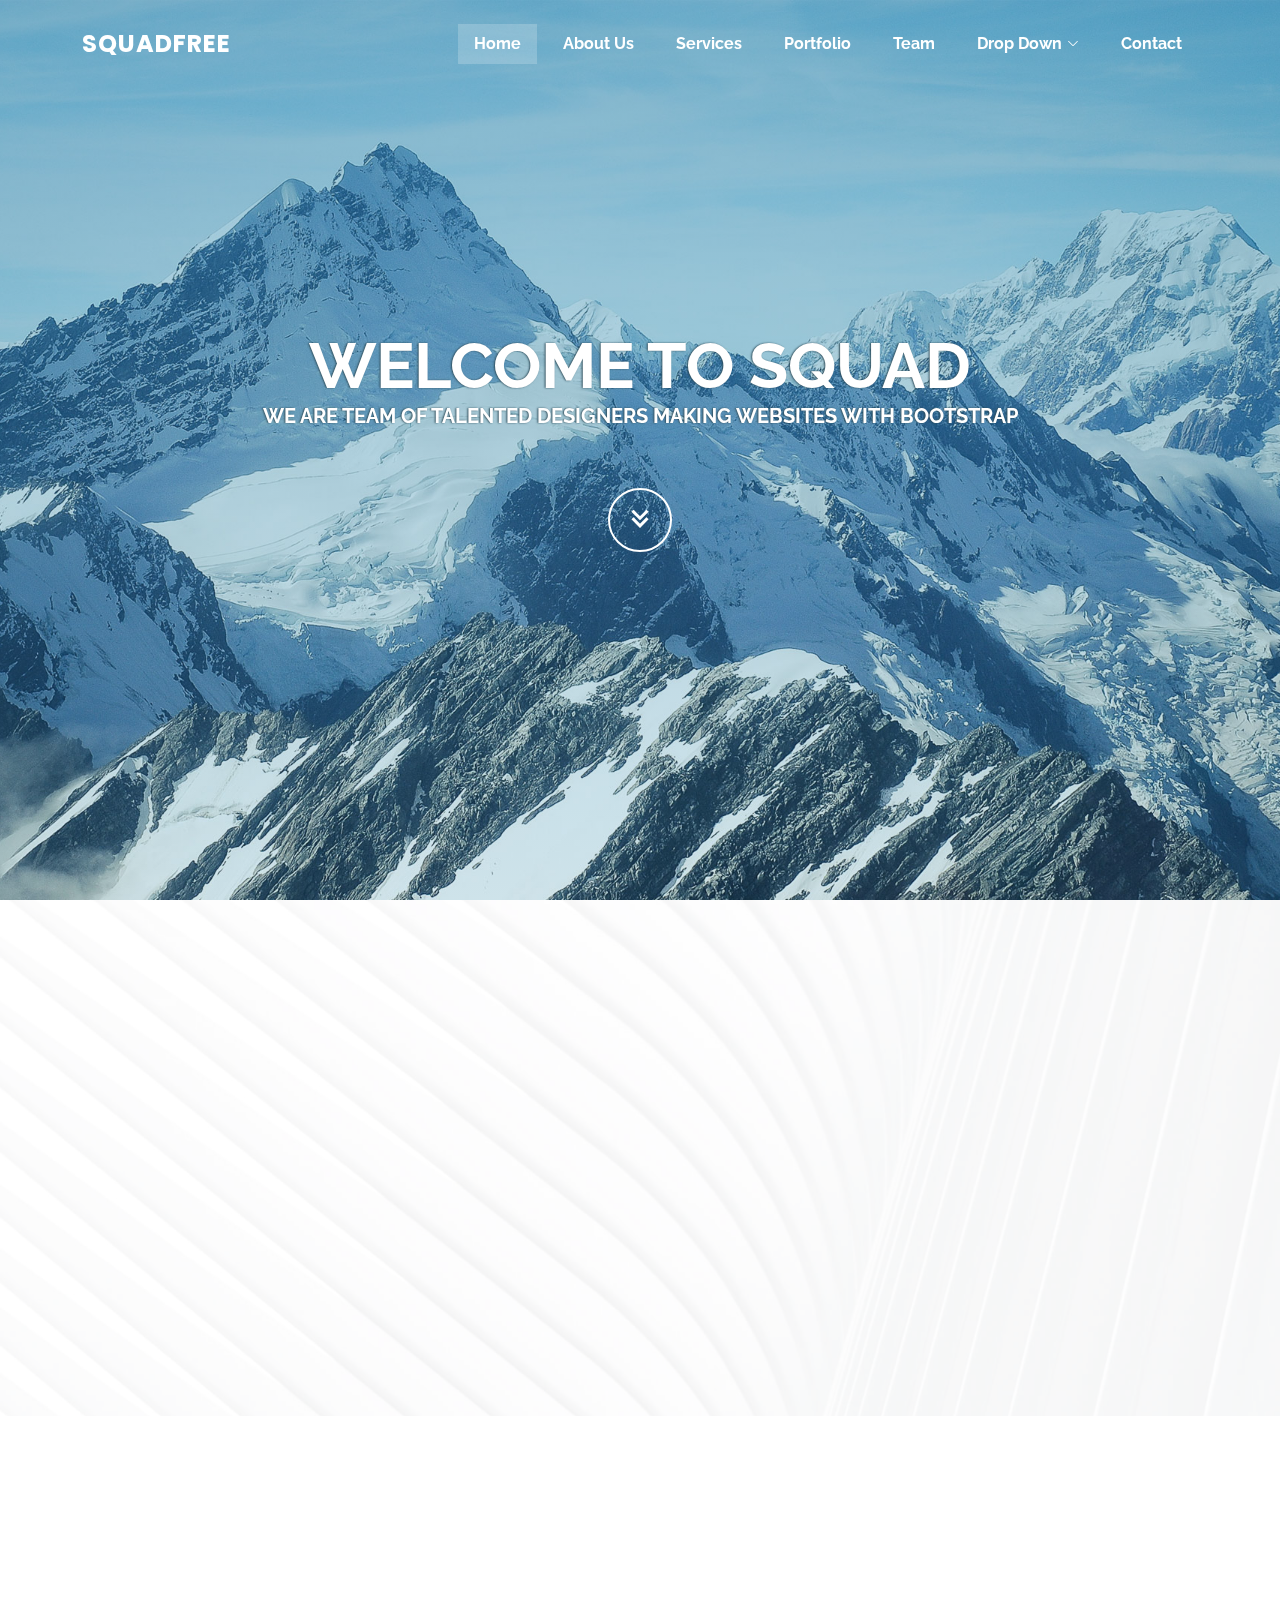
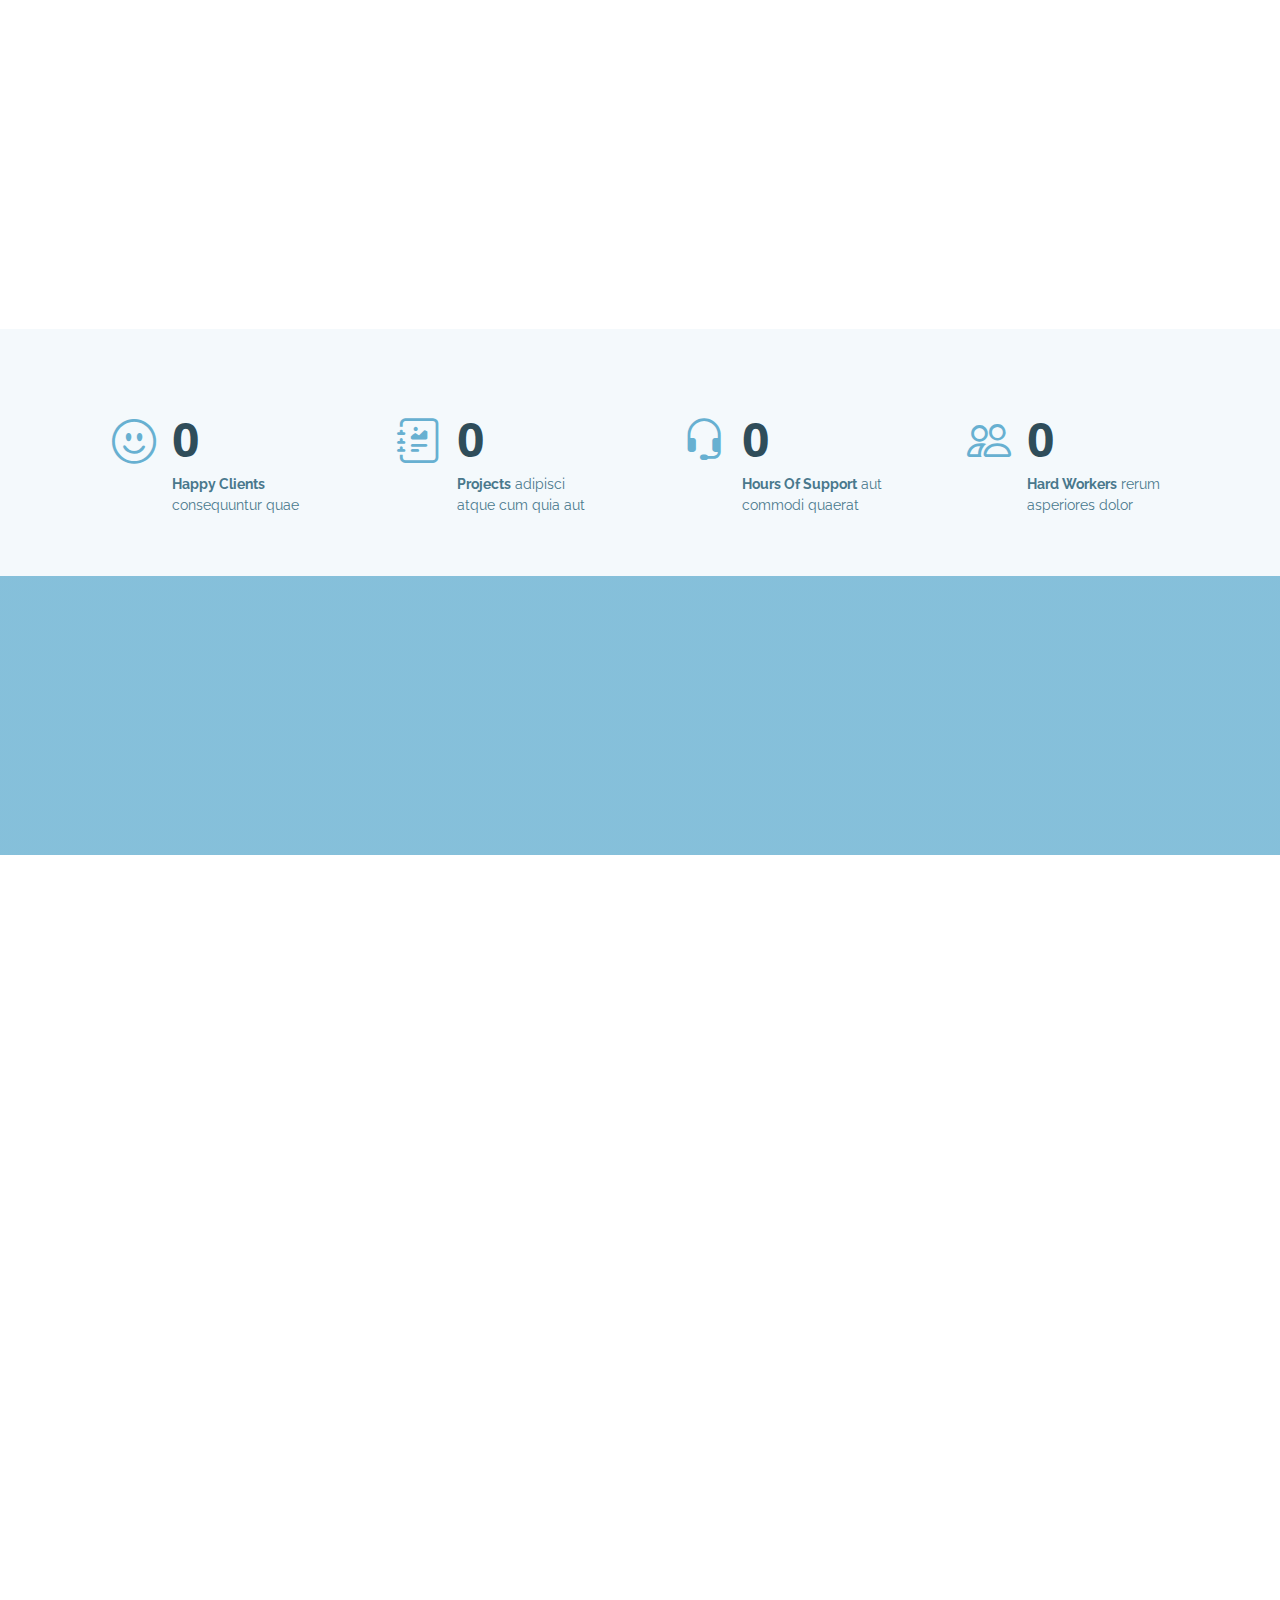
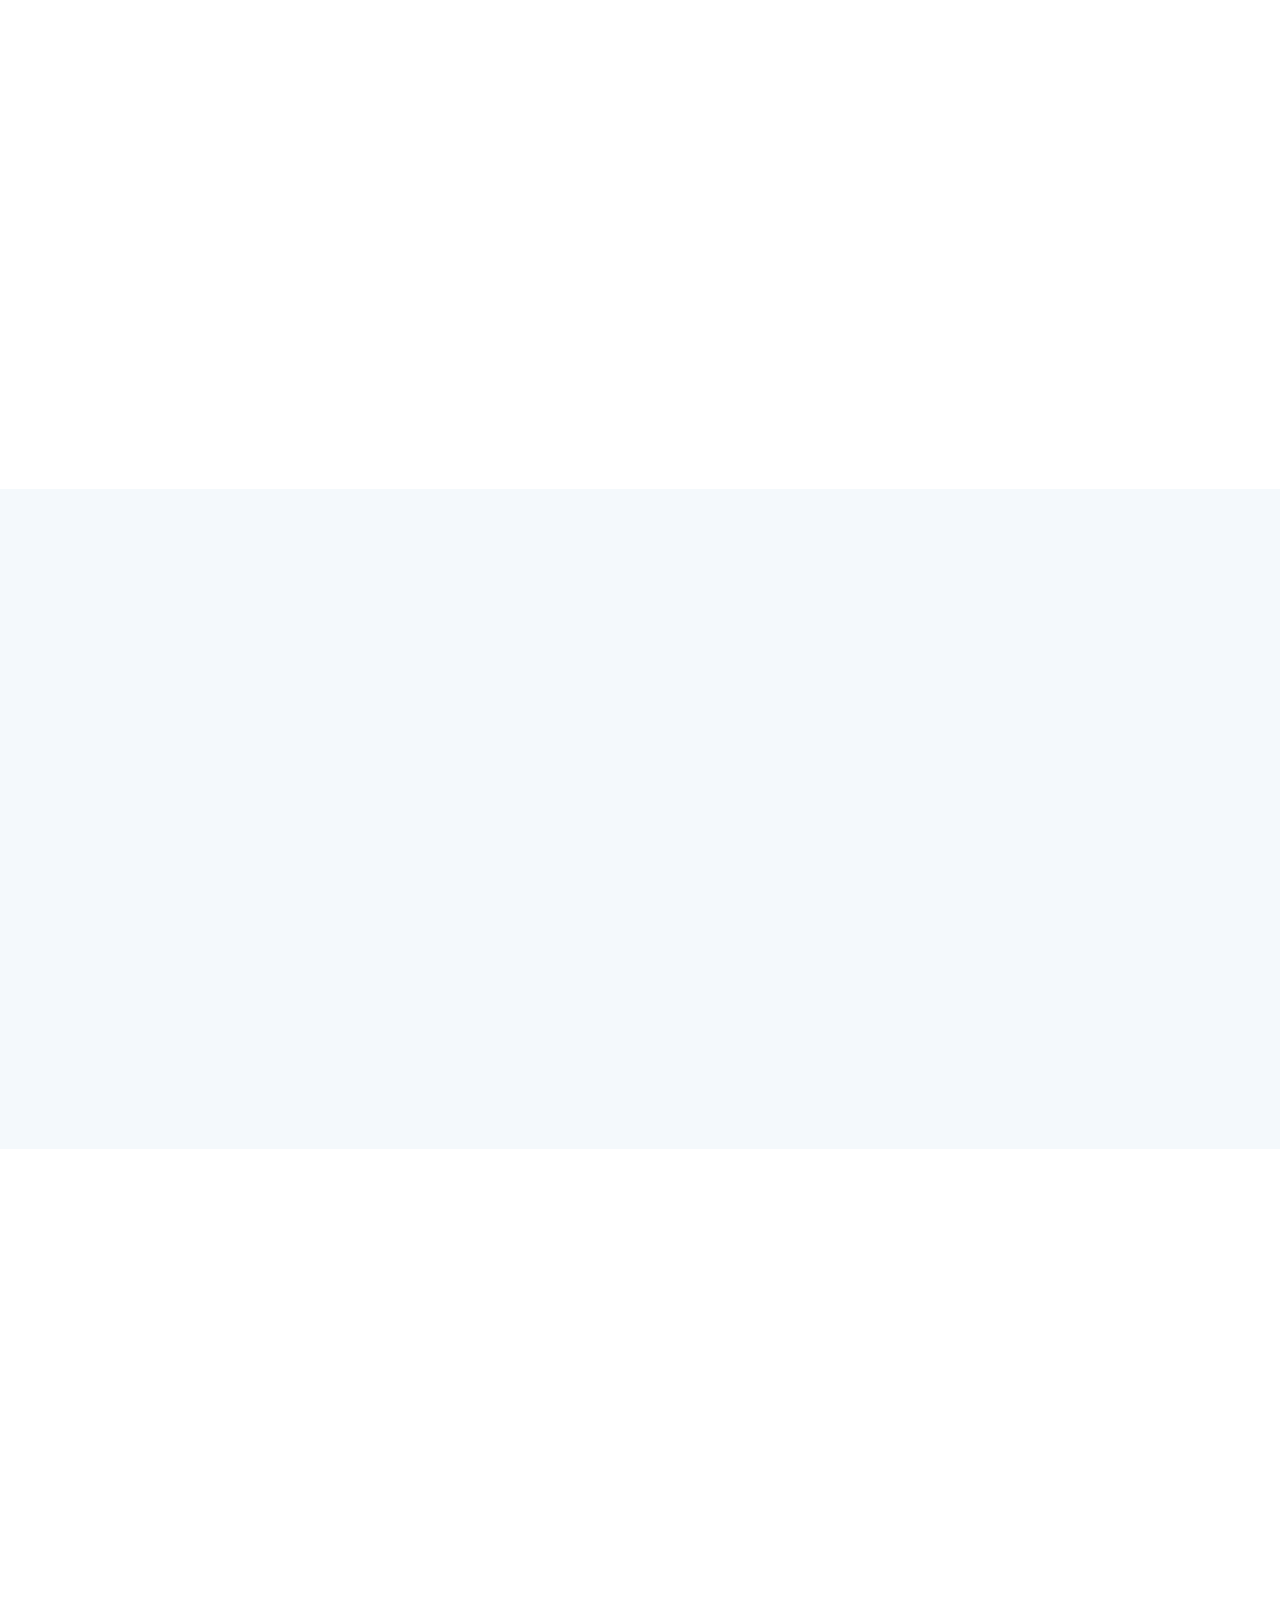
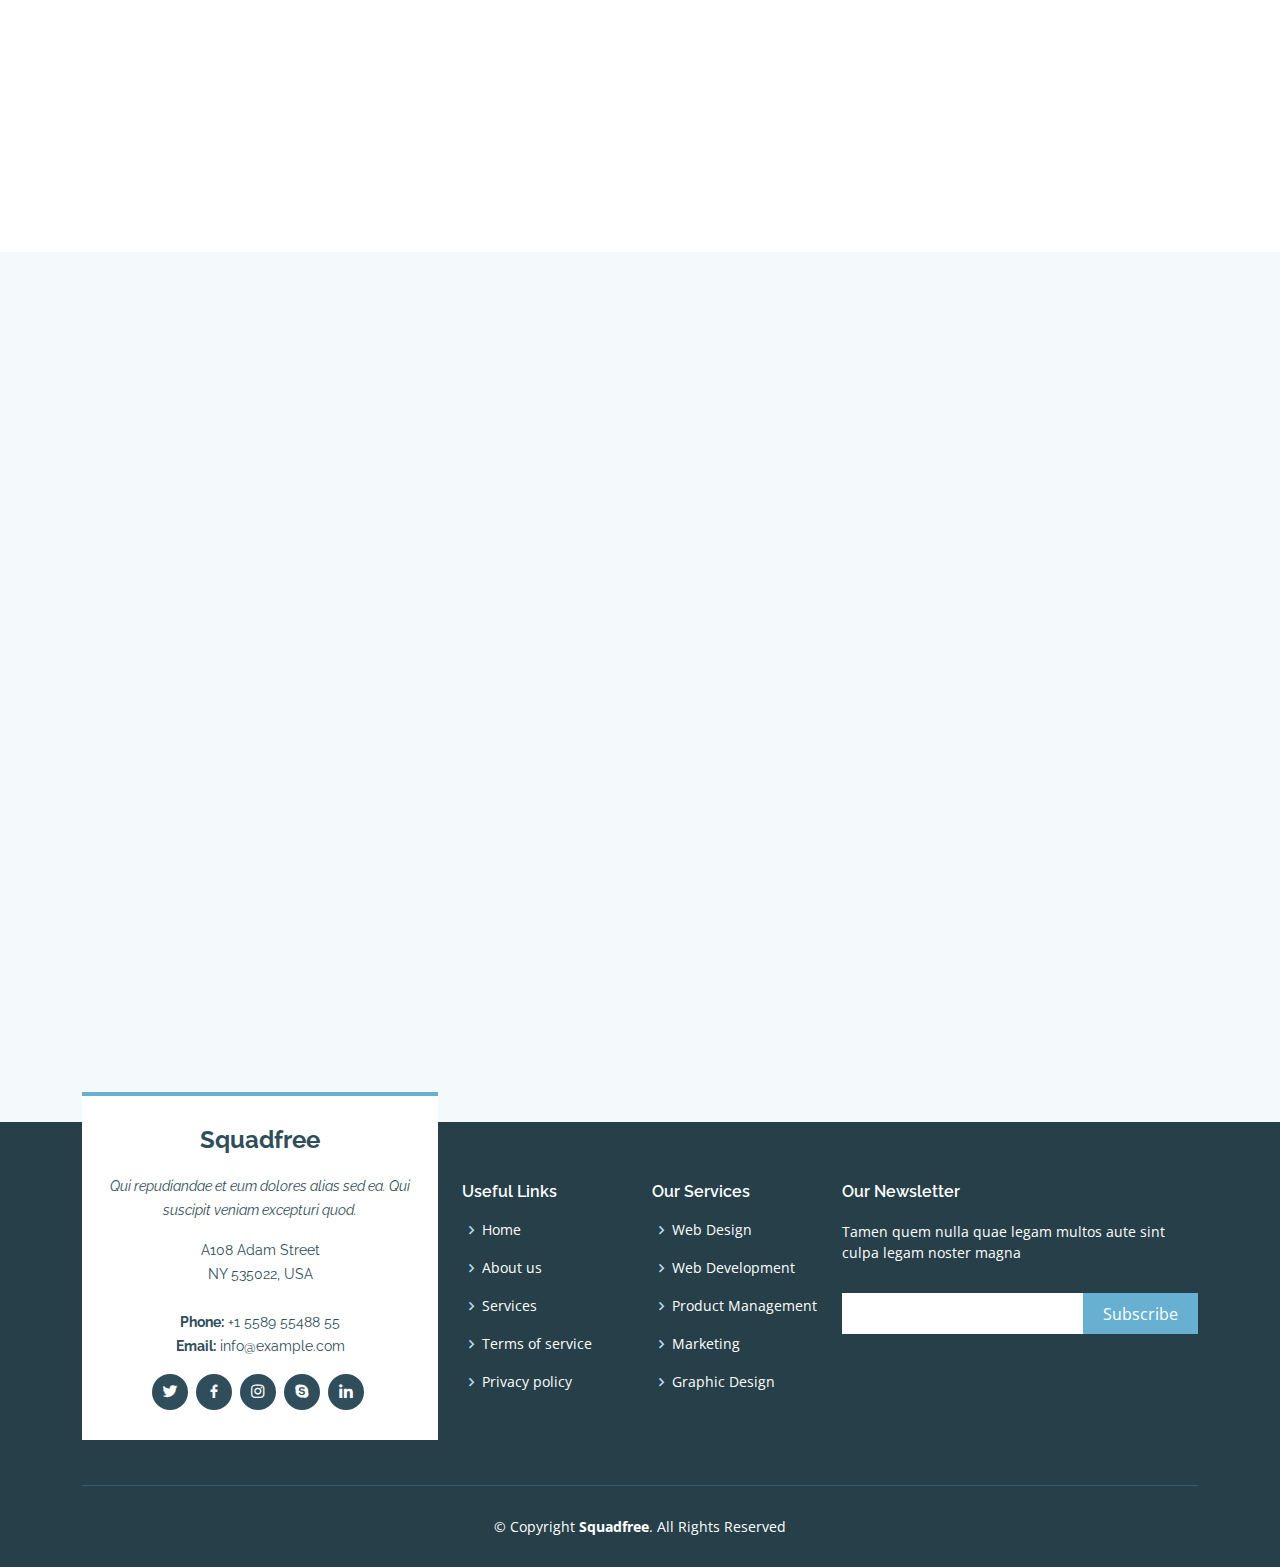
<file: Squadfree-pro/index.html>
<!DOCTYPE html>
<html lang="en">

<head>
  <meta charset="utf-8">
  <meta content="width=device-width, initial-scale=1.0" name="viewport">

  <title>Squadfree Bootstrap Template - Index</title>
  <meta content="" name="description">
  <meta content="" name="keywords">

  <!-- Favicons -->
  <link href="assets/img/favicon.png" rel="icon">
  <link href="assets/img/apple-touch-icon.png" rel="apple-touch-icon">

  <!-- Google Fonts -->
  <link href="https://fonts.googleapis.com/css?family=Open+Sans:300,300i,400,400i,600,600i,700,700i|Raleway:300,300i,400,400i,500,500i,600,600i,700,700i|Poppins:300,300i,400,400i,500,500i,600,600i,700,700i" rel="stylesheet">

  <!-- Vendor CSS Files -->
  <link href="assets/vendor/aos/aos.css" rel="stylesheet">
  <link href="assets/vendor/bootstrap/css/bootstrap.min.css" rel="stylesheet">
  <link href="assets/vendor/bootstrap-icons/bootstrap-icons.css" rel="stylesheet">
  <link href="assets/vendor/boxicons/css/boxicons.min.css" rel="stylesheet">
  <link href="assets/vendor/glightbox/css/glightbox.min.css" rel="stylesheet">
  <link href="assets/vendor/swiper/swiper-bundle.min.css" rel="stylesheet">

  <!-- Template Main CSS File -->
  <link href="assets/css/style.css" rel="stylesheet">

  <!-- =======================================================
  * Template Name: Squadfree - v4.3.0
  * Template URL: https://bootstrapmade.com/squadfree-free-bootstrap-template-creative/
  * Author: BootstrapMade.com
  * License: https://bootstrapmade.com/license/
  ======================================================== -->
</head>

<body>

  <!-- ======= Header ======= -->
  <header id="header" class="fixed-top header-transparent">
    <div class="container d-flex align-items-center justify-content-between">

      <div class="logo">
        <h1 class="text-light"><a href="index.html"><span>Squadfree</span></a></h1>
        <!-- Uncomment below if you prefer to use an image logo -->
        <!-- <a href="index.html"><img src="assets/img/logo.png" alt="" class="img-fluid"></a>-->
      </div>

      <nav id="navbar" class="navbar">
        <ul>
          <li><a class="nav-link scrollto active" href="#hero">Home</a></li>
          <li><a class="nav-link scrollto" href="#about">About Us</a></li>
          <li><a class="nav-link scrollto" href="#services">Services</a></li>
          <li><a class="nav-link scrollto" href="#portfolio">Portfolio</a></li>
          <li><a class="nav-link scrollto" href="#team">Team</a></li>
          <li class="dropdown"><a href="#"><span>Drop Down</span> <i class="bi bi-chevron-down"></i></a>
            <ul>
              <li><a href="#">Drop Down 1</a></li>
              <li class="dropdown"><a href="#"><span>Deep Drop Down</span> <i class="bi bi-chevron-right"></i></a>
                <ul>
                  <li><a href="#">Deep Drop Down 1</a></li>
                  <li><a href="#">Deep Drop Down 2</a></li>
                  <li><a href="#">Deep Drop Down 3</a></li>
                  <li><a href="#">Deep Drop Down 4</a></li>
                  <li><a href="#">Deep Drop Down 5</a></li>
                </ul>
              </li>
              <li><a href="#">Drop Down 2</a></li>
              <li><a href="#">Drop Down 3</a></li>
              <li><a href="#">Drop Down 4</a></li>
            </ul>
          </li>
          <li><a class="nav-link scrollto" href="#contact">Contact</a></li>
        </ul>
        <i class="bi bi-list mobile-nav-toggle"></i>
      </nav><!-- .navbar -->

    </div>
  </header><!-- End Header -->

  <!-- ======= Hero Section ======= -->
  <section id="hero">
    <div class="hero-container" data-aos="fade-up">
      <h1>Welcome to Squad</h1>
      <h2>We are team of talented designers making websites with Bootstrap</h2>
      <a href="#about" class="btn-get-started scrollto"><i class="bx bx-chevrons-down"></i></a>
    </div>
  </section><!-- End Hero -->

  <main id="main">

    <!-- ======= About Section ======= -->
    <section id="about" class="about">
      <div class="container">

        <div class="row no-gutters">
          <div class="content col-xl-5 d-flex align-items-stretch" data-aos="fade-up">
            <div class="content">
              <h3>Voluptatem dignissimos provident quasi</h3>
              <p>
                Lorem ipsum dolor sit amet, consectetur adipiscing elit, sed do eiusmod tempor incididunt ut labore et dolore magna aliqua. Duis aute irure dolor in reprehenderit
              </p>
              <a href="#" class="about-btn">About us <i class="bx bx-chevron-right"></i></a>
            </div>
          </div>
          <div class="col-xl-7 d-flex align-items-stretch">
            <div class="icon-boxes d-flex flex-column justify-content-center">
              <div class="row">
                <div class="col-md-6 icon-box" data-aos="fade-up" data-aos-delay="100">
                  <i class="bx bx-receipt"></i>
                  <h4>Corporis voluptates sit</h4>
                  <p>Consequuntur sunt aut quasi enim aliquam quae harum pariatur laboris nisi ut aliquip</p>
                </div>
                <div class="col-md-6 icon-box" data-aos="fade-up" data-aos-delay="200">
                  <i class="bx bx-cube-alt"></i>
                  <h4>Ullamco laboris nisi</h4>
                  <p>Excepteur sint occaecat cupidatat non proident, sunt in culpa qui officia deserunt</p>
                </div>
                <div class="col-md-6 icon-box" data-aos="fade-up" data-aos-delay="300">
                  <i class="bx bx-images"></i>
                  <h4>Labore consequatur</h4>
                  <p>Aut suscipit aut cum nemo deleniti aut omnis. Doloribus ut maiores omnis facere</p>
                </div>
                <div class="col-md-6 icon-box" data-aos="fade-up" data-aos-delay="400">
                  <i class="bx bx-shield"></i>
                  <h4>Beatae veritatis</h4>
                  <p>Expedita veritatis consequuntur nihil tempore laudantium vitae denat pacta</p>
                </div>
              </div>
            </div><!-- End .content-->
          </div>
        </div>

      </div>
    </section><!-- End About Section -->

    <!-- ======= Services Section ======= -->
    <section id="services" class="services">
      <div class="container">

        <div class="section-title" data-aos="fade-in" data-aos-delay="100">
          <h2>Services</h2>
          <p>Magnam dolores commodi suscipit. Necessitatibus eius consequatur ex aliquid fuga eum quidem. Sit sint consectetur velit. Quisquam quos quisquam cupiditate. Et nemo qui impedit suscipit alias ea. Quia fugiat sit in iste officiis commodi quidem hic quas.</p>
        </div>

        <div class="row">
          <div class="col-md-6 col-lg-3 d-flex align-items-stretch mb-5 mb-lg-0">
            <div class="icon-box" data-aos="fade-up">
              <div class="icon"><i class="bx bxl-dribbble"></i></div>
              <h4 class="title"><a href="">Lorem Ipsum</a></h4>
              <p class="description">Voluptatum deleniti atque corrupti quos dolores et quas molestias excepturi</p>
            </div>
          </div>

          <div class="col-md-6 col-lg-3 d-flex align-items-stretch mb-5 mb-lg-0">
            <div class="icon-box" data-aos="fade-up" data-aos-delay="100">
              <div class="icon"><i class="bx bx-file"></i></div>
              <h4 class="title"><a href="">Sed ut perspiciatis</a></h4>
              <p class="description">Duis aute irure dolor in reprehenderit in voluptate velit esse cillum dolore</p>
            </div>
          </div>

          <div class="col-md-6 col-lg-3 d-flex align-items-stretch mb-5 mb-lg-0">
            <div class="icon-box" data-aos="fade-up" data-aos-delay="200">
              <div class="icon"><i class="bx bx-tachometer"></i></div>
              <h4 class="title"><a href="">Magni Dolores</a></h4>
              <p class="description">Excepteur sint occaecat cupidatat non proident, sunt in culpa qui officia</p>
            </div>
          </div>

          <div class="col-md-6 col-lg-3 d-flex align-items-stretch mb-5 mb-lg-0">
            <div class="icon-box" data-aos="fade-up" data-aos-delay="300">
              <div class="icon"><i class="bx bx-world"></i></div>
              <h4 class="title"><a href="">Nemo Enim</a></h4>
              <p class="description">At vero eos et accusamus et iusto odio dignissimos ducimus qui blanditiis</p>
            </div>
          </div>

        </div>

      </div>
    </section><!-- End Services Section -->

    <!-- ======= Counts Section ======= -->
    <section id="counts" class="counts  section-bg">
      <div class="container">

        <div class="row no-gutters">

          <div class="col-lg-3 col-md-6 d-md-flex align-items-md-stretch">
            <div class="count-box">
              <i class="bi bi-emoji-smile"></i>
              <span data-purecounter-start="0" data-purecounter-end="232" data-purecounter-duration="1" class="purecounter"></span>
              <p><strong>Happy Clients</strong> consequuntur quae</p>
            </div>
          </div>

          <div class="col-lg-3 col-md-6 d-md-flex align-items-md-stretch">
            <div class="count-box">
              <i class="bi bi-journal-richtext"></i>
              <span data-purecounter-start="0" data-purecounter-end="521" data-purecounter-duration="1" class="purecounter"></span>
              <p><strong>Projects</strong> adipisci atque cum quia aut</p>
            </div>
          </div>

          <div class="col-lg-3 col-md-6 d-md-flex align-items-md-stretch">
            <div class="count-box">
              <i class="bi bi-headset"></i>
              <span data-purecounter-start="0" data-purecounter-end="1463" data-purecounter-duration="1" class="purecounter"></span>
              <p><strong>Hours Of Support</strong> aut commodi quaerat</p>
            </div>
          </div>

          <div class="col-lg-3 col-md-6 d-md-flex align-items-md-stretch">
            <div class="count-box">
              <i class="bi bi-people"></i>
              <span data-purecounter-start="0" data-purecounter-end="15" data-purecounter-duration="1" class="purecounter"></span>
              <p><strong>Hard Workers</strong> rerum asperiores dolor</p>
            </div>
          </div>

        </div>

      </div>
    </section><!-- End Counts Section -->

    <!-- ======= Cta Section ======= -->
    <section id="cta" class="cta">
      <div class="container" data-aos="zoom-in">

        <div class="text-center">
          <h3>Call To Action</h3>
          <p> Duis aute irure dolor in reprehenderit in voluptate velit esse cillum dolore eu fugiat nulla pariatur. Excepteur sint occaecat cupidatat non proident, sunt in culpa qui officia deserunt mollit anim id est laborum.</p>
          <a class="cta-btn" href="#">Call To Action</a>
        </div>

      </div>
    </section><!-- End Cta Section -->

    <!-- ======= Portfolio Section ======= -->
    <section id="portfolio" class="portfolio">
      <div class="container">

        <div class="section-title" data-aos="fade-in" data-aos-delay="100">
          <h2>Portfolio</h2>
          <p>Magnam dolores commodi suscipit. Necessitatibus eius consequatur ex aliquid fuga eum quidem. Sit sint consectetur velit. Quisquam quos quisquam cupiditate. Et nemo qui impedit suscipit alias ea. Quia fugiat sit in iste officiis commodi quidem hic quas.</p>
        </div>

        <div class="row" data-aos="fade-in">
          <div class="col-lg-12 d-flex justify-content-center">
            <ul id="portfolio-flters">
              <li data-filter="*" class="filter-active">All</li>
              <li data-filter=".filter-app">App</li>
              <li data-filter=".filter-card">Card</li>
              <li data-filter=".filter-web">Web</li>
            </ul>
          </div>
        </div>

        <div class="row portfolio-container" data-aos="fade-up">

          <div class="col-lg-4 col-md-6 portfolio-item filter-app">
            <div class="portfolio-wrap">
              <img src="assets/img/portfolio/portfolio-1.jpg" class="img-fluid" alt="">
              <div class="portfolio-links">
                <a href="assets/img/portfolio/portfolio-1.jpg" data-gallery="portfolioGallery" class="portfolio-lightbox" title="App 1"><i class="bx bx-plus"></i></a>
                <a href="portfolio-details.html" title="More Details"><i class="bx bx-link"></i></a>
              </div>
            </div>
          </div>

          <div class="col-lg-4 col-md-6 portfolio-item filter-web">
            <div class="portfolio-wrap">
              <img src="assets/img/portfolio/portfolio-2.jpg" class="img-fluid" alt="">
              <div class="portfolio-links">
                <a href="assets/img/portfolio/portfolio-2.jpg" data-gallery="portfolioGallery" class="portfolio-lightbox" title="Web 3"><i class="bx bx-plus"></i></a>
                <a href="portfolio-details.html" title="More Details"><i class="bx bx-link"></i></a>
              </div>
            </div>
          </div>

          <div class="col-lg-4 col-md-6 portfolio-item filter-app">
            <div class="portfolio-wrap">
              <img src="assets/img/portfolio/portfolio-3.jpg" class="img-fluid" alt="">
              <div class="portfolio-links">
                <a href="assets/img/portfolio/portfolio-3.jpg" data-gallery="portfolioGallery" class="portfolio-lightbox" title="App 2"><i class="bx bx-plus"></i></a>
                <a href="portfolio-details.html" title="More Details"><i class="bx bx-link"></i></a>
              </div>
            </div>
          </div>

          <div class="col-lg-4 col-md-6 portfolio-item filter-card">
            <div class="portfolio-wrap">
              <img src="assets/img/portfolio/portfolio-4.jpg" class="img-fluid" alt="">
              <div class="portfolio-links">
                <a href="assets/img/portfolio/portfolio-4.jpg" data-gallery="portfolioGallery" class="portfolio-lightbox" title="Card 2"><i class="bx bx-plus"></i></a>
                <a href="portfolio-details.html" title="More Details"><i class="bx bx-link"></i></a>
              </div>
            </div>
          </div>

          <div class="col-lg-4 col-md-6 portfolio-item filter-web">
            <div class="portfolio-wrap">
              <img src="assets/img/portfolio/portfolio-5.jpg" class="img-fluid" alt="">
              <div class="portfolio-links">
                <a href="assets/img/portfolio/portfolio-5.jpg" data-gallery="portfolioGallery" class="portfolio-lightbox" title="Web 2"><i class="bx bx-plus"></i></a>
                <a href="portfolio-details.html" title="More Details"><i class="bx bx-link"></i></a>
              </div>
            </div>
          </div>

          <div class="col-lg-4 col-md-6 portfolio-item filter-app">
            <div class="portfolio-wrap">
              <img src="assets/img/portfolio/portfolio-6.jpg" class="img-fluid" alt="">
              <div class="portfolio-links">
                <a href="assets/img/portfolio/portfolio-6.jpg" data-gallery="portfolioGallery" class="portfolio-lightbox" title="App 3"><i class="bx bx-plus"></i></a>
                <a href="portfolio-details.html" title="More Details"><i class="bx bx-link"></i></a>
              </div>
            </div>
          </div>

          <div class="col-lg-4 col-md-6 portfolio-item filter-card">
            <div class="portfolio-wrap">
              <img src="assets/img/portfolio/portfolio-7.jpg" class="img-fluid" alt="">
              <div class="portfolio-links">
                <a href="assets/img/portfolio/portfolio-7.jpg" data-gallery="portfolioGallery" class="portfolio-lightbox" title="Card 1"><i class="bx bx-plus"></i></a>
                <a href="portfolio-details.html" title="More Details"><i class="bx bx-link"></i></a>
              </div>
            </div>
          </div>

          <div class="col-lg-4 col-md-6 portfolio-item filter-card">
            <div class="portfolio-wrap">
              <img src="assets/img/portfolio/portfolio-8.jpg" class="img-fluid" alt="">
              <div class="portfolio-links">
                <a href="assets/img/portfolio/portfolio-8.jpg" data-gallery="portfolioGallery" class="portfolio-lightbox" title="Card 3"><i class="bx bx-plus"></i></a>
                <a href="portfolio-details.html" title="More Details"><i class="bx bx-link"></i></a>
              </div>
            </div>
          </div>

          <div class="col-lg-4 col-md-6 portfolio-item filter-web">
            <div class="portfolio-wrap">
              <img src="assets/img/portfolio/portfolio-9.jpg" class="img-fluid" alt="">
              <div class="portfolio-links">
                <a href="assets/img/portfolio/portfolio-9.jpg" data-gallery="portfolioGallery" class="portfolio-lightbox" title="Web 3"><i class="bx bx-plus"></i></a>
                <a href="portfolio-details.html" title="More Details"><i class="bx bx-link"></i></a>
              </div>
            </div>
          </div>

        </div>

      </div>
    </section><!-- End Portfolio Section -->

    <!-- ======= Testimonials Section ======= -->
    <section id="testimonials" class="testimonials section-bg">
      <div class="container">

        <div class="section-title" data-aos="fade-in" data-aos-delay="100">
          <h2>Testimonials</h2>
          <p>Magnam dolores commodi suscipit. Necessitatibus eius consequatur ex aliquid fuga eum quidem. Sit sint consectetur velit. Quisquam quos quisquam cupiditate. Et nemo qui impedit suscipit alias ea. Quia fugiat sit in iste officiis commodi quidem hic quas.</p>
        </div>

        <div class="testimonials-slider swiper-container" data-aos="fade-up" data-aos-delay="100">
          <div class="swiper-wrapper">

            <div class="swiper-slide">
              <div class="testimonial-item">
                <p>
                  <i class="bx bxs-quote-alt-left quote-icon-left"></i>
                  Proin iaculis purus consequat sem cure digni ssim donec porttitora entum suscipit rhoncus. Accusantium quam, ultricies eget id, aliquam eget nibh et. Maecen aliquam, risus at semper.
                  <i class="bx bxs-quote-alt-right quote-icon-right"></i>
                </p>
                <img src="assets/img/testimonials/testimonials-1.jpg" class="testimonial-img" alt="">
                <h3>Saul Goodman</h3>
                <h4>Ceo &amp; Founder</h4>
              </div>
            </div><!-- End testimonial item -->

            <div class="swiper-slide">
              <div class="testimonial-item">
                <p>
                  <i class="bx bxs-quote-alt-left quote-icon-left"></i>
                  Export tempor illum tamen malis malis eram quae irure esse labore quem cillum quid cillum eram malis quorum velit fore eram velit sunt aliqua noster fugiat irure amet legam anim culpa.
                  <i class="bx bxs-quote-alt-right quote-icon-right"></i>
                </p>
                <img src="assets/img/testimonials/testimonials-2.jpg" class="testimonial-img" alt="">
                <h3>Sara Wilsson</h3>
                <h4>Designer</h4>
              </div>
            </div><!-- End testimonial item -->

            <div class="swiper-slide">
              <div class="testimonial-item">
                <p>
                  <i class="bx bxs-quote-alt-left quote-icon-left"></i>
                  Enim nisi quem export duis labore cillum quae magna enim sint quorum nulla quem veniam duis minim tempor labore quem eram duis noster aute amet eram fore quis sint minim.
                  <i class="bx bxs-quote-alt-right quote-icon-right"></i>
                </p>
                <img src="assets/img/testimonials/testimonials-3.jpg" class="testimonial-img" alt="">
                <h3>Jena Karlis</h3>
                <h4>Store Owner</h4>
              </div>
            </div><!-- End testimonial item -->

            <div class="swiper-slide">
              <div class="testimonial-item">
                <p>
                  <i class="bx bxs-quote-alt-left quote-icon-left"></i>
                  Fugiat enim eram quae cillum dolore dolor amet nulla culpa multos export minim fugiat minim velit minim dolor enim duis veniam ipsum anim magna sunt elit fore quem dolore labore illum veniam.
                  <i class="bx bxs-quote-alt-right quote-icon-right"></i>
                </p>
                <img src="assets/img/testimonials/testimonials-4.jpg" class="testimonial-img" alt="">
                <h3>Matt Brandon</h3>
                <h4>Freelancer</h4>
              </div>
            </div><!-- End testimonial item -->

            <div class="swiper-slide">
              <div class="testimonial-item">
                <p>
                  <i class="bx bxs-quote-alt-left quote-icon-left"></i>
                  Quis quorum aliqua sint quem legam fore sunt eram irure aliqua veniam tempor noster veniam enim culpa labore duis sunt culpa nulla illum cillum fugiat legam esse veniam culpa fore nisi cillum quid.
                  <i class="bx bxs-quote-alt-right quote-icon-right"></i>
                </p>
                <img src="assets/img/testimonials/testimonials-5.jpg" class="testimonial-img" alt="">
                <h3>John Larson</h3>
                <h4>Entrepreneur</h4>
              </div>
            </div><!-- End testimonial item -->

          </div>
          <div class="swiper-pagination"></div>
        </div>

      </div>
    </section><!-- End Testimonials Section -->

    <!-- ======= Team Section ======= -->
    <section id="team" class="team">
      <div class="container">

        <div class="section-title" data-aos="fade-in" data-aos-delay="100">
          <h2>Team</h2>
          <p>Magnam dolores commodi suscipit. Necessitatibus eius consequatur ex aliquid fuga eum quidem. Sit sint consectetur velit. Quisquam quos quisquam cupiditate. Et nemo qui impedit suscipit alias ea. Quia fugiat sit in iste officiis commodi quidem hic quas.</p>
        </div>

        <div class="row">

          <div class="col-lg-4 col-md-6">
            <div class="member" data-aos="fade-up">
              <div class="pic"><img src="assets/img/team/team-1.jpg" class="img-fluid" alt=""></div>
              <div class="member-info">
                <h4>Walter White</h4>
                <span>Chief Executive Officer</span>
                <div class="social">
                  <a href=""><i class="bi bi-twitter"></i></a>
                  <a href=""><i class="bi bi-facebook"></i></a>
                  <a href=""><i class="bi bi-instagram"></i></a>
                  <a href=""><i class="bi bi-linkedin"></i></a>
                </div>
              </div>
            </div>
          </div>

          <div class="col-lg-4 col-md-6">
            <div class="member" data-aos="fade-up" data-aos-delay="150">
              <div class="pic"><img src="assets/img/team/team-2.jpg" class="img-fluid" alt=""></div>
              <div class="member-info">
                <h4>Sarah Jhonson</h4>
                <span>Product Manager</span>
                <div class="social">
                  <a href=""><i class="bi bi-twitter"></i></a>
                  <a href=""><i class="bi bi-facebook"></i></a>
                  <a href=""><i class="bi bi-instagram"></i></a>
                  <a href=""><i class="bi bi-linkedin"></i></a>
                </div>
              </div>
            </div>
          </div>

          <div class="col-lg-4 col-md-6">
            <div class="member" data-aos="fade-up" data-aos-delay="300">
              <div class="pic"><img src="assets/img/team/team-3.jpg" class="img-fluid" alt=""></div>
              <div class="member-info">
                <h4>William Anderson</h4>
                <span>CTO</span>
                <div class="social">
                  <a href=""><i class="bi bi-twitter"></i></a>
                  <a href=""><i class="bi bi-facebook"></i></a>
                  <a href=""><i class="bi bi-instagram"></i></a>
                  <a href=""><i class="bi bi-linkedin"></i></a>
                </div>
              </div>
            </div>
          </div>

        </div>

      </div>
    </section><!-- End Team Section -->

    <!-- ======= Contact Section ======= -->
    <section id="contact" class="contact section-bg">
      <div class="container" data-aos="fade-up">

        <div class="section-title">
          <h2>Contact</h2>
          <p>Magnam dolores commodi suscipit. Necessitatibus eius consequatur ex aliquid fuga eum quidem. Sit sint consectetur velit. Quisquam quos quisquam cupiditate. Et nemo qui impedit suscipit alias ea. Quia fugiat sit in iste officiis commodi quidem hic quas.</p>
        </div>

        <div class="row">
          <div class="col-lg-6">
            <div class="info-box mb-4">
              <i class="bx bx-map"></i>
              <h3>Our Address</h3>
              <p>A108 Adam Street, New York, NY 535022</p>
            </div>
          </div>

          <div class="col-lg-3 col-md-6">
            <div class="info-box  mb-4">
              <i class="bx bx-envelope"></i>
              <h3>Email Us</h3>
              <p>contact@example.com</p>
            </div>
          </div>

          <div class="col-lg-3 col-md-6">
            <div class="info-box  mb-4">
              <i class="bx bx-phone-call"></i>
              <h3>Call Us</h3>
              <p>+1 5589 55488 55</p>
            </div>
          </div>

        </div>

        <div class="row">

          <div class="col-lg-6 ">
            <iframe class="mb-4 mb-lg-0" src="https://www.google.com/maps/embed?pb=!1m14!1m8!1m3!1d12097.433213460943!2d-74.0062269!3d40.7101282!3m2!1i1024!2i768!4f13.1!3m3!1m2!1s0x0%3A0xb89d1fe6bc499443!2sDowntown+Conference+Center!5e0!3m2!1smk!2sbg!4v1539943755621" frameborder="0" style="border:0; width: 100%; height: 384px;" allowfullscreen></iframe>
          </div>

          <div class="col-lg-6">
            <form action="forms/contact.php" method="post" role="form" class="php-email-form">
              <div class="row">
                <div class="col-md-6 form-group">
                  <input type="text" name="name" class="form-control" id="name" placeholder="Your Name" required>
                </div>
                <div class="col-md-6 form-group mt-3 mt-md-0">
                  <input type="email" class="form-control" name="email" id="email" placeholder="Your Email" required>
                </div>
              </div>
              <div class="form-group mt-3">
                <input type="text" class="form-control" name="subject" id="subject" placeholder="Subject" required>
              </div>
              <div class="form-group mt-3">
                <textarea class="form-control" name="message" rows="5" placeholder="Message" required></textarea>
              </div>
              <div class="my-3">
                <div class="loading">Loading</div>
                <div class="error-message"></div>
                <div class="sent-message">Your message has been sent. Thank you!</div>
              </div>
              <div class="text-center"><button type="submit">Send Message</button></div>
            </form>
          </div>

        </div>

      </div>
    </section><!-- End Contact Section -->

  </main><!-- End #main -->

  <!-- ======= Footer ======= -->
  <footer id="footer">
    <div class="footer-top">
      <div class="container">
        <div class="row">

          <div class="col-lg-4 col-md-6">
            <div class="footer-info">
              <h3>Squadfree</h3>
              <p class="pb-3"><em>Qui repudiandae et eum dolores alias sed ea. Qui suscipit veniam excepturi quod.</em></p>
              <p>
                A108 Adam Street <br>
                NY 535022, USA<br><br>
                <strong>Phone:</strong> +1 5589 55488 55<br>
                <strong>Email:</strong> info@example.com<br>
              </p>
              <div class="social-links mt-3">
                <a href="#" class="twitter"><i class="bx bxl-twitter"></i></a>
                <a href="#" class="facebook"><i class="bx bxl-facebook"></i></a>
                <a href="#" class="instagram"><i class="bx bxl-instagram"></i></a>
                <a href="#" class="google-plus"><i class="bx bxl-skype"></i></a>
                <a href="#" class="linkedin"><i class="bx bxl-linkedin"></i></a>
              </div>
            </div>
          </div>

          <div class="col-lg-2 col-md-6 footer-links">
            <h4>Useful Links</h4>
            <ul>
              <li><i class="bx bx-chevron-right"></i> <a href="#">Home</a></li>
              <li><i class="bx bx-chevron-right"></i> <a href="#">About us</a></li>
              <li><i class="bx bx-chevron-right"></i> <a href="#">Services</a></li>
              <li><i class="bx bx-chevron-right"></i> <a href="#">Terms of service</a></li>
              <li><i class="bx bx-chevron-right"></i> <a href="#">Privacy policy</a></li>
            </ul>
          </div>

          <div class="col-lg-2 col-md-6 footer-links">
            <h4>Our Services</h4>
            <ul>
              <li><i class="bx bx-chevron-right"></i> <a href="#">Web Design</a></li>
              <li><i class="bx bx-chevron-right"></i> <a href="#">Web Development</a></li>
              <li><i class="bx bx-chevron-right"></i> <a href="#">Product Management</a></li>
              <li><i class="bx bx-chevron-right"></i> <a href="#">Marketing</a></li>
              <li><i class="bx bx-chevron-right"></i> <a href="#">Graphic Design</a></li>
            </ul>
          </div>

          <div class="col-lg-4 col-md-6 footer-newsletter">
            <h4>Our Newsletter</h4>
            <p>Tamen quem nulla quae legam multos aute sint culpa legam noster magna</p>
            <form action="" method="post">
              <input type="email" name="email"><input type="submit" value="Subscribe">
            </form>

          </div>

        </div>
      </div>
    </div>

    <div class="container">
      <div class="copyright">
        &copy; Copyright <strong><span>Squadfree</span></strong>. All Rights Reserved
      </div>
      
    </div>
  </footer><!-- End Footer -->

  <a href="#" class="back-to-top d-flex align-items-center justify-content-center"><i class="bi bi-arrow-up-short"></i></a>

  <!-- Vendor JS Files -->
  <script src="assets/vendor/aos/aos.js"></script>
  <script src="assets/vendor/bootstrap/js/bootstrap.bundle.min.js"></script>
  <script src="assets/vendor/glightbox/js/glightbox.min.js"></script>
  <script src="assets/vendor/isotope-layout/isotope.pkgd.min.js"></script>
  <script src="assets/vendor/php-email-form/validate.js"></script>
  <script src="assets/vendor/purecounter/purecounter.js"></script>
  <script src="assets/vendor/swiper/swiper-bundle.min.js"></script>

  <!-- Template Main JS File -->
  <script src="assets/js/main.js"></script>

</body>

</html>
</file>
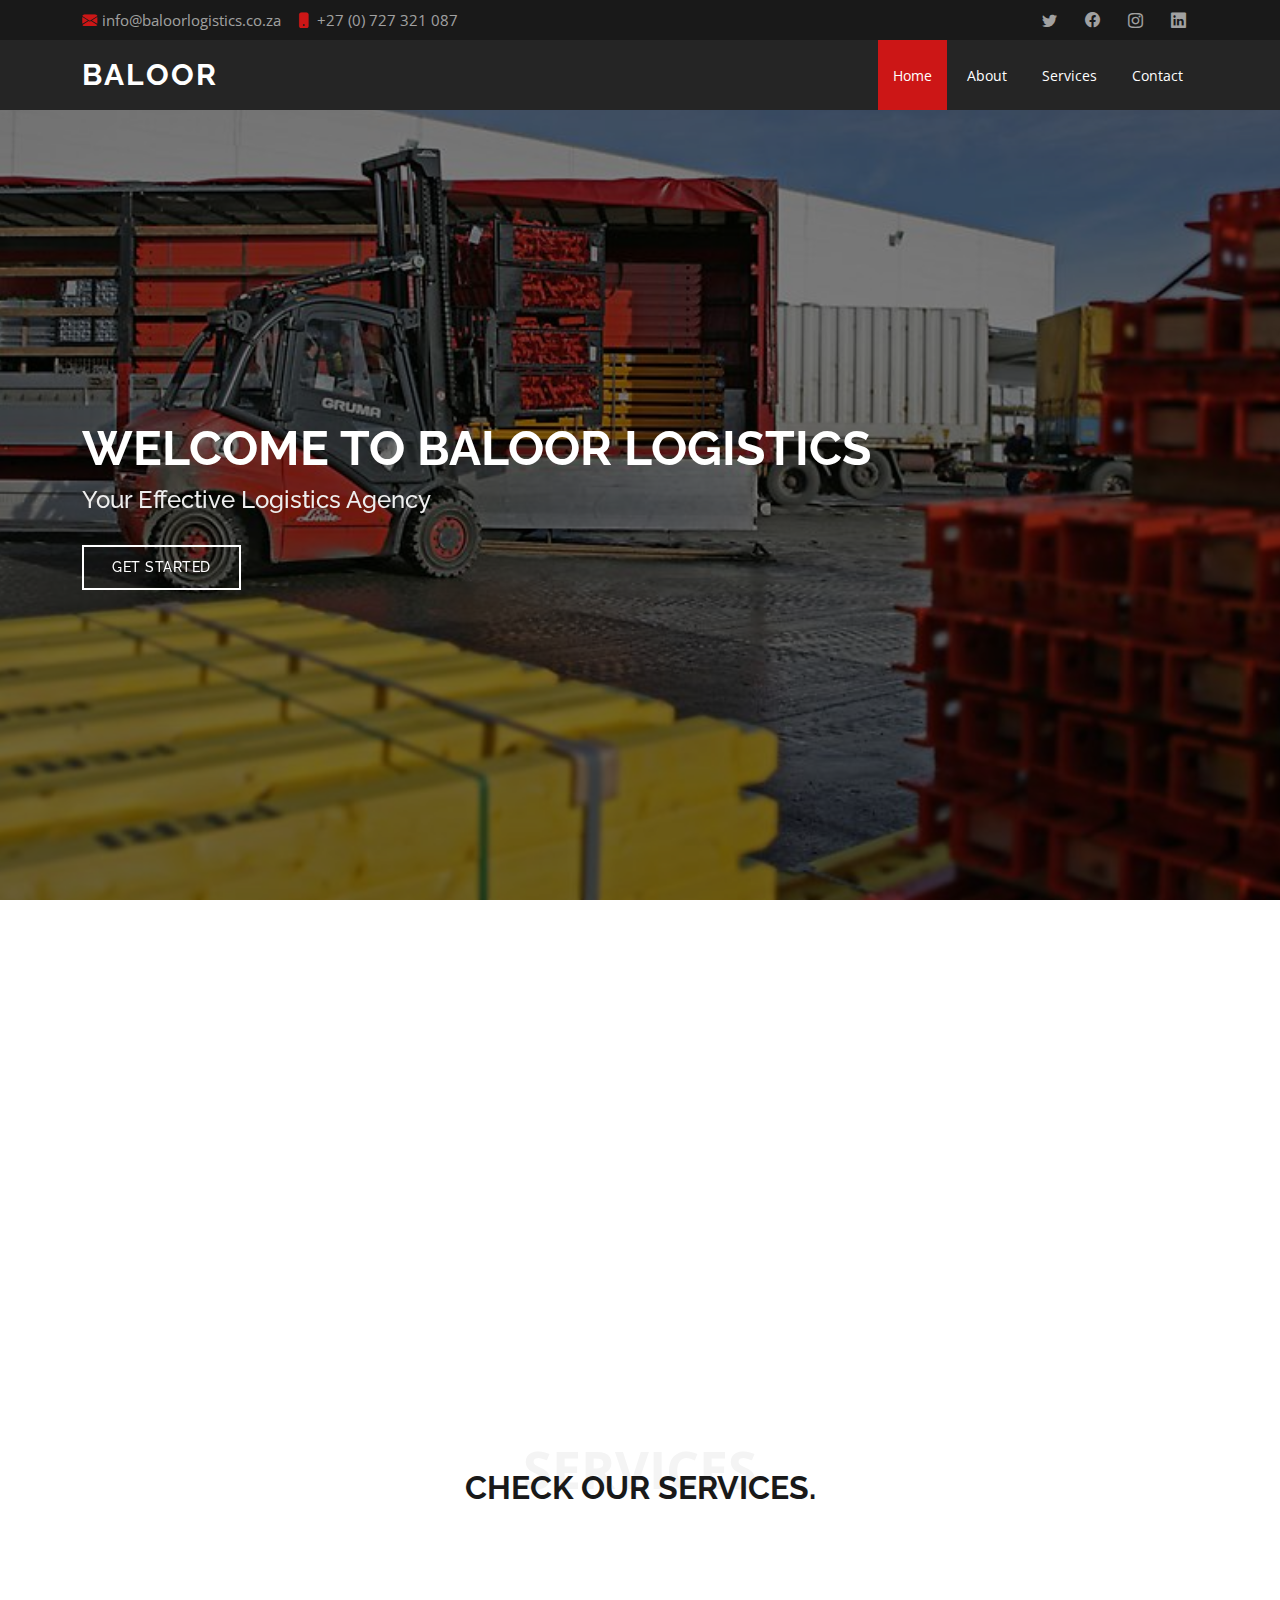
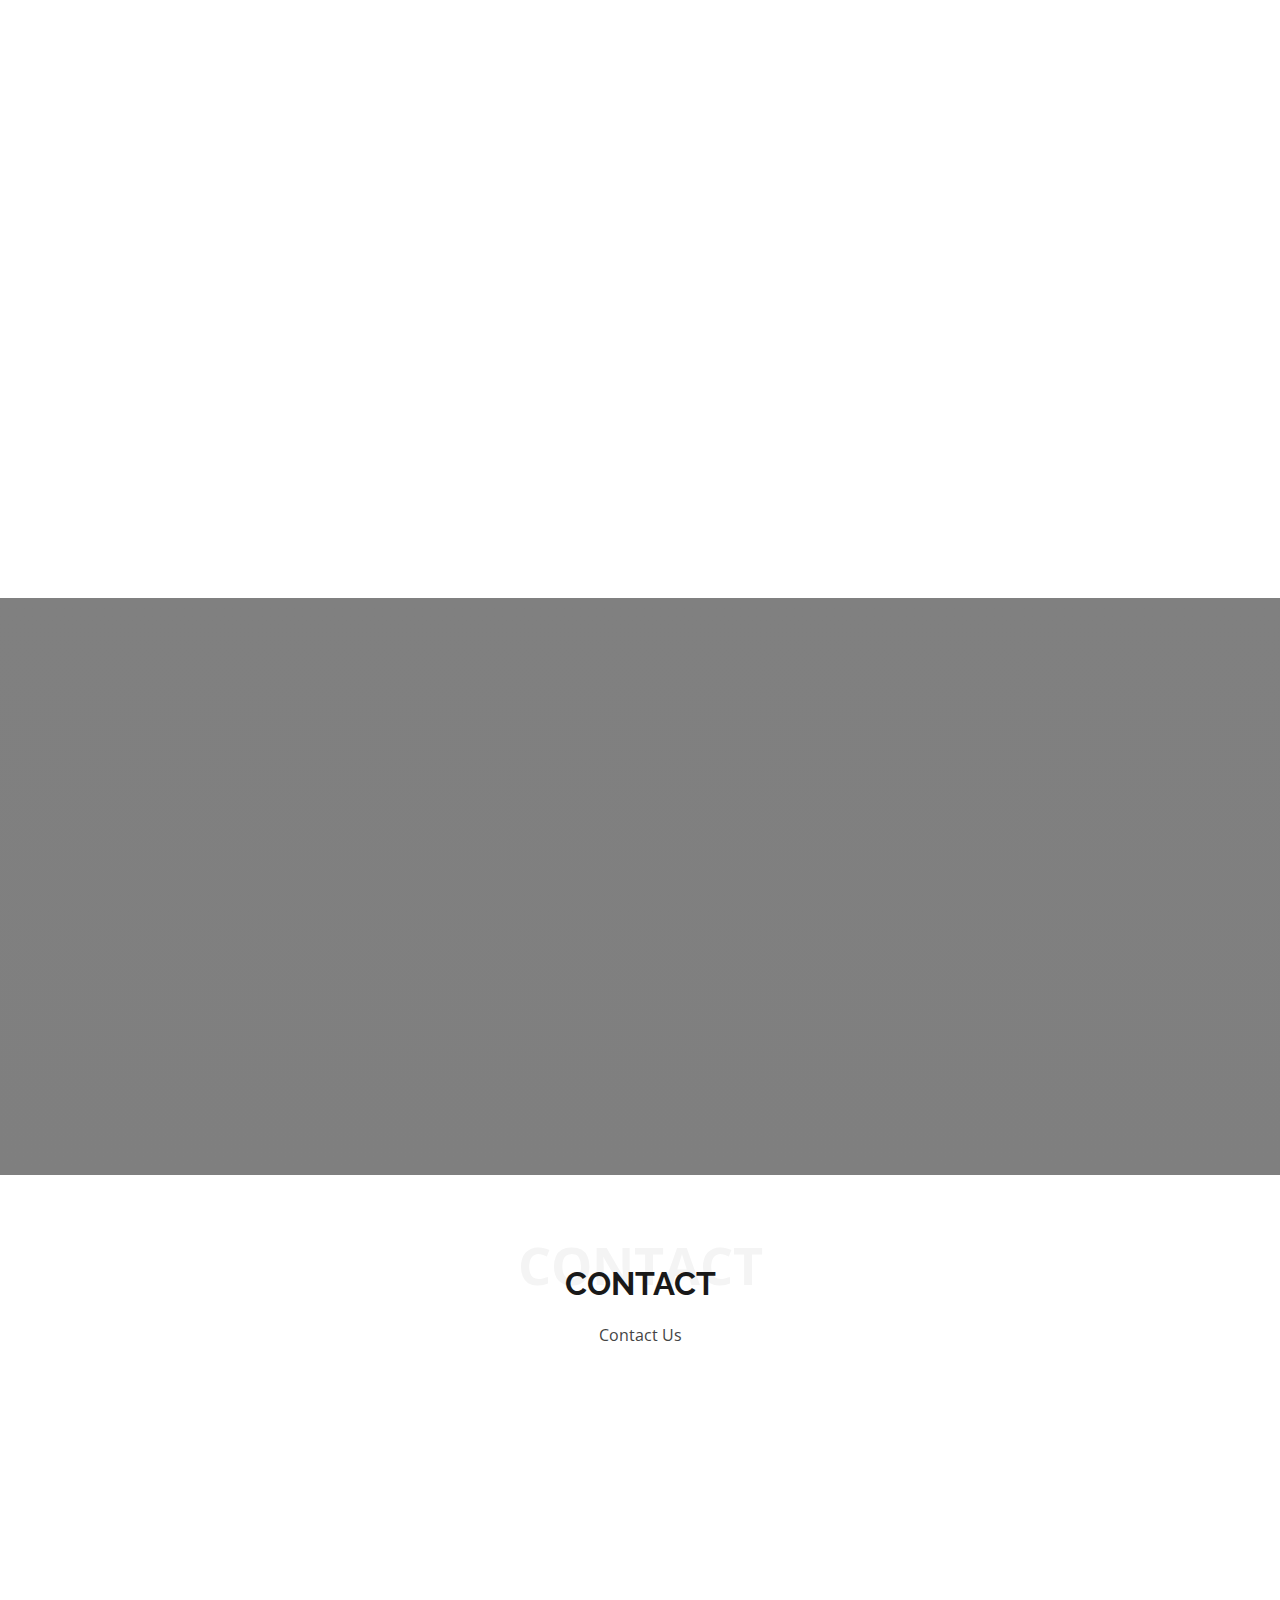
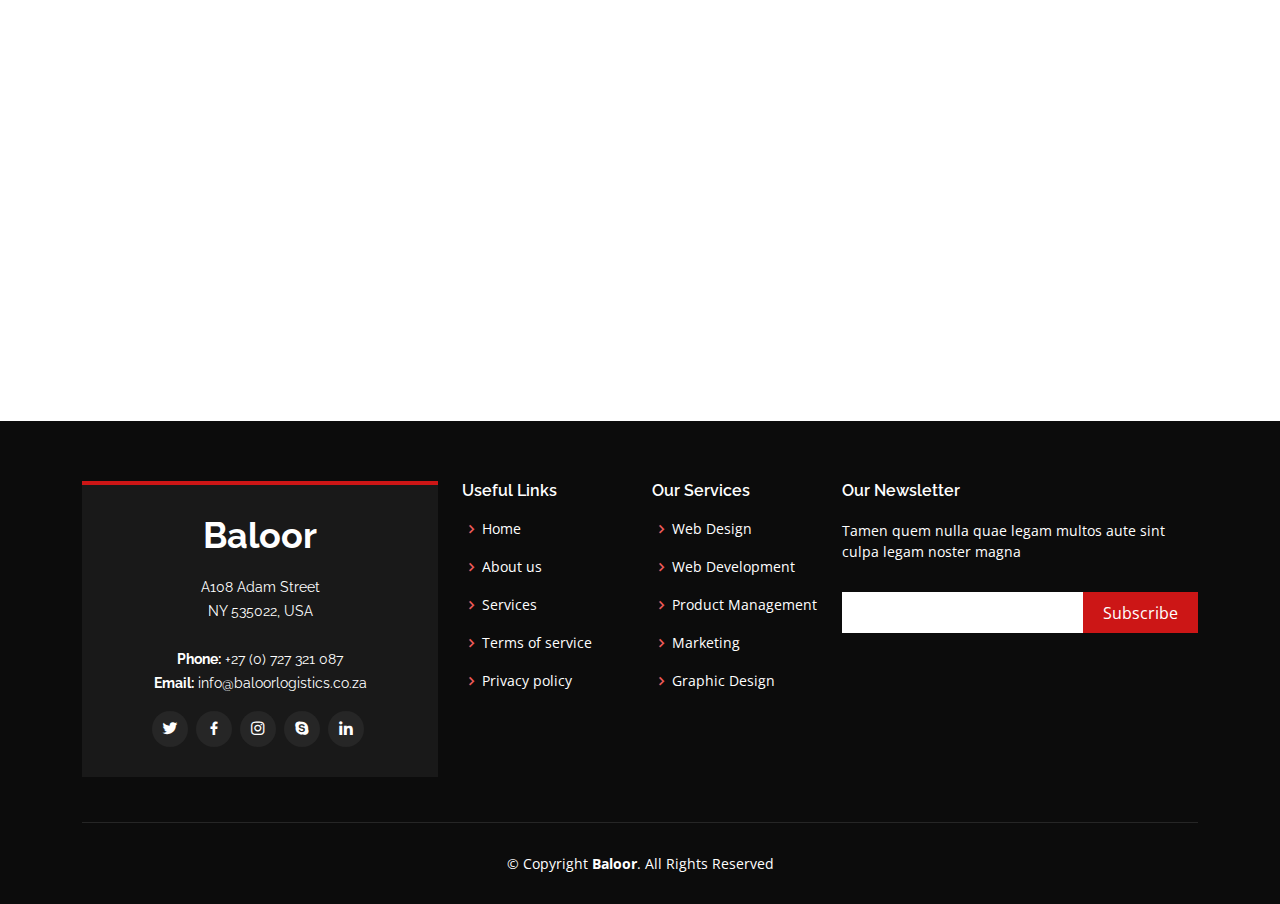
<file: CurrentWork/Day-Pro/index.html>
<!DOCTYPE html>
<html lang="en">

<head>
  <meta charset="utf-8">
  <meta content="width=device-width, initial-scale=1.0" name="viewport">

  <title>Index</title>
  <meta content="" name="description">
  <meta content="" name="keywords">

  <!-- Favicons -->
  <link href="assets/img/favicon.png" rel="icon">
  <link href="assets/img/apple-touch-icon.png" rel="apple-touch-icon">

  <!-- Google Fonts -->
  <link href="https://fonts.googleapis.com/css?family=Open+Sans:300,300i,400,400i,600,600i,700,700i|Raleway:300,300i,400,400i,500,500i,600,600i,700,700i|Poppins:300,300i,400,400i,500,500i,600,600i,700,700i" rel="stylesheet">

  <!-- Vendor CSS Files -->
  <link href="assets/vendor/aos/aos.css" rel="stylesheet">
  <link href="assets/vendor/bootstrap/css/bootstrap.min.css" rel="stylesheet">
  <link href="assets/vendor/bootstrap-icons/bootstrap-icons.css" rel="stylesheet">
  <link href="assets/vendor/boxicons/css/boxicons.min.css" rel="stylesheet">
  <link href="assets/vendor/glightbox/css/glightbox.min.css" rel="stylesheet">
  <link href="assets/vendor/swiper/swiper-bundle.min.css" rel="stylesheet">

  <!-- Template Main CSS File -->
  <link href="assets/css/style.css" rel="stylesheet">

  <!-- =======================================================
  * Template Name: Day - v4.3.0
  * Template URL: https://bootstrapmade.com/day-multipurpose-html-template-for-free/
  * Author: BootstrapMade.com
  * License: https://bootstrapmade.com/license/
  ======================================================== -->
</head>

<body>

  <!-- ======= Top Bar ======= -->
  <section id="topbar" class="d-flex align-items-center">
    <div class="container d-flex justify-content-center justify-content-md-between">
      <div class="contact-info d-flex align-items-center">
        <i class="bi bi-envelope-fill"></i><a href="mailto:contact@example.com">info@baloorlogistics.co.za</a>
        <i class="bi bi-phone-fill phone-icon"></i> +27 (0) 727 321 087
      </div>
      <div class="social-links d-none d-md-block">
        <a href="#" class="twitter"><i class="bi bi-twitter"></i></a>
        <a href="#" class="facebook"><i class="bi bi-facebook"></i></a>
        <a href="#" class="instagram"><i class="bi bi-instagram"></i></a>
        <a href="#" class="linkedin"><i class="bi bi-linkedin"></i></i></a>
      </div>
    </div>
  </section>

  <!-- ======= Header ======= -->
  <header id="header" class="d-flex align-items-center">
    <div class="container d-flex align-items-center justify-content-between">

      <h1 class="logo"><a href="index.html">Baloor</a></h1>
      <!-- Uncomment below if you prefer to use an image logo -->
      <!-- <a href="index.html" class="logo"><img src="assets/img/logo.png" alt="" class="img-fluid"></a>-->

      <nav id="navbar" class="navbar">
        <ul>
          <li><a class="nav-link scrollto active" href="#hero">Home</a></li>
          <li><a class="nav-link scrollto" href="#about">About</a></li>
          <li><a class="nav-link scrollto" href="#services">Services</a></li>
        
           
            
          <li><a class="nav-link scrollto" href="#contact">Contact</a></li>
        </ul>
        <i class="bi bi-list mobile-nav-toggle"></i>
      </nav><!-- .navbar -->

    </div>
  </header><!-- End Header -->

  <!-- ======= Hero Section ======= -->
  <section id="hero" class="d-flex align-items-center">
    <div class="container position-relative" data-aos="fade-up" data-aos-delay="500">
      <h1>Welcome to Baloor Logistics</h1>
      <h2>Your Effective Logistics Agency</h2>
	    
      <a href="#about" class="btn-get-started scrollto">Get Started</a>
    </div>
  </section><!-- End Hero -->

  <main id="main">

    <!-- ======= About Section ======= -->
    <section id="about" class="about">
      <div class="container">

        <div class="row">
          <div class="col-lg-6 order-1 order-lg-2" data-aos="fade-left">
            <img src="image/log.jpg" class="img-fluid" alt="">
          </div>
          <div class="col-lg-6 pt-4 pt-lg-0 order-2 order-lg-1 content" data-aos="fade-right">
            <h3>An Effective Logistics Agent</h3>
          <p>
			
              We are Baloor Logistics,your effective logistics agency.We offer one stop 
			  customs services,freight forwarding & transport and warehousing & logistics.
			  Our services are available either on a contractual basis or on an as and when needed basis.
              <p class="">
              From our office and through the beneficial partnerships and alliances that we have built over the years,we are able to provide a full suite of services 
			  around the import and export needs of our clients.
			  we are always focused on providing quality services and to make every engagement worth you while.
            </p>
            
              <p class="">
            Our focus is to foster growth and promote enduring business ties with our
			clients.Customer responsiveness and commitment is to the driving force in the quest for excellence.
            
            </p>
           
              
          </div>
        </div>

      </div>
    </section><!-- End About Section -->

    <!-- ======= Why Us Section ======= -->
   <!-- <section id="why-us" class="why-us">
      <div class="container">

        <div class="row">

          <div class="col-lg-4" data-aos="fade-up">
          
          <h2>Our <strong>Mission</strong></h2>
              <span>01</span>
              <h4>Lorem Ipsum</h4>
            <p>To prosper together with customers,shareholders,and employees,and to contribute to a prosperous society.</p>
       <p class="">
           Striving to meet the increasing and diversified demands of the customers.
            </p>
            </div>
          </div>

          <div class="col-lg-4 mt-4 mt-lg-0" data-aos="fade-up" data-aos-delay="150">
            <div class="box">
              <span>02</span>
              <h4>Repellat Nihil</h4>
              <p>Dolorem est fugiat occaecati voluptate velit esse. Dicta veritatis dolor quod et vel dire leno para dest</p>
            </div>
          </div>

          <div class="col-lg-4 mt-4 mt-lg-0" data-aos="fade-up" data-aos-delay="300">
            <div class="box">
              <span>03</span>
              <h4> Ad ad velit qui</h4>
              <p>Molestiae officiis omnis illo asperiores. Aut doloribus vitae sunt debitis quo vel nam quis</p>
            </div>
          </div>

        </div>

      </div>
    </section><!-- End Why Us Section -->

    <!-- ======= Clients Section ======= -->
   <!-- <section id="clients" class="clients">
      <div class="container" data-aos="zoom-in">

        <div class="row d-flex align-items-center">

          <div class="col-lg-2 col-md-4 col-6">
            <img src="assets/img/clients/client-1.png" class="img-fluid" alt="">
          </div>

          <div class="col-lg-2 col-md-4 col-6">
            <img src="assets/img/clients/client-2.png" class="img-fluid" alt="">
          </div>

          <div class="col-lg-2 col-md-4 col-6">
            <img src="assets/img/clients/client-3.png" class="img-fluid" alt="">
          </div>

          <div class="col-lg-2 col-md-4 col-6">
            <img src="assets/img/clients/client-4.png" class="img-fluid" alt="">
          </div>

          <div class="col-lg-2 col-md-4 col-6">
            <img src="assets/img/clients/client-5.png" class="img-fluid" alt="">
          </div>

          <div class="col-lg-2 col-md-4 col-6">
            <img src="assets/img/clients/client-6.png" class="img-fluid" alt="">
          </div>

        </div>

      </div>
    </section><!-- End Clients Section -->

    <!-- ======= Services Section ======= -->
    <section id="services" class="services">
      <div class="container">

        <div class="section-title">
          <span>Services</span>
          <h2>Check Our Services.</h2>
          <p></p>
        </div>

        <div class="row">
          <div class="col-lg-4 col-md-6 d-flex align-items-stretch" data-aos="fade-up">
            <div class="icon-box">
              <div class="icon"><i class="bx bxl-dribbble"></i></div>
              <h4><a href="">Customs Clearig & Compliance</a></h4>
			  <p>We offer customs processing of all cargo either for imports or export.</p>
			  
              <p>Our services include processing and submission of all respective cargo
			documentation to the customs authorites for clearance,
			duty estimation,customs compliance and advisory solutions.</p>
            </div>
          </div>

          <div class="col-lg-4 col-md-6 d-flex align-items-stretch mt-4 mt-md-0" data-aos="fade-up" data-aos-delay="150">
            <div class="icon-box">
              <div class="icon"><i class="bx bx-file"></i></div>
              <h4><a href="">Transport & Fleight Forwarding</a></h4>
			   <p>Baloor logistics has established a complete supply chain solutions and
			  service standards from which we provide our customs improved
			  shipping flexebility and effective solutions with exceptional
			  and on-time customer service.</p>
			  <p>We are an integral part of our clients 
			  important operations,offering total customer care for a wide variety of
			  cargo,so together we can bridge the markets of the world.
			  Air,Sea,Rail and Road freight logistics we can do it at all.</p>
			  
            </div>
          </div>

          <div class="col-lg-4 col-md-6 d-flex align-items-stretch mt-4 mt-lg-0" data-aos="fade-up" data-aos-delay="300">
            <div class="icon-box">
              <div class="icon"><i class="bx bx-tachometer"></i></div>
              <h4><a href="">Logistics & Warehousing</a></h4>
			   <p>For good and cargo to be moved around effectively and reliably,there is a need for dedicated to support you.
        we are fully equipped and resourced to provide you with turn bay logistics and
    warehousing needs</p>
	    <p>Our solutions include warehousing transport,load balancing and shifting and distribution management</p>

            </div>
          </div>

          


          

        </div>

      </div>
    </section><!-- End Services Section -->

    <!-- ======= Cta Section ======= -->
    <section id="cta" class="cta">
      <div class="container" data-aos="zoom-in">

        <div class="text-center">
          <h3>Our Mission</h3>
		  <p>To prosper together with customers,shareholders,and employees,and to contribute to a prosperous society.</p>
		  
		  <p class="">
           Striving to meet the increasing and diversified demands of the customers.
            </p>
			 <p class="">
            Being market leaders in defend market segments.
            </p>
			 <p class="">
           Providing quality  products & reliable services and sourcing from reputed manufacturers.
            </p>
			<p class="">
           Becoming professional marketing partners for our principals to meet the objectives of sales,market infomation ,and customer service.
            </p>
			 <p class="">
           Being the preferred importer and exporter of our customers,with our products exceeding their quality requirements.
            </p>
          <a class="cta-btn" href="#">Call To Action</a>
        </div>

      </div>
    </section><!-- End Cta Section -->

    <!-- ======= Portfolio Section ======= -->
    <!-- <section id="portfolio" class="portfolio">
      <div class="container">

        <div class="section-title">
          <span>Portfolio</span>
          <h2>Portfolio</h2>
          <p>Sit sint consectetur velit quisquam cupiditate impedit suscipit alias</p>
        </div>

        <div class="row" data-aos="fade-up">
          <div class="col-lg-12 d-flex justify-content-center">
            <ul id="portfolio-flters">
              <li data-filter="*" class="filter-active">All</li>
              <li data-filter=".filter-app">App</li>
              <li data-filter=".filter-card">Card</li>
              <li data-filter=".filter-web">Web</li>
            </ul>
          </div>
        </div>

        <div class="row portfolio-container" data-aos="fade-up" data-aos-delay="150">

          <div class="col-lg-4 col-md-6 portfolio-item filter-app">
            <img src="assets/img/portfolio/portfolio-1.jpg" class="img-fluid" alt="">
            <div class="portfolio-info">
              <h4>App 1</h4>
              <p>App</p>
              <a href="assets/img/portfolio/portfolio-1.jpg" data-gallery="portfolioGallery" class="portfolio-lightbox preview-link" title="App 1"><i class="bx bx-plus"></i></a>
              <a href="portfolio-details.html" class="details-link" title="More Details"><i class="bx bx-link"></i></a>
            </div>
          </div>

          <div class="col-lg-4 col-md-6 portfolio-item filter-web">
            <img src="assets/img/portfolio/portfolio-2.jpg" class="img-fluid" alt="">
            <div class="portfolio-info">
              <h4>Web 3</h4>
              <p>Web</p>
              <a href="assets/img/portfolio/portfolio-2.jpg" data-gallery="portfolioGallery" class="portfolio-lightbox preview-link" title="Web 3"><i class="bx bx-plus"></i></a>
              <a href="portfolio-details.html" class="details-link" title="More Details"><i class="bx bx-link"></i></a>
            </div>
          </div>

          <div class="col-lg-4 col-md-6 portfolio-item filter-app">
            <img src="assets/img/portfolio/portfolio-3.jpg" class="img-fluid" alt="">
            <div class="portfolio-info">
              <h4>App 2</h4>
              <p>App</p>
              <a href="assets/img/portfolio/portfolio-3.jpg" data-gallery="portfolioGallery" class="portfolio-lightbox preview-link" title="App 2"><i class="bx bx-plus"></i></a>
              <a href="portfolio-details.html" class="details-link" title="More Details"><i class="bx bx-link"></i></a>
            </div>
          </div>

          <div class="col-lg-4 col-md-6 portfolio-item filter-card">
            <img src="assets/img/portfolio/portfolio-4.jpg" class="img-fluid" alt="">
            <div class="portfolio-info">
              <h4>Card 2</h4>
              <p>Card</p>
              <a href="assets/img/portfolio/portfolio-4.jpg" data-gallery="portfolioGallery" class="portfolio-lightbox preview-link" title="Card 2"><i class="bx bx-plus"></i></a>
              <a href="portfolio-details.html" class="details-link" title="More Details"><i class="bx bx-link"></i></a>
            </div>
          </div>

          <div class="col-lg-4 col-md-6 portfolio-item filter-web">
            <img src="assets/img/portfolio/portfolio-5.jpg" class="img-fluid" alt="">
            <div class="portfolio-info">
              <h4>Web 2</h4>
              <p>Web</p>
              <a href="assets/img/portfolio/portfolio-5.jpg" data-gallery="portfolioGallery" class="portfolio-lightbox preview-link" title="Web 2"><i class="bx bx-plus"></i></a>
              <a href="portfolio-details.html" class="details-link" title="More Details"><i class="bx bx-link"></i></a>
            </div>
          </div>

          <div class="col-lg-4 col-md-6 portfolio-item filter-app">
            <img src="assets/img/portfolio/portfolio-6.jpg" class="img-fluid" alt="">
            <div class="portfolio-info">
              <h4>App 3</h4>
              <p>App</p>
              <a href="assets/img/portfolio/portfolio-6.jpg" data-gallery="portfolioGallery" class="portfolio-lightbox preview-link" title="App 3"><i class="bx bx-plus"></i></a>
              <a href="portfolio-details.html" class="details-link" title="More Details"><i class="bx bx-link"></i></a>
            </div>
          </div>

          <div class="col-lg-4 col-md-6 portfolio-item filter-card">
            <img src="assets/img/portfolio/portfolio-7.jpg" class="img-fluid" alt="">
            <div class="portfolio-info">
              <h4>Card 1</h4>
              <p>Card</p>
              <a href="assets/img/portfolio/portfolio-7.jpg" data-gallery="portfolioGallery" class="portfolio-lightbox preview-link" title="Card 1"><i class="bx bx-plus"></i></a>
              <a href="portfolio-details.html" class="details-link" title="More Details"><i class="bx bx-link"></i></a>
            </div>
          </div>

          <div class="col-lg-4 col-md-6 portfolio-item filter-card">
            <img src="assets/img/portfolio/portfolio-8.jpg" class="img-fluid" alt="">
            <div class="portfolio-info">
              <h4>Card 3</h4>
              <p>Card</p>
              <a href="assets/img/portfolio/portfolio-8.jpg" data-gallery="portfolioGallery" class="portfolio-lightbox preview-link" title="Card 3"><i class="bx bx-plus"></i></a>
              <a href="portfolio-details.html" class="details-link" title="More Details"><i class="bx bx-link"></i></a>
            </div>
          </div>

          <div class="col-lg-4 col-md-6 portfolio-item filter-web">
            <img src="assets/img/portfolio/portfolio-9.jpg" class="img-fluid" alt="">
            <div class="portfolio-info">
              <h4>Web 3</h4>
              <p>Web</p>
              <a href="assets/img/portfolio/portfolio-9.jpg" data-gallery="portfolioGallery" class="portfolio-lightbox preview-link" title="Web 3"><i class="bx bx-plus"></i></a>
              <a href="portfolio-details.html" class="details-link" title="More Details"><i class="bx bx-link"></i></a>
            </div>
          </div>

        </div>

      </div>
    </section><!-- End Portfolio Section -->

    <!-- ======= Pricing Section ======= -->
   <!-- <section id="pricing" class="pricing">
      <div class="container">

        <div class="section-title">
          <span>Pricing</span>
          <h2>Pricing</h2>
          <p>Sit sint consectetur velit quisquam cupiditate impedit suscipit alias</p>
        </div>

        <div class="row">

          <div class="col-lg-4 col-md-6" data-aos="zoom-in" data-aos-delay="150">
            <div class="box">
              <h3>Free</h3>
              <h4><sup>$</sup>0<span> / month</span></h4>
              <ul>
                <li>Aida dere</li>
                <li>Nec feugiat nisl</li>
                <li>Nulla at volutpat dola</li>
                <li class="na">Pharetra massa</li>
                <li class="na">Massa ultricies mi</li>
              </ul>
              <div class="btn-wrap">
                <a href="#" class="btn-buy">Buy Now</a>
              </div>
            </div>
          </div>

          <div class="col-lg-4 col-md-6 mt-4 mt-md-0" data-aos="zoom-in">
            <div class="box featured">
              <h3>Business</h3>
              <h4><sup>$</sup>19<span> / month</span></h4>
              <ul>
                <li>Aida dere</li>
                <li>Nec feugiat nisl</li>
                <li>Nulla at volutpat dola</li>
                <li>Pharetra massa</li>
                <li class="na">Massa ultricies mi</li>
              </ul>
              <div class="btn-wrap">
                <a href="#" class="btn-buy">Buy Now</a>
              </div>
            </div>
          </div>

          <div class="col-lg-4 col-md-6 mt-4 mt-lg-0" data-aos="zoom-in" data-aos-delay="150">
            <div class="box">
              <h3>Developer</h3>
              <h4><sup>$</sup>29<span> / month</span></h4>
              <ul>
                <li>Aida dere</li>
                <li>Nec feugiat nisl</li>
                <li>Nulla at volutpat dola</li>
                <li>Pharetra massa</li>
                <li>Massa ultricies mi</li>
              </ul>
              <div class="btn-wrap">
                <a href="#" class="btn-buy">Buy Now</a>
              </div>
            </div>
          </div>

        </div>

      </div>
    </section><!-- End Pricing Section -->

    <!-- ======= Team Section ======= -->
<!--<section id="team" class="team">
      <div class="container">

        <div class="section-title">
          <span>Team</span>
          <h2>Team</h2>
          <p>Sit sint consectetur velit quisquam cupiditate impedit suscipit alias</p>
        </div>

        <div class="row">
          <div class="col-lg-4 col-md-6 d-flex align-items-stretch" data-aos="zoom-in">
            <div class="member">
              <img src="assets/img/team/team-1.jpg" alt="">
              <h4>Walter White</h4>
              <span>Chief Executive Officer</span>
              <p>
                Magni qui quod omnis unde et eos fuga et exercitationem. Odio veritatis perspiciatis quaerat qui aut aut aut
              </p>
              <div class="social">
                <a href=""><i class="bi bi-twitter"></i></a>
                <a href=""><i class="bi bi-facebook"></i></a>
                <a href=""><i class="bi bi-instagram"></i></a>
                <a href=""><i class="bi bi-linkedin"></i></a>
              </div>
            </div>
          </div>

          <div class="col-lg-4 col-md-6 d-flex align-items-stretch" data-aos="zoom-in">
            <div class="member">
              <img src="assets/img/team/team-2.jpg" alt="">
              <h4>Sarah Jhinson</h4>
              <span>Product Manager</span>
              <p>
                Repellat fugiat adipisci nemo illum nesciunt voluptas repellendus. In architecto rerum rerum temporibus
              </p>
              <div class="social">
                <a href=""><i class="bi bi-twitter"></i></a>
                <a href=""><i class="bi bi-facebook"></i></a>
                <a href=""><i class="bi bi-instagram"></i></a>
                <a href=""><i class="bi bi-linkedin"></i></a>
              </div>
            </div>
          </div>

          <div class="col-lg-4 col-md-6 d-flex align-items-stretch" data-aos="zoom-in">
            <div class="member">
              <img src="assets/img/team/team-3.jpg" alt="">
              <h4>William Anderson</h4>
              <span>CTO</span>
              <p>
                Voluptas necessitatibus occaecati quia. Earum totam consequuntur qui porro et laborum toro des clara
              </p>
              <div class="social">
                <a href=""><i class="bi bi-twitter"></i></a>
                <a href=""><i class="bi bi-facebook"></i></a>
                <a href=""><i class="bi bi-instagram"></i></a>
                <a href=""><i class="bi bi-linkedin"></i></a>
              </div>
            </div>
          </div>

        </div>

      </div>
    </section><!-- End Team Section -->

    <!-- ======= Contact Section ======= -->
    <section id="contact" class="contact">
      <div class="container">

        <div class="section-title">
          <span>Contact</span>
          <h2>Contact</h2>
          <p>Contact Us</p>
        </div>

        <div class="row" data-aos="fade-up">
          <div class="col-lg-6">
            <div class="info-box mb-4">
              <i class="bx bx-map"></i>
              <h3>Our Address</h3>
              <p>A108 Adam Street, New York, NY 535022</p>
            </div>
          </div>

          <div class="col-lg-3 col-md-6">
            <div class="info-box  mb-4">
              <i class="bx bx-envelope"></i>
              <h3>Email Us</h3>
              <p>info@baloorlogistics.co.za</p>
            </div>
          </div>

          <div class="col-lg-3 col-md-6">
            <div class="info-box  mb-4">
              <i class="bx bx-phone-call"></i>
              <h3>Call Us</h3>
              <p>+27 (0) 727 321 087</p>
            </div>
          </div>

        </div>

        <div class="row" data-aos="fade-up">

          <div class="col-lg-6 ">
            <iframe class="mb-4 mb-lg-0" src="https://www.google.com/maps/embed?pb=!1m14!1m8!1m3!1d12097.433213460943!2d-74.0062269!3d40.7101282!3m2!1i1024!2i768!4f13.1!3m3!1m2!1s0x0%3A0xb89d1fe6bc499443!2sDowntown+Conference+Center!5e0!3m2!1smk!2sbg!4v1539943755621" frameborder="0" style="border:0; width: 100%; height: 384px;" allowfullscreen></iframe>
          </div>

          <div class="col-lg-6">
            <form action="forms/contact.php" method="post" role="form" class="php-email-form">
              <div class="row">
                <div class="col-md-6 form-group">
                  <input type="text" name="name" class="form-control" id="name" placeholder="Your Name" required>
                </div>
                <div class="col-md-6 form-group mt-3 mt-md-0">
                  <input type="email" class="form-control" name="email" id="email" placeholder="Your Email" required>
                </div>
              </div>
              <div class="form-group mt-3">
                <input type="text" class="form-control" name="subject" id="subject" placeholder="Subject" required>
              </div>
              <div class="form-group mt-3">
                <textarea class="form-control" name="message" rows="5" placeholder="Message" required></textarea>
              </div>
              <div class="my-3">
                <div class="loading">Loading</div>
                <div class="error-message"></div>
                <div class="sent-message">Your message has been sent. Thank you!</div>
              </div>
              <div class="text-center"><button type="submit">Send Message</button></div>
            </form>
          </div>

        </div>

      </div>
    </section><!-- End Contact Section -->

  </main><!-- End #main -->

  <!-- ======= Footer ======= -->
  <footer id="footer">
    <div class="footer-top">
      <div class="container">
        <div class="row">

          <div class="col-lg-4 col-md-6">
            <div class="footer-info">
              <h3>Baloor</h3>
              <p>
                A108 Adam Street <br>
                NY 535022, USA<br><br>
                <strong>Phone:</strong> +27 (0) 727 321 087<br>
                <strong>Email:</strong> info@baloorlogistics.co.za<br>
              </p>
              <div class="social-links mt-3">
                <a href="#" class="twitter"><i class="bx bxl-twitter"></i></a>
                <a href="#" class="facebook"><i class="bx bxl-facebook"></i></a>
                <a href="#" class="instagram"><i class="bx bxl-instagram"></i></a>
                <a href="#" class="google-plus"><i class="bx bxl-skype"></i></a>
                <a href="#" class="linkedin"><i class="bx bxl-linkedin"></i></a>
              </div>
            </div>
          </div>

      <div class="col-lg-2 col-md-6 footer-links">
            <h4>Useful Links</h4>
            <ul>
              <li><i class="bx bx-chevron-right"></i> <a href="#">Home</a></li>
              <li><i class="bx bx-chevron-right"></i> <a href="#">About us</a></li>
              <li><i class="bx bx-chevron-right"></i> <a href="#">Services</a></li>
              <li><i class="bx bx-chevron-right"></i> <a href="#">Terms of service</a></li>
              <li><i class="bx bx-chevron-right"></i> <a href="#">Privacy policy</a></li>
            </ul>
          </div>

          <div class="col-lg-2 col-md-6 footer-links">
            <h4>Our Services</h4>
            <ul>
              <li><i class="bx bx-chevron-right"></i> <a href="#">Web Design</a></li>
              <li><i class="bx bx-chevron-right"></i> <a href="#">Web Development</a></li>
              <li><i class="bx bx-chevron-right"></i> <a href="#">Product Management</a></li>
              <li><i class="bx bx-chevron-right"></i> <a href="#">Marketing</a></li>
              <li><i class="bx bx-chevron-right"></i> <a href="#">Graphic Design</a></li>
            </ul>
          </div>

          <div class="col-lg-4 col-md-6 footer-newsletter">
            <h4>Our Newsletter</h4>
            <p>Tamen quem nulla quae legam multos aute sint culpa legam noster magna</p>
            <form action="" method="post">
              <input type="email" name="email"><input type="submit" value="Subscribe">
            </form>

          </div>

        </div>
      </div>
    </div>

    <div class="container">
      <div class="copyright">
        &copy; Copyright <strong><span>Baloor</span></strong>. All Rights Reserved
      </div>
      
    </div>
  </footer><!-- End Footer -->

  <a href="#" class="back-to-top d-flex align-items-center justify-content-center"><i class="bi bi-arrow-up-short"></i></a>
  <div id="preloader"></div>

  <!-- Vendor JS Files -->
  <script src="assets/vendor/aos/aos.js"></script>
  <script src="assets/vendor/bootstrap/js/bootstrap.bundle.min.js"></script>
  <script src="assets/vendor/glightbox/js/glightbox.min.js"></script>
  <script src="assets/vendor/isotope-layout/isotope.pkgd.min.js"></script>
  <script src="assets/vendor/php-email-form/validate.js"></script>
  <script src="assets/vendor/swiper/swiper-bundle.min.js"></script>

  <!-- Template Main JS File -->
  <script src="assets/js/main.js"></script>

</body>

</html>
</file>
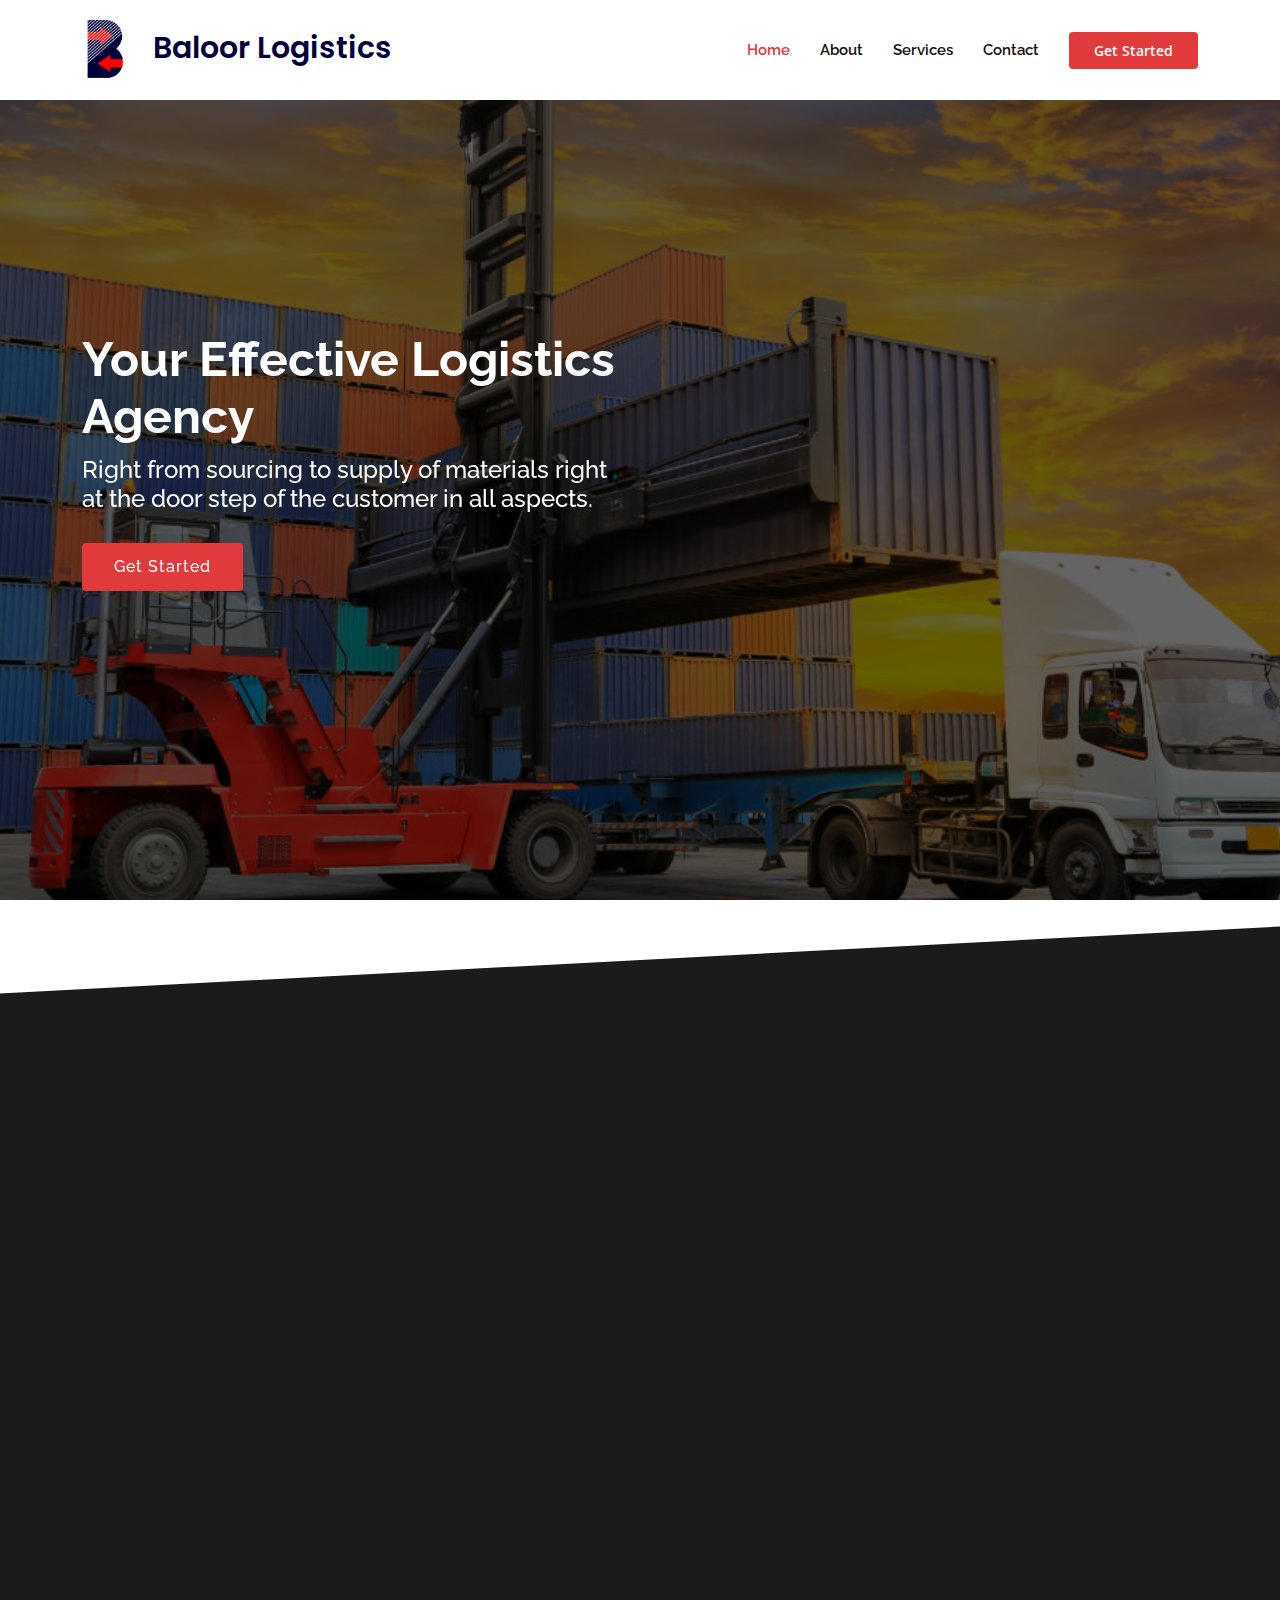
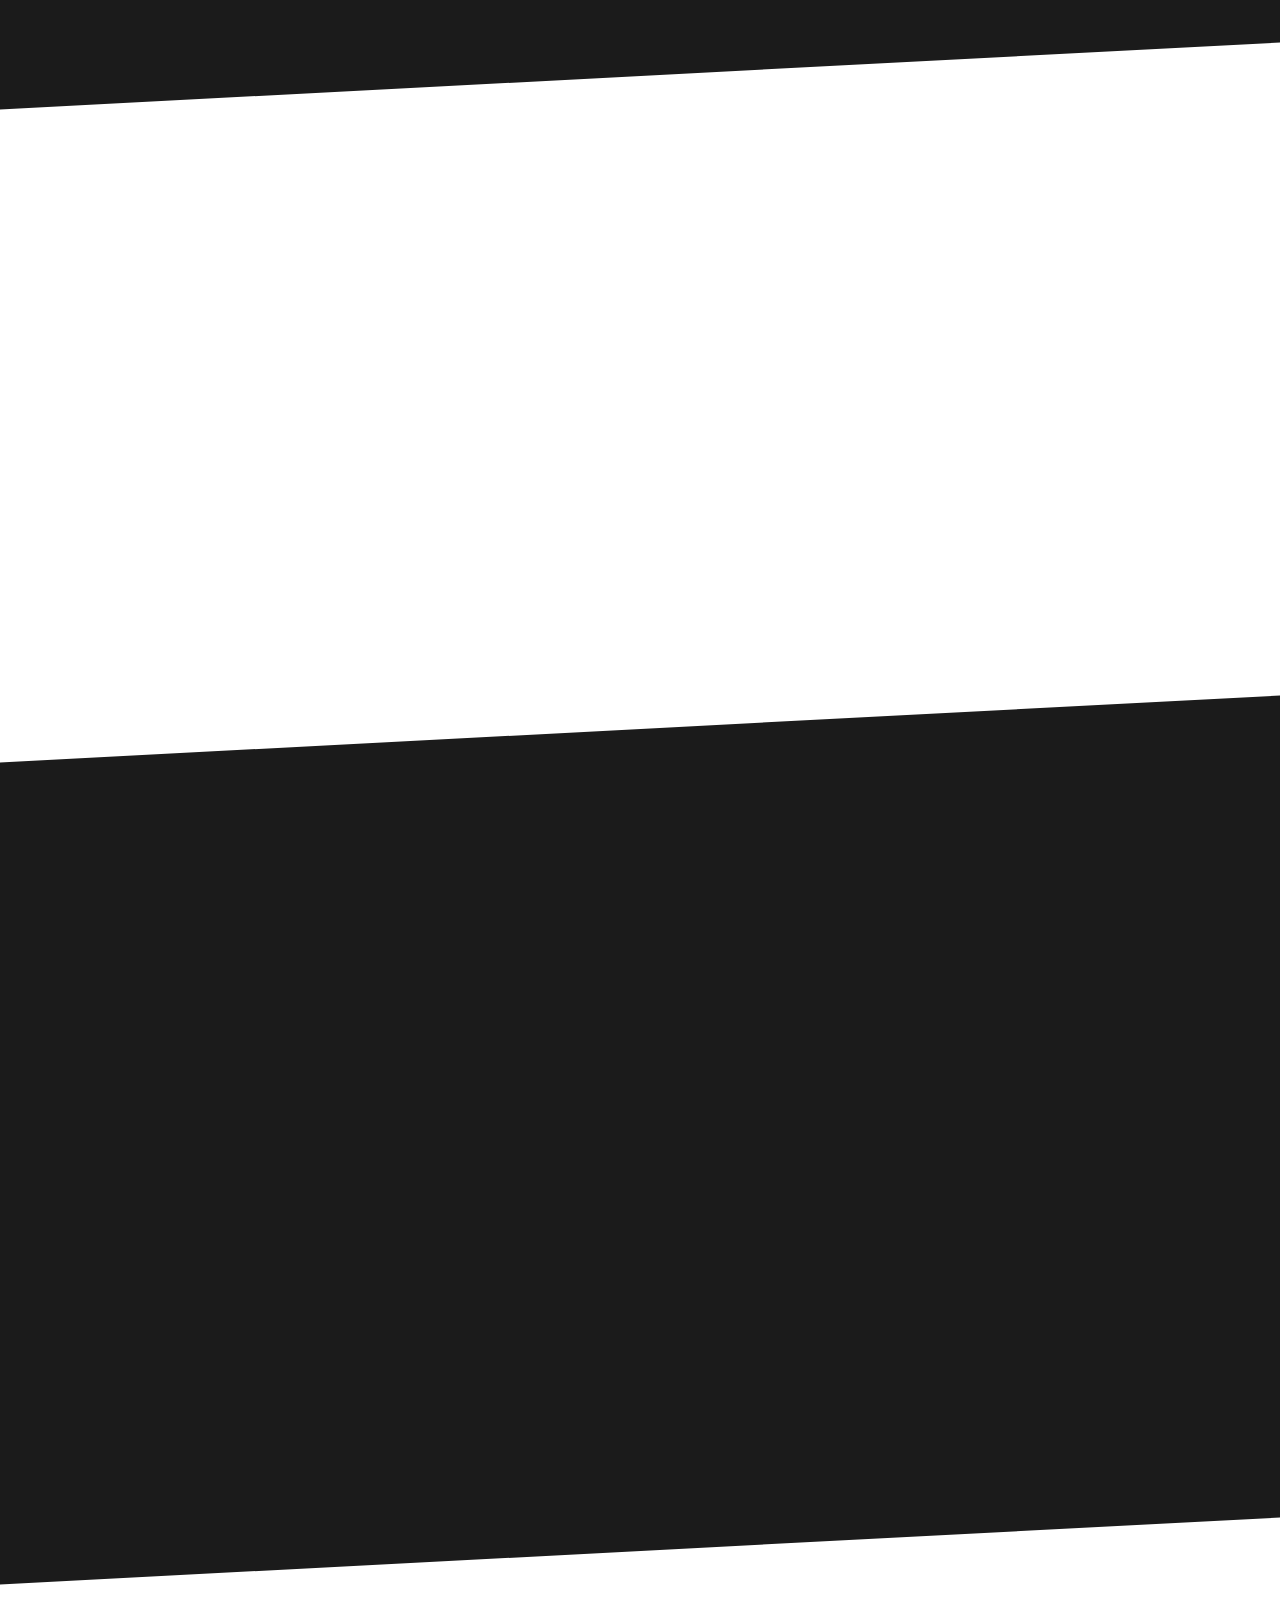
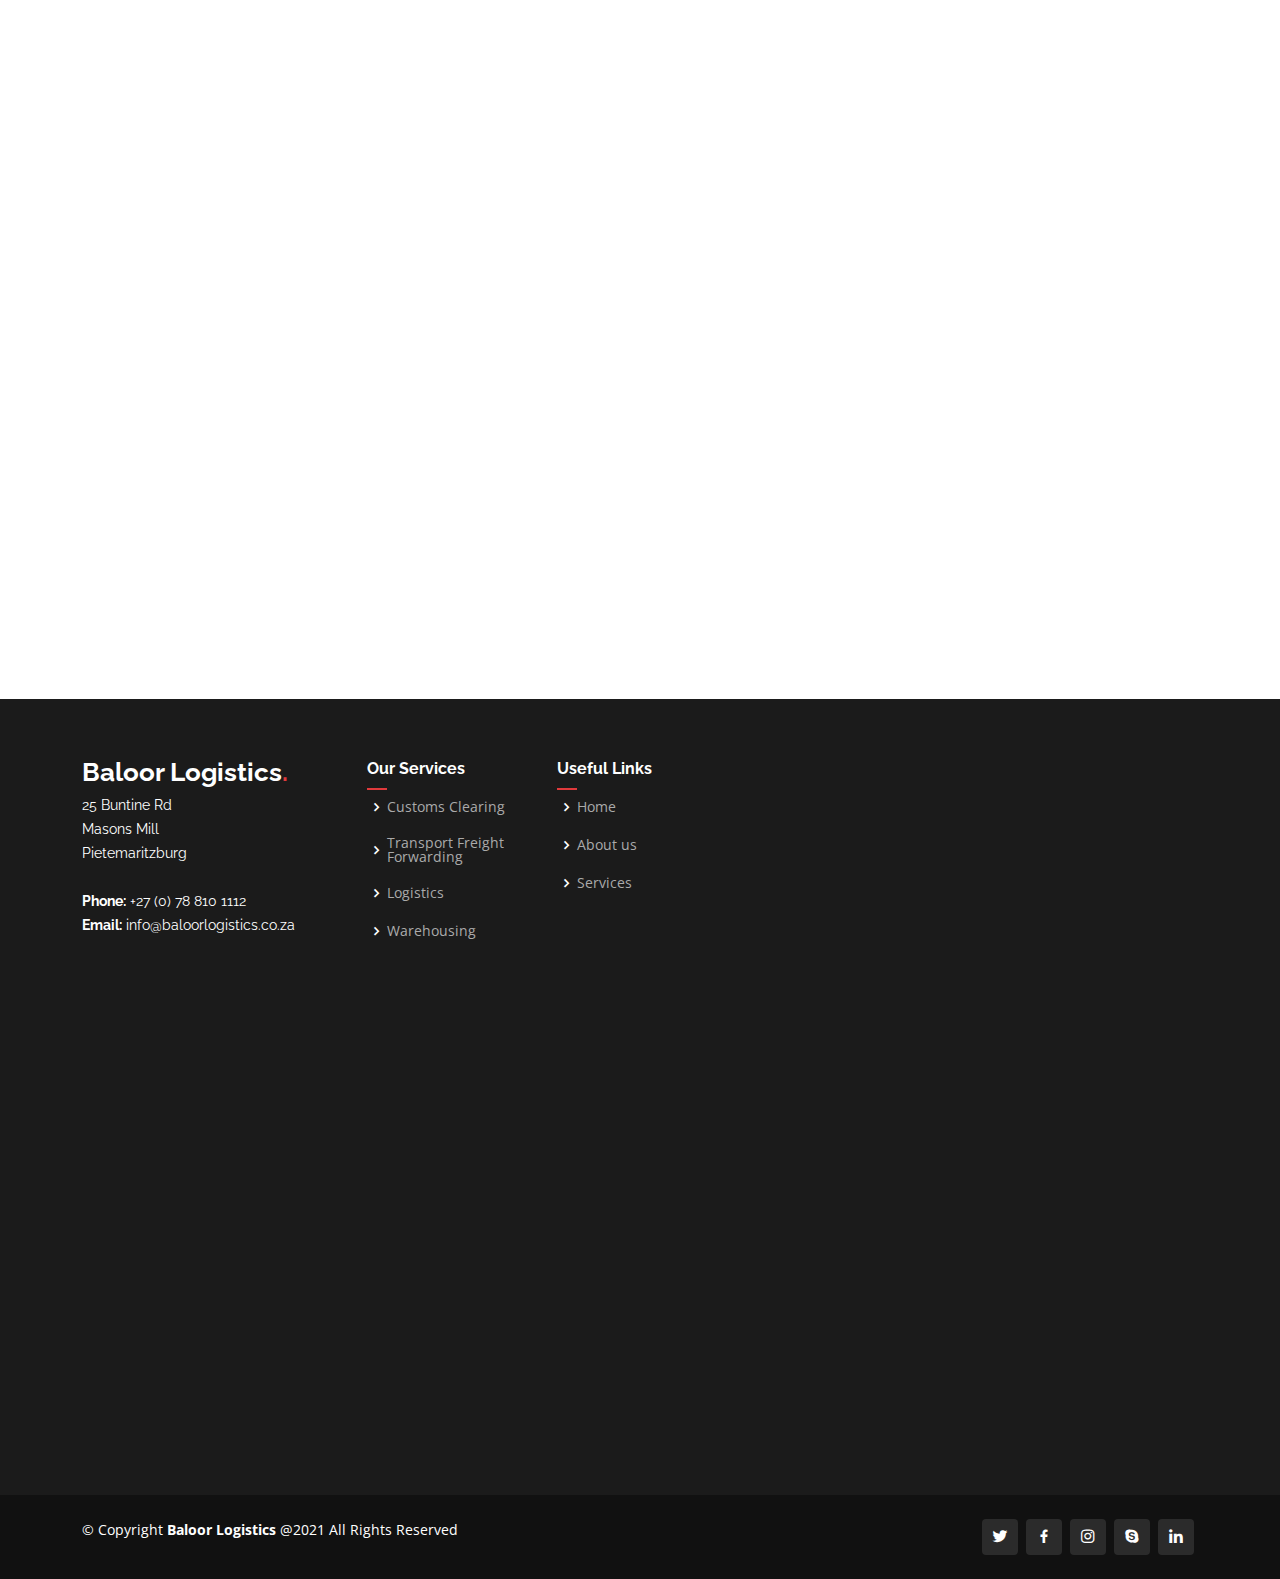
<file: CurrentWork/Presento-pro/index.html>
<!DOCTYPE html>
<html lang="en">

<head>
  <meta charset="utf-8">
  <meta content="width=device-width, initial-scale=1.0" name="viewport">

  <title>Baloor Logistics</title>
  <meta content="" name="description">
  <meta content="" name="keywords">

  <!-- Favicons -->
  <link href="assets/img/favicon.png" rel="icon">
  <link href="assets/img/apple-touch-icon.png" rel="apple-touch-icon">

  <!-- Google Fonts -->
  <link href="https://fonts.googleapis.com/css?family=Open+Sans:300,300i,400,400i,600,600i,700,700i|Raleway:300,300i,400,400i,500,500i,600,600i,700,700i|Poppins:300,300i,400,400i,500,500i,600,600i,700,700i" rel="stylesheet">

  <!-- Vendor CSS Files -->
  <link href="assets/vendor/aos/aos.css" rel="stylesheet">
  <link href="assets/vendor/bootstrap/css/bootstrap.min.css" rel="stylesheet">
  <link href="assets/vendor/bootstrap-icons/bootstrap-icons.css" rel="stylesheet">
  <link href="assets/vendor/boxicons/css/boxicons.min.css" rel="stylesheet">
  <link href="assets/vendor/glightbox/css/glightbox.min.css" rel="stylesheet">
  <link href="assets/vendor/remixicon/remixicon.css" rel="stylesheet">
  <link href="assets/vendor/swiper/swiper-bundle.min.css" rel="stylesheet">

  <!-- Template Main CSS File -->
  <link href="assets/css/style.css" rel="stylesheet">

</head>

<body>

  <!-- ======= Header ======= -->
  <header id="header" class="fixed-top d-flex align-items-center">
    <div class="container d-flex align-items-center">
     <!--<h1 class="logo me-auto"><a href="index.html">Baloor-Logistics<span></span></a></h1>
      <!-- Uncomment below if you prefer to use an image logo -->
       <a href="index.html" class="logo me-auto"><img src="image/Logo/Baloor Logo.png" alt="">Baloor Logistics</a>

      <nav id="navbar" class="navbar order-last order-lg-0">
        <ul>
          <li><a class="nav-link scrollto active" href="#hero">Home</a></li>
          <li><a class="nav-link scrollto" href="#about">About</a></li>
          <li><a class="nav-link scrollto" href="#services">Services</a></li>
          
             
          <li><a class="nav-link scrollto" href="#contact">Contact</a></li>
        </ul>
        <i class="bi bi-list mobile-nav-toggle"></i>
      </nav><!-- .navbar -->

      <a href="#about" class="get-started-btn scrollto">Get Started</a>
    </div>
  </header><!-- End Header -->

  <!-- ======= Hero Section ======= -->
  <section id="hero" class="d-flex align-items-center">

    <div class="container" data-aos="zoom-out" data-aos-delay="100">
      <div class="row">
        <div class="col-xl-6">
          <h1>Your Effective Logistics Agency</h1>
          <h2>Right from sourcing to supply of materials
			  right at the door step of the customer in all aspects.</h2>
          <a href="#about" class="btn-get-started scrollto">Get Started</a>
        </div>
      </div>
    </div>

  </section><!-- End Hero -->

  <main id="main">

    <!-- ======= Clients Section ======= -->
     <!--<section id="clients" class="clients">
      <div class="container" data-aos="zoom-in">

        <div class="clients-slider swiper-container">
          <div class="swiper-wrapper align-items-center">
            <div class="swiper-slide"><img src="assets/img/clients/client-1.png" class="img-fluid" alt=""></div>
            <div class="swiper-slide"><img src="assets/img/clients/client-2.png" class="img-fluid" alt=""></div>
            <div class="swiper-slide"><img src="assets/img/clients/client-3.png" class="img-fluid" alt=""></div>
            <div class="swiper-slide"><img src="assets/img/clients/client-4.png" class="img-fluid" alt=""></div>
            <div class="swiper-slide"><img src="assets/img/clients/client-5.png" class="img-fluid" alt=""></div>
            <div class="swiper-slide"><img src="assets/img/clients/client-6.png" class="img-fluid" alt=""></div>
            <div class="swiper-slide"><img src="assets/img/clients/client-7.png" class="img-fluid" alt=""></div>
            <div class="swiper-slide"><img src="assets/img/clients/client-8.png" class="img-fluid" alt=""></div>
          </div>
          <div class="swiper-pagination"></div>
        </div>

      </div>
    </section><!-- End Clients Section -->

    <!-- ======= About Section ======= -->
    <section id="about" class="about section-bg">
      <div class="container" data-aos="fade-up">

        <div class="row no-gutters">
          <div class="content col-xl-5 d-flex align-items-stretch">
            <div class="content">
              <h3>An Effective Logistics Agent</h3>
              <p>
                  We are Baloor Logistics, your Effective Logistics Agency. We offer one 
				  stop customs services, freight forwarding & transport , warehousing & logistics.
			  Our services are available either on a contractual basis or on an 'as and when needed' basis.
            
              </p>
			  <p class="">
              From our office and through the beneficial partnerships and alliances that 
			  we have built over the years,we are able to provide a full suite of services 
			  around the import and export needs of our clients.
			  we are always focused on providing quality services and to make every engagement worth your while.
            </p>
			<!--  <p class="">
            Our focus is to foster growth and promote enduring business ties with our
			clients.Customer responsiveness and commitment is to the driving force in the quest for excellence.
            
            </p>-->
              <a href="#about" class="about-btn"><span>About us</span> <i class="bx bx-chevron-right"></i></a>
            </div>
          </div>
              <div class="col-lg-6 order-1 order-lg-2 text-center">
            <img src="image/home.jpg" class="img-fluid" width="1000"   height="1000" alt="">

			
          </div>
            </div><!-- End .content-->
          </div>
        </div>

      </div>
    </section><!-- End About Section -->

    <!-- ======= Counts Section ======= -->
    <!--  <section id="counts" class="counts">
      <div class="container" data-aos="fade-up">

        <div class="row">

          <div class="col-lg-3 col-md-6">
            <div class="count-box">
              <i class="bi bi-emoji-smile"></i>
              <span data-purecounter-start="0" data-purecounter-end="232" data-purecounter-duration="1" class="purecounter"></span>
              <p>To prosper together with customers,shareholders,and employees,and to contribute to a prosperous society.</p>

            </div>
          </div>

          <div class="col-lg-3 col-md-6 mt-5 mt-md-0">
            <div class="count-box">
              <i class="bi bi-journal-richtext"></i>
              <span data-purecounter-start="0" data-purecounter-end="521" data-purecounter-duration="1" class="purecounter"></span>
              <p class="">
           Striving to meet the increasing and diversified demands of the customers.
          </p>
			 
            </div>
          </div>

          <div class="col-lg-3 col-md-6 mt-5 mt-lg-0">
            <div class="count-box">
              <i class="bi bi-headset"></i>
              <span data-purecounter-start="0" data-purecounter-end="1463" data-purecounter-duration="1" class="purecounter"></span>
              <p class=""> Being market leaders in defend market segments.
            </p>
			 <p class="">
           Providing quality  products & reliable services and sourcing from reputed manufacturers.
            </p>
            </div>
          </div>

          <div class="col-lg-3 col-md-6 mt-5 mt-lg-0">
            <div class="count-box">
              <i class="bi bi-people"></i>
              <span data-purecounter-start="0" data-purecounter-end="15" data-purecounter-duration="1" class="purecounter"></span>
              <p class="">
           Becoming professional marketing partners for our principals to meet the objectives of sales,market infomation ,and customer service.
            </p>
			 <p class="">
           Being the preferred importer and exporter of our customers,with our products exceeding their quality requirements.
            </p>
            </div>
          </div>

        </div>

      </div>
    </section><!-- End Counts Section -->

    <!-- ======= Tabs Section ======= -->
   <section id="tabs" class="tabs">
      <div class="container" data-aos="fade-up">

       <!-- <ul class="nav nav-tabs row d-flex">
          <li class="nav-item col-3">
            <a class="nav-link active show" data-bs-toggle="tab" data-bs-target="#tab-1">
              <i class="ri-gps-line"></i>
              <h4 class="d-none d-lg-block">Modi sit est dela pireda nest</h4>
            </a>
          </li>
          <li class="nav-item col-3">
            <a class="nav-link" data-bs-toggle="tab" data-bs-target="#tab-2">
              <i class="ri-body-scan-line"></i>
              <h4 class="d-none d-lg-block">Unde praesenti mara setra le</h4>
            </a>
          </li>
          <li class="nav-item col-3">
            <a class="nav-link" data-bs-toggle="tab" data-bs-target="#tab-3">
              <i class="ri-sun-line"></i>
              <h4 class="d-none d-lg-block">Pariatur explica nitro dela</h4>
            </a>
          </li>
          <li class="nav-item col-3">
            <a class="nav-link" data-bs-toggle="tab" data-bs-target="#tab-4">
              <i class="ri-store-line"></i>
              <h4 class="d-none d-lg-block">Nostrum qui dile node</h4>
            </a>
          </li>
        </ul>-->

        <div class="tab-content">
          <div class="tab-pane active show" id="tab-1">
            <div class="row">
              <div class="col-lg-6 order-2 order-lg-1 mt-3 mt-lg-0" data-aos="fade-up" data-aos-delay="100">
                <h3>Our Mission</h3>
               		  <p>To prosper together with our customers, shareholders, employees and to contribute to a prosperous society.</p>

                
               <p class="">
           Striving to meet the increasing and diversified demands of the customer.
            </p>
			 <p class="">
			  <p class="">
            Being market leaders in defferent market segments.
            </p>
			 <p class="">
           Providing quality products, reliable services and sourcing from reputed manufacturers.
            </p>
			<p class="">
           Becoming professional marketing partners for our principals to meet the objectives of sales, market infomation and customer service.
            </p>
			 <p class="">
           Being the preferred importer and exporter for our customers, with our products exceeding their quality requirements.
            </p>
              </div>
              <div class="col-lg-6 order-1 order-lg-2 text-center" data-aos="fade-up" data-aos-delay="200">
                <img src="image/logic.jpg" alt="" class="img-fluid">
              </div>
            </div>
          </div>
          <div class="tab-pane" id="tab-2">
            <div class="row">
              <div class="col-lg-6 order-2 order-lg-1 mt-3 mt-lg-0">
                <h3>Neque exercitationem debitis soluta quos debitis quo mollitia officia est</h3>
                <p>
                  Ullamco laboris nisi ut aliquip ex ea commodo consequat. Duis aute irure dolor in reprehenderit in voluptate
                  velit esse cillum dolore eu fugiat nulla pariatur. Excepteur sint occaecat cupidatat non proident, sunt in
                  culpa qui officia deserunt mollit anim id est laborum
                </p>
                <p class="fst-italic">
                  Lorem ipsum dolor sit amet, consectetur adipiscing elit, sed do eiusmod tempor incididunt ut labore et dolore
                  magna aliqua.
                </p>
                <ul>
                  <li><i class="ri-check-double-line"></i> Ullamco laboris nisi ut aliquip ex ea commodo consequat.</li>
                  <li><i class="ri-check-double-line"></i> Duis aute irure dolor in reprehenderit in voluptate velit.</li>
                  <li><i class="ri-check-double-line"></i> Provident mollitia neque rerum asperiores dolores quos qui a. Ipsum neque dolor voluptate nisi sed.</li>
                  <li><i class="ri-check-double-line"></i> Ullamco laboris nisi ut aliquip ex ea commodo consequat. Duis aute irure dolor in reprehenderit in voluptate trideta storacalaperda mastiro dolore eu fugiat nulla pariatur.</li>
                </ul>
              </div>
              <div class="col-lg-6 order-1 order-lg-2 text-center">
                <img src="assets/img/tabs-2.jpg" alt="" class="img-fluid">
              </div>
            </div>
          </div>
          <div class="tab-pane" id="tab-3">
            <div class="row">
              <div class="col-lg-6 order-2 order-lg-1 mt-3 mt-lg-0">
                <h3>Voluptatibus commodi ut accusamus ea repudiandae ut autem dolor ut assumenda</h3>
                <p>
                  Ullamco laboris nisi ut aliquip ex ea commodo consequat. Duis aute irure dolor in reprehenderit in voluptate
                  velit esse cillum dolore eu fugiat nulla pariatur. Excepteur sint occaecat cupidatat non proident, sunt in
                  culpa qui officia deserunt mollit anim id est laborum
                </p>
                <ul>
                  <li><i class="ri-check-double-line"></i> Ullamco laboris nisi ut aliquip ex ea commodo consequat.</li>
                  <li><i class="ri-check-double-line"></i> Duis aute irure dolor in reprehenderit in voluptate velit.</li>
                  <li><i class="ri-check-double-line"></i> Provident mollitia neque rerum asperiores dolores quos qui a. Ipsum neque dolor voluptate nisi sed.</li>
                </ul>
                <p class="fst-italic">
                  Lorem ipsum dolor sit amet, consectetur adipiscing elit, sed do eiusmod tempor incididunt ut labore et dolore
                  magna aliqua.
                </p>
              </div>
              <div class="col-lg-6 order-1 order-lg-2 text-center">
                <img src="assets/img/tabs-3.jpg" alt="" class="img-fluid">
              </div>
            </div>
          </div>
          <div class="tab-pane" id="tab-4">
            <div class="row">
              <div class="col-lg-6 order-2 order-lg-1 mt-3 mt-lg-0">
                <h3>Omnis fugiat ea explicabo sunt dolorum asperiores sequi inventore rerum</h3>
                <p>
                  Ullamco laboris nisi ut aliquip ex ea commodo consequat. Duis aute irure dolor in reprehenderit in voluptate
                  velit esse cillum dolore eu fugiat nulla pariatur. Excepteur sint occaecat cupidatat non proident, sunt in
                  culpa qui officia deserunt mollit anim id est laborum
                </p>
                <p class="fst-italic">
                  Lorem ipsum dolor sit amet, consectetur adipiscing elit, sed do eiusmod tempor incididunt ut labore et dolore
                  magna aliqua.
                </p>
                <ul>
                  <li><i class="ri-check-double-line"></i> Ullamco laboris nisi ut aliquip ex ea commodo consequat.</li>
                  <li><i class="ri-check-double-line"></i> Duis aute irure dolor in reprehenderit in voluptate velit.</li>
                  <li><i class="ri-check-double-line"></i> Ullamco laboris nisi ut aliquip ex ea commodo consequat. Duis aute irure dolor in reprehenderit in voluptate trideta storacalaperda mastiro dolore eu fugiat nulla pariatur.</li>
                </ul>
              </div>
              <div class="col-lg-6 order-1 order-lg-2 text-center">
                <img src="assets/img/tabs-4.jpg" alt="" class="img-fluid">
              </div>
            </div>
          </div>
        </div>

      </div>
    </section><!-- End Tabs Section -->

    <!-- ======= Services Section ======= -->
    <section id="services" class="services section-bg ">
      <div class="container" data-aos="fade-up">

        <div class="section-title">
          <h2>Services</h2>
          <p>Check our services.</p>
        </div>

        <div class="row">
          <div class="col-md-6">
            <div class="icon-box" data-aos="fade-up" data-aos-delay="100">
              <i class="bi bi-briefcase"></i>
              <h4><a href="#services">Customs Clearing & Compliance</a></h4>
              <p> We offer Customs Processing of all cargo for both, Imports and Exports.</p>
			  
              <p>Our services include processing and submission of all respective cargo
			documentation to the customs authorites for Clearance,
			Duty Estimation, Customs Compliance and Advisory Solutions.</p>
            </div>
          </div>
          <div class="col-md-6 mt-4 mt-md-0">
            <div class="icon-box" data-aos="fade-up" data-aos-delay="200">
              <i class="bi bi-card-checklist"></i>
              <h4><a href="#services">Transport & Freight Forwarding</a></h4>
              <p>Baloor Logistics has established a complete supply chain solutions and
			  service standards from which we provide our customers improved
			  shipping flexibility and effective solutions with exceptional
			  and on-time customer service.
			   <p>We are an integral part of our clients' 
			  important operations, offering Total Customer Care for a wide variety of
			  cargo. So, Together, we can bridge the markets of the world.
			  Air, Sea, Rail and Road freight logistics, we can do it at All.</p>
            </div>
          </div>
          <div class="col-md-6 mt-4 mt-md-0">
            <div class="icon-box" data-aos="fade-up" data-aos-delay="300">
              <i class="bi bi-bar-chart"></i>
              <h4><a href="#services">Logistics </a></h4>
              <p>For goods and cargo to be moved around effectively and reliably,
			  there is a need for dedicated support to You.
        We are fully equipped and resourced to provide You with turn-bay logistics and
    warehousing needs</p>
	
            </div>
          </div>
          <div class="col-md-6 mt-4 mt-md-0">
            <div class="icon-box" data-aos="fade-up" data-aos-delay="400">
              <i class="bi bi-binoculars"></i>
              <h4><a href="#services"> Warehousing</a></h4>
              <p> We are fully equipped and resourced to provide you with turn bay logistics and
    warehousing needs</p>
            </div>
          </div>
        
          </div>
          
        </div>

      </div>
    </section><!-- End Services Section -->

    <!-- ======= Portfolio Section ======= -->
    <!-- <section id="portfolio" class="portfolio">
      <div class="container" data-aos="fade-up">

        <div class="section-title">
          <h2>Portfolio</h2>
          <p>Magnam dolores commodi suscipit. Necessitatibus eius consequatur ex aliquid fuga eum quidem. Sit sint consectetur velit. Quisquam quos quisquam cupiditate. Et nemo qui impedit suscipit alias ea.</p>
        </div>

        <div class="row" data-aos="fade-up" data-aos-delay="100">
          <div class="col-lg-12 d-flex justify-content-center">
            <ul id="portfolio-flters">
              <li data-filter="*" class="filter-active">All</li>
              <li data-filter=".filter-app">App</li>
              <li data-filter=".filter-card">Card</li>
              <li data-filter=".filter-web">Web</li>
            </ul>
          </div>
        </div>

        <div class="row portfolio-container" data-aos="fade-up" data-aos-delay="200">

          <div class="col-lg-4 col-md-6 portfolio-item filter-app">
            <div class="portfolio-wrap">
              <img src="assets/img/portfolio/portfolio-1.jpg" class="img-fluid" alt="">
              <div class="portfolio-info">
                <h4>App 1</h4>
                <p>App</p>
                <div class="portfolio-links">
                  <a href="assets/img/portfolio/portfolio-1.jpg" data-gallery="portfolioGallery" class="portfolio-lightbox" title="App 1"><i class="bx bx-plus"></i></a>
                  <a href="portfolio-details.html" title="More Details"><i class="bx bx-link"></i></a>
                </div>
              </div>
            </div>
          </div>

          <div class="col-lg-4 col-md-6 portfolio-item filter-web">
            <div class="portfolio-wrap">
              <img src="assets/img/portfolio/portfolio-2.jpg" class="img-fluid" alt="">
              <div class="portfolio-info">
                <h4>Web 3</h4>
                <p>Web</p>
                <div class="portfolio-links">
                  <a href="assets/img/portfolio/portfolio-2.jpg" data-gallery="portfolioGallery" class="portfolio-lightbox" title="Web 3"><i class="bx bx-plus"></i></a>
                  <a href="portfolio-details.html" title="More Details"><i class="bx bx-link"></i></a>
                </div>
              </div>
            </div>
          </div>

          <div class="col-lg-4 col-md-6 portfolio-item filter-app">
            <div class="portfolio-wrap">
              <img src="assets/img/portfolio/portfolio-3.jpg" class="img-fluid" alt="">
              <div class="portfolio-info">
                <h4>App 2</h4>
                <p>App</p>
                <div class="portfolio-links">
                  <a href="assets/img/portfolio/portfolio-3.jpg" data-gallery="portfolioGallery" class="portfolio-lightbox" title="App 2"><i class="bx bx-plus"></i></a>
                  <a href="portfolio-details.html" title="More Details"><i class="bx bx-link"></i></a>
                </div>
              </div>
            </div>
          </div>

          <div class="col-lg-4 col-md-6 portfolio-item filter-card">
            <div class="portfolio-wrap">
              <img src="assets/img/portfolio/portfolio-4.jpg" class="img-fluid" alt="">
              <div class="portfolio-info">
                <h4>Card 2</h4>
                <p>Card</p>
                <div class="portfolio-links">
                  <a href="assets/img/portfolio/portfolio-4.jpg" data-gallery="portfolioGallery" class="portfolio-lightbox" title="Card 2"><i class="bx bx-plus"></i></a>
                  <a href="portfolio-details.html" title="More Details"><i class="bx bx-link"></i></a>
                </div>
              </div>
            </div>
          </div>

          <div class="col-lg-4 col-md-6 portfolio-item filter-web">
            <div class="portfolio-wrap">
              <img src="assets/img/portfolio/portfolio-5.jpg" class="img-fluid" alt="">
              <div class="portfolio-info">
                <h4>Web 2</h4>
                <p>Web</p>
                <div class="portfolio-links">
                  <a href="assets/img/portfolio/portfolio-5.jpg" data-gallery="portfolioGallery" class="portfolio-lightbox" title="Web 2"><i class="bx bx-plus"></i></a>
                  <a href="portfolio-details.html" title="More Details"><i class="bx bx-link"></i></a>
                </div>
              </div>
            </div>
          </div>

          <div class="col-lg-4 col-md-6 portfolio-item filter-app">
            <div class="portfolio-wrap">
              <img src="assets/img/portfolio/portfolio-6.jpg" class="img-fluid" alt="">
              <div class="portfolio-info">
                <h4>App 3</h4>
                <p>App</p>
                <div class="portfolio-links">
                  <a href="assets/img/portfolio/portfolio-6.jpg" data-gallery="portfolioGallery" class="portfolio-lightbox" title="App 3"><i class="bx bx-plus"></i></a>
                  <a href="portfolio-details.html" title="More Details"><i class="bx bx-link"></i></a>
                </div>
              </div>
            </div>
          </div>

          <div class="col-lg-4 col-md-6 portfolio-item filter-card">
            <div class="portfolio-wrap">
              <img src="assets/img/portfolio/portfolio-7.jpg" class="img-fluid" alt="">
              <div class="portfolio-info">
                <h4>Card 1</h4>
                <p>Card</p>
                <div class="portfolio-links">
                  <a href="assets/img/portfolio/portfolio-7.jpg" data-gallery="portfolioGallery" class="portfolio-lightbox" title="Card 1"><i class="bx bx-plus"></i></a>
                  <a href="portfolio-details.html" title="More Details"><i class="bx bx-link"></i></a>
                </div>
              </div>
            </div>
          </div>

          <div class="col-lg-4 col-md-6 portfolio-item filter-card">
            <div class="portfolio-wrap">
              <img src="assets/img/portfolio/portfolio-8.jpg" class="img-fluid" alt="">
              <div class="portfolio-info">
                <h4>Card 3</h4>
                <p>Card</p>
                <div class="portfolio-links">
                  <a href="assets/img/portfolio/portfolio-8.jpg" data-gallery="portfolioGallery" class="portfolio-lightbox" title="Card 3"><i class="bx bx-plus"></i></a>
                  <a href="portfolio-details.html" title="More Details"><i class="bx bx-link"></i></a>
                </div>
              </div>
            </div>
          </div>

          <div class="col-lg-4 col-md-6 portfolio-item filter-web">
            <div class="portfolio-wrap">
              <img src="assets/img/portfolio/portfolio-9.jpg" class="img-fluid" alt="">
              <div class="portfolio-info">
                <h4>Web 3</h4>
                <p>Web</p>
                <div class="portfolio-links">
                  <a href="assets/img/portfolio/portfolio-9.jpg" data-gallery="portfolioGallery" class="portfolio-lightbox" title="Web 3"><i class="bx bx-plus"></i></a>
                  <a href="portfolio-details.html" title="More Details"><i class="bx bx-link"></i></a>
                </div>
              </div>
            </div>
          </div>

        </div>

      </div>
    </section><!-- End Portfolio Section -->

    <!-- ======= Testimonials Section ======= -->
   <!--  <section id="testimonials" class="testimonials">
      <div class="container" data-aos="fade-up">
        <div class="section-title">
          <h2>Testimonials</h2>
          <p>Magnam dolores commodi suscipit. Necessitatibus eius consequatur ex aliquid fuga eum quidem. Sit sint consectetur velit. Quisquam quos quisquam cupiditate. Et nemo qui impedit suscipit alias ea.</p>
        </div>

        <div class="testimonials-slider swiper-container" data-aos="fade-up" data-aos-delay="100">
          <div class="swiper-wrapper">

            <div class="swiper-slide">
              <div class="testimonial-wrap">
                <div class="testimonial-item">
                  <img src="assets/img/testimonials/testimonials-1.jpg" class="testimonial-img" alt="">
                  <h3>Saul Goodman</h3>
                  <h4>Ceo &amp; Founder</h4>
                  <p>
                    <i class="bx bxs-quote-alt-left quote-icon-left"></i>
                    Proin iaculis purus consequat sem cure digni ssim donec porttitora entum suscipit rhoncus. Accusantium quam, ultricies eget id, aliquam eget nibh et. Maecen aliquam, risus at semper.
                    <i class="bx bxs-quote-alt-right quote-icon-right"></i>
                  </p>
                </div>
              </div>
            </div><!-- End testimonial item -->

          <!--   <div class="swiper-slide">
              <div class="testimonial-wrap">
                <div class="testimonial-item">
                  <img src="assets/img/testimonials/testimonials-2.jpg" class="testimonial-img" alt="">
                  <h3>Sara Wilsson</h3>
                  <h4>Designer</h4>
                  <p>
                    <i class="bx bxs-quote-alt-left quote-icon-left"></i>
                    Export tempor illum tamen malis malis eram quae irure esse labore quem cillum quid cillum eram malis quorum velit fore eram velit sunt aliqua noster fugiat irure amet legam anim culpa.
                    <i class="bx bxs-quote-alt-right quote-icon-right"></i>
                  </p>
                </div>
              </div>
            </div><!-- End testimonial item -->

        <!--     <div class="swiper-slide">
              <div class="testimonial-wrap">
                <div class="testimonial-item">
                  <img src="assets/img/testimonials/testimonials-3.jpg" class="testimonial-img" alt="">
                  <h3>Jena Karlis</h3>
                  <h4>Store Owner</h4>
                  <p>
                    <i class="bx bxs-quote-alt-left quote-icon-left"></i>
                    Enim nisi quem export duis labore cillum quae magna enim sint quorum nulla quem veniam duis minim tempor labore quem eram duis noster aute amet eram fore quis sint minim.
                    <i class="bx bxs-quote-alt-right quote-icon-right"></i>
                  </p>
                </div>
              </div>
            </div><!-- End testimonial item -->

          <!--   <div class="swiper-slide">
              <div class="testimonial-wrap">
                <div class="testimonial-item">
                  <img src="assets/img/testimonials/testimonials-4.jpg" class="testimonial-img" alt="">
                  <h3>Matt Brandon</h3>
                  <h4>Freelancer</h4>
                  <p>
                    <i class="bx bxs-quote-alt-left quote-icon-left"></i>
                    Fugiat enim eram quae cillum dolore dolor amet nulla culpa multos export minim fugiat minim velit minim dolor enim duis veniam ipsum anim magna sunt elit fore quem dolore labore illum veniam.
                    <i class="bx bxs-quote-alt-right quote-icon-right"></i>
                  </p>
                </div>
              </div>
            </div><!-- End testimonial item -->

           <!--  <div class="swiper-slide">
              <div class="testimonial-wrap">
                <div class="testimonial-item">
                  <img src="assets/img/testimonials/testimonials-5.jpg" class="testimonial-img" alt="">
                  <h3>John Larson</h3>
                  <h4>Entrepreneur</h4>
                  <p>
                    <i class="bx bxs-quote-alt-left quote-icon-left"></i>
                    Quis quorum aliqua sint quem legam fore sunt eram irure aliqua veniam tempor noster veniam enim culpa labore duis sunt culpa nulla illum cillum fugiat esse veniam culpa fore nisi cillum quid.
                    <i class="bx bxs-quote-alt-right quote-icon-right"></i>
                  </p>
                </div>
              </div>
            </div><!-- End testimonial item -->

        <!--   </div>
          <div class="swiper-pagination"></div>
        </div>

      </div>
    </section><!-- End Testimonials Section -->

    <!-- ======= Pricing Section ======= -->
  <!--   <section id="pricing" class="pricing section-bg">
      <div class="container" data-aos="fade-up">

        <div class="section-title">
          <h2>Pricing</h2>
          <p>Magnam dolores commodi suscipit. Necessitatibus eius consequatur ex aliquid fuga eum quidem. Sit sint consectetur velit. Quisquam quos quisquam cupiditate. Et nemo qui impedit suscipit alias ea.</p>
        </div>

        <div class="row">

          <div class="col-lg-4 col-md-6">
            <div class="box" data-aos="fade-up" data-aos-delay="100">
              <h3>Free</h3>
              <h4><sup>$</sup>0<span> / month</span></h4>
              <ul>
                <li>Aida dere</li>
                <li>Nec feugiat nisl</li>
                <li>Nulla at volutpat dola</li>
                <li class="na">Pharetra massa</li>
                <li class="na">Massa ultricies mi</li>
              </ul>
              <div class="btn-wrap">
                <a href="#" class="btn-buy">Buy Now</a>
              </div>
            </div>
          </div>

          <div class="col-lg-4 col-md-6 mt-4 mt-md-0">
            <div class="box featured" data-aos="fade-up" data-aos-delay="200">
              <h3>Business</h3>
              <h4><sup>$</sup>19<span> / month</span></h4>
              <ul>
                <li>Aida dere</li>
                <li>Nec feugiat nisl</li>
                <li>Nulla at volutpat dola</li>
                <li>Pharetra massa</li>
                <li class="na">Massa ultricies mi</li>
              </ul>
              <div class="btn-wrap">
                <a href="#" class="btn-buy">Buy Now</a>
              </div>
            </div>
          </div>

          <div class="col-lg-4 col-md-6 mt-4 mt-lg-0">
            <div class="box" data-aos="fade-up" data-aos-delay="300">
              <h3>Developer</h3>
              <h4><sup>$</sup>29<span> / month</span></h4>
              <ul>
                <li>Aida dere</li>
                <li>Nec feugiat nisl</li>
                <li>Nulla at volutpat dola</li>
                <li>Pharetra massa</li>
                <li>Massa ultricies mi</li>
              </ul>
              <div class="btn-wrap">
                <a href="#" class="btn-buy">Buy Now</a>
              </div>
            </div>
          </div>

        </div>

      </div>
    </section><!-- End Pricing Section -->

    <!-- ======= Frequently Asked Questions Section ======= -->
  <!--   <section id="faq" class="faq">
      <div class="container" data-aos="fade-up">

        <div class="section-title">
          <h2>Frequently Asked Questions</h2>
        </div>

        <ul class="faq-list accordion" data-aos="fade-up">

          <li>
            <a data-bs-toggle="collapse" class="collapsed" data-bs-target="#faq1">Non consectetur a erat nam at lectus urna duis? <i class="bx bx-chevron-down icon-show"></i><i class="bx bx-x icon-close"></i></a>
            <div id="faq1" class="collapse" data-bs-parent=".faq-list">
              <p>
                Feugiat pretium nibh ipsum consequat. Tempus iaculis urna id volutpat lacus laoreet non curabitur gravida. Venenatis lectus magna fringilla urna porttitor rhoncus dolor purus non.
              </p>
            </div>
          </li>

          <li>
            <a data-bs-toggle="collapse" data-bs-target="#faq2" class="collapsed">Feugiat scelerisque varius morbi enim nunc faucibus a pellentesque? <i class="bx bx-chevron-down icon-show"></i><i class="bx bx-x icon-close"></i></a>
            <div id="faq2" class="collapse" data-bs-parent=".faq-list">
              <p>
                Dolor sit amet consectetur adipiscing elit pellentesque habitant morbi. Id interdum velit laoreet id donec ultrices. Fringilla phasellus faucibus scelerisque eleifend donec pretium. Est pellentesque elit ullamcorper dignissim. Mauris ultrices eros in cursus turpis massa tincidunt dui.
              </p>
            </div>
          </li>

          <li>
            <a data-bs-toggle="collapse" data-bs-target="#faq3" class="collapsed">Dolor sit amet consectetur adipiscing elit pellentesque habitant morbi? <i class="bx bx-chevron-down icon-show"></i><i class="bx bx-x icon-close"></i></a>
            <div id="faq3" class="collapse" data-bs-parent=".faq-list">
              <p>
                Eleifend mi in nulla posuere sollicitudin aliquam ultrices sagittis orci. Faucibus pulvinar elementum integer enim. Sem nulla pharetra diam sit amet nisl suscipit. Rutrum tellus pellentesque eu tincidunt. Lectus urna duis convallis convallis tellus. Urna molestie at elementum eu facilisis sed odio morbi quis
              </p>
            </div>
          </li>

          <li>
            <a data-bs-toggle="collapse" data-bs-target="#faq4" class="collapsed">Ac odio tempor orci dapibus. Aliquam eleifend mi in nulla? <i class="bx bx-chevron-down icon-show"></i><i class="bx bx-x icon-close"></i></a>
            <div id="faq4" class="collapse" data-bs-parent=".faq-list">
              <p>
                Dolor sit amet consectetur adipiscing elit pellentesque habitant morbi. Id interdum velit laoreet id donec ultrices. Fringilla phasellus faucibus scelerisque eleifend donec pretium. Est pellentesque elit ullamcorper dignissim. Mauris ultrices eros in cursus turpis massa tincidunt dui.
              </p>
            </div>
          </li>

          <li>
            <a data-bs-toggle="collapse" data-bs-target="#faq5" class="collapsed">Tempus quam pellentesque nec nam aliquam sem et tortor consequat? <i class="bx bx-chevron-down icon-show"></i><i class="bx bx-x icon-close"></i></a>
            <div id="faq5" class="collapse" data-bs-parent=".faq-list">
              <p>
                Molestie a iaculis at erat pellentesque adipiscing commodo. Dignissim suspendisse in est ante in. Nunc vel risus commodo viverra maecenas accumsan. Sit amet nisl suscipit adipiscing bibendum est. Purus gravida quis blandit turpis cursus in
              </p>
            </div>
          </li>

          <li>
            <a data-bs-toggle="collapse" data-bs-target="#faq6" class="collapsed">Tortor vitae purus faucibus ornare. Varius vel pharetra vel turpis nunc eget lorem dolor? <i class="bx bx-chevron-down icon-show"></i><i class="bx bx-x icon-close"></i></a>
            <div id="faq6" class="collapse" data-bs-parent=".faq-list">
              <p>
                Laoreet sit amet cursus sit amet dictum sit amet justo. Mauris vitae ultricies leo integer malesuada nunc vel. Tincidunt eget nullam non nisi est sit amet. Turpis nunc eget lorem dolor sed. Ut venenatis tellus in metus vulputate eu scelerisque. Pellentesque diam volutpat commodo sed egestas egestas fringilla phasellus faucibus. Nibh tellus molestie nunc non blandit massa enim nec.
              </p>
            </div>
          </li>

        </ul>

      </div>
    </section><!-- End Frequently Asked Questions Section -->

    <!-- ======= Team Section ======= -->
   <!--  <section id="team" class="team section-bg">
      <div class="container" data-aos="fade-up">

        <div class="section-title">
          <h2>Team</h2>
          <p>Magnam dolores commodi suscipit. Necessitatibus eius consequatur ex aliquid fuga eum quidem. Sit sint consectetur velit. Quisquam quos quisquam cupiditate. Et nemo qui impedit suscipit alias ea.</p>
        </div>

        <div class="row">

          <div class="col-lg-3 col-md-6 d-flex align-items-stretch">
            <div class="member" data-aos="fade-up" data-aos-delay="100">
              <div class="member-img">
                <img src="assets/img/team/team-1.jpg" class="img-fluid" alt="">
                <div class="social">
                  <a href=""><i class="bi bi-twitter"></i></a>
                  <a href=""><i class="bi bi-facebook"></i></a>
                  <a href=""><i class="bi bi-instagram"></i></a>
                  <a href=""><i class="bi bi-linkedin"></i></a>
                </div>
              </div>
              <div class="member-info">
                <h4>Walter White</h4>
                <span>Chief Executive Officer</span>
              </div>
            </div>
          </div>

          <div class="col-lg-3 col-md-6 d-flex align-items-stretch">
            <div class="member" data-aos="fade-up" data-aos-delay="200">
              <div class="member-img">
                <img src="assets/img/team/team-2.jpg" class="img-fluid" alt="">
                <div class="social">
                  <a href=""><i class="bi bi-twitter"></i></a>
                  <a href=""><i class="bi bi-facebook"></i></a>
                  <a href=""><i class="bi bi-instagram"></i></a>
                  <a href=""><i class="bi bi-linkedin"></i></a>
                </div>
              </div>
              <div class="member-info">
                <h4>Sarah Jhonson</h4>
                <span>Product Manager</span>
              </div>
            </div>
          </div>

          <div class="col-lg-3 col-md-6 d-flex align-items-stretch">
            <div class="member" data-aos="fade-up" data-aos-delay="300">
              <div class="member-img">
                <img src="assets/img/team/team-3.jpg" class="img-fluid" alt="">
                <div class="social">
                  <a href=""><i class="bi bi-twitter"></i></a>
                  <a href=""><i class="bi bi-facebook"></i></a>
                  <a href=""><i class="bi bi-instagram"></i></a>
                  <a href=""><i class="bi bi-linkedin"></i></a>
                </div>
              </div>
              <div class="member-info">
                <h4>William Anderson</h4>
                <span>CTO</span>
              </div>
            </div>
          </div>

          <div class="col-lg-3 col-md-6 d-flex align-items-stretch">
            <div class="member" data-aos="fade-up" data-aos-delay="400">
              <div class="member-img">
                <img src="assets/img/team/team-4.jpg" class="img-fluid" alt="">
                <div class="social">
                  <a href=""><i class="bi bi-twitter"></i></a>
                  <a href=""><i class="bi bi-facebook"></i></a>
                  <a href=""><i class="bi bi-instagram"></i></a>
                  <a href=""><i class="bi bi-linkedin"></i></a>
                </div>
              </div>
              <div class="member-info">
                <h4>Amanda Jepson</h4>
                <span>Accountant</span>
              </div>
            </div>
          </div>

        </div>

      </div>
    </section><!-- End Team Section -->

    <!-- ======= Contact Section ======= -->
    <section id="contact" class="contact">
      <div class="container" data-aos="fade-up">

        <div class="section-title">
          <h2>Contact</h2>
          <p>contact us</p>
        </div>

        <div class="row" data-aos="fade-up" data-aos-delay="100">

          <div class="col-lg-6">

            <div class="row">
              <div class="col-md-12">
                <div class="info-box">
                  <i class="bx bx-map"></i>
                  <h3>Our Address</h3>
                  <p>25 Buntine Rd <br>
					  Masons Mill<br>
					  Pietemaritzburg</p>
                </div>
              </div>
              <div class="col-md-6">
                <div class="info-box mt-4">
                  <i class="bx bx-envelope"></i>
                  <h3>Email Us</h3>
                  <p>info@baloorlogistics.co.za</p>
                </div>
              </div>
              <div class="col-md-6">
                <div class="info-box mt-4">
                  <i class="bx bx-phone-call"></i>
                  <h3>Call Us</h3>
                  <p>+27 (0) 78 810 1112</p>
                </div>
              </div>
            </div>
		

          </div>

          <div class="col-lg-6">
            <form action="forms/contact.php" method="post" role="form" class="php-email-form">
              <div class="row">
                <div class="col form-group">
                  <input type="text" name="name" class="form-control" id="name" placeholder="Your Name" required>
                </div>
                <div class="col form-group">
                  <input type="email" class="form-control" name="email" id="email" placeholder="Your Email" required>
                </div>
              </div>
              <div class="form-group">
                <input type="text" class="form-control" name="subject" id="subject" placeholder="Subject" required>
              </div>
              <div class="form-group">
                <textarea class="form-control" name="message" rows="5" placeholder="Message" required></textarea>
              </div>
              <div class="my-3">
                <div class="loading">Loading</div>
                <div class="error-message"></div>
                <div class="sent-message">Your message has been sent. Thank you!</div>
              </div>
              <div class="text-center"><button type="submit">Send Message</button></div>
            </form>
          </div>

        </div>

      </div>
    </section><!-- End Contact Section -->

  </main><!-- End #main -->

  <!-- ======= Footer ======= -->
  <footer id="footer">

    <div class="footer-top">
      <div class="container">
        <div class="row">

          <div class="col-lg-3 col-md-6 footer-contact">
            <h3>Baloor Logistics<span>.</span></h3>            
            <p>
             25 Buntine Rd <br>
              Masons Mill<br>
              Pietemaritzburg <br><br>
              <strong>Phone:</strong> +27 (0) 78 810 1112<br>
              <strong>Email:</strong> info@baloorlogistics.co.za<br>
            </p>
          </div>
		  
		  <div class="col-lg-2 col-md-6 footer-links">
            <h4>Our Services</h4>
            <ul>
              <li><i class="bx bx-chevron-right"></i> <a href="#services">Customs Clearing</a></li>
              <li><i class="bx bx-chevron-right"></i> <a href="#services">Transport Freight Forwarding</a></li>
              <li><i class="bx bx-chevron-right"></i> <a href="#services">Logistics</a></li>
              <li><i class="bx bx-chevron-right"></i> <a href="#services">Warehousing</a></li>              
            </ul>
          </div>
		  
		  <div class="col-lg-3 col-md-6 footer-links">
            <h4>Useful Links</h4>
            <ul>
              <li><i class="bx bx-chevron-right"></i> <a href="#hero">Home</a></li>
              <li><i class="bx bx-chevron-right"></i> <a href="#about">About us</a></li>
              <li><i class="bx bx-chevron-right"></i> <a href="#services">Services</a></li>             
            </ul>
          </div>
		  		
		 <div class="container">
			<div class="row">
				<div class="col-lg-3 col-md-6 footer-links">
				  <div class="col-lg-1 ">
					<iframe src="https://www.google.com/maps/embed?pb=!1m18!1m12!1m3!1d3467.671315520054!2d30.3608272151058!3d-29.642288182030384!2m3!1f0!2f0!3f0!3m2!1i1024!2i768!4f13.1!3m3!1m2!1s0x1ef6bd3cd0026d7d%3A0xc444fdb602460a07!2s25%20Buntine%20Rd%2C%20Masons%20Mill%2C%20Pietermaritzburg%2C%203201!5e0!3m2!1sen!2sza!4v1625570433240!5m2!1sen!2sza" width="1000" height="450" style="border:0;" allowfullscreen="" loading="lazy"></iframe>
				  </div>
				</div>
			</div>
		  </div>
          

       

          <!--<div class="col-lg-4 col-md-6 footer-newsletter">
            <h4>Join Our Newsletter</h4>
            <p></p>
            <form action="" method="post">
              <input type="email" name="email"><input type="submit" value="Subscribe">
            </form>
          </div>
		-->
    
      </div>
    </div>
</div>
    <div class="container d-md-flex py-4">

      <div class="me-md-auto text-center text-md-start">
        <div class="copyright">
          &copy; Copyright <strong><span>Baloor Logistics </span></strong>@2021 All Rights Reserved
        </div>
        
      </div>
      <div class="social-links text-center text-md-end pt-3 pt-md-0">
        <a href="#" class="twitter"><i class="bx bxl-twitter"></i></a>
        <a href="#" class="facebook"><i class="bx bxl-facebook"></i></a>
        <a href="#" class="instagram"><i class="bx bxl-instagram"></i></a>
        <a href="#" class="google-plus"><i class="bx bxl-skype"></i></a>
        <a href="#" class="linkedin"><i class="bx bxl-linkedin"></i></a>
      </div>
    </div>
  </footer><!-- End Footer -->

  <a href="#hero" class="back-to-top d-flex align-items-center justify-content-center"><i class="bi bi-arrow-up-short"></i></a>

  <!-- Vendor JS Files -->
  <script src="assets/vendor/aos/aos.js"></script>
  <script src="assets/vendor/bootstrap/js/bootstrap.bundle.min.js"></script>
  <script src="assets/vendor/glightbox/js/glightbox.min.js"></script>
  <script src="assets/vendor/isotope-layout/isotope.pkgd.min.js"></script>
  <script src="assets/vendor/php-email-form/validate.js"></script>
  <script src="assets/vendor/purecounter/purecounter.js"></script>
  <script src="assets/vendor/swiper/swiper-bundle.min.js"></script>

  <!-- Template Main JS File -->
  <script src="assets/js/main.js"></script>

</body>

</html>
</file>
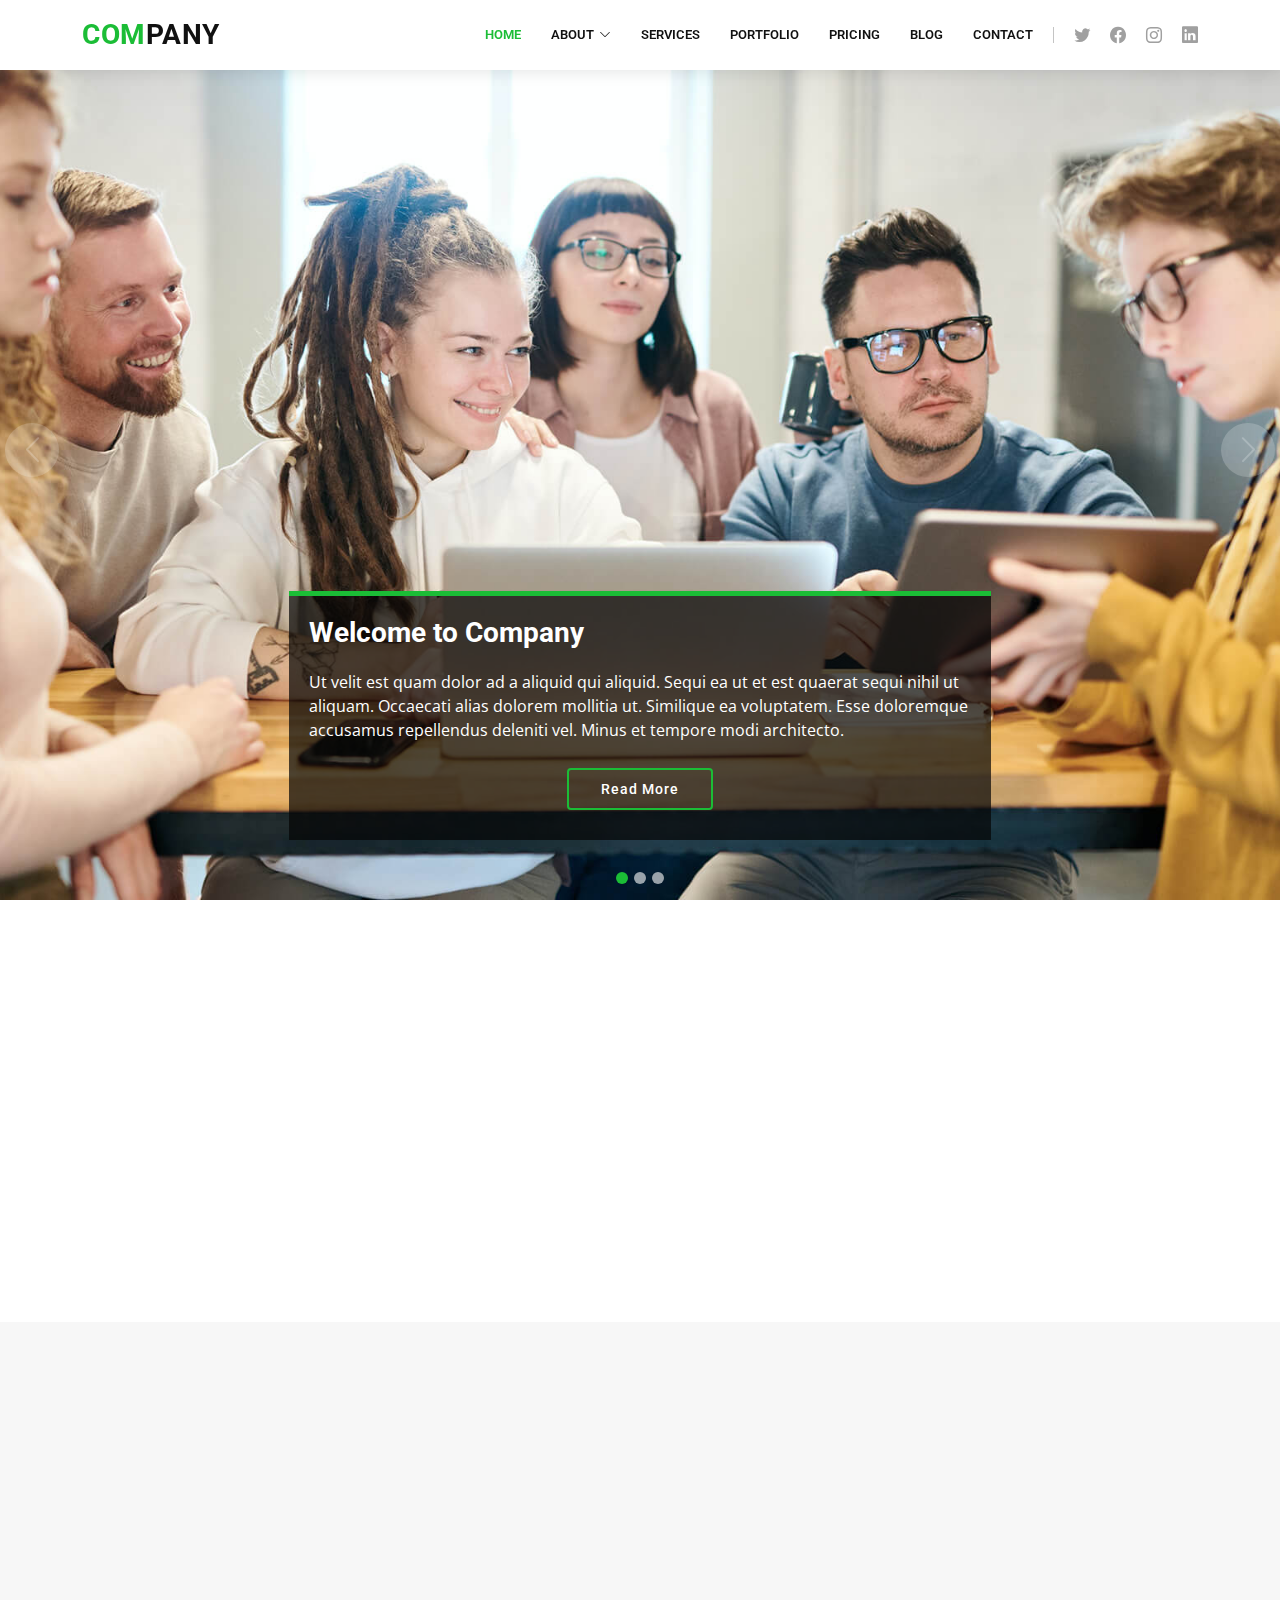
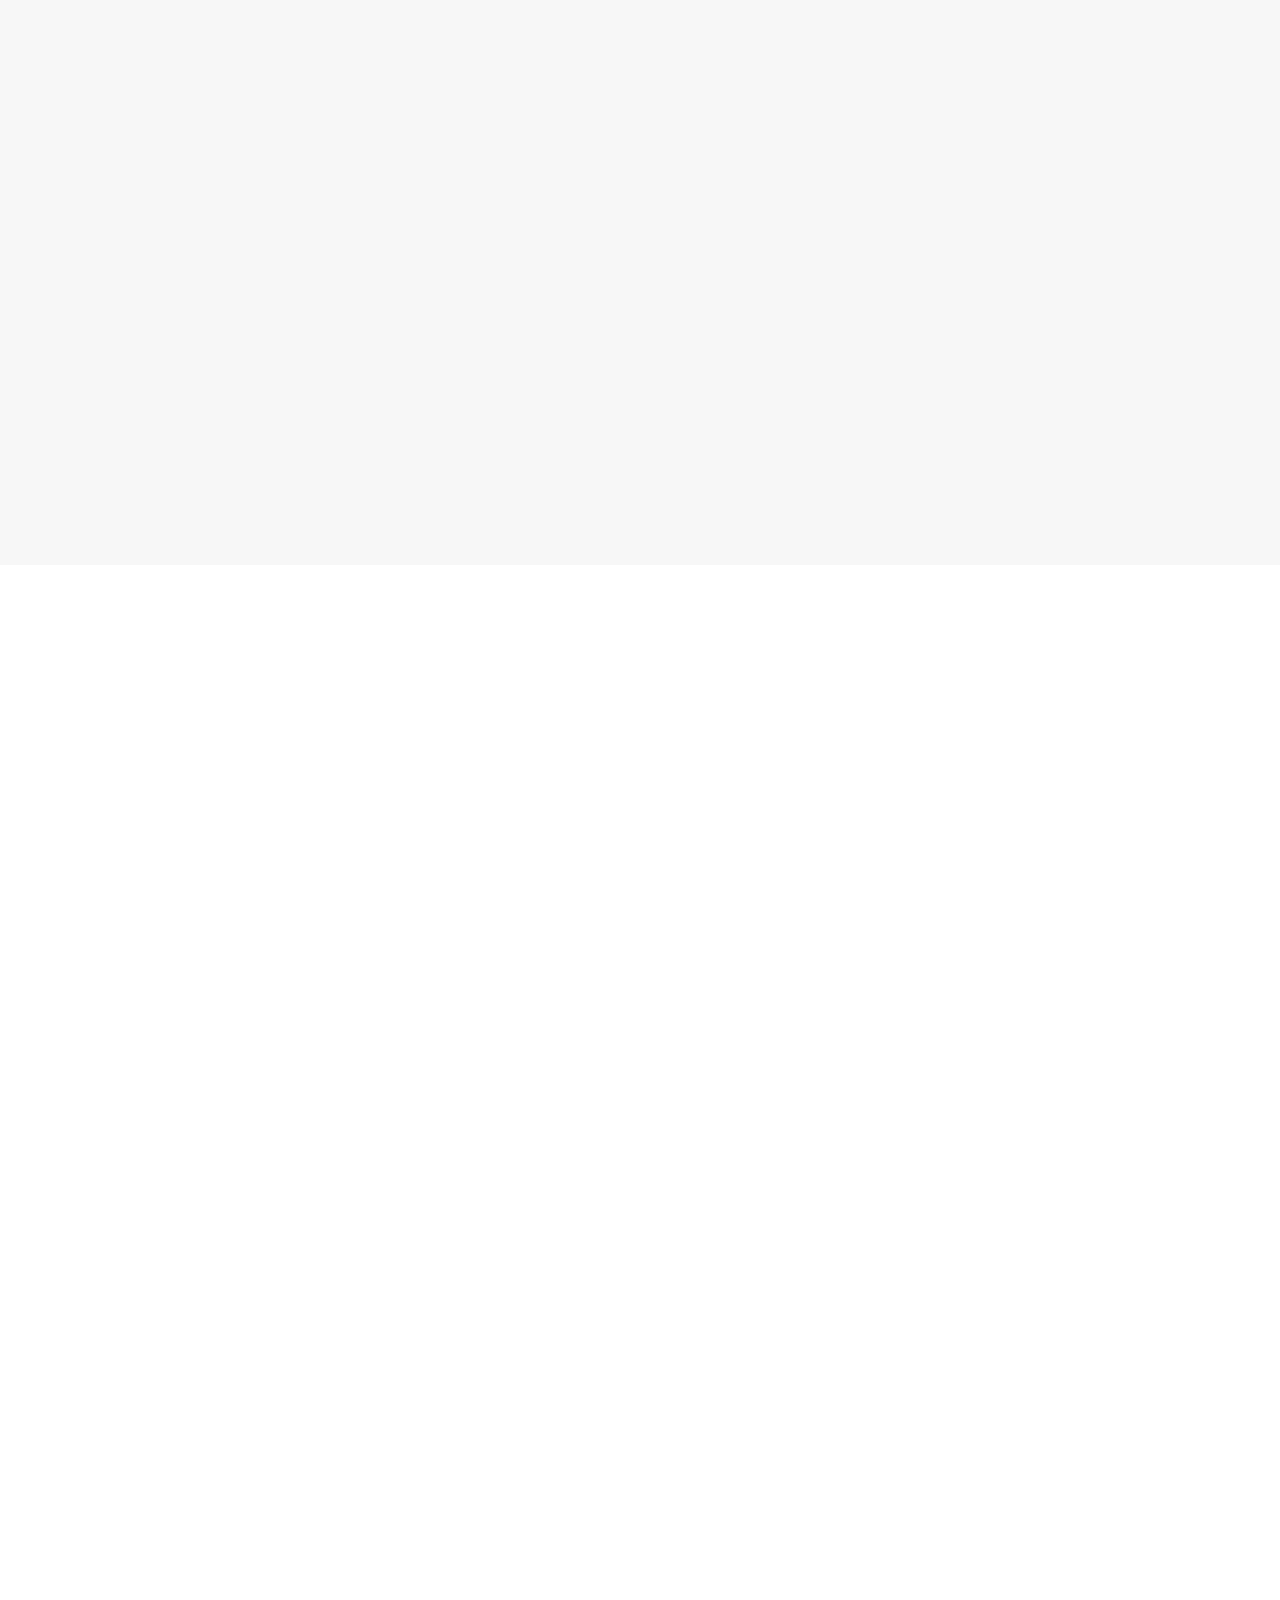
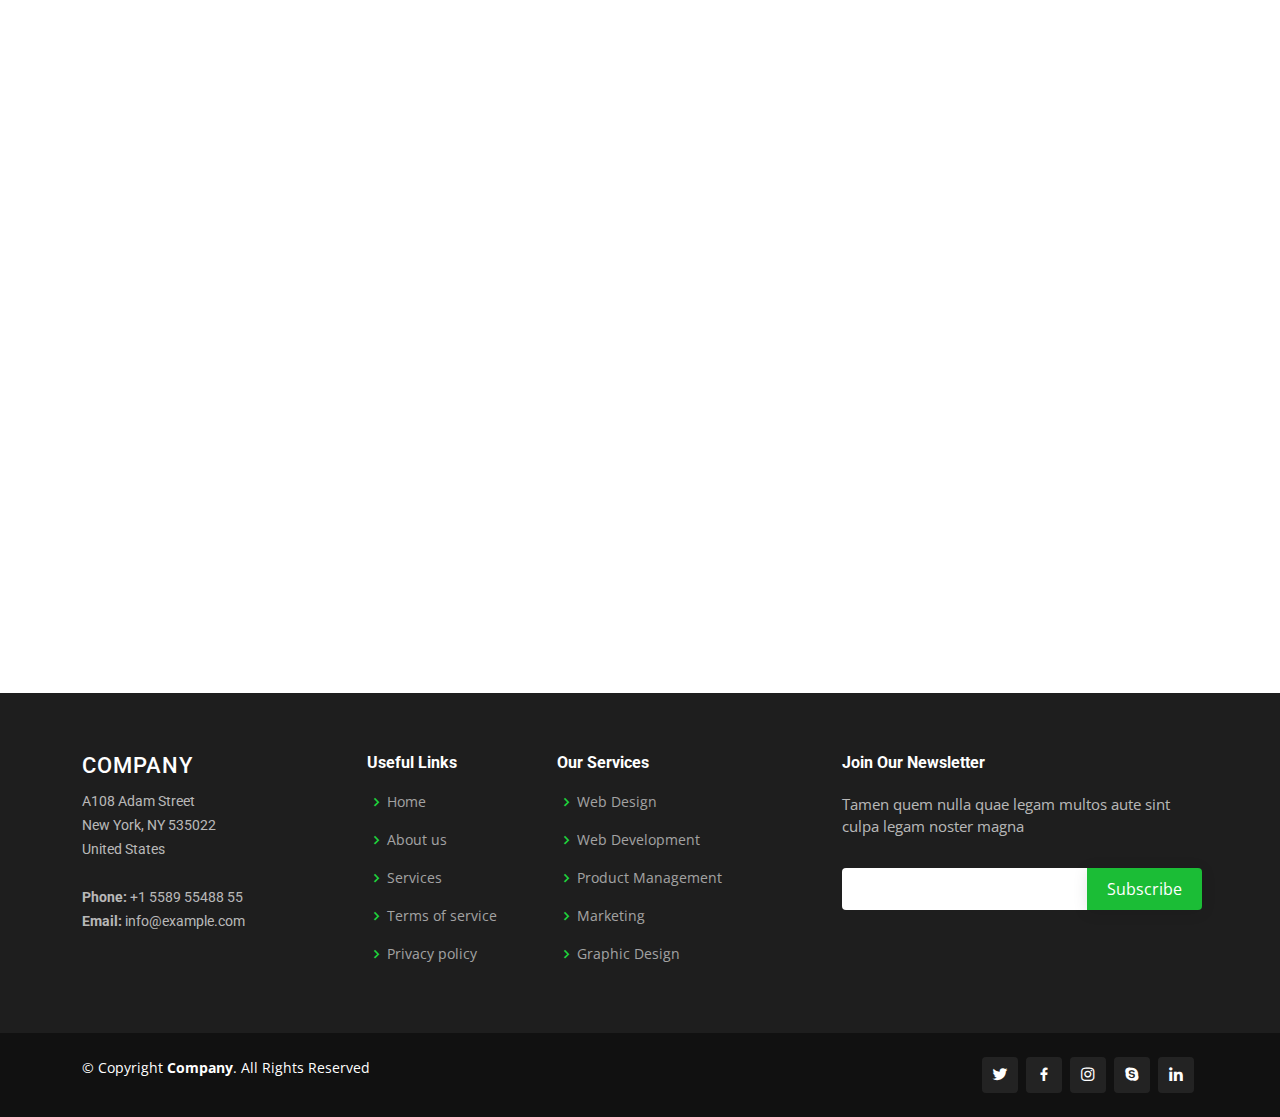
<file: Templates/Company-pro/index.html>
<!DOCTYPE html>
<html lang="en">

<head>
  <meta charset="utf-8">
  <meta content="width=device-width, initial-scale=1.0" name="viewport">

  <title>Company Bootstrap Template - Index</title>
  <meta content="" name="description">
  <meta content="" name="keywords">

  <!-- Favicons -->
  <link href="assets/img/favicon.png" rel="icon">
  <link href="assets/img/apple-touch-icon.png" rel="apple-touch-icon">

  <!-- Google Fonts -->
  <link href="https://fonts.googleapis.com/css?family=Open+Sans:300,300i,400,400i,600,600i,700,700i|Roboto:300,300i,400,400i,500,500i,600,600i,700,700i|Poppins:300,300i,400,400i,500,500i,600,600i,700,700i" rel="stylesheet">

  <!-- Vendor CSS Files -->
  <link href="assets/vendor/animate.css/animate.min.css" rel="stylesheet">
  <link href="assets/vendor/aos/aos.css" rel="stylesheet">
  <link href="assets/vendor/bootstrap/css/bootstrap.min.css" rel="stylesheet">
  <link href="assets/vendor/bootstrap-icons/bootstrap-icons.css" rel="stylesheet">
  <link href="assets/vendor/boxicons/css/boxicons.min.css" rel="stylesheet">
  <link href="assets/vendor/glightbox/css/glightbox.min.css" rel="stylesheet">
  <link href="assets/vendor/remixicon/remixicon.css" rel="stylesheet">
  <link href="assets/vendor/swiper/swiper-bundle.min.css" rel="stylesheet">

  <!-- Template Main CSS File -->
  <link href="assets/css/style.css" rel="stylesheet">

  <!-- =======================================================
  * Template Name: Company - v4.3.0
  * Template URL: https://bootstrapmade.com/company-free-html-bootstrap-template/
  * Author: BootstrapMade.com
  * License: https://bootstrapmade.com/license/
  ======================================================== -->
</head>

<body>

  <!-- ======= Header ======= -->
  <header id="header" class="fixed-top">
    <div class="container d-flex align-items-center">

      <h1 class="logo me-auto"><a href="index.html"><span>Com</span>pany</a></h1>
      <!-- Uncomment below if you prefer to use an image logo -->
      <!-- <a href="index.html" class="logo me-auto me-lg-0"><img src="assets/img/logo.png" alt="" class="img-fluid"></a>-->

      <nav id="navbar" class="navbar order-last order-lg-0">
        <ul>
          <li><a href="index.html" class="active">Home</a></li>

          <li class="dropdown"><a href="#"><span>About</span> <i class="bi bi-chevron-down"></i></a>
            <ul>
              <li><a href="about.html">About Us</a></li>
              <li><a href="team.html">Team</a></li>
              <li><a href="testimonials.html">Testimonials</a></li>
              <li class="dropdown"><a href="#"><span>Deep Drop Down</span> <i class="bi bi-chevron-right"></i></a>
                <ul>
                  <li><a href="#">Deep Drop Down 1</a></li>
                  <li><a href="#">Deep Drop Down 2</a></li>
                  <li><a href="#">Deep Drop Down 3</a></li>
                  <li><a href="#">Deep Drop Down 4</a></li>
                  <li><a href="#">Deep Drop Down 5</a></li>
                </ul>
              </li>
            </ul>
          </li>

          <li><a href="services.html">Services</a></li>
          <li><a href="portfolio.html">Portfolio</a></li>
          <li><a href="pricing.html">Pricing</a></li>
          <li><a href="blog.html">Blog</a></li>
          <li><a href="contact.html">Contact</a></li>

        </ul>
        <i class="bi bi-list mobile-nav-toggle"></i>
      </nav><!-- .navbar -->

      <div class="header-social-links d-flex">
        <a href="#" class="twitter"><i class="bu bi-twitter"></i></a>
        <a href="#" class="facebook"><i class="bu bi-facebook"></i></a>
        <a href="#" class="instagram"><i class="bu bi-instagram"></i></a>
        <a href="#" class="linkedin"><i class="bu bi-linkedin"></i></i></a>
      </div>

    </div>
  </header><!-- End Header -->

  <!-- ======= Hero Section ======= -->
  <section id="hero">
    <div id="heroCarousel" data-bs-interval="5000" class="carousel slide carousel-fade" data-bs-ride="carousel">

      <div class="carousel-inner" role="listbox">

        <!-- Slide 1 -->
        <div class="carousel-item active" style="background-image: url(assets/img/slide/slide-1.jpg);">
          <div class="carousel-container">
            <div class="carousel-content animate__animated animate__fadeInUp">
              <h2>Welcome to <span>Company</span></h2>
              <p>Ut velit est quam dolor ad a aliquid qui aliquid. Sequi ea ut et est quaerat sequi nihil ut aliquam. Occaecati alias dolorem mollitia ut. Similique ea voluptatem. Esse doloremque accusamus repellendus deleniti vel. Minus et tempore modi architecto.</p>
              <div class="text-center"><a href="" class="btn-get-started">Read More</a></div>
            </div>
          </div>
        </div>

        <!-- Slide 2 -->
        <div class="carousel-item" style="background-image: url(assets/img/slide/slide-2.jpg);">
          <div class="carousel-container">
            <div class="carousel-content animate__animated animate__fadeInUp">
              <h2>Lorem Ipsum Dolor</h2>
              <p>Ut velit est quam dolor ad a aliquid qui aliquid. Sequi ea ut et est quaerat sequi nihil ut aliquam. Occaecati alias dolorem mollitia ut. Similique ea voluptatem. Esse doloremque accusamus repellendus deleniti vel. Minus et tempore modi architecto.</p>
              <div class="text-center"><a href="" class="btn-get-started">Read More</a></div>
            </div>
          </div>
        </div>

        <!-- Slide 3 -->
        <div class="carousel-item" style="background-image: url(assets/img/slide/slide-3.jpg);">
          <div class="carousel-container">
            <div class="carousel-content animate__animated animate__fadeInUp">
              <h2>Sequi ea ut et est quaerat</h2>
              <p>Ut velit est quam dolor ad a aliquid qui aliquid. Sequi ea ut et est quaerat sequi nihil ut aliquam. Occaecati alias dolorem mollitia ut. Similique ea voluptatem. Esse doloremque accusamus repellendus deleniti vel. Minus et tempore modi architecto.</p>
              <div class="text-center"><a href="" class="btn-get-started">Read More</a></div>
            </div>
          </div>
        </div>

      </div>

      <a class="carousel-control-prev" href="#heroCarousel" role="button" data-bs-slide="prev">
        <span class="carousel-control-prev-icon bi bi-chevron-left" aria-hidden="true"></span>
      </a>

      <a class="carousel-control-next" href="#heroCarousel" role="button" data-bs-slide="next">
        <span class="carousel-control-next-icon bi bi-chevron-right" aria-hidden="true"></span>
      </a>

      <ol class="carousel-indicators" id="hero-carousel-indicators"></ol>

    </div>
  </section><!-- End Hero -->

  <main id="main">

    <!-- ======= About Us Section ======= -->
    <section id="about-us" class="about-us">
      <div class="container" data-aos="fade-up">

        <div class="row content">
          <div class="col-lg-6" data-aos="fade-right">
            <h2>Eum ipsam laborum deleniti velitena</h2>
            <h3>Voluptatem dignissimos provident quasi corporis voluptates sit assum perenda sruen jonee trave</h3>
          </div>
          <div class="col-lg-6 pt-4 pt-lg-0" data-aos="fade-left">
            <p>
              Ullamco laboris nisi ut aliquip ex ea commodo consequat. Duis aute irure dolor in reprehenderit in voluptate
              velit esse cillum dolore eu fugiat nulla pariatur. Excepteur sint occaecat cupidatat non proident, sunt in
              culpa qui officia deserunt mollit anim id est laborum
            </p>
            <ul>
              <li><i class="ri-check-double-line"></i> Ullamco laboris nisi ut aliquip ex ea commodo consequa</li>
              <li><i class="ri-check-double-line"></i> Duis aute irure dolor in reprehenderit in voluptate velit</li>
              <li><i class="ri-check-double-line"></i> Ullamco laboris nisi ut aliquip ex ea commodo consequat. Duis aute irure dolor in reprehenderit in</li>
            </ul>
            <p class="fst-italic">
              Lorem ipsum dolor sit amet, consectetur adipiscing elit, sed do eiusmod tempor incididunt ut labore et dolore
              magna aliqua.
            </p>
          </div>
        </div>

      </div>
    </section><!-- End About Us Section -->

    <!-- ======= Services Section ======= -->
    <section id="services" class="services section-bg">
      <div class="container" data-aos="fade-up">

        <div class="row">
          <div class="col-lg-4 col-md-6 d-flex align-items-stretch" data-aos="zoom-in" data-aos-delay="100">
            <div class="icon-box iconbox-blue">
              <div class="icon">
                <svg width="100" height="100" viewBox="0 0 600 600" xmlns="http://www.w3.org/2000/svg">
                  <path stroke="none" stroke-width="0" fill="#f5f5f5" d="M300,521.0016835830174C376.1290562159157,517.8887921683347,466.0731472004068,529.7835943286574,510.70327084640275,468.03025145048787C554.3714126377745,407.6079735673963,508.03601936045806,328.9844924480964,491.2728898941984,256.3432110539036C474.5976632858925,184.082847569629,479.9380746630129,96.60480741107993,416.23090153303,58.64404602377083C348.86323505073057,18.502131276798302,261.93793281208167,40.57373210992963,193.5410806939664,78.93577620505333C130.42746243093433,114.334589627462,98.30271207620316,179.96522072025542,76.75703585869454,249.04625023123273C51.97151888228291,328.5150500222984,13.704378332031375,421.85034740162234,66.52175969318436,486.19268352777647C119.04800174914682,550.1803526380478,217.28368757567262,524.383925680826,300,521.0016835830174"></path>
                </svg>
                <i class="bx bxl-dribbble"></i>
              </div>
              <h4><a href="">Lorem Ipsum</a></h4>
              <p>Voluptatum deleniti atque corrupti quos dolores et quas molestias excepturi</p>
            </div>
          </div>

          <div class="col-lg-4 col-md-6 d-flex align-items-stretch mt-4 mt-md-0" data-aos="zoom-in" data-aos-delay="200">
            <div class="icon-box iconbox-orange ">
              <div class="icon">
                <svg width="100" height="100" viewBox="0 0 600 600" xmlns="http://www.w3.org/2000/svg">
                  <path stroke="none" stroke-width="0" fill="#f5f5f5" d="M300,582.0697525312426C382.5290701553225,586.8405444964366,449.9789794690241,525.3245884688669,502.5850820975895,461.55621195738473C556.606425686781,396.0723002908107,615.8543463187945,314.28637112970534,586.6730223649479,234.56875336149918C558.9533121215079,158.8439757836574,454.9685369536778,164.00468322053177,381.49747125262974,130.76875717737553C312.15926192815925,99.40240125094834,248.97055460311594,18.661163978235184,179.8680185752513,50.54337015887873C110.5421016452524,82.52863877960104,119.82277516462835,180.83849132639028,109.12597500060166,256.43424936330496C100.08760227029461,320.3096726198365,92.17705696193138,384.0621239912766,124.79988738764834,439.7174275375508C164.83382741302287,508.01625554203684,220.96474134820875,577.5009287672846,300,582.0697525312426"></path>
                </svg>
                <i class="bx bx-file"></i>
              </div>
              <h4><a href="">Sed Perspiciatis</a></h4>
              <p>Duis aute irure dolor in reprehenderit in voluptate velit esse cillum dolore</p>
            </div>
          </div>

          <div class="col-lg-4 col-md-6 d-flex align-items-stretch mt-4 mt-lg-0" data-aos="zoom-in" data-aos-delay="300">
            <div class="icon-box iconbox-pink">
              <div class="icon">
                <svg width="100" height="100" viewBox="0 0 600 600" xmlns="http://www.w3.org/2000/svg">
                  <path stroke="none" stroke-width="0" fill="#f5f5f5" d="M300,541.5067337569781C382.14930387511276,545.0595476570109,479.8736841581634,548.3450877840088,526.4010558755058,480.5488172755941C571.5218469581645,414.80211281144784,517.5187510058486,332.0715597781072,496.52539010469104,255.14436215662573C477.37192572678356,184.95920475031193,473.57363656557914,105.61284051026155,413.0603344069578,65.22779650032875C343.27470386102294,18.654635553484475,251.2091493199835,5.337323636656869,175.0934190732945,40.62881213300186C97.87086631185822,76.43348514350839,51.98124368387456,156.15599469081315,36.44837278890362,239.84606092416172C21.716077023791087,319.22268207091537,43.775223500013084,401.1760424656574,96.891909868211,461.97329694683043C147.22146801428983,519.5804099606455,223.5754009179313,538.201503339737,300,541.5067337569781"></path>
                </svg>
                <i class="bx bx-tachometer"></i>
              </div>
              <h4><a href="">Magni Dolores</a></h4>
              <p>Excepteur sint occaecat cupidatat non proident, sunt in culpa qui officia</p>
            </div>
          </div>

          <div class="col-lg-4 col-md-6 d-flex align-items-stretch mt-4" data-aos="zoom-in" data-aos-delay="100">
            <div class="icon-box iconbox-yellow">
              <div class="icon">
                <svg width="100" height="100" viewBox="0 0 600 600" xmlns="http://www.w3.org/2000/svg">
                  <path stroke="none" stroke-width="0" fill="#f5f5f5" d="M300,503.46388370962813C374.79870501325706,506.71871716319447,464.8034551963731,527.1746412648533,510.4981551193396,467.86667711651364C555.9287308511215,408.9015244558933,512.6030010748507,327.5744911775523,490.211057578863,256.5855673507754C471.097692560561,195.9906835881958,447.69079081568157,138.11976852964426,395.19560036434837,102.3242989838813C329.3053358748298,57.3949838291264,248.02791733380457,8.279543830951368,175.87071277845988,42.242879143198664C103.41431057327972,76.34704239035025,93.79494320519305,170.9812938413882,81.28167332365135,250.07896920659033C70.17666984294237,320.27484674793965,64.84698225790005,396.69656628748305,111.28512138212992,450.4950937839243C156.20124167950087,502.5303643271138,231.32542653798444,500.4755392045468,300,503.46388370962813"></path>
                </svg>
                <i class="bx bx-layer"></i>
              </div>
              <h4><a href="">Nemo Enim</a></h4>
              <p>At vero eos et accusamus et iusto odio dignissimos ducimus qui blanditiis</p>
            </div>
          </div>

          <div class="col-lg-4 col-md-6 d-flex align-items-stretch mt-4" data-aos="zoom-in" data-aos-delay="200">
            <div class="icon-box iconbox-red">
              <div class="icon">
                <svg width="100" height="100" viewBox="0 0 600 600" xmlns="http://www.w3.org/2000/svg">
                  <path stroke="none" stroke-width="0" fill="#f5f5f5" d="M300,532.3542879108572C369.38199826031484,532.3153073249985,429.10787420159085,491.63046689027357,474.5244479745417,439.17860296908856C522.8885846962883,383.3225815378663,569.1668002868075,314.3205725914397,550.7432151929288,242.7694973846089C532.6665558377875,172.5657663291529,456.2379748765914,142.6223662098291,390.3689995646985,112.34683881706744C326.66090330228417,83.06452184765237,258.84405631176094,53.51806209861945,193.32584062364296,78.48882559362697C121.61183558270385,105.82097193414197,62.805066853699245,167.19869350419734,48.57481801355237,242.6138429142374C34.843463184063346,315.3850353017275,76.69343916112496,383.4422959591041,125.22947124332185,439.3748458443577C170.7312796277747,491.8107796887764,230.57421082200815,532.3932930995766,300,532.3542879108572"></path>
                </svg>
                <i class="bx bx-slideshow"></i>
              </div>
              <h4><a href="">Dele Cardo</a></h4>
              <p>Quis consequatur saepe eligendi voluptatem consequatur dolor consequuntur</p>
            </div>
          </div>

          <div class="col-lg-4 col-md-6 d-flex align-items-stretch mt-4" data-aos="zoom-in" data-aos-delay="300">
            <div class="icon-box iconbox-teal">
              <div class="icon">
                <svg width="100" height="100" viewBox="0 0 600 600" xmlns="http://www.w3.org/2000/svg">
                  <path stroke="none" stroke-width="0" fill="#f5f5f5" d="M300,566.797414625762C385.7384707136149,576.1784315230908,478.7894351017131,552.8928747891023,531.9192734346935,484.94944893311C584.6109503024035,417.5663521118492,582.489472248146,322.67544863468447,553.9536738515405,242.03673114598146C529.1557734026468,171.96086150256528,465.24506316201064,127.66468636344209,395.9583748389544,100.7403814666027C334.2173773831606,76.7482773500951,269.4350130405921,84.62216499799875,207.1952322260088,107.2889140133804C132.92018162631612,134.33871894543012,41.79353780512637,160.00259165414826,22.644507872594943,236.69541883565114C3.319112789854554,314.0945973066697,72.72355303640163,379.243833228382,124.04198916343866,440.3218312028393C172.9286146004772,498.5055451809895,224.45579914871206,558.5317968840102,300,566.797414625762"></path>
                </svg>
                <i class="bx bx-arch"></i>
              </div>
              <h4><a href="">Divera Don</a></h4>
              <p>Modi nostrum vel laborum. Porro fugit error sit minus sapiente sit aspernatur</p>
            </div>
          </div>

        </div>

      </div>
    </section><!-- End Services Section -->

    <!-- ======= Portfolio Section ======= -->
    <section id="portfolio" class="portfolio">
      <div class="container">

        <div class="row" data-aos="fade-up">
          <div class="col-lg-12 d-flex justify-content-center">
            <ul id="portfolio-flters">
              <li data-filter="*" class="filter-active">All</li>
              <li data-filter=".filter-app">App</li>
              <li data-filter=".filter-card">Card</li>
              <li data-filter=".filter-web">Web</li>
            </ul>
          </div>
        </div>

        <div class="row portfolio-container" data-aos="fade-up">

          <div class="col-lg-4 col-md-6 portfolio-item filter-app">
            <img src="assets/img/portfolio/portfolio-1.jpg" class="img-fluid" alt="">
            <div class="portfolio-info">
              <h4>App 1</h4>
              <p>App</p>
              <a href="assets/img/portfolio/portfolio-1.jpg" data-gallery="portfolioGallery" class="portfolio-lightbox preview-link" title="App 1"><i class="bx bx-plus"></i></a>
              <a href="portfolio-details.html" class="details-link" title="More Details"><i class="bx bx-link"></i></a>
            </div>
          </div>

          <div class="col-lg-4 col-md-6 portfolio-item filter-web">
            <img src="assets/img/portfolio/portfolio-2.jpg" class="img-fluid" alt="">
            <div class="portfolio-info">
              <h4>Web 3</h4>
              <p>Web</p>
              <a href="assets/img/portfolio/portfolio-2.jpg" data-gallery="portfolioGallery" class="portfolio-lightbox preview-link" title="Web 3"><i class="bx bx-plus"></i></a>
              <a href="portfolio-details.html" class="details-link" title="More Details"><i class="bx bx-link"></i></a>
            </div>
          </div>

          <div class="col-lg-4 col-md-6 portfolio-item filter-app">
            <img src="assets/img/portfolio/portfolio-3.jpg" class="img-fluid" alt="">
            <div class="portfolio-info">
              <h4>App 2</h4>
              <p>App</p>
              <a href="assets/img/portfolio/portfolio-3.jpg" data-gallery="portfolioGallery" class="portfolio-lightbox preview-link" title="App 2"><i class="bx bx-plus"></i></a>
              <a href="portfolio-details.html" class="details-link" title="More Details"><i class="bx bx-link"></i></a>
            </div>
          </div>

          <div class="col-lg-4 col-md-6 portfolio-item filter-card">
            <img src="assets/img/portfolio/portfolio-4.jpg" class="img-fluid" alt="">
            <div class="portfolio-info">
              <h4>Card 2</h4>
              <p>Card</p>
              <a href="assets/img/portfolio/portfolio-4.jpg" data-gallery="portfolioGallery" class="portfolio-lightbox preview-link" title="Card 2"><i class="bx bx-plus"></i></a>
              <a href="portfolio-details.html" class="details-link" title="More Details"><i class="bx bx-link"></i></a>
            </div>
          </div>

          <div class="col-lg-4 col-md-6 portfolio-item filter-web">
            <img src="assets/img/portfolio/portfolio-5.jpg" class="img-fluid" alt="">
            <div class="portfolio-info">
              <h4>Web 2</h4>
              <p>Web</p>
              <a href="assets/img/portfolio/portfolio-5.jpg" data-gallery="portfolioGallery" class="portfolio-lightbox preview-link" title="Web 2"><i class="bx bx-plus"></i></a>
              <a href="portfolio-details.html" class="details-link" title="More Details"><i class="bx bx-link"></i></a>
            </div>
          </div>

          <div class="col-lg-4 col-md-6 portfolio-item filter-app">
            <img src="assets/img/portfolio/portfolio-6.jpg" class="img-fluid" alt="">
            <div class="portfolio-info">
              <h4>App 3</h4>
              <p>App</p>
              <a href="assets/img/portfolio/portfolio-6.jpg" data-gallery="portfolioGallery" class="portfolio-lightbox preview-link" title="App 3"><i class="bx bx-plus"></i></a>
              <a href="portfolio-details.html" class="details-link" title="More Details"><i class="bx bx-link"></i></a>
            </div>
          </div>

          <div class="col-lg-4 col-md-6 portfolio-item filter-card">
            <img src="assets/img/portfolio/portfolio-7.jpg" class="img-fluid" alt="">
            <div class="portfolio-info">
              <h4>Card 1</h4>
              <p>Card</p>
              <a href="assets/img/portfolio/portfolio-7.jpg" data-gallery="portfolioGallery" class="portfolio-lightbox preview-link" title="Card 1"><i class="bx bx-plus"></i></a>
              <a href="portfolio-details.html" class="details-link" title="More Details"><i class="bx bx-link"></i></a>
            </div>
          </div>

          <div class="col-lg-4 col-md-6 portfolio-item filter-card">
            <img src="assets/img/portfolio/portfolio-8.jpg" class="img-fluid" alt="">
            <div class="portfolio-info">
              <h4>Card 3</h4>
              <p>Card</p>
              <a href="assets/img/portfolio/portfolio-8.jpg" data-gallery="portfolioGallery" class="portfolio-lightbox preview-link" title="Card 3"><i class="bx bx-plus"></i></a>
              <a href="portfolio-details.html" class="details-link" title="More Details"><i class="bx bx-link"></i></a>
            </div>
          </div>

          <div class="col-lg-4 col-md-6 portfolio-item filter-web">
            <img src="assets/img/portfolio/portfolio-9.jpg" class="img-fluid" alt="">
            <div class="portfolio-info">
              <h4>Web 3</h4>
              <p>Web</p>
              <a href="assets/img/portfolio/portfolio-9.jpg" data-gallery="portfolioGallery" class="portfolio-lightbox preview-link" title="Web 3"><i class="bx bx-plus"></i></a>
              <a href="portfolio-details.html" class="details-link" title="More Details"><i class="bx bx-link"></i></a>
            </div>
          </div>

        </div>

      </div>
    </section><!-- End Portfolio Section -->

    <!-- ======= Our Clients Section ======= -->
    <section id="clients" class="clients">
      <div class="container" data-aos="fade-up">

        <div class="section-title">
          <h2>Clients</h2>
        </div>

        <div class="row no-gutters clients-wrap clearfix" data-aos="fade-up">

          <div class="col-lg-3 col-md-4 col-6">
            <div class="client-logo">
              <img src="assets/img/clients/client-1.png" class="img-fluid" alt="">
            </div>
          </div>

          <div class="col-lg-3 col-md-4 col-6">
            <div class="client-logo">
              <img src="assets/img/clients/client-2.png" class="img-fluid" alt="">
            </div>
          </div>

          <div class="col-lg-3 col-md-4 col-6">
            <div class="client-logo">
              <img src="assets/img/clients/client-3.png" class="img-fluid" alt="">
            </div>
          </div>

          <div class="col-lg-3 col-md-4 col-6">
            <div class="client-logo">
              <img src="assets/img/clients/client-4.png" class="img-fluid" alt="">
            </div>
          </div>

          <div class="col-lg-3 col-md-4 col-6">
            <div class="client-logo">
              <img src="assets/img/clients/client-5.png" class="img-fluid" alt="">
            </div>
          </div>

          <div class="col-lg-3 col-md-4 col-6">
            <div class="client-logo">
              <img src="assets/img/clients/client-6.png" class="img-fluid" alt="">
            </div>
          </div>

          <div class="col-lg-3 col-md-4 col-6">
            <div class="client-logo">
              <img src="assets/img/clients/client-7.png" class="img-fluid" alt="">
            </div>
          </div>

          <div class="col-lg-3 col-md-4 col-6">
            <div class="client-logo">
              <img src="assets/img/clients/client-8.png" class="img-fluid" alt="">
            </div>
          </div>

        </div>

      </div>
    </section><!-- End Our Clients Section -->

  </main><!-- End #main -->

  <!-- ======= Footer ======= -->
  <footer id="footer">

    <div class="footer-top">
      <div class="container">
        <div class="row">

          <div class="col-lg-3 col-md-6 footer-contact">
            <h3>Company</h3>
            <p>
              A108 Adam Street <br>
              New York, NY 535022<br>
              United States <br><br>
              <strong>Phone:</strong> +1 5589 55488 55<br>
              <strong>Email:</strong> info@example.com<br>
            </p>
          </div>

          <div class="col-lg-2 col-md-6 footer-links">
            <h4>Useful Links</h4>
            <ul>
              <li><i class="bx bx-chevron-right"></i> <a href="#">Home</a></li>
              <li><i class="bx bx-chevron-right"></i> <a href="#">About us</a></li>
              <li><i class="bx bx-chevron-right"></i> <a href="#">Services</a></li>
              <li><i class="bx bx-chevron-right"></i> <a href="#">Terms of service</a></li>
              <li><i class="bx bx-chevron-right"></i> <a href="#">Privacy policy</a></li>
            </ul>
          </div>

          <div class="col-lg-3 col-md-6 footer-links">
            <h4>Our Services</h4>
            <ul>
              <li><i class="bx bx-chevron-right"></i> <a href="#">Web Design</a></li>
              <li><i class="bx bx-chevron-right"></i> <a href="#">Web Development</a></li>
              <li><i class="bx bx-chevron-right"></i> <a href="#">Product Management</a></li>
              <li><i class="bx bx-chevron-right"></i> <a href="#">Marketing</a></li>
              <li><i class="bx bx-chevron-right"></i> <a href="#">Graphic Design</a></li>
            </ul>
          </div>

          <div class="col-lg-4 col-md-6 footer-newsletter">
            <h4>Join Our Newsletter</h4>
            <p>Tamen quem nulla quae legam multos aute sint culpa legam noster magna</p>
            <form action="" method="post">
              <input type="email" name="email"><input type="submit" value="Subscribe">
            </form>
          </div>

        </div>
      </div>
    </div>

    <div class="container d-md-flex py-4">

      <div class="me-md-auto text-center text-md-start">
        <div class="copyright">
          &copy; Copyright <strong><span>Company</span></strong>. All Rights Reserved
        </div>
        
      </div>
      <div class="social-links text-center text-md-right pt-3 pt-md-0">
        <a href="#" class="twitter"><i class="bx bxl-twitter"></i></a>
        <a href="#" class="facebook"><i class="bx bxl-facebook"></i></a>
        <a href="#" class="instagram"><i class="bx bxl-instagram"></i></a>
        <a href="#" class="google-plus"><i class="bx bxl-skype"></i></a>
        <a href="#" class="linkedin"><i class="bx bxl-linkedin"></i></a>
      </div>
    </div>
  </footer><!-- End Footer -->

  <a href="#" class="back-to-top d-flex align-items-center justify-content-center"><i class="bi bi-arrow-up-short"></i></a>

  <!-- Vendor JS Files -->
  <script src="assets/vendor/aos/aos.js"></script>
  <script src="assets/vendor/bootstrap/js/bootstrap.bundle.min.js"></script>
  <script src="assets/vendor/glightbox/js/glightbox.min.js"></script>
  <script src="assets/vendor/isotope-layout/isotope.pkgd.min.js"></script>
  <script src="assets/vendor/php-email-form/validate.js"></script>
  <script src="assets/vendor/swiper/swiper-bundle.min.js"></script>
  <script src="assets/vendor/waypoints/noframework.waypoints.js"></script>

  <!-- Template Main JS File -->
  <script src="assets/js/main.js"></script>

</body>

</html>
</file>
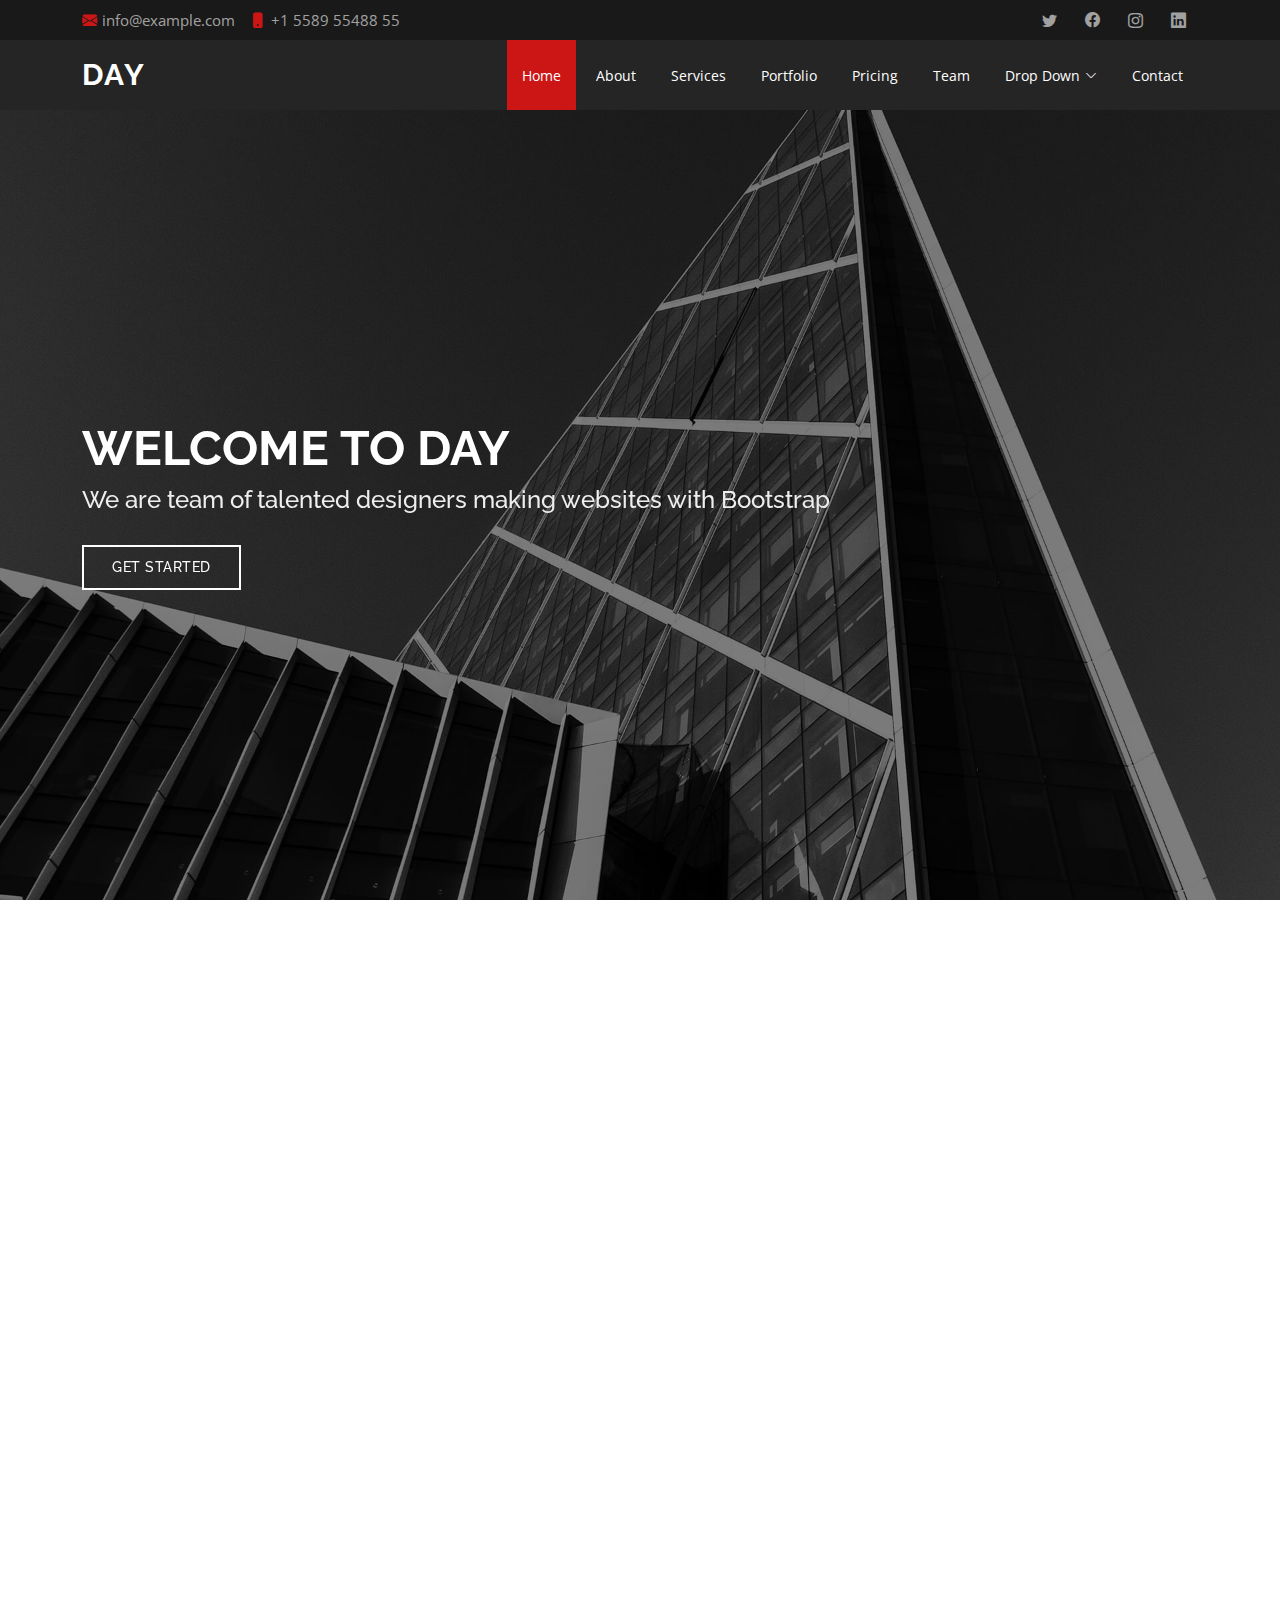
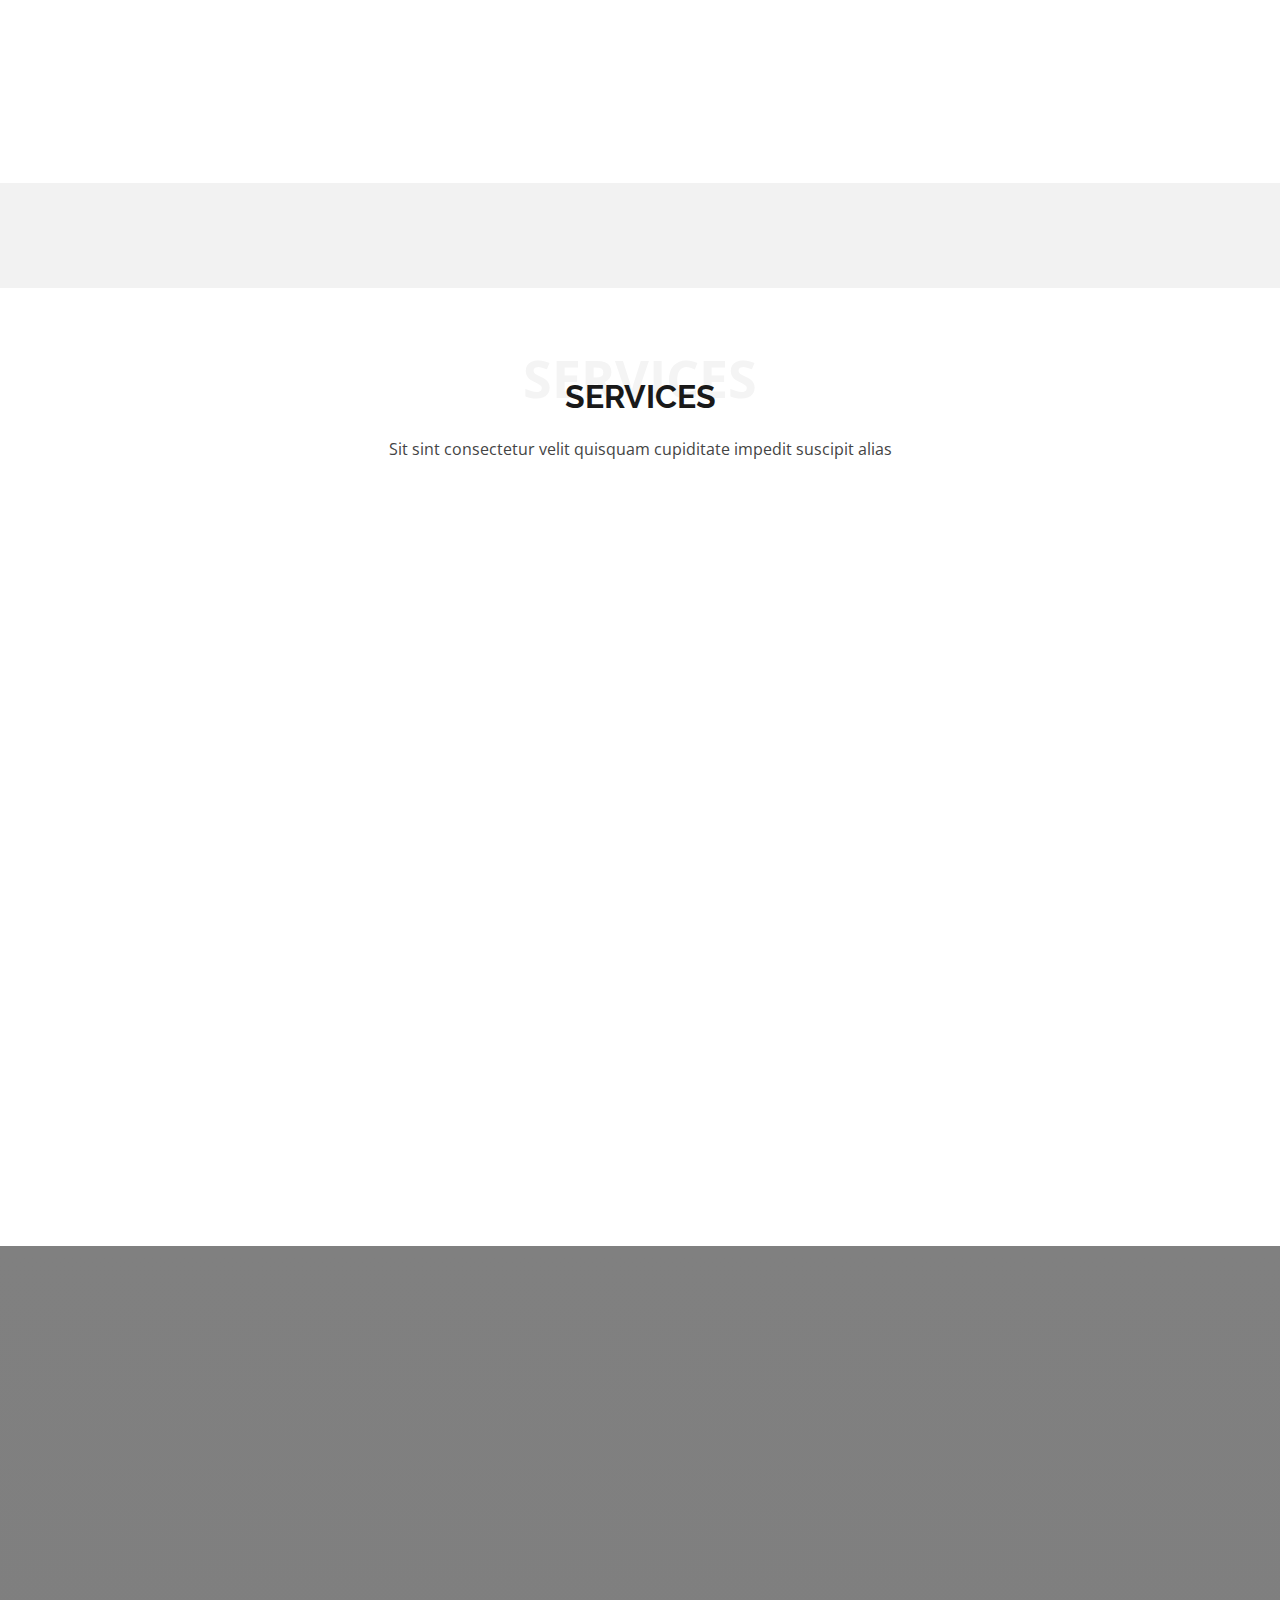
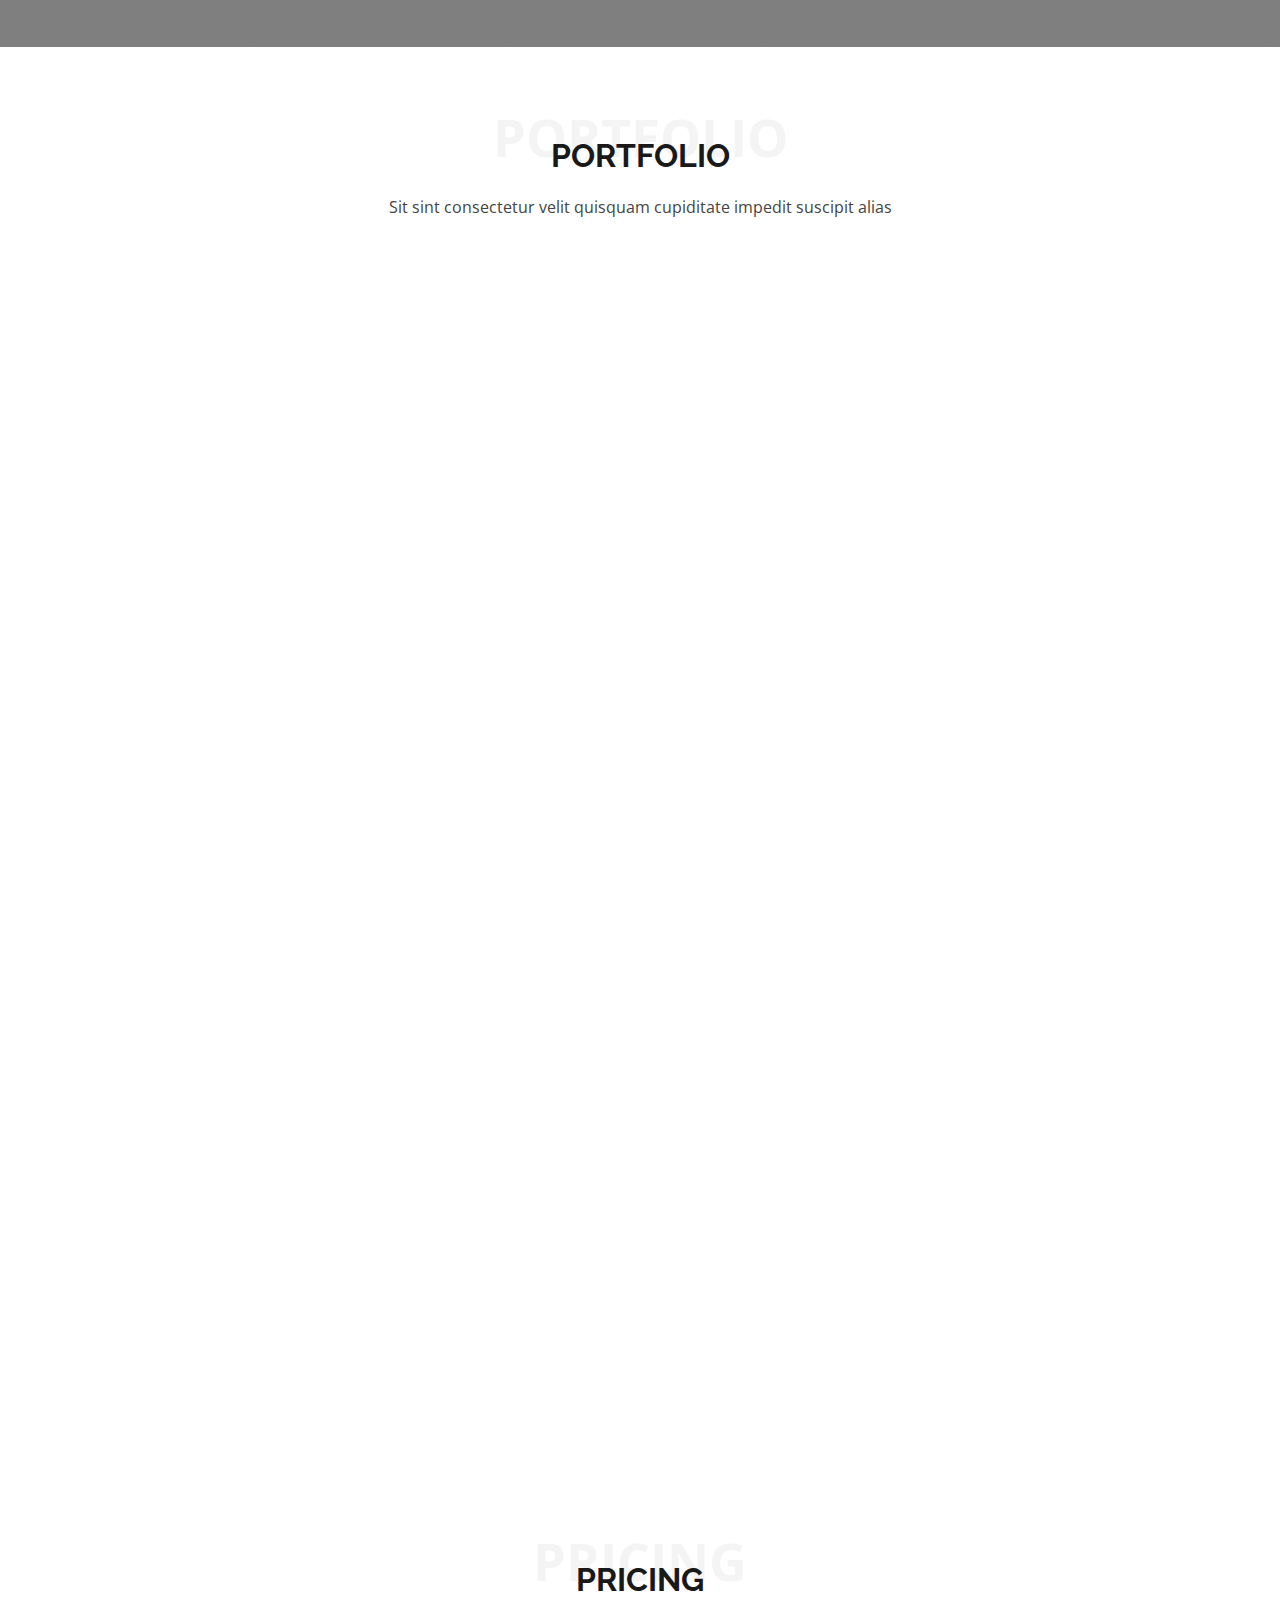
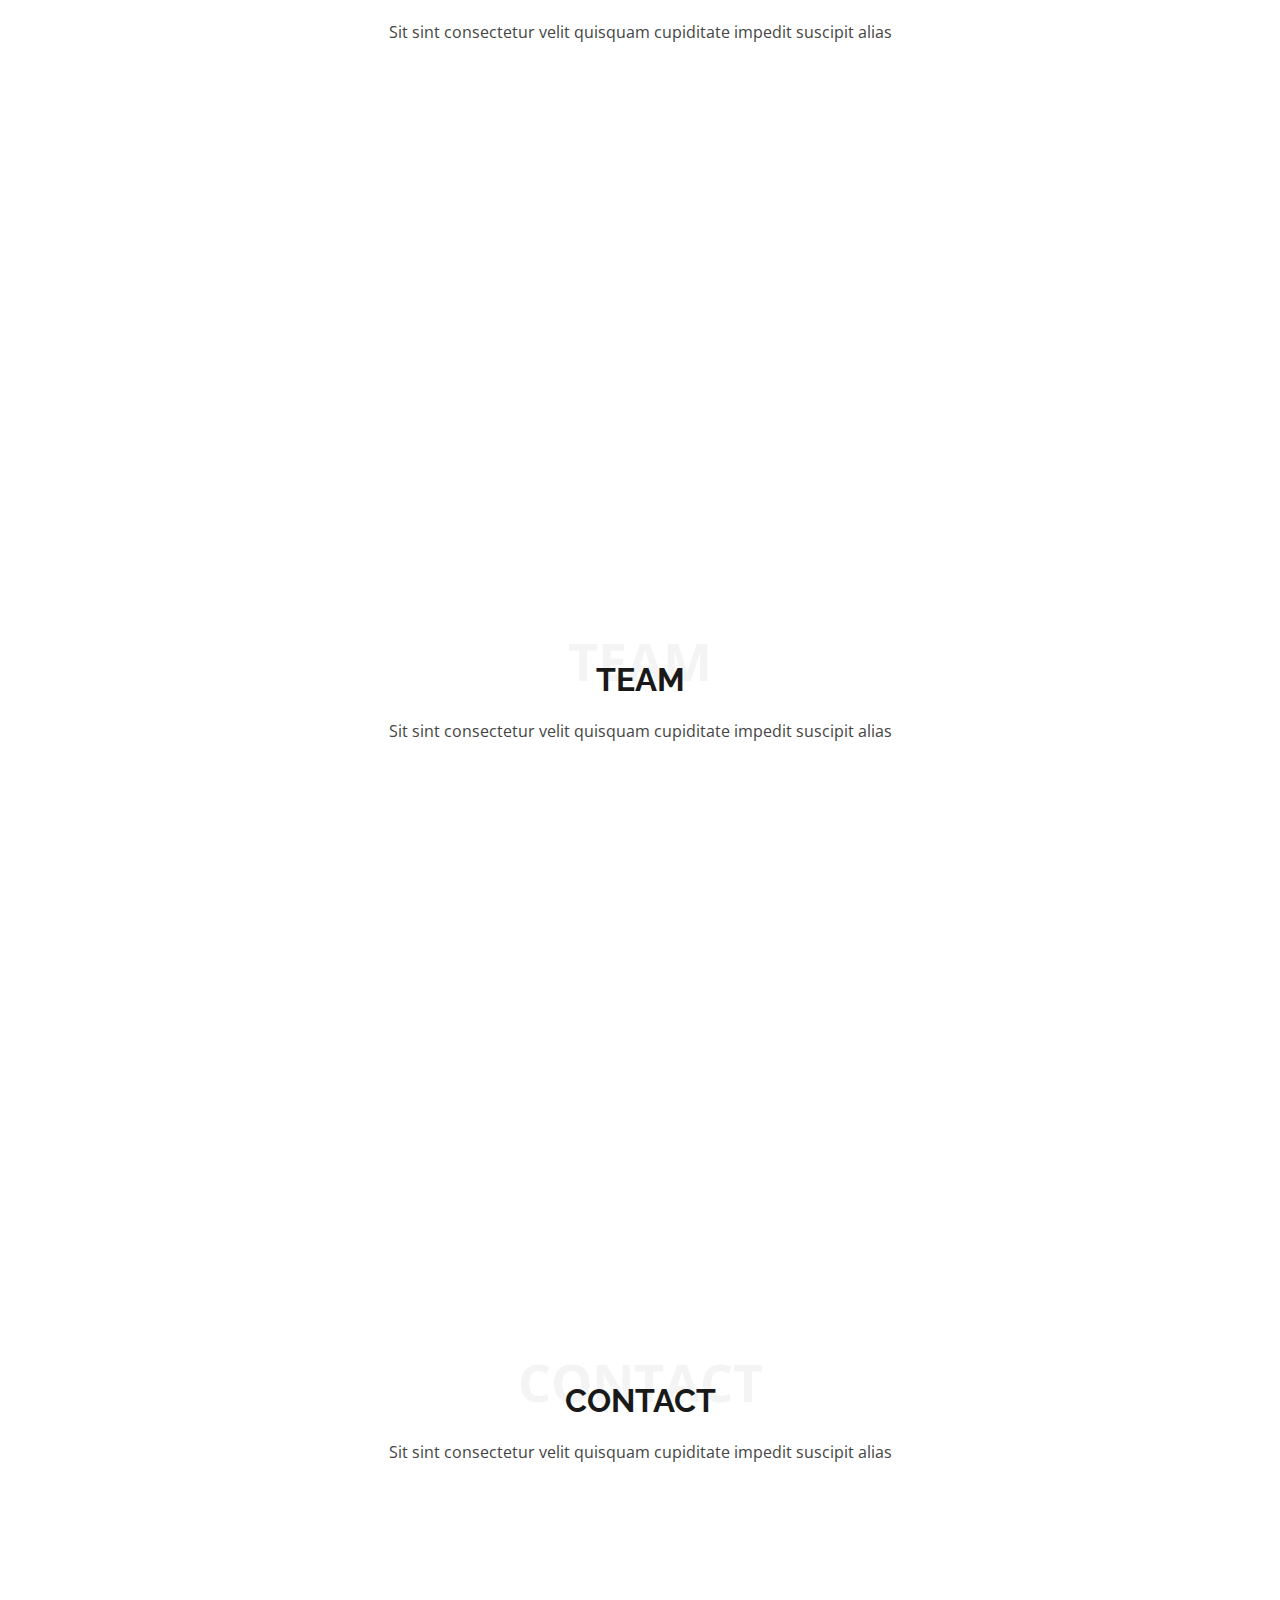
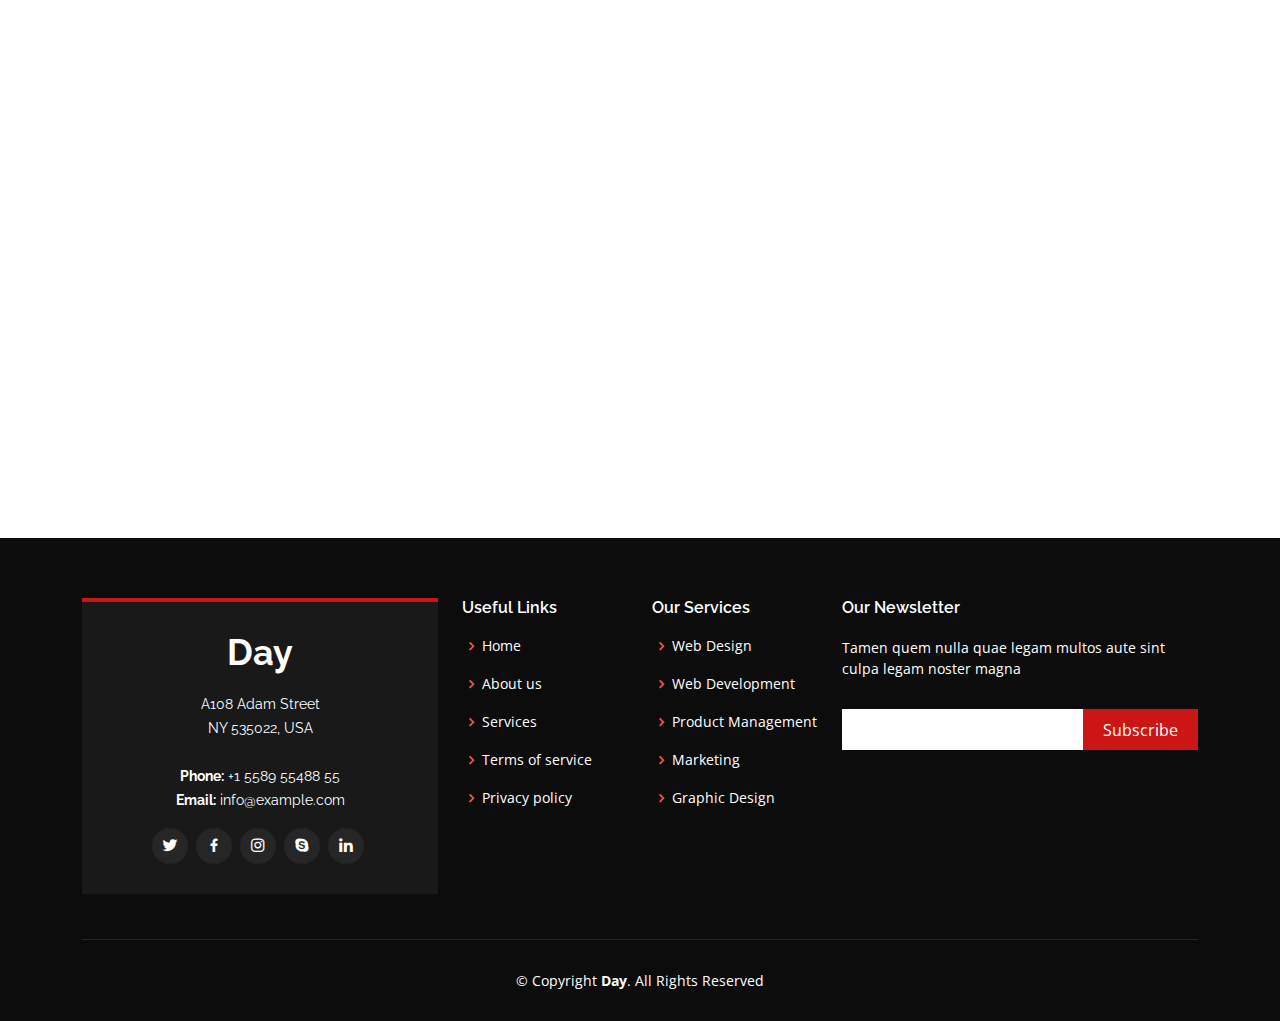
<file: Templates/Day-pro/index.html>
<!DOCTYPE html>
<html lang="en">

<head>
  <meta charset="utf-8">
  <meta content="width=device-width, initial-scale=1.0" name="viewport">

  <title>Day Bootstrap Template - Index</title>
  <meta content="" name="description">
  <meta content="" name="keywords">

  <!-- Favicons -->
  <link href="assets/img/favicon.png" rel="icon">
  <link href="assets/img/apple-touch-icon.png" rel="apple-touch-icon">

  <!-- Google Fonts -->
  <link href="https://fonts.googleapis.com/css?family=Open+Sans:300,300i,400,400i,600,600i,700,700i|Raleway:300,300i,400,400i,500,500i,600,600i,700,700i|Poppins:300,300i,400,400i,500,500i,600,600i,700,700i" rel="stylesheet">

  <!-- Vendor CSS Files -->
  <link href="assets/vendor/aos/aos.css" rel="stylesheet">
  <link href="assets/vendor/bootstrap/css/bootstrap.min.css" rel="stylesheet">
  <link href="assets/vendor/bootstrap-icons/bootstrap-icons.css" rel="stylesheet">
  <link href="assets/vendor/boxicons/css/boxicons.min.css" rel="stylesheet">
  <link href="assets/vendor/glightbox/css/glightbox.min.css" rel="stylesheet">
  <link href="assets/vendor/swiper/swiper-bundle.min.css" rel="stylesheet">

  <!-- Template Main CSS File -->
  <link href="assets/css/style.css" rel="stylesheet">

  <!-- =======================================================
  * Template Name: Day - v4.3.0
  * Template URL: https://bootstrapmade.com/day-multipurpose-html-template-for-free/
  * Author: BootstrapMade.com
  * License: https://bootstrapmade.com/license/
  ======================================================== -->
</head>

<body>

  <!-- ======= Top Bar ======= -->
  <section id="topbar" class="d-flex align-items-center">
    <div class="container d-flex justify-content-center justify-content-md-between">
      <div class="contact-info d-flex align-items-center">
        <i class="bi bi-envelope-fill"></i><a href="mailto:contact@example.com">info@example.com</a>
        <i class="bi bi-phone-fill phone-icon"></i> +1 5589 55488 55
      </div>
      <div class="social-links d-none d-md-block">
        <a href="#" class="twitter"><i class="bi bi-twitter"></i></a>
        <a href="#" class="facebook"><i class="bi bi-facebook"></i></a>
        <a href="#" class="instagram"><i class="bi bi-instagram"></i></a>
        <a href="#" class="linkedin"><i class="bi bi-linkedin"></i></i></a>
      </div>
    </div>
  </section>

  <!-- ======= Header ======= -->
  <header id="header" class="d-flex align-items-center">
    <div class="container d-flex align-items-center justify-content-between">

      <h1 class="logo"><a href="index.html">Day</a></h1>
      <!-- Uncomment below if you prefer to use an image logo -->
      <!-- <a href="index.html" class="logo"><img src="assets/img/logo.png" alt="" class="img-fluid"></a>-->

      <nav id="navbar" class="navbar">
        <ul>
          <li><a class="nav-link scrollto active" href="#hero">Home</a></li>
          <li><a class="nav-link scrollto" href="#about">About</a></li>
          <li><a class="nav-link scrollto" href="#services">Services</a></li>
          <li><a class="nav-link scrollto " href="#portfolio">Portfolio</a></li>
          <li><a class="nav-link scrollto" href="#pricing">Pricing</a></li>
          <li><a class="nav-link scrollto" href="#team">Team</a></li>
          <li class="dropdown"><a href="#"><span>Drop Down</span> <i class="bi bi-chevron-down"></i></a>
            <ul>
              <li><a href="#">Drop Down 1</a></li>
              <li class="dropdown"><a href="#"><span>Deep Drop Down</span> <i class="bi bi-chevron-right"></i></a>
                <ul>
                  <li><a href="#">Deep Drop Down 1</a></li>
                  <li><a href="#">Deep Drop Down 2</a></li>
                  <li><a href="#">Deep Drop Down 3</a></li>
                  <li><a href="#">Deep Drop Down 4</a></li>
                  <li><a href="#">Deep Drop Down 5</a></li>
                </ul>
              </li>
              <li><a href="#">Drop Down 2</a></li>
              <li><a href="#">Drop Down 3</a></li>
              <li><a href="#">Drop Down 4</a></li>
            </ul>
          </li>
          <li><a class="nav-link scrollto" href="#contact">Contact</a></li>
        </ul>
        <i class="bi bi-list mobile-nav-toggle"></i>
      </nav><!-- .navbar -->

    </div>
  </header><!-- End Header -->

  <!-- ======= Hero Section ======= -->
  <section id="hero" class="d-flex align-items-center">
    <div class="container position-relative" data-aos="fade-up" data-aos-delay="500">
      <h1>Welcome to Day</h1>
      <h2>We are team of talented designers making websites with Bootstrap</h2>
      <a href="#about" class="btn-get-started scrollto">Get Started</a>
    </div>
  </section><!-- End Hero -->

  <main id="main">

    <!-- ======= About Section ======= -->
    <section id="about" class="about">
      <div class="container">

        <div class="row">
          <div class="col-lg-6 order-1 order-lg-2" data-aos="fade-left">
            <img src="assets/img/about.jpg" class="img-fluid" alt="">
          </div>
          <div class="col-lg-6 pt-4 pt-lg-0 order-2 order-lg-1 content" data-aos="fade-right">
            <h3>Voluptatem dignissimos provident quasi corporis voluptates sit assumenda.</h3>
            <p class="fst-italic">
              Lorem ipsum dolor sit amet, consectetur adipiscing elit, sed do eiusmod tempor incididunt ut labore et dolore
              magna aliqua.
            </p>
            <ul>
              <li><i class="bi bi-check-circle"></i> Ullamco laboris nisi ut aliquip ex ea commodo consequat.</li>
              <li><i class="bi bi-check-circle"></i> Duis aute irure dolor in reprehenderit in voluptate velit.</li>
              <li><i class="bi bi-check-circle"></i> Ullamco laboris nisi ut aliquip ex ea commodo consequat. Duis aute irure dolor in reprehenderit in voluptate trideta storacalaperda mastiro dolore eu fugiat nulla pariatur.</li>
            </ul>
            <p>
              Ullamco laboris nisi ut aliquip ex ea commodo consequat. Duis aute irure dolor in reprehenderit in voluptate
              velit esse cillum dolore eu fugiat nulla pariatur. Excepteur sint occaecat cupidatat non proident, sunt in
              culpa qui officia deserunt mollit anim id est laborum
            </p>
          </div>
        </div>

      </div>
    </section><!-- End About Section -->

    <!-- ======= Why Us Section ======= -->
    <section id="why-us" class="why-us">
      <div class="container">

        <div class="row">

          <div class="col-lg-4" data-aos="fade-up">
            <div class="box">
              <span>01</span>
              <h4>Lorem Ipsum</h4>
              <p>Ulamco laboris nisi ut aliquip ex ea commodo consequat. Et consectetur ducimus vero placeat</p>
            </div>
          </div>

          <div class="col-lg-4 mt-4 mt-lg-0" data-aos="fade-up" data-aos-delay="150">
            <div class="box">
              <span>02</span>
              <h4>Repellat Nihil</h4>
              <p>Dolorem est fugiat occaecati voluptate velit esse. Dicta veritatis dolor quod et vel dire leno para dest</p>
            </div>
          </div>

          <div class="col-lg-4 mt-4 mt-lg-0" data-aos="fade-up" data-aos-delay="300">
            <div class="box">
              <span>03</span>
              <h4> Ad ad velit qui</h4>
              <p>Molestiae officiis omnis illo asperiores. Aut doloribus vitae sunt debitis quo vel nam quis</p>
            </div>
          </div>

        </div>

      </div>
    </section><!-- End Why Us Section -->

    <!-- ======= Clients Section ======= -->
    <section id="clients" class="clients">
      <div class="container" data-aos="zoom-in">

        <div class="row d-flex align-items-center">

          <div class="col-lg-2 col-md-4 col-6">
            <img src="assets/img/clients/client-1.png" class="img-fluid" alt="">
          </div>

          <div class="col-lg-2 col-md-4 col-6">
            <img src="assets/img/clients/client-2.png" class="img-fluid" alt="">
          </div>

          <div class="col-lg-2 col-md-4 col-6">
            <img src="assets/img/clients/client-3.png" class="img-fluid" alt="">
          </div>

          <div class="col-lg-2 col-md-4 col-6">
            <img src="assets/img/clients/client-4.png" class="img-fluid" alt="">
          </div>

          <div class="col-lg-2 col-md-4 col-6">
            <img src="assets/img/clients/client-5.png" class="img-fluid" alt="">
          </div>

          <div class="col-lg-2 col-md-4 col-6">
            <img src="assets/img/clients/client-6.png" class="img-fluid" alt="">
          </div>

        </div>

      </div>
    </section><!-- End Clients Section -->

    <!-- ======= Services Section ======= -->
    <section id="services" class="services">
      <div class="container">

        <div class="section-title">
          <span>Services</span>
          <h2>Services</h2>
          <p>Sit sint consectetur velit quisquam cupiditate impedit suscipit alias</p>
        </div>

        <div class="row">
          <div class="col-lg-4 col-md-6 d-flex align-items-stretch" data-aos="fade-up">
            <div class="icon-box">
              <div class="icon"><i class="bx bxl-dribbble"></i></div>
              <h4><a href="">Lorem Ipsum</a></h4>
              <p>Voluptatum deleniti atque corrupti quos dolores et quas molestias excepturi</p>
            </div>
          </div>

          <div class="col-lg-4 col-md-6 d-flex align-items-stretch mt-4 mt-md-0" data-aos="fade-up" data-aos-delay="150">
            <div class="icon-box">
              <div class="icon"><i class="bx bx-file"></i></div>
              <h4><a href="">Sed ut perspiciatis</a></h4>
              <p>Duis aute irure dolor in reprehenderit in voluptate velit esse cillum dolore</p>
            </div>
          </div>

          <div class="col-lg-4 col-md-6 d-flex align-items-stretch mt-4 mt-lg-0" data-aos="fade-up" data-aos-delay="300">
            <div class="icon-box">
              <div class="icon"><i class="bx bx-tachometer"></i></div>
              <h4><a href="">Magni Dolores</a></h4>
              <p>Excepteur sint occaecat cupidatat non proident, sunt in culpa qui officia</p>
            </div>
          </div>

          <div class="col-lg-4 col-md-6 d-flex align-items-stretch mt-4" data-aos="fade-up" data-aos-delay="450">
            <div class="icon-box">
              <div class="icon"><i class="bx bx-world"></i></div>
              <h4><a href="">Nemo Enim</a></h4>
              <p>At vero eos et accusamus et iusto odio dignissimos ducimus qui blanditiis</p>
            </div>
          </div>

          <div class="col-lg-4 col-md-6 d-flex align-items-stretch mt-4" data-aos="fade-up" data-aos-delay="600">
            <div class="icon-box">
              <div class="icon"><i class="bx bx-slideshow"></i></div>
              <h4><a href="">Dele cardo</a></h4>
              <p>Quis consequatur saepe eligendi voluptatem consequatur dolor consequuntur</p>
            </div>
          </div>

          <div class="col-lg-4 col-md-6 d-flex align-items-stretch mt-4" data-aos="fade-up" data-aos-delay="750">
            <div class="icon-box">
              <div class="icon"><i class="bx bx-arch"></i></div>
              <h4><a href="">Divera don</a></h4>
              <p>Modi nostrum vel laborum. Porro fugit error sit minus sapiente sit aspernatur</p>
            </div>
          </div>

        </div>

      </div>
    </section><!-- End Services Section -->

    <!-- ======= Cta Section ======= -->
    <section id="cta" class="cta">
      <div class="container" data-aos="zoom-in">

        <div class="text-center">
          <h3>Call To Action</h3>
          <p> Duis aute irure dolor in reprehenderit in voluptate velit esse cillum dolore eu fugiat nulla pariatur. Excepteur sint occaecat cupidatat non proident, sunt in culpa qui officia deserunt mollit anim id est laborum.</p>
          <a class="cta-btn" href="#">Call To Action</a>
        </div>

      </div>
    </section><!-- End Cta Section -->

    <!-- ======= Portfolio Section ======= -->
    <section id="portfolio" class="portfolio">
      <div class="container">

        <div class="section-title">
          <span>Portfolio</span>
          <h2>Portfolio</h2>
          <p>Sit sint consectetur velit quisquam cupiditate impedit suscipit alias</p>
        </div>

        <div class="row" data-aos="fade-up">
          <div class="col-lg-12 d-flex justify-content-center">
            <ul id="portfolio-flters">
              <li data-filter="*" class="filter-active">All</li>
              <li data-filter=".filter-app">App</li>
              <li data-filter=".filter-card">Card</li>
              <li data-filter=".filter-web">Web</li>
            </ul>
          </div>
        </div>

        <div class="row portfolio-container" data-aos="fade-up" data-aos-delay="150">

          <div class="col-lg-4 col-md-6 portfolio-item filter-app">
            <img src="assets/img/portfolio/portfolio-1.jpg" class="img-fluid" alt="">
            <div class="portfolio-info">
              <h4>App 1</h4>
              <p>App</p>
              <a href="assets/img/portfolio/portfolio-1.jpg" data-gallery="portfolioGallery" class="portfolio-lightbox preview-link" title="App 1"><i class="bx bx-plus"></i></a>
              <a href="portfolio-details.html" class="details-link" title="More Details"><i class="bx bx-link"></i></a>
            </div>
          </div>

          <div class="col-lg-4 col-md-6 portfolio-item filter-web">
            <img src="assets/img/portfolio/portfolio-2.jpg" class="img-fluid" alt="">
            <div class="portfolio-info">
              <h4>Web 3</h4>
              <p>Web</p>
              <a href="assets/img/portfolio/portfolio-2.jpg" data-gallery="portfolioGallery" class="portfolio-lightbox preview-link" title="Web 3"><i class="bx bx-plus"></i></a>
              <a href="portfolio-details.html" class="details-link" title="More Details"><i class="bx bx-link"></i></a>
            </div>
          </div>

          <div class="col-lg-4 col-md-6 portfolio-item filter-app">
            <img src="assets/img/portfolio/portfolio-3.jpg" class="img-fluid" alt="">
            <div class="portfolio-info">
              <h4>App 2</h4>
              <p>App</p>
              <a href="assets/img/portfolio/portfolio-3.jpg" data-gallery="portfolioGallery" class="portfolio-lightbox preview-link" title="App 2"><i class="bx bx-plus"></i></a>
              <a href="portfolio-details.html" class="details-link" title="More Details"><i class="bx bx-link"></i></a>
            </div>
          </div>

          <div class="col-lg-4 col-md-6 portfolio-item filter-card">
            <img src="assets/img/portfolio/portfolio-4.jpg" class="img-fluid" alt="">
            <div class="portfolio-info">
              <h4>Card 2</h4>
              <p>Card</p>
              <a href="assets/img/portfolio/portfolio-4.jpg" data-gallery="portfolioGallery" class="portfolio-lightbox preview-link" title="Card 2"><i class="bx bx-plus"></i></a>
              <a href="portfolio-details.html" class="details-link" title="More Details"><i class="bx bx-link"></i></a>
            </div>
          </div>

          <div class="col-lg-4 col-md-6 portfolio-item filter-web">
            <img src="assets/img/portfolio/portfolio-5.jpg" class="img-fluid" alt="">
            <div class="portfolio-info">
              <h4>Web 2</h4>
              <p>Web</p>
              <a href="assets/img/portfolio/portfolio-5.jpg" data-gallery="portfolioGallery" class="portfolio-lightbox preview-link" title="Web 2"><i class="bx bx-plus"></i></a>
              <a href="portfolio-details.html" class="details-link" title="More Details"><i class="bx bx-link"></i></a>
            </div>
          </div>

          <div class="col-lg-4 col-md-6 portfolio-item filter-app">
            <img src="assets/img/portfolio/portfolio-6.jpg" class="img-fluid" alt="">
            <div class="portfolio-info">
              <h4>App 3</h4>
              <p>App</p>
              <a href="assets/img/portfolio/portfolio-6.jpg" data-gallery="portfolioGallery" class="portfolio-lightbox preview-link" title="App 3"><i class="bx bx-plus"></i></a>
              <a href="portfolio-details.html" class="details-link" title="More Details"><i class="bx bx-link"></i></a>
            </div>
          </div>

          <div class="col-lg-4 col-md-6 portfolio-item filter-card">
            <img src="assets/img/portfolio/portfolio-7.jpg" class="img-fluid" alt="">
            <div class="portfolio-info">
              <h4>Card 1</h4>
              <p>Card</p>
              <a href="assets/img/portfolio/portfolio-7.jpg" data-gallery="portfolioGallery" class="portfolio-lightbox preview-link" title="Card 1"><i class="bx bx-plus"></i></a>
              <a href="portfolio-details.html" class="details-link" title="More Details"><i class="bx bx-link"></i></a>
            </div>
          </div>

          <div class="col-lg-4 col-md-6 portfolio-item filter-card">
            <img src="assets/img/portfolio/portfolio-8.jpg" class="img-fluid" alt="">
            <div class="portfolio-info">
              <h4>Card 3</h4>
              <p>Card</p>
              <a href="assets/img/portfolio/portfolio-8.jpg" data-gallery="portfolioGallery" class="portfolio-lightbox preview-link" title="Card 3"><i class="bx bx-plus"></i></a>
              <a href="portfolio-details.html" class="details-link" title="More Details"><i class="bx bx-link"></i></a>
            </div>
          </div>

          <div class="col-lg-4 col-md-6 portfolio-item filter-web">
            <img src="assets/img/portfolio/portfolio-9.jpg" class="img-fluid" alt="">
            <div class="portfolio-info">
              <h4>Web 3</h4>
              <p>Web</p>
              <a href="assets/img/portfolio/portfolio-9.jpg" data-gallery="portfolioGallery" class="portfolio-lightbox preview-link" title="Web 3"><i class="bx bx-plus"></i></a>
              <a href="portfolio-details.html" class="details-link" title="More Details"><i class="bx bx-link"></i></a>
            </div>
          </div>

        </div>

      </div>
    </section><!-- End Portfolio Section -->

    <!-- ======= Pricing Section ======= -->
    <section id="pricing" class="pricing">
      <div class="container">

        <div class="section-title">
          <span>Pricing</span>
          <h2>Pricing</h2>
          <p>Sit sint consectetur velit quisquam cupiditate impedit suscipit alias</p>
        </div>

        <div class="row">

          <div class="col-lg-4 col-md-6" data-aos="zoom-in" data-aos-delay="150">
            <div class="box">
              <h3>Free</h3>
              <h4><sup>$</sup>0<span> / month</span></h4>
              <ul>
                <li>Aida dere</li>
                <li>Nec feugiat nisl</li>
                <li>Nulla at volutpat dola</li>
                <li class="na">Pharetra massa</li>
                <li class="na">Massa ultricies mi</li>
              </ul>
              <div class="btn-wrap">
                <a href="#" class="btn-buy">Buy Now</a>
              </div>
            </div>
          </div>

          <div class="col-lg-4 col-md-6 mt-4 mt-md-0" data-aos="zoom-in">
            <div class="box featured">
              <h3>Business</h3>
              <h4><sup>$</sup>19<span> / month</span></h4>
              <ul>
                <li>Aida dere</li>
                <li>Nec feugiat nisl</li>
                <li>Nulla at volutpat dola</li>
                <li>Pharetra massa</li>
                <li class="na">Massa ultricies mi</li>
              </ul>
              <div class="btn-wrap">
                <a href="#" class="btn-buy">Buy Now</a>
              </div>
            </div>
          </div>

          <div class="col-lg-4 col-md-6 mt-4 mt-lg-0" data-aos="zoom-in" data-aos-delay="150">
            <div class="box">
              <h3>Developer</h3>
              <h4><sup>$</sup>29<span> / month</span></h4>
              <ul>
                <li>Aida dere</li>
                <li>Nec feugiat nisl</li>
                <li>Nulla at volutpat dola</li>
                <li>Pharetra massa</li>
                <li>Massa ultricies mi</li>
              </ul>
              <div class="btn-wrap">
                <a href="#" class="btn-buy">Buy Now</a>
              </div>
            </div>
          </div>

        </div>

      </div>
    </section><!-- End Pricing Section -->

    <!-- ======= Team Section ======= -->
    <section id="team" class="team">
      <div class="container">

        <div class="section-title">
          <span>Team</span>
          <h2>Team</h2>
          <p>Sit sint consectetur velit quisquam cupiditate impedit suscipit alias</p>
        </div>

        <div class="row">
          <div class="col-lg-4 col-md-6 d-flex align-items-stretch" data-aos="zoom-in">
            <div class="member">
              <img src="assets/img/team/team-1.jpg" alt="">
              <h4>Walter White</h4>
              <span>Chief Executive Officer</span>
              <p>
                Magni qui quod omnis unde et eos fuga et exercitationem. Odio veritatis perspiciatis quaerat qui aut aut aut
              </p>
              <div class="social">
                <a href=""><i class="bi bi-twitter"></i></a>
                <a href=""><i class="bi bi-facebook"></i></a>
                <a href=""><i class="bi bi-instagram"></i></a>
                <a href=""><i class="bi bi-linkedin"></i></a>
              </div>
            </div>
          </div>

          <div class="col-lg-4 col-md-6 d-flex align-items-stretch" data-aos="zoom-in">
            <div class="member">
              <img src="assets/img/team/team-2.jpg" alt="">
              <h4>Sarah Jhinson</h4>
              <span>Product Manager</span>
              <p>
                Repellat fugiat adipisci nemo illum nesciunt voluptas repellendus. In architecto rerum rerum temporibus
              </p>
              <div class="social">
                <a href=""><i class="bi bi-twitter"></i></a>
                <a href=""><i class="bi bi-facebook"></i></a>
                <a href=""><i class="bi bi-instagram"></i></a>
                <a href=""><i class="bi bi-linkedin"></i></a>
              </div>
            </div>
          </div>

          <div class="col-lg-4 col-md-6 d-flex align-items-stretch" data-aos="zoom-in">
            <div class="member">
              <img src="assets/img/team/team-3.jpg" alt="">
              <h4>William Anderson</h4>
              <span>CTO</span>
              <p>
                Voluptas necessitatibus occaecati quia. Earum totam consequuntur qui porro et laborum toro des clara
              </p>
              <div class="social">
                <a href=""><i class="bi bi-twitter"></i></a>
                <a href=""><i class="bi bi-facebook"></i></a>
                <a href=""><i class="bi bi-instagram"></i></a>
                <a href=""><i class="bi bi-linkedin"></i></a>
              </div>
            </div>
          </div>

        </div>

      </div>
    </section><!-- End Team Section -->

    <!-- ======= Contact Section ======= -->
    <section id="contact" class="contact">
      <div class="container">

        <div class="section-title">
          <span>Contact</span>
          <h2>Contact</h2>
          <p>Sit sint consectetur velit quisquam cupiditate impedit suscipit alias</p>
        </div>

        <div class="row" data-aos="fade-up">
          <div class="col-lg-6">
            <div class="info-box mb-4">
              <i class="bx bx-map"></i>
              <h3>Our Address</h3>
              <p>A108 Adam Street, New York, NY 535022</p>
            </div>
          </div>

          <div class="col-lg-3 col-md-6">
            <div class="info-box  mb-4">
              <i class="bx bx-envelope"></i>
              <h3>Email Us</h3>
              <p>contact@example.com</p>
            </div>
          </div>

          <div class="col-lg-3 col-md-6">
            <div class="info-box  mb-4">
              <i class="bx bx-phone-call"></i>
              <h3>Call Us</h3>
              <p>+1 5589 55488 55</p>
            </div>
          </div>

        </div>

        <div class="row" data-aos="fade-up">

          <div class="col-lg-6 ">
            <iframe class="mb-4 mb-lg-0" src="https://www.google.com/maps/embed?pb=!1m14!1m8!1m3!1d12097.433213460943!2d-74.0062269!3d40.7101282!3m2!1i1024!2i768!4f13.1!3m3!1m2!1s0x0%3A0xb89d1fe6bc499443!2sDowntown+Conference+Center!5e0!3m2!1smk!2sbg!4v1539943755621" frameborder="0" style="border:0; width: 100%; height: 384px;" allowfullscreen></iframe>
          </div>

          <div class="col-lg-6">
            <form action="forms/contact.php" method="post" role="form" class="php-email-form">
              <div class="row">
                <div class="col-md-6 form-group">
                  <input type="text" name="name" class="form-control" id="name" placeholder="Your Name" required>
                </div>
                <div class="col-md-6 form-group mt-3 mt-md-0">
                  <input type="email" class="form-control" name="email" id="email" placeholder="Your Email" required>
                </div>
              </div>
              <div class="form-group mt-3">
                <input type="text" class="form-control" name="subject" id="subject" placeholder="Subject" required>
              </div>
              <div class="form-group mt-3">
                <textarea class="form-control" name="message" rows="5" placeholder="Message" required></textarea>
              </div>
              <div class="my-3">
                <div class="loading">Loading</div>
                <div class="error-message"></div>
                <div class="sent-message">Your message has been sent. Thank you!</div>
              </div>
              <div class="text-center"><button type="submit">Send Message</button></div>
            </form>
          </div>

        </div>

      </div>
    </section><!-- End Contact Section -->

  </main><!-- End #main -->

  <!-- ======= Footer ======= -->
  <footer id="footer">
    <div class="footer-top">
      <div class="container">
        <div class="row">

          <div class="col-lg-4 col-md-6">
            <div class="footer-info">
              <h3>Day</h3>
              <p>
                A108 Adam Street <br>
                NY 535022, USA<br><br>
                <strong>Phone:</strong> +1 5589 55488 55<br>
                <strong>Email:</strong> info@example.com<br>
              </p>
              <div class="social-links mt-3">
                <a href="#" class="twitter"><i class="bx bxl-twitter"></i></a>
                <a href="#" class="facebook"><i class="bx bxl-facebook"></i></a>
                <a href="#" class="instagram"><i class="bx bxl-instagram"></i></a>
                <a href="#" class="google-plus"><i class="bx bxl-skype"></i></a>
                <a href="#" class="linkedin"><i class="bx bxl-linkedin"></i></a>
              </div>
            </div>
          </div>

          <div class="col-lg-2 col-md-6 footer-links">
            <h4>Useful Links</h4>
            <ul>
              <li><i class="bx bx-chevron-right"></i> <a href="#">Home</a></li>
              <li><i class="bx bx-chevron-right"></i> <a href="#">About us</a></li>
              <li><i class="bx bx-chevron-right"></i> <a href="#">Services</a></li>
              <li><i class="bx bx-chevron-right"></i> <a href="#">Terms of service</a></li>
              <li><i class="bx bx-chevron-right"></i> <a href="#">Privacy policy</a></li>
            </ul>
          </div>

          <div class="col-lg-2 col-md-6 footer-links">
            <h4>Our Services</h4>
            <ul>
              <li><i class="bx bx-chevron-right"></i> <a href="#">Web Design</a></li>
              <li><i class="bx bx-chevron-right"></i> <a href="#">Web Development</a></li>
              <li><i class="bx bx-chevron-right"></i> <a href="#">Product Management</a></li>
              <li><i class="bx bx-chevron-right"></i> <a href="#">Marketing</a></li>
              <li><i class="bx bx-chevron-right"></i> <a href="#">Graphic Design</a></li>
            </ul>
          </div>

          <div class="col-lg-4 col-md-6 footer-newsletter">
            <h4>Our Newsletter</h4>
            <p>Tamen quem nulla quae legam multos aute sint culpa legam noster magna</p>
            <form action="" method="post">
              <input type="email" name="email"><input type="submit" value="Subscribe">
            </form>

          </div>

        </div>
      </div>
    </div>

    <div class="container">
      <div class="copyright">
        &copy; Copyright <strong><span>Day</span></strong>. All Rights Reserved
      </div>
      
    </div>
  </footer><!-- End Footer -->

  <a href="#" class="back-to-top d-flex align-items-center justify-content-center"><i class="bi bi-arrow-up-short"></i></a>
  <div id="preloader"></div>

  <!-- Vendor JS Files -->
  <script src="assets/vendor/aos/aos.js"></script>
  <script src="assets/vendor/bootstrap/js/bootstrap.bundle.min.js"></script>
  <script src="assets/vendor/glightbox/js/glightbox.min.js"></script>
  <script src="assets/vendor/isotope-layout/isotope.pkgd.min.js"></script>
  <script src="assets/vendor/php-email-form/validate.js"></script>
  <script src="assets/vendor/swiper/swiper-bundle.min.js"></script>

  <!-- Template Main JS File -->
  <script src="assets/js/main.js"></script>

</body>

</html>
</file>
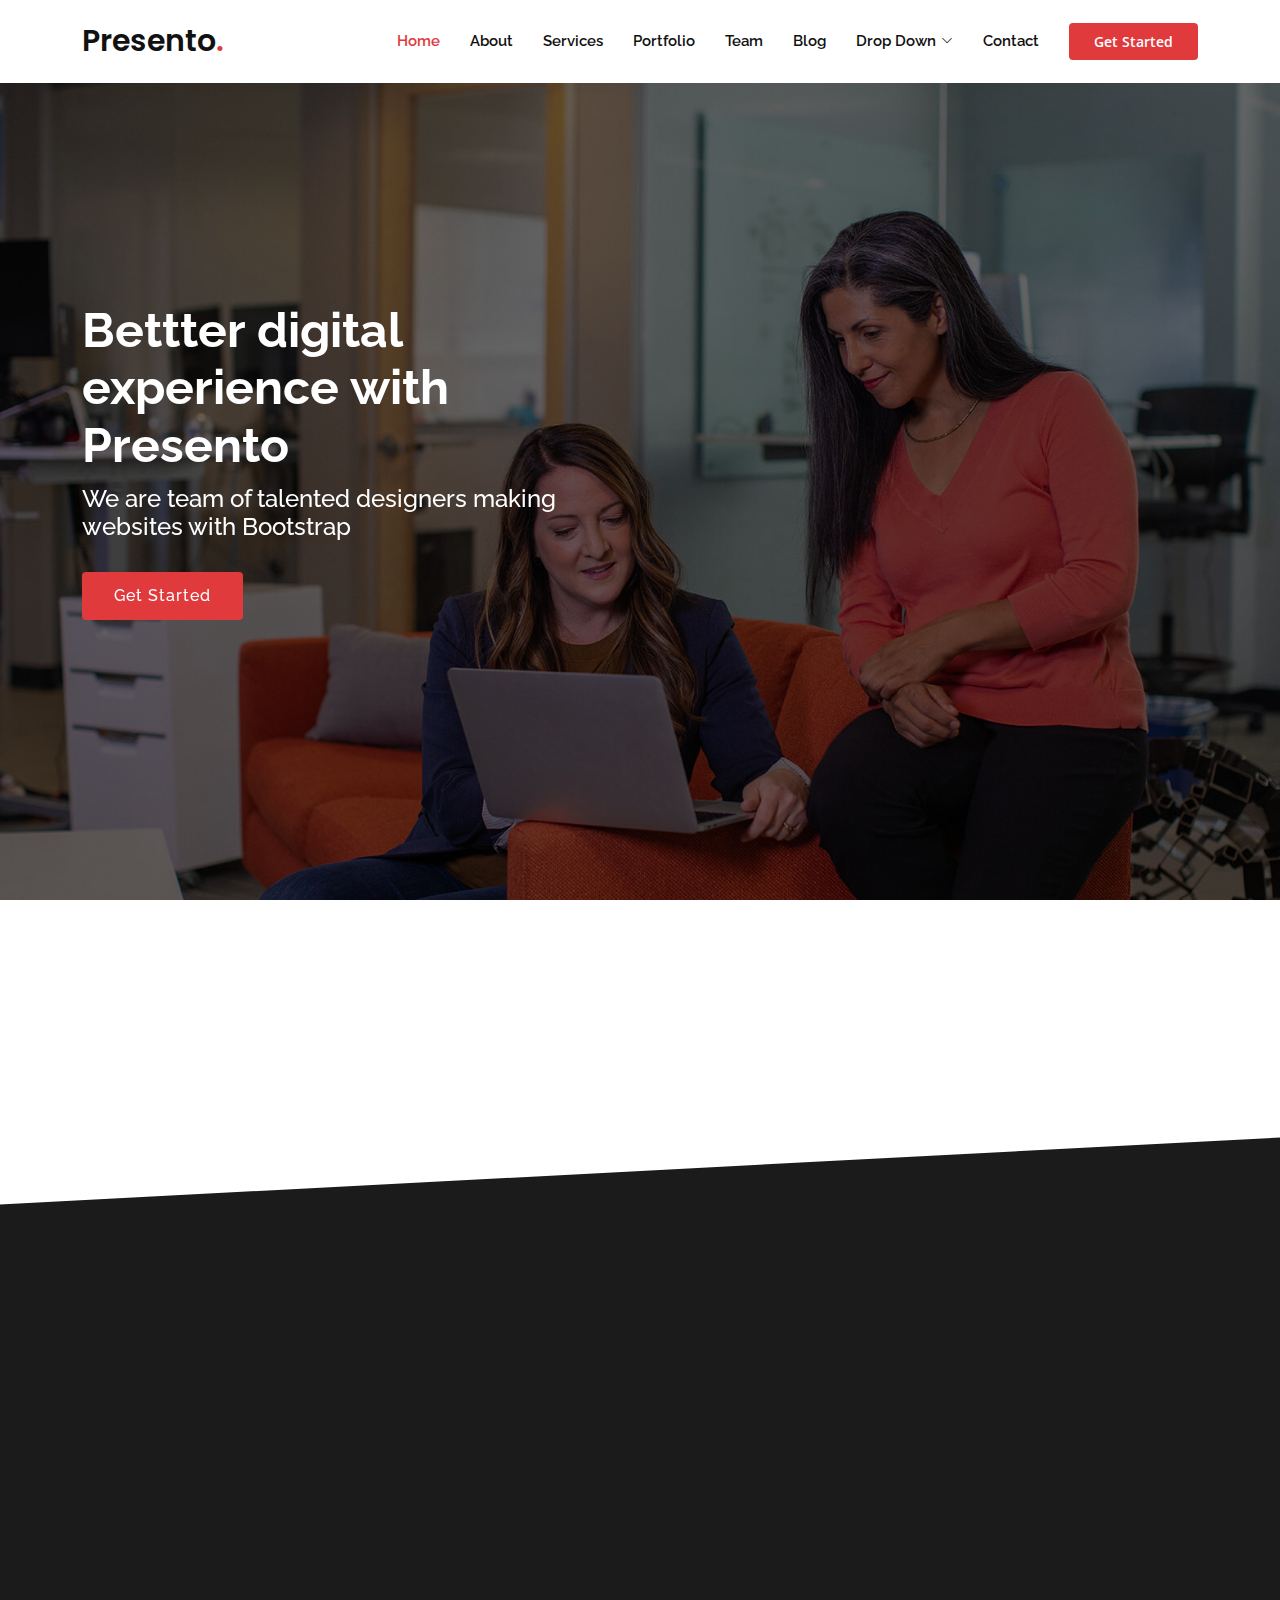
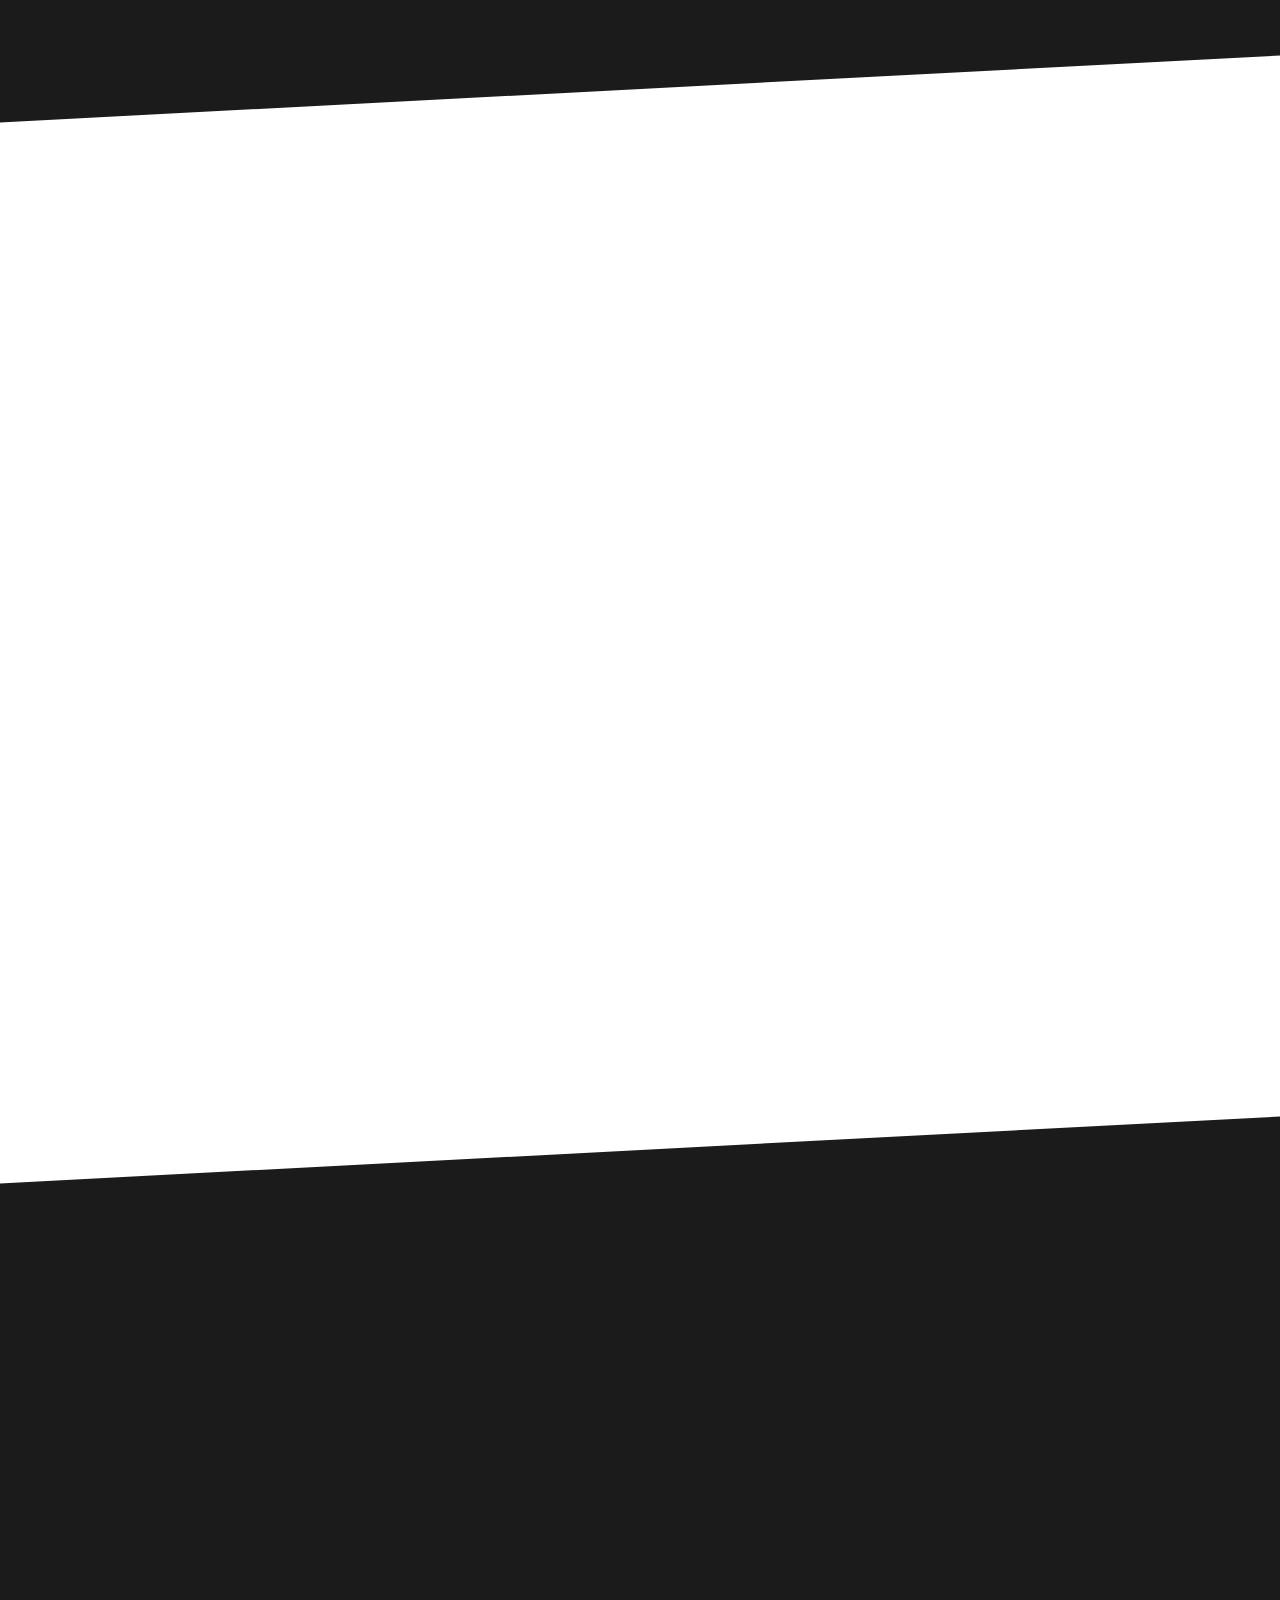
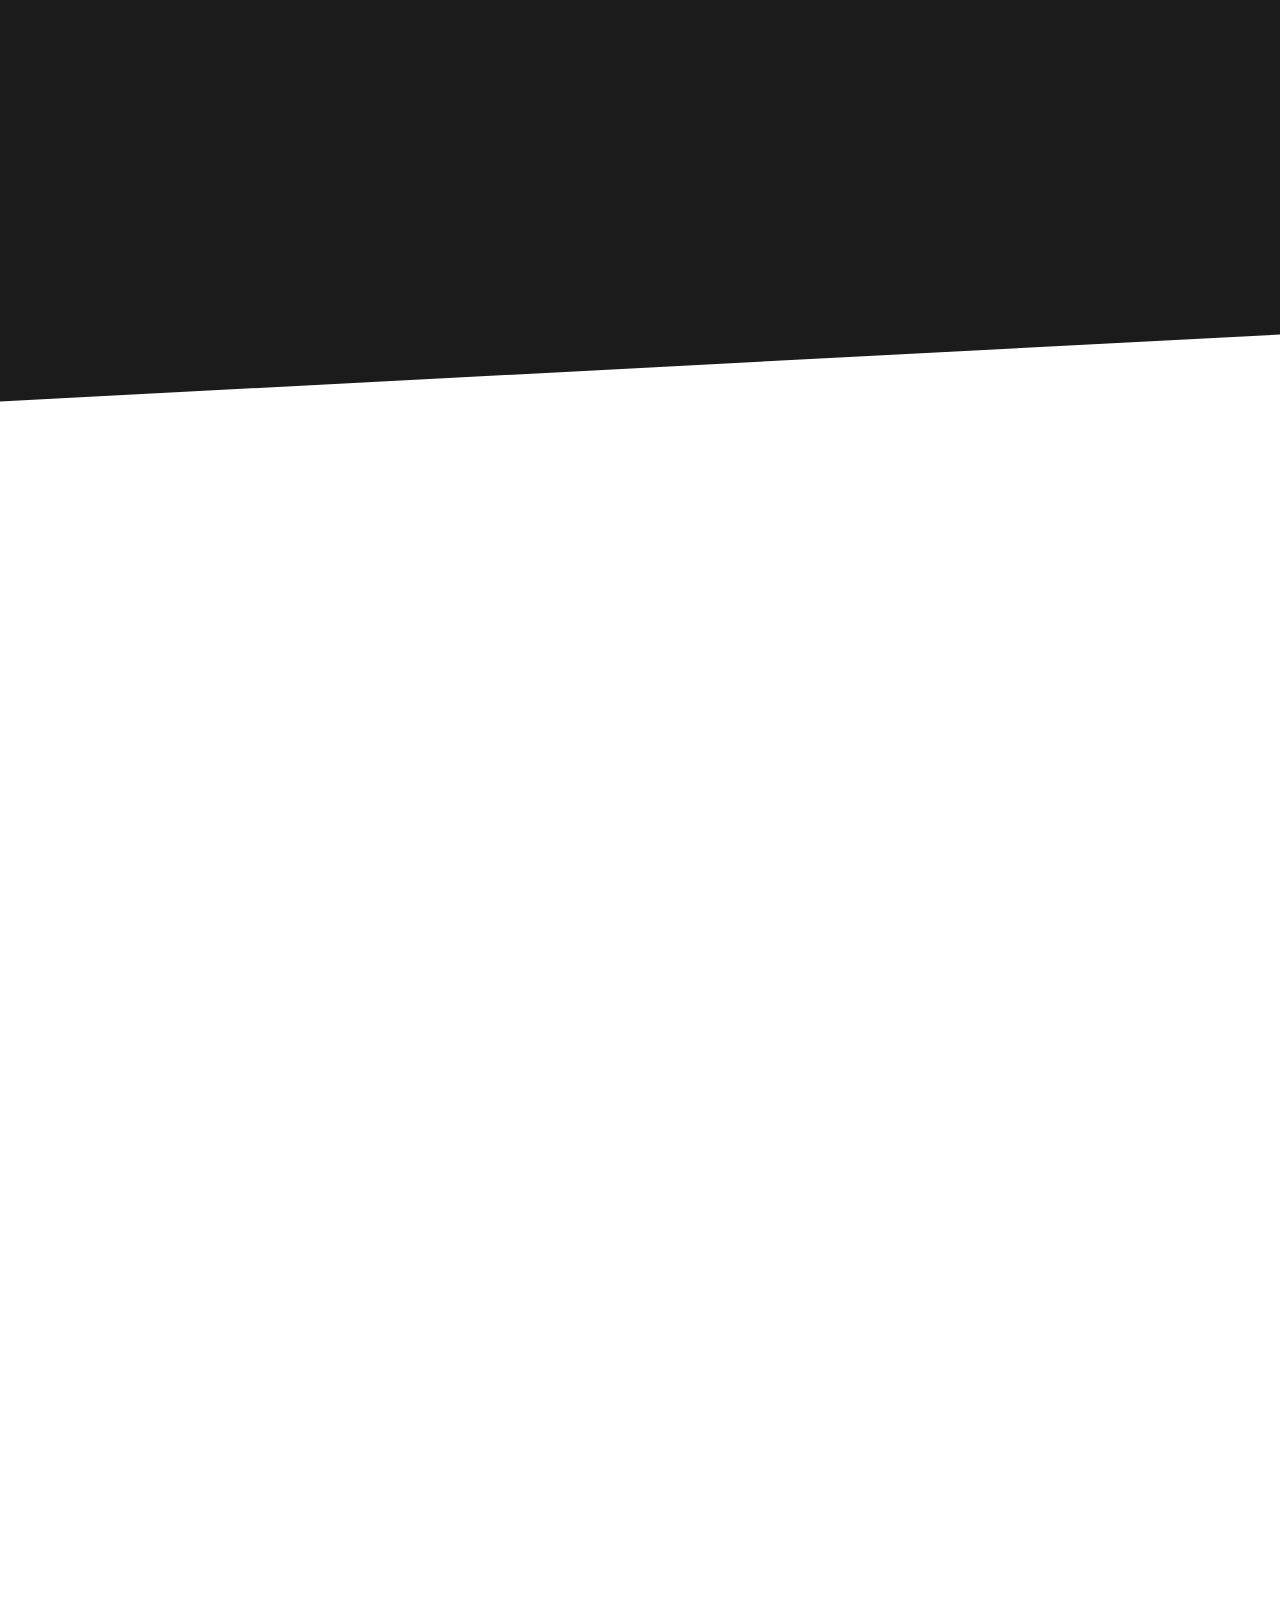
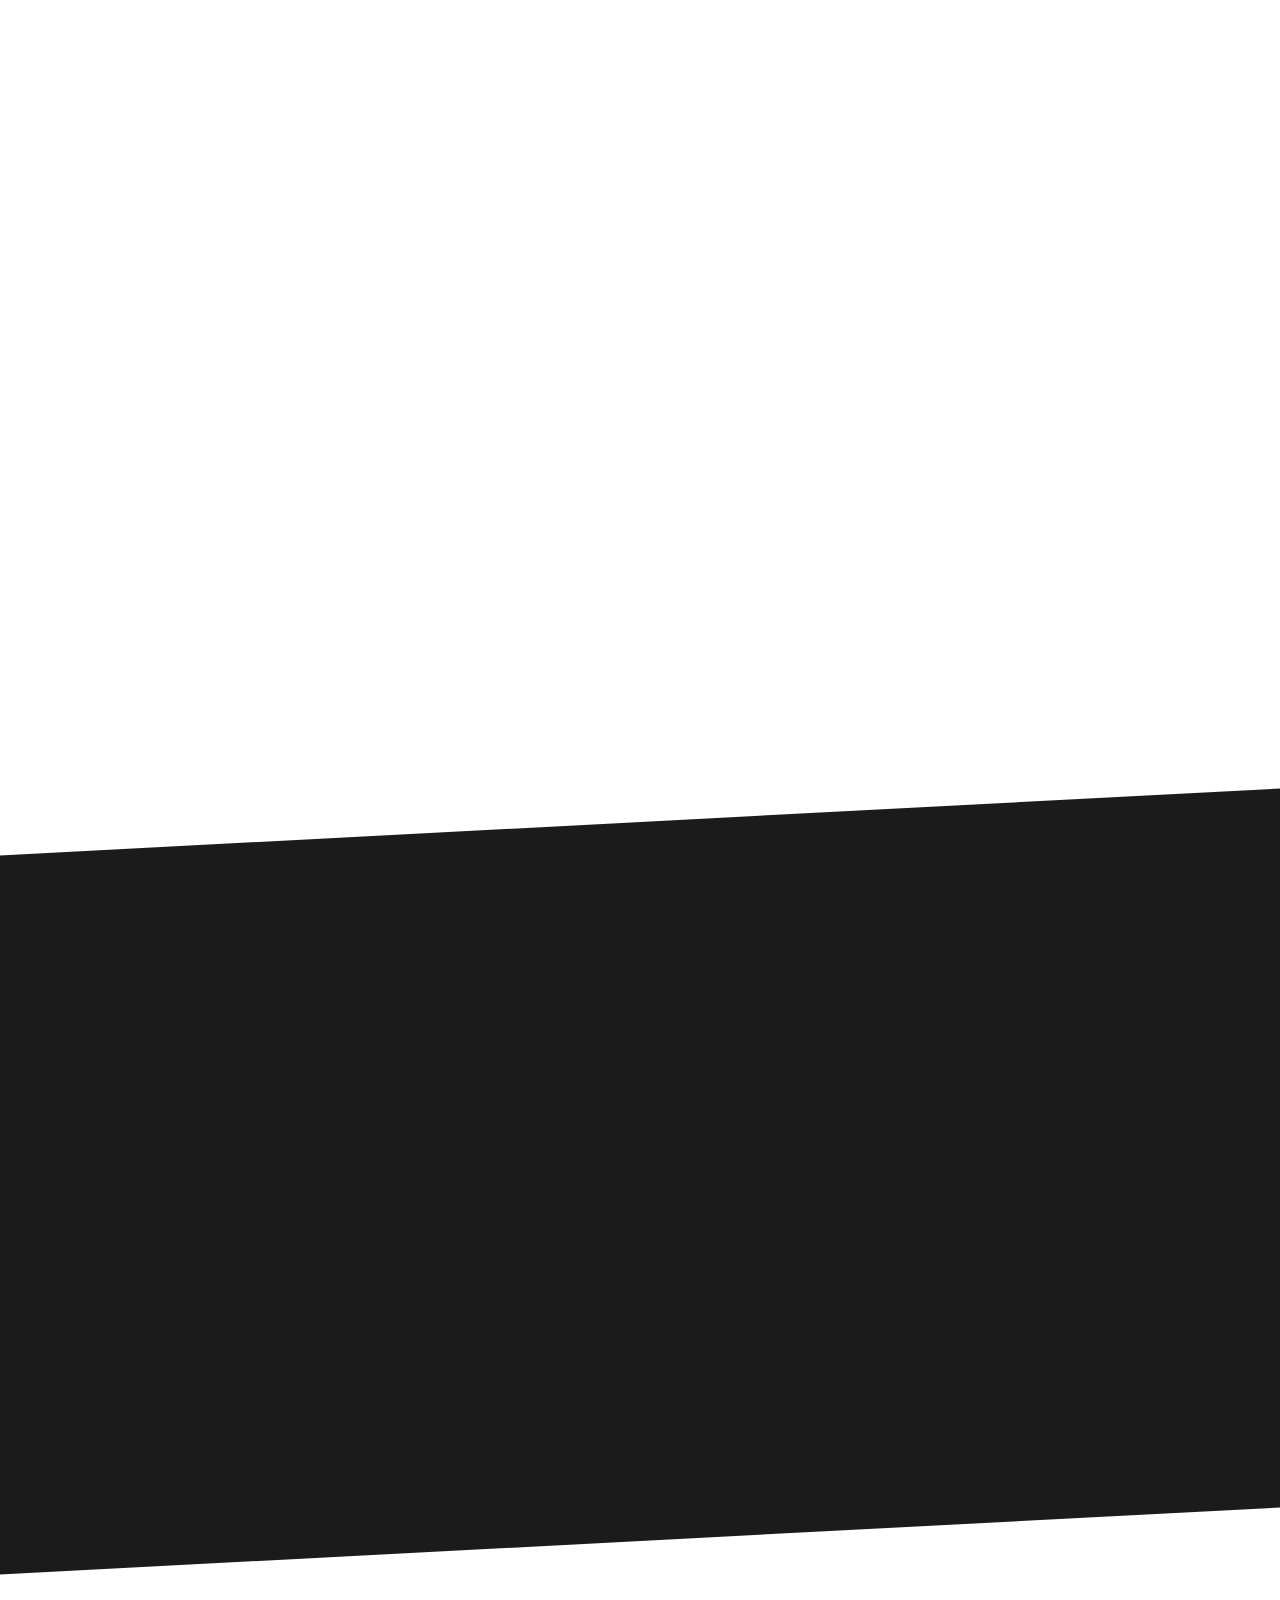
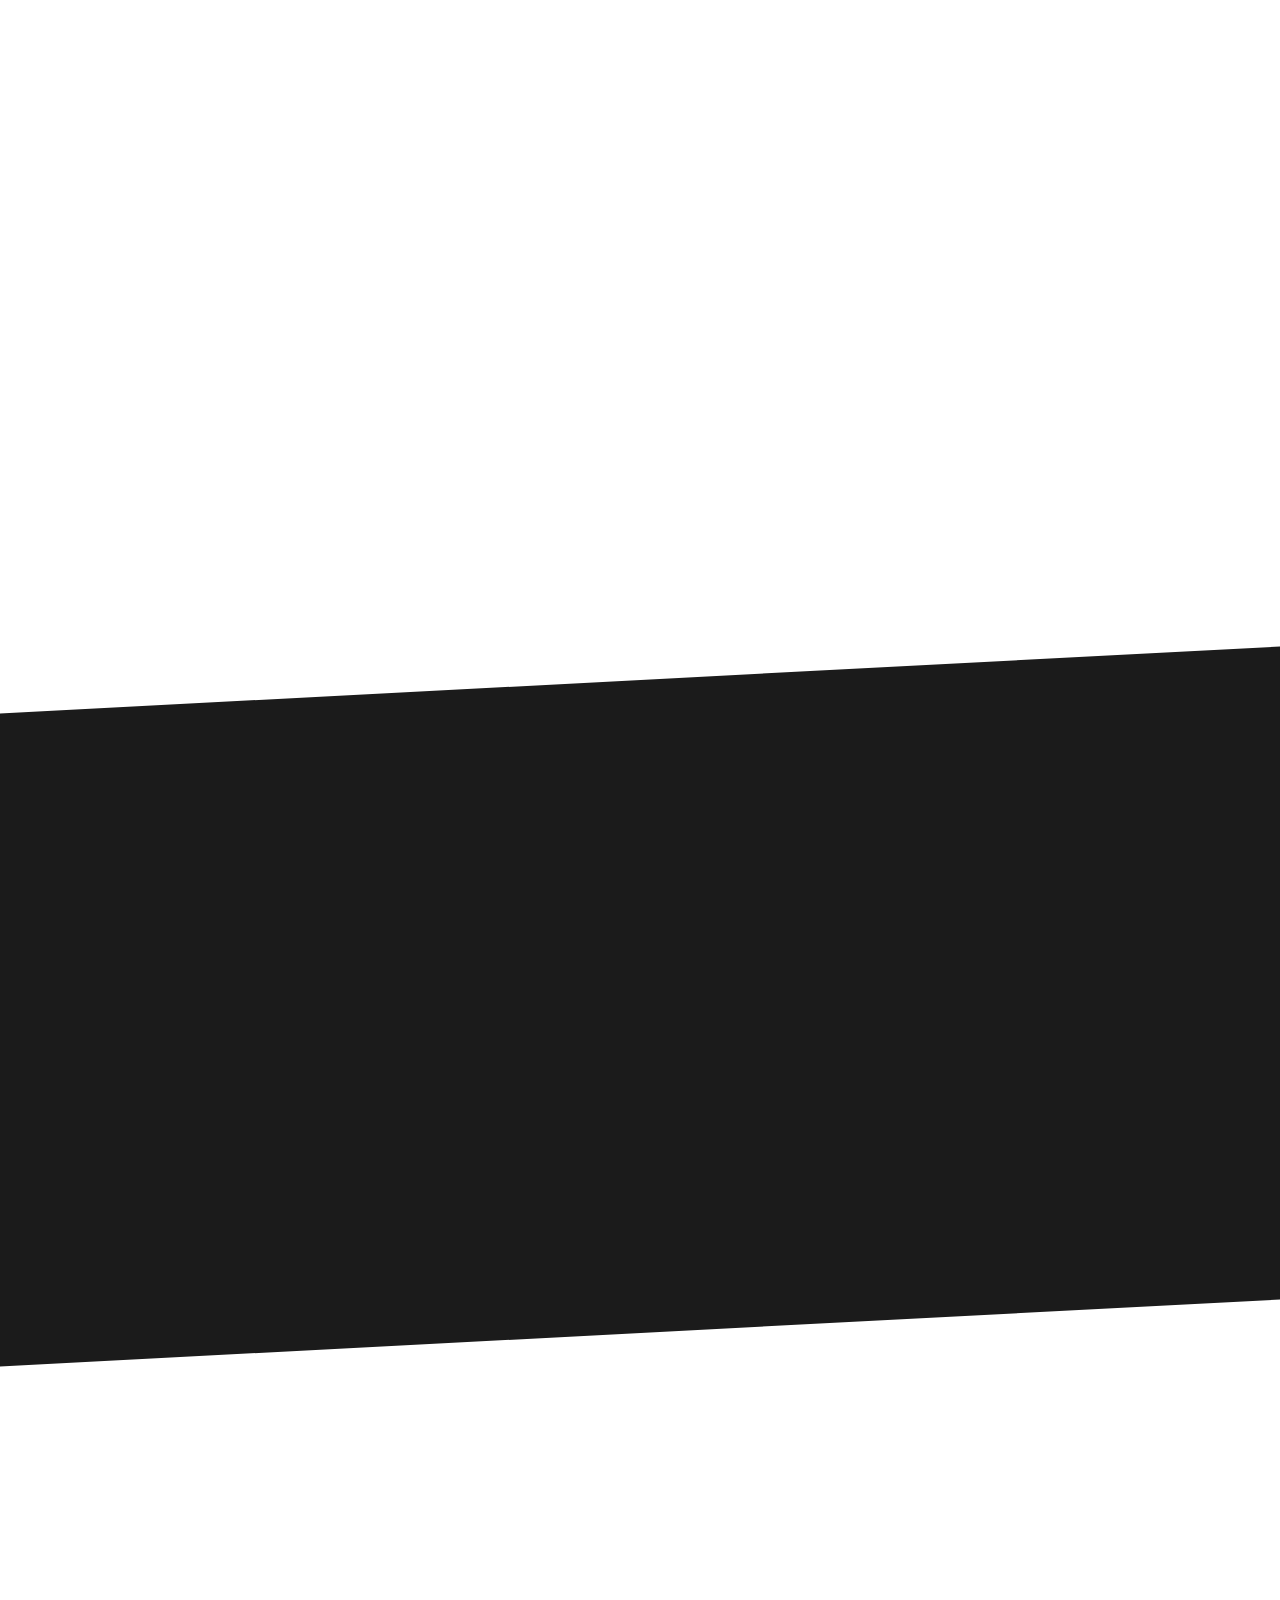
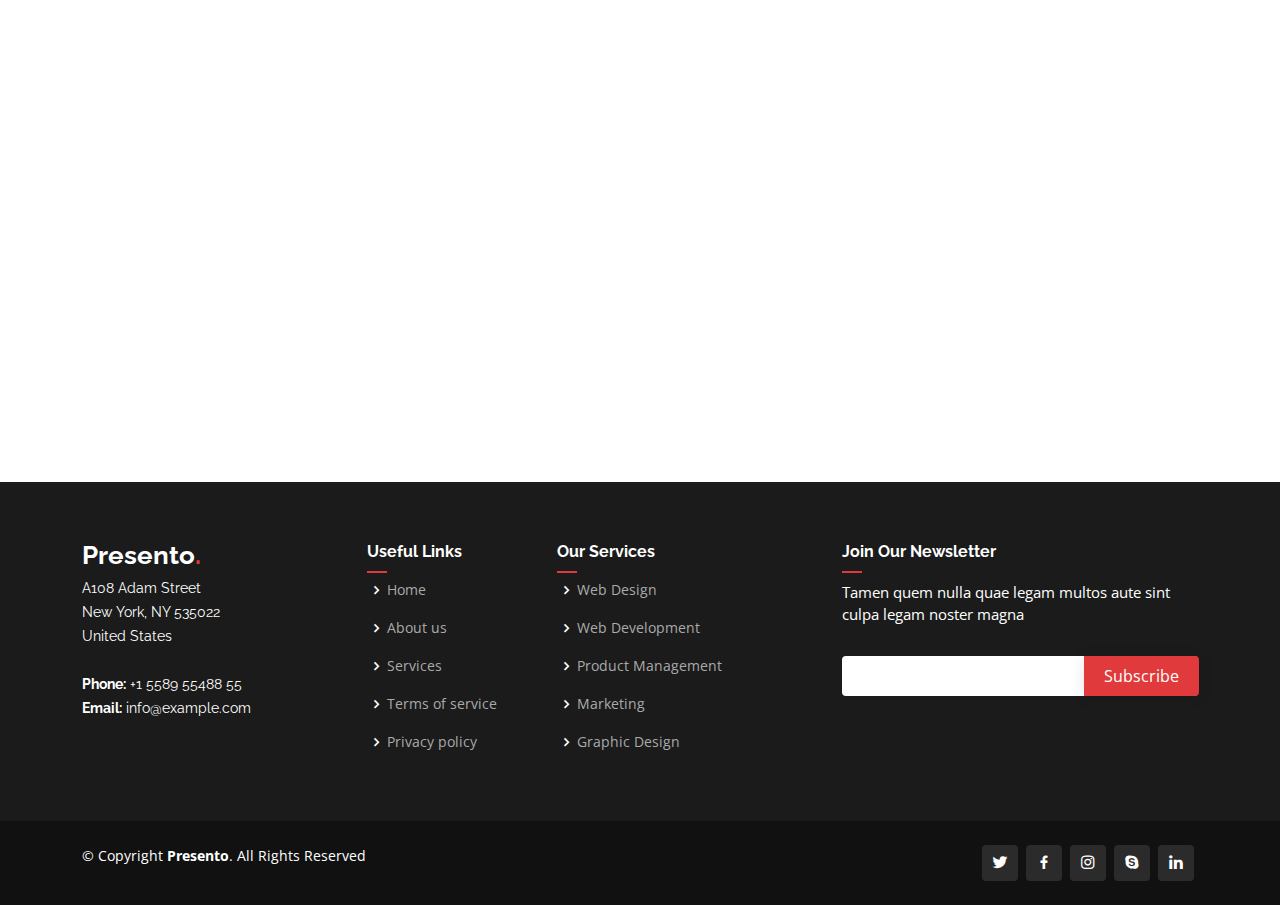
<file: Templates/Presento-pro/index.html>
<!DOCTYPE html>
<html lang="en">

<head>
  <meta charset="utf-8">
  <meta content="width=device-width, initial-scale=1.0" name="viewport">

  <title>Presento Bootstrap Template - Index</title>
  <meta content="" name="description">
  <meta content="" name="keywords">

  <!-- Favicons -->
  <link href="assets/img/favicon.png" rel="icon">
  <link href="assets/img/apple-touch-icon.png" rel="apple-touch-icon">

  <!-- Google Fonts -->
  <link href="https://fonts.googleapis.com/css?family=Open+Sans:300,300i,400,400i,600,600i,700,700i|Raleway:300,300i,400,400i,500,500i,600,600i,700,700i|Poppins:300,300i,400,400i,500,500i,600,600i,700,700i" rel="stylesheet">

  <!-- Vendor CSS Files -->
  <link href="assets/vendor/aos/aos.css" rel="stylesheet">
  <link href="assets/vendor/bootstrap/css/bootstrap.min.css" rel="stylesheet">
  <link href="assets/vendor/bootstrap-icons/bootstrap-icons.css" rel="stylesheet">
  <link href="assets/vendor/boxicons/css/boxicons.min.css" rel="stylesheet">
  <link href="assets/vendor/glightbox/css/glightbox.min.css" rel="stylesheet">
  <link href="assets/vendor/remixicon/remixicon.css" rel="stylesheet">
  <link href="assets/vendor/swiper/swiper-bundle.min.css" rel="stylesheet">

  <!-- Template Main CSS File -->
  <link href="assets/css/style.css" rel="stylesheet">

  <!-- =======================================================
  * Template Name: Presento - v3.3.0
  * Template URL: https://bootstrapmade.com/presento-bootstrap-corporate-template/
  * Author: BootstrapMade.com
  * License: https://bootstrapmade.com/license/
  ======================================================== -->
</head>

<body>

  <!-- ======= Header ======= -->
  <header id="header" class="fixed-top d-flex align-items-center">
    <div class="container d-flex align-items-center">
      <h1 class="logo me-auto"><a href="index.html">Presento<span>.</span></a></h1>
      <!-- Uncomment below if you prefer to use an image logo -->
      <!-- <a href="index.html" class="logo me-auto"><img src="assets/img/logo.png" alt=""></a>-->

      <nav id="navbar" class="navbar order-last order-lg-0">
        <ul>
          <li><a class="nav-link scrollto active" href="#hero">Home</a></li>
          <li><a class="nav-link scrollto" href="#about">About</a></li>
          <li><a class="nav-link scrollto" href="#services">Services</a></li>
          <li><a class="nav-link scrollto " href="#portfolio">Portfolio</a></li>
          <li><a class="nav-link scrollto" href="#team">Team</a></li>
          <li><a href="blog.html">Blog</a></li>
          <li class="dropdown"><a href="#"><span>Drop Down</span> <i class="bi bi-chevron-down"></i></a>
            <ul>
              <li><a href="#">Drop Down 1</a></li>
              <li class="dropdown"><a href="#"><span>Deep Drop Down</span> <i class="bi bi-chevron-right"></i></a>
                <ul>
                  <li><a href="#">Deep Drop Down 1</a></li>
                  <li><a href="#">Deep Drop Down 2</a></li>
                  <li><a href="#">Deep Drop Down 3</a></li>
                  <li><a href="#">Deep Drop Down 4</a></li>
                  <li><a href="#">Deep Drop Down 5</a></li>
                </ul>
              </li>
              <li><a href="#">Drop Down 2</a></li>
              <li><a href="#">Drop Down 3</a></li>
              <li><a href="#">Drop Down 4</a></li>
            </ul>
          </li>
          <li><a class="nav-link scrollto" href="#contact">Contact</a></li>
        </ul>
        <i class="bi bi-list mobile-nav-toggle"></i>
      </nav><!-- .navbar -->

      <a href="#about" class="get-started-btn scrollto">Get Started</a>
    </div>
  </header><!-- End Header -->

  <!-- ======= Hero Section ======= -->
  <section id="hero" class="d-flex align-items-center">

    <div class="container" data-aos="zoom-out" data-aos-delay="100">
      <div class="row">
        <div class="col-xl-6">
          <h1>Bettter digital experience with Presento</h1>
          <h2>We are team of talented designers making websites with Bootstrap</h2>
          <a href="#about" class="btn-get-started scrollto">Get Started</a>
        </div>
      </div>
    </div>

  </section><!-- End Hero -->

  <main id="main">

    <!-- ======= Clients Section ======= -->
    <section id="clients" class="clients">
      <div class="container" data-aos="zoom-in">

        <div class="clients-slider swiper-container">
          <div class="swiper-wrapper align-items-center">
            <div class="swiper-slide"><img src="assets/img/clients/client-1.png" class="img-fluid" alt=""></div>
            <div class="swiper-slide"><img src="assets/img/clients/client-2.png" class="img-fluid" alt=""></div>
            <div class="swiper-slide"><img src="assets/img/clients/client-3.png" class="img-fluid" alt=""></div>
            <div class="swiper-slide"><img src="assets/img/clients/client-4.png" class="img-fluid" alt=""></div>
            <div class="swiper-slide"><img src="assets/img/clients/client-5.png" class="img-fluid" alt=""></div>
            <div class="swiper-slide"><img src="assets/img/clients/client-6.png" class="img-fluid" alt=""></div>
            <div class="swiper-slide"><img src="assets/img/clients/client-7.png" class="img-fluid" alt=""></div>
            <div class="swiper-slide"><img src="assets/img/clients/client-8.png" class="img-fluid" alt=""></div>
          </div>
          <div class="swiper-pagination"></div>
        </div>

      </div>
    </section><!-- End Clients Section -->

    <!-- ======= About Section ======= -->
    <section id="about" class="about section-bg">
      <div class="container" data-aos="fade-up">

        <div class="row no-gutters">
          <div class="content col-xl-5 d-flex align-items-stretch">
            <div class="content">
              <h3>Voluptatem dignissimos provident quasi</h3>
              <p>
                Lorem ipsum dolor sit amet, consectetur adipiscing elit, sed do eiusmod tempor incididunt ut labore et dolore magna aliqua. Duis aute irure dolor in reprehenderit
              </p>
              <a href="#" class="about-btn"><span>About us</span> <i class="bx bx-chevron-right"></i></a>
            </div>
          </div>
          <div class="col-xl-7 d-flex align-items-stretch">
            <div class="icon-boxes d-flex flex-column justify-content-center">
              <div class="row">
                <div class="col-md-6 icon-box" data-aos="fade-up" data-aos-delay="100">
                  <i class="bx bx-receipt"></i>
                  <h4>Corporis voluptates sit</h4>
                  <p>Consequuntur sunt aut quasi enim aliquam quae harum pariatur laboris nisi ut aliquip</p>
                </div>
                <div class="col-md-6 icon-box" data-aos="fade-up" data-aos-delay="200">
                  <i class="bx bx-cube-alt"></i>
                  <h4>Ullamco laboris nisi</h4>
                  <p>Excepteur sint occaecat cupidatat non proident, sunt in culpa qui officia deserunt</p>
                </div>
                <div class="col-md-6 icon-box" data-aos="fade-up" data-aos-delay="300">
                  <i class="bx bx-images"></i>
                  <h4>Labore consequatur</h4>
                  <p>Aut suscipit aut cum nemo deleniti aut omnis. Doloribus ut maiores omnis facere</p>
                </div>
                <div class="col-md-6 icon-box" data-aos="fade-up" data-aos-delay="400">
                  <i class="bx bx-shield"></i>
                  <h4>Beatae veritatis</h4>
                  <p>Expedita veritatis consequuntur nihil tempore laudantium vitae denat pacta</p>
                </div>
              </div>
            </div><!-- End .content-->
          </div>
        </div>

      </div>
    </section><!-- End About Section -->

    <!-- ======= Counts Section ======= -->
    <section id="counts" class="counts">
      <div class="container" data-aos="fade-up">

        <div class="row">

          <div class="col-lg-3 col-md-6">
            <div class="count-box">
              <i class="bi bi-emoji-smile"></i>
              <span data-purecounter-start="0" data-purecounter-end="232" data-purecounter-duration="1" class="purecounter"></span>
              <p>Happy Clients</p>
            </div>
          </div>

          <div class="col-lg-3 col-md-6 mt-5 mt-md-0">
            <div class="count-box">
              <i class="bi bi-journal-richtext"></i>
              <span data-purecounter-start="0" data-purecounter-end="521" data-purecounter-duration="1" class="purecounter"></span>
              <p>Projects</p>
            </div>
          </div>

          <div class="col-lg-3 col-md-6 mt-5 mt-lg-0">
            <div class="count-box">
              <i class="bi bi-headset"></i>
              <span data-purecounter-start="0" data-purecounter-end="1463" data-purecounter-duration="1" class="purecounter"></span>
              <p>Hours Of Support</p>
            </div>
          </div>

          <div class="col-lg-3 col-md-6 mt-5 mt-lg-0">
            <div class="count-box">
              <i class="bi bi-people"></i>
              <span data-purecounter-start="0" data-purecounter-end="15" data-purecounter-duration="1" class="purecounter"></span>
              <p>Hard Workers</p>
            </div>
          </div>

        </div>

      </div>
    </section><!-- End Counts Section -->

    <!-- ======= Tabs Section ======= -->
    <section id="tabs" class="tabs">
      <div class="container" data-aos="fade-up">

        <ul class="nav nav-tabs row d-flex">
          <li class="nav-item col-3">
            <a class="nav-link active show" data-bs-toggle="tab" data-bs-target="#tab-1">
              <i class="ri-gps-line"></i>
              <h4 class="d-none d-lg-block">Modi sit est dela pireda nest</h4>
            </a>
          </li>
          <li class="nav-item col-3">
            <a class="nav-link" data-bs-toggle="tab" data-bs-target="#tab-2">
              <i class="ri-body-scan-line"></i>
              <h4 class="d-none d-lg-block">Unde praesenti mara setra le</h4>
            </a>
          </li>
          <li class="nav-item col-3">
            <a class="nav-link" data-bs-toggle="tab" data-bs-target="#tab-3">
              <i class="ri-sun-line"></i>
              <h4 class="d-none d-lg-block">Pariatur explica nitro dela</h4>
            </a>
          </li>
          <li class="nav-item col-3">
            <a class="nav-link" data-bs-toggle="tab" data-bs-target="#tab-4">
              <i class="ri-store-line"></i>
              <h4 class="d-none d-lg-block">Nostrum qui dile node</h4>
            </a>
          </li>
        </ul>

        <div class="tab-content">
          <div class="tab-pane active show" id="tab-1">
            <div class="row">
              <div class="col-lg-6 order-2 order-lg-1 mt-3 mt-lg-0" data-aos="fade-up" data-aos-delay="100">
                <h3>Voluptatem dignissimos provident quasi corporis voluptates sit assumenda.</h3>
                <p class="fst-italic">
                  Lorem ipsum dolor sit amet, consectetur adipiscing elit, sed do eiusmod tempor incididunt ut labore et dolore
                  magna aliqua.
                </p>
                <ul>
                  <li><i class="ri-check-double-line"></i> Ullamco laboris nisi ut aliquip ex ea commodo consequat.</li>
                  <li><i class="ri-check-double-line"></i> Duis aute irure dolor in reprehenderit in voluptate velit.</li>
                  <li><i class="ri-check-double-line"></i> Ullamco laboris nisi ut aliquip ex ea commodo consequat. Duis aute irure dolor in reprehenderit in voluptate trideta storacalaperda mastiro dolore eu fugiat nulla pariatur.</li>
                </ul>
                <p>
                  Ullamco laboris nisi ut aliquip ex ea commodo consequat. Duis aute irure dolor in reprehenderit in voluptate
                  velit esse cillum dolore eu fugiat nulla pariatur. Excepteur sint occaecat cupidatat non proident, sunt in
                  culpa qui officia deserunt mollit anim id est laborum
                </p>
              </div>
              <div class="col-lg-6 order-1 order-lg-2 text-center" data-aos="fade-up" data-aos-delay="200">
                <img src="assets/img/tabs-1.jpg" alt="" class="img-fluid">
              </div>
            </div>
          </div>
          <div class="tab-pane" id="tab-2">
            <div class="row">
              <div class="col-lg-6 order-2 order-lg-1 mt-3 mt-lg-0">
                <h3>Neque exercitationem debitis soluta quos debitis quo mollitia officia est</h3>
                <p>
                  Ullamco laboris nisi ut aliquip ex ea commodo consequat. Duis aute irure dolor in reprehenderit in voluptate
                  velit esse cillum dolore eu fugiat nulla pariatur. Excepteur sint occaecat cupidatat non proident, sunt in
                  culpa qui officia deserunt mollit anim id est laborum
                </p>
                <p class="fst-italic">
                  Lorem ipsum dolor sit amet, consectetur adipiscing elit, sed do eiusmod tempor incididunt ut labore et dolore
                  magna aliqua.
                </p>
                <ul>
                  <li><i class="ri-check-double-line"></i> Ullamco laboris nisi ut aliquip ex ea commodo consequat.</li>
                  <li><i class="ri-check-double-line"></i> Duis aute irure dolor in reprehenderit in voluptate velit.</li>
                  <li><i class="ri-check-double-line"></i> Provident mollitia neque rerum asperiores dolores quos qui a. Ipsum neque dolor voluptate nisi sed.</li>
                  <li><i class="ri-check-double-line"></i> Ullamco laboris nisi ut aliquip ex ea commodo consequat. Duis aute irure dolor in reprehenderit in voluptate trideta storacalaperda mastiro dolore eu fugiat nulla pariatur.</li>
                </ul>
              </div>
              <div class="col-lg-6 order-1 order-lg-2 text-center">
                <img src="assets/img/tabs-2.jpg" alt="" class="img-fluid">
              </div>
            </div>
          </div>
          <div class="tab-pane" id="tab-3">
            <div class="row">
              <div class="col-lg-6 order-2 order-lg-1 mt-3 mt-lg-0">
                <h3>Voluptatibus commodi ut accusamus ea repudiandae ut autem dolor ut assumenda</h3>
                <p>
                  Ullamco laboris nisi ut aliquip ex ea commodo consequat. Duis aute irure dolor in reprehenderit in voluptate
                  velit esse cillum dolore eu fugiat nulla pariatur. Excepteur sint occaecat cupidatat non proident, sunt in
                  culpa qui officia deserunt mollit anim id est laborum
                </p>
                <ul>
                  <li><i class="ri-check-double-line"></i> Ullamco laboris nisi ut aliquip ex ea commodo consequat.</li>
                  <li><i class="ri-check-double-line"></i> Duis aute irure dolor in reprehenderit in voluptate velit.</li>
                  <li><i class="ri-check-double-line"></i> Provident mollitia neque rerum asperiores dolores quos qui a. Ipsum neque dolor voluptate nisi sed.</li>
                </ul>
                <p class="fst-italic">
                  Lorem ipsum dolor sit amet, consectetur adipiscing elit, sed do eiusmod tempor incididunt ut labore et dolore
                  magna aliqua.
                </p>
              </div>
              <div class="col-lg-6 order-1 order-lg-2 text-center">
                <img src="assets/img/tabs-3.jpg" alt="" class="img-fluid">
              </div>
            </div>
          </div>
          <div class="tab-pane" id="tab-4">
            <div class="row">
              <div class="col-lg-6 order-2 order-lg-1 mt-3 mt-lg-0">
                <h3>Omnis fugiat ea explicabo sunt dolorum asperiores sequi inventore rerum</h3>
                <p>
                  Ullamco laboris nisi ut aliquip ex ea commodo consequat. Duis aute irure dolor in reprehenderit in voluptate
                  velit esse cillum dolore eu fugiat nulla pariatur. Excepteur sint occaecat cupidatat non proident, sunt in
                  culpa qui officia deserunt mollit anim id est laborum
                </p>
                <p class="fst-italic">
                  Lorem ipsum dolor sit amet, consectetur adipiscing elit, sed do eiusmod tempor incididunt ut labore et dolore
                  magna aliqua.
                </p>
                <ul>
                  <li><i class="ri-check-double-line"></i> Ullamco laboris nisi ut aliquip ex ea commodo consequat.</li>
                  <li><i class="ri-check-double-line"></i> Duis aute irure dolor in reprehenderit in voluptate velit.</li>
                  <li><i class="ri-check-double-line"></i> Ullamco laboris nisi ut aliquip ex ea commodo consequat. Duis aute irure dolor in reprehenderit in voluptate trideta storacalaperda mastiro dolore eu fugiat nulla pariatur.</li>
                </ul>
              </div>
              <div class="col-lg-6 order-1 order-lg-2 text-center">
                <img src="assets/img/tabs-4.jpg" alt="" class="img-fluid">
              </div>
            </div>
          </div>
        </div>

      </div>
    </section><!-- End Tabs Section -->

    <!-- ======= Services Section ======= -->
    <section id="services" class="services section-bg ">
      <div class="container" data-aos="fade-up">

        <div class="section-title">
          <h2>Services</h2>
          <p>Magnam dolores commodi suscipit. Necessitatibus eius consequatur ex aliquid fuga eum quidem. Sit sint consectetur velit. Quisquam quos quisquam cupiditate. Et nemo qui impedit suscipit alias ea.</p>
        </div>

        <div class="row">
          <div class="col-md-6">
            <div class="icon-box" data-aos="fade-up" data-aos-delay="100">
              <i class="bi bi-briefcase"></i>
              <h4><a href="#">Lorem Ipsum</a></h4>
              <p>Voluptatum deleniti atque corrupti quos dolores et quas molestias excepturi sint occaecati cupiditate non provident</p>
            </div>
          </div>
          <div class="col-md-6 mt-4 mt-md-0">
            <div class="icon-box" data-aos="fade-up" data-aos-delay="200">
              <i class="bi bi-card-checklist"></i>
              <h4><a href="#">Dolor Sitema</a></h4>
              <p>Minim veniam, quis nostrud exercitation ullamco laboris nisi ut aliquip ex ea commodo consequat tarad limino ata</p>
            </div>
          </div>
          <div class="col-md-6 mt-4 mt-md-0">
            <div class="icon-box" data-aos="fade-up" data-aos-delay="300">
              <i class="bi bi-bar-chart"></i>
              <h4><a href="#">Sed ut perspiciatis</a></h4>
              <p>Duis aute irure dolor in reprehenderit in voluptate velit esse cillum dolore eu fugiat nulla pariatur</p>
            </div>
          </div>
          <div class="col-md-6 mt-4 mt-md-0">
            <div class="icon-box" data-aos="fade-up" data-aos-delay="400">
              <i class="bi bi-binoculars"></i>
              <h4><a href="#">Nemo Enim</a></h4>
              <p>Excepteur sint occaecat cupidatat non proident, sunt in culpa qui officia deserunt mollit anim id est laborum</p>
            </div>
          </div>
          <div class="col-md-6 mt-4 mt-md-0">
            <div class="icon-box" data-aos="fade-up" data-aos-delay="500">
              <i class="bi bi-brightness-high"></i>
              <h4><a href="#">Magni Dolore</a></h4>
              <p>At vero eos et accusamus et iusto odio dignissimos ducimus qui blanditiis praesentium voluptatum deleniti atque</p>
            </div>
          </div>
          <div class="col-md-6 mt-4 mt-md-0">
            <div class="icon-box" data-aos="fade-up" data-aos-delay="600">
              <i class="bi bi-calendar4-week"></i>
              <h4><a href="#">Eiusmod Tempor</a></h4>
              <p>Et harum quidem rerum facilis est et expedita distinctio. Nam libero tempore, cum soluta nobis est eligendi</p>
            </div>
          </div>
        </div>

      </div>
    </section><!-- End Services Section -->

    <!-- ======= Portfolio Section ======= -->
    <section id="portfolio" class="portfolio">
      <div class="container" data-aos="fade-up">

        <div class="section-title">
          <h2>Portfolio</h2>
          <p>Magnam dolores commodi suscipit. Necessitatibus eius consequatur ex aliquid fuga eum quidem. Sit sint consectetur velit. Quisquam quos quisquam cupiditate. Et nemo qui impedit suscipit alias ea.</p>
        </div>

        <div class="row" data-aos="fade-up" data-aos-delay="100">
          <div class="col-lg-12 d-flex justify-content-center">
            <ul id="portfolio-flters">
              <li data-filter="*" class="filter-active">All</li>
              <li data-filter=".filter-app">App</li>
              <li data-filter=".filter-card">Card</li>
              <li data-filter=".filter-web">Web</li>
            </ul>
          </div>
        </div>

        <div class="row portfolio-container" data-aos="fade-up" data-aos-delay="200">

          <div class="col-lg-4 col-md-6 portfolio-item filter-app">
            <div class="portfolio-wrap">
              <img src="assets/img/portfolio/portfolio-1.jpg" class="img-fluid" alt="">
              <div class="portfolio-info">
                <h4>App 1</h4>
                <p>App</p>
                <div class="portfolio-links">
                  <a href="assets/img/portfolio/portfolio-1.jpg" data-gallery="portfolioGallery" class="portfolio-lightbox" title="App 1"><i class="bx bx-plus"></i></a>
                  <a href="portfolio-details.html" title="More Details"><i class="bx bx-link"></i></a>
                </div>
              </div>
            </div>
          </div>

          <div class="col-lg-4 col-md-6 portfolio-item filter-web">
            <div class="portfolio-wrap">
              <img src="assets/img/portfolio/portfolio-2.jpg" class="img-fluid" alt="">
              <div class="portfolio-info">
                <h4>Web 3</h4>
                <p>Web</p>
                <div class="portfolio-links">
                  <a href="assets/img/portfolio/portfolio-2.jpg" data-gallery="portfolioGallery" class="portfolio-lightbox" title="Web 3"><i class="bx bx-plus"></i></a>
                  <a href="portfolio-details.html" title="More Details"><i class="bx bx-link"></i></a>
                </div>
              </div>
            </div>
          </div>

          <div class="col-lg-4 col-md-6 portfolio-item filter-app">
            <div class="portfolio-wrap">
              <img src="assets/img/portfolio/portfolio-3.jpg" class="img-fluid" alt="">
              <div class="portfolio-info">
                <h4>App 2</h4>
                <p>App</p>
                <div class="portfolio-links">
                  <a href="assets/img/portfolio/portfolio-3.jpg" data-gallery="portfolioGallery" class="portfolio-lightbox" title="App 2"><i class="bx bx-plus"></i></a>
                  <a href="portfolio-details.html" title="More Details"><i class="bx bx-link"></i></a>
                </div>
              </div>
            </div>
          </div>

          <div class="col-lg-4 col-md-6 portfolio-item filter-card">
            <div class="portfolio-wrap">
              <img src="assets/img/portfolio/portfolio-4.jpg" class="img-fluid" alt="">
              <div class="portfolio-info">
                <h4>Card 2</h4>
                <p>Card</p>
                <div class="portfolio-links">
                  <a href="assets/img/portfolio/portfolio-4.jpg" data-gallery="portfolioGallery" class="portfolio-lightbox" title="Card 2"><i class="bx bx-plus"></i></a>
                  <a href="portfolio-details.html" title="More Details"><i class="bx bx-link"></i></a>
                </div>
              </div>
            </div>
          </div>

          <div class="col-lg-4 col-md-6 portfolio-item filter-web">
            <div class="portfolio-wrap">
              <img src="assets/img/portfolio/portfolio-5.jpg" class="img-fluid" alt="">
              <div class="portfolio-info">
                <h4>Web 2</h4>
                <p>Web</p>
                <div class="portfolio-links">
                  <a href="assets/img/portfolio/portfolio-5.jpg" data-gallery="portfolioGallery" class="portfolio-lightbox" title="Web 2"><i class="bx bx-plus"></i></a>
                  <a href="portfolio-details.html" title="More Details"><i class="bx bx-link"></i></a>
                </div>
              </div>
            </div>
          </div>

          <div class="col-lg-4 col-md-6 portfolio-item filter-app">
            <div class="portfolio-wrap">
              <img src="assets/img/portfolio/portfolio-6.jpg" class="img-fluid" alt="">
              <div class="portfolio-info">
                <h4>App 3</h4>
                <p>App</p>
                <div class="portfolio-links">
                  <a href="assets/img/portfolio/portfolio-6.jpg" data-gallery="portfolioGallery" class="portfolio-lightbox" title="App 3"><i class="bx bx-plus"></i></a>
                  <a href="portfolio-details.html" title="More Details"><i class="bx bx-link"></i></a>
                </div>
              </div>
            </div>
          </div>

          <div class="col-lg-4 col-md-6 portfolio-item filter-card">
            <div class="portfolio-wrap">
              <img src="assets/img/portfolio/portfolio-7.jpg" class="img-fluid" alt="">
              <div class="portfolio-info">
                <h4>Card 1</h4>
                <p>Card</p>
                <div class="portfolio-links">
                  <a href="assets/img/portfolio/portfolio-7.jpg" data-gallery="portfolioGallery" class="portfolio-lightbox" title="Card 1"><i class="bx bx-plus"></i></a>
                  <a href="portfolio-details.html" title="More Details"><i class="bx bx-link"></i></a>
                </div>
              </div>
            </div>
          </div>

          <div class="col-lg-4 col-md-6 portfolio-item filter-card">
            <div class="portfolio-wrap">
              <img src="assets/img/portfolio/portfolio-8.jpg" class="img-fluid" alt="">
              <div class="portfolio-info">
                <h4>Card 3</h4>
                <p>Card</p>
                <div class="portfolio-links">
                  <a href="assets/img/portfolio/portfolio-8.jpg" data-gallery="portfolioGallery" class="portfolio-lightbox" title="Card 3"><i class="bx bx-plus"></i></a>
                  <a href="portfolio-details.html" title="More Details"><i class="bx bx-link"></i></a>
                </div>
              </div>
            </div>
          </div>

          <div class="col-lg-4 col-md-6 portfolio-item filter-web">
            <div class="portfolio-wrap">
              <img src="assets/img/portfolio/portfolio-9.jpg" class="img-fluid" alt="">
              <div class="portfolio-info">
                <h4>Web 3</h4>
                <p>Web</p>
                <div class="portfolio-links">
                  <a href="assets/img/portfolio/portfolio-9.jpg" data-gallery="portfolioGallery" class="portfolio-lightbox" title="Web 3"><i class="bx bx-plus"></i></a>
                  <a href="portfolio-details.html" title="More Details"><i class="bx bx-link"></i></a>
                </div>
              </div>
            </div>
          </div>

        </div>

      </div>
    </section><!-- End Portfolio Section -->

    <!-- ======= Testimonials Section ======= -->
    <section id="testimonials" class="testimonials">
      <div class="container" data-aos="fade-up">
        <div class="section-title">
          <h2>Testimonials</h2>
          <p>Magnam dolores commodi suscipit. Necessitatibus eius consequatur ex aliquid fuga eum quidem. Sit sint consectetur velit. Quisquam quos quisquam cupiditate. Et nemo qui impedit suscipit alias ea.</p>
        </div>

        <div class="testimonials-slider swiper-container" data-aos="fade-up" data-aos-delay="100">
          <div class="swiper-wrapper">

            <div class="swiper-slide">
              <div class="testimonial-wrap">
                <div class="testimonial-item">
                  <img src="assets/img/testimonials/testimonials-1.jpg" class="testimonial-img" alt="">
                  <h3>Saul Goodman</h3>
                  <h4>Ceo &amp; Founder</h4>
                  <p>
                    <i class="bx bxs-quote-alt-left quote-icon-left"></i>
                    Proin iaculis purus consequat sem cure digni ssim donec porttitora entum suscipit rhoncus. Accusantium quam, ultricies eget id, aliquam eget nibh et. Maecen aliquam, risus at semper.
                    <i class="bx bxs-quote-alt-right quote-icon-right"></i>
                  </p>
                </div>
              </div>
            </div><!-- End testimonial item -->

            <div class="swiper-slide">
              <div class="testimonial-wrap">
                <div class="testimonial-item">
                  <img src="assets/img/testimonials/testimonials-2.jpg" class="testimonial-img" alt="">
                  <h3>Sara Wilsson</h3>
                  <h4>Designer</h4>
                  <p>
                    <i class="bx bxs-quote-alt-left quote-icon-left"></i>
                    Export tempor illum tamen malis malis eram quae irure esse labore quem cillum quid cillum eram malis quorum velit fore eram velit sunt aliqua noster fugiat irure amet legam anim culpa.
                    <i class="bx bxs-quote-alt-right quote-icon-right"></i>
                  </p>
                </div>
              </div>
            </div><!-- End testimonial item -->

            <div class="swiper-slide">
              <div class="testimonial-wrap">
                <div class="testimonial-item">
                  <img src="assets/img/testimonials/testimonials-3.jpg" class="testimonial-img" alt="">
                  <h3>Jena Karlis</h3>
                  <h4>Store Owner</h4>
                  <p>
                    <i class="bx bxs-quote-alt-left quote-icon-left"></i>
                    Enim nisi quem export duis labore cillum quae magna enim sint quorum nulla quem veniam duis minim tempor labore quem eram duis noster aute amet eram fore quis sint minim.
                    <i class="bx bxs-quote-alt-right quote-icon-right"></i>
                  </p>
                </div>
              </div>
            </div><!-- End testimonial item -->

            <div class="swiper-slide">
              <div class="testimonial-wrap">
                <div class="testimonial-item">
                  <img src="assets/img/testimonials/testimonials-4.jpg" class="testimonial-img" alt="">
                  <h3>Matt Brandon</h3>
                  <h4>Freelancer</h4>
                  <p>
                    <i class="bx bxs-quote-alt-left quote-icon-left"></i>
                    Fugiat enim eram quae cillum dolore dolor amet nulla culpa multos export minim fugiat minim velit minim dolor enim duis veniam ipsum anim magna sunt elit fore quem dolore labore illum veniam.
                    <i class="bx bxs-quote-alt-right quote-icon-right"></i>
                  </p>
                </div>
              </div>
            </div><!-- End testimonial item -->

            <div class="swiper-slide">
              <div class="testimonial-wrap">
                <div class="testimonial-item">
                  <img src="assets/img/testimonials/testimonials-5.jpg" class="testimonial-img" alt="">
                  <h3>John Larson</h3>
                  <h4>Entrepreneur</h4>
                  <p>
                    <i class="bx bxs-quote-alt-left quote-icon-left"></i>
                    Quis quorum aliqua sint quem legam fore sunt eram irure aliqua veniam tempor noster veniam enim culpa labore duis sunt culpa nulla illum cillum fugiat esse veniam culpa fore nisi cillum quid.
                    <i class="bx bxs-quote-alt-right quote-icon-right"></i>
                  </p>
                </div>
              </div>
            </div><!-- End testimonial item -->

          </div>
          <div class="swiper-pagination"></div>
        </div>

      </div>
    </section><!-- End Testimonials Section -->

    <!-- ======= Pricing Section ======= -->
    <section id="pricing" class="pricing section-bg">
      <div class="container" data-aos="fade-up">

        <div class="section-title">
          <h2>Pricing</h2>
          <p>Magnam dolores commodi suscipit. Necessitatibus eius consequatur ex aliquid fuga eum quidem. Sit sint consectetur velit. Quisquam quos quisquam cupiditate. Et nemo qui impedit suscipit alias ea.</p>
        </div>

        <div class="row">

          <div class="col-lg-4 col-md-6">
            <div class="box" data-aos="fade-up" data-aos-delay="100">
              <h3>Free</h3>
              <h4><sup>$</sup>0<span> / month</span></h4>
              <ul>
                <li>Aida dere</li>
                <li>Nec feugiat nisl</li>
                <li>Nulla at volutpat dola</li>
                <li class="na">Pharetra massa</li>
                <li class="na">Massa ultricies mi</li>
              </ul>
              <div class="btn-wrap">
                <a href="#" class="btn-buy">Buy Now</a>
              </div>
            </div>
          </div>

          <div class="col-lg-4 col-md-6 mt-4 mt-md-0">
            <div class="box featured" data-aos="fade-up" data-aos-delay="200">
              <h3>Business</h3>
              <h4><sup>$</sup>19<span> / month</span></h4>
              <ul>
                <li>Aida dere</li>
                <li>Nec feugiat nisl</li>
                <li>Nulla at volutpat dola</li>
                <li>Pharetra massa</li>
                <li class="na">Massa ultricies mi</li>
              </ul>
              <div class="btn-wrap">
                <a href="#" class="btn-buy">Buy Now</a>
              </div>
            </div>
          </div>

          <div class="col-lg-4 col-md-6 mt-4 mt-lg-0">
            <div class="box" data-aos="fade-up" data-aos-delay="300">
              <h3>Developer</h3>
              <h4><sup>$</sup>29<span> / month</span></h4>
              <ul>
                <li>Aida dere</li>
                <li>Nec feugiat nisl</li>
                <li>Nulla at volutpat dola</li>
                <li>Pharetra massa</li>
                <li>Massa ultricies mi</li>
              </ul>
              <div class="btn-wrap">
                <a href="#" class="btn-buy">Buy Now</a>
              </div>
            </div>
          </div>

        </div>

      </div>
    </section><!-- End Pricing Section -->

    <!-- ======= Frequently Asked Questions Section ======= -->
    <section id="faq" class="faq">
      <div class="container" data-aos="fade-up">

        <div class="section-title">
          <h2>Frequently Asked Questions</h2>
        </div>

        <ul class="faq-list accordion" data-aos="fade-up">

          <li>
            <a data-bs-toggle="collapse" class="collapsed" data-bs-target="#faq1">Non consectetur a erat nam at lectus urna duis? <i class="bx bx-chevron-down icon-show"></i><i class="bx bx-x icon-close"></i></a>
            <div id="faq1" class="collapse" data-bs-parent=".faq-list">
              <p>
                Feugiat pretium nibh ipsum consequat. Tempus iaculis urna id volutpat lacus laoreet non curabitur gravida. Venenatis lectus magna fringilla urna porttitor rhoncus dolor purus non.
              </p>
            </div>
          </li>

          <li>
            <a data-bs-toggle="collapse" data-bs-target="#faq2" class="collapsed">Feugiat scelerisque varius morbi enim nunc faucibus a pellentesque? <i class="bx bx-chevron-down icon-show"></i><i class="bx bx-x icon-close"></i></a>
            <div id="faq2" class="collapse" data-bs-parent=".faq-list">
              <p>
                Dolor sit amet consectetur adipiscing elit pellentesque habitant morbi. Id interdum velit laoreet id donec ultrices. Fringilla phasellus faucibus scelerisque eleifend donec pretium. Est pellentesque elit ullamcorper dignissim. Mauris ultrices eros in cursus turpis massa tincidunt dui.
              </p>
            </div>
          </li>

          <li>
            <a data-bs-toggle="collapse" data-bs-target="#faq3" class="collapsed">Dolor sit amet consectetur adipiscing elit pellentesque habitant morbi? <i class="bx bx-chevron-down icon-show"></i><i class="bx bx-x icon-close"></i></a>
            <div id="faq3" class="collapse" data-bs-parent=".faq-list">
              <p>
                Eleifend mi in nulla posuere sollicitudin aliquam ultrices sagittis orci. Faucibus pulvinar elementum integer enim. Sem nulla pharetra diam sit amet nisl suscipit. Rutrum tellus pellentesque eu tincidunt. Lectus urna duis convallis convallis tellus. Urna molestie at elementum eu facilisis sed odio morbi quis
              </p>
            </div>
          </li>

          <li>
            <a data-bs-toggle="collapse" data-bs-target="#faq4" class="collapsed">Ac odio tempor orci dapibus. Aliquam eleifend mi in nulla? <i class="bx bx-chevron-down icon-show"></i><i class="bx bx-x icon-close"></i></a>
            <div id="faq4" class="collapse" data-bs-parent=".faq-list">
              <p>
                Dolor sit amet consectetur adipiscing elit pellentesque habitant morbi. Id interdum velit laoreet id donec ultrices. Fringilla phasellus faucibus scelerisque eleifend donec pretium. Est pellentesque elit ullamcorper dignissim. Mauris ultrices eros in cursus turpis massa tincidunt dui.
              </p>
            </div>
          </li>

          <li>
            <a data-bs-toggle="collapse" data-bs-target="#faq5" class="collapsed">Tempus quam pellentesque nec nam aliquam sem et tortor consequat? <i class="bx bx-chevron-down icon-show"></i><i class="bx bx-x icon-close"></i></a>
            <div id="faq5" class="collapse" data-bs-parent=".faq-list">
              <p>
                Molestie a iaculis at erat pellentesque adipiscing commodo. Dignissim suspendisse in est ante in. Nunc vel risus commodo viverra maecenas accumsan. Sit amet nisl suscipit adipiscing bibendum est. Purus gravida quis blandit turpis cursus in
              </p>
            </div>
          </li>

          <li>
            <a data-bs-toggle="collapse" data-bs-target="#faq6" class="collapsed">Tortor vitae purus faucibus ornare. Varius vel pharetra vel turpis nunc eget lorem dolor? <i class="bx bx-chevron-down icon-show"></i><i class="bx bx-x icon-close"></i></a>
            <div id="faq6" class="collapse" data-bs-parent=".faq-list">
              <p>
                Laoreet sit amet cursus sit amet dictum sit amet justo. Mauris vitae ultricies leo integer malesuada nunc vel. Tincidunt eget nullam non nisi est sit amet. Turpis nunc eget lorem dolor sed. Ut venenatis tellus in metus vulputate eu scelerisque. Pellentesque diam volutpat commodo sed egestas egestas fringilla phasellus faucibus. Nibh tellus molestie nunc non blandit massa enim nec.
              </p>
            </div>
          </li>

        </ul>

      </div>
    </section><!-- End Frequently Asked Questions Section -->

    <!-- ======= Team Section ======= -->
    <section id="team" class="team section-bg">
      <div class="container" data-aos="fade-up">

        <div class="section-title">
          <h2>Team</h2>
          <p>Magnam dolores commodi suscipit. Necessitatibus eius consequatur ex aliquid fuga eum quidem. Sit sint consectetur velit. Quisquam quos quisquam cupiditate. Et nemo qui impedit suscipit alias ea.</p>
        </div>

        <div class="row">

          <div class="col-lg-3 col-md-6 d-flex align-items-stretch">
            <div class="member" data-aos="fade-up" data-aos-delay="100">
              <div class="member-img">
                <img src="assets/img/team/team-1.jpg" class="img-fluid" alt="">
                <div class="social">
                  <a href=""><i class="bi bi-twitter"></i></a>
                  <a href=""><i class="bi bi-facebook"></i></a>
                  <a href=""><i class="bi bi-instagram"></i></a>
                  <a href=""><i class="bi bi-linkedin"></i></a>
                </div>
              </div>
              <div class="member-info">
                <h4>Walter White</h4>
                <span>Chief Executive Officer</span>
              </div>
            </div>
          </div>

          <div class="col-lg-3 col-md-6 d-flex align-items-stretch">
            <div class="member" data-aos="fade-up" data-aos-delay="200">
              <div class="member-img">
                <img src="assets/img/team/team-2.jpg" class="img-fluid" alt="">
                <div class="social">
                  <a href=""><i class="bi bi-twitter"></i></a>
                  <a href=""><i class="bi bi-facebook"></i></a>
                  <a href=""><i class="bi bi-instagram"></i></a>
                  <a href=""><i class="bi bi-linkedin"></i></a>
                </div>
              </div>
              <div class="member-info">
                <h4>Sarah Jhonson</h4>
                <span>Product Manager</span>
              </div>
            </div>
          </div>

          <div class="col-lg-3 col-md-6 d-flex align-items-stretch">
            <div class="member" data-aos="fade-up" data-aos-delay="300">
              <div class="member-img">
                <img src="assets/img/team/team-3.jpg" class="img-fluid" alt="">
                <div class="social">
                  <a href=""><i class="bi bi-twitter"></i></a>
                  <a href=""><i class="bi bi-facebook"></i></a>
                  <a href=""><i class="bi bi-instagram"></i></a>
                  <a href=""><i class="bi bi-linkedin"></i></a>
                </div>
              </div>
              <div class="member-info">
                <h4>William Anderson</h4>
                <span>CTO</span>
              </div>
            </div>
          </div>

          <div class="col-lg-3 col-md-6 d-flex align-items-stretch">
            <div class="member" data-aos="fade-up" data-aos-delay="400">
              <div class="member-img">
                <img src="assets/img/team/team-4.jpg" class="img-fluid" alt="">
                <div class="social">
                  <a href=""><i class="bi bi-twitter"></i></a>
                  <a href=""><i class="bi bi-facebook"></i></a>
                  <a href=""><i class="bi bi-instagram"></i></a>
                  <a href=""><i class="bi bi-linkedin"></i></a>
                </div>
              </div>
              <div class="member-info">
                <h4>Amanda Jepson</h4>
                <span>Accountant</span>
              </div>
            </div>
          </div>

        </div>

      </div>
    </section><!-- End Team Section -->

    <!-- ======= Contact Section ======= -->
    <section id="contact" class="contact">
      <div class="container" data-aos="fade-up">

        <div class="section-title">
          <h2>Contact</h2>
          <p>Magnam dolores commodi suscipit. Necessitatibus eius consequatur ex aliquid fuga eum quidem. Sit sint consectetur velit. Quisquam quos quisquam cupiditate. Et nemo qui impedit suscipit alias ea.</p>
        </div>

        <div class="row" data-aos="fade-up" data-aos-delay="100">

          <div class="col-lg-6">

            <div class="row">
              <div class="col-md-12">
                <div class="info-box">
                  <i class="bx bx-map"></i>
                  <h3>Our Address</h3>
                  <p>A108 Adam Street, New York, NY 535022</p>
                </div>
              </div>
              <div class="col-md-6">
                <div class="info-box mt-4">
                  <i class="bx bx-envelope"></i>
                  <h3>Email Us</h3>
                  <p>info@example.com<br>contact@example.com</p>
                </div>
              </div>
              <div class="col-md-6">
                <div class="info-box mt-4">
                  <i class="bx bx-phone-call"></i>
                  <h3>Call Us</h3>
                  <p>+1 5589 55488 55<br>+1 6678 254445 41</p>
                </div>
              </div>
            </div>

          </div>

          <div class="col-lg-6">
            <form action="forms/contact.php" method="post" role="form" class="php-email-form">
              <div class="row">
                <div class="col form-group">
                  <input type="text" name="name" class="form-control" id="name" placeholder="Your Name" required>
                </div>
                <div class="col form-group">
                  <input type="email" class="form-control" name="email" id="email" placeholder="Your Email" required>
                </div>
              </div>
              <div class="form-group">
                <input type="text" class="form-control" name="subject" id="subject" placeholder="Subject" required>
              </div>
              <div class="form-group">
                <textarea class="form-control" name="message" rows="5" placeholder="Message" required></textarea>
              </div>
              <div class="my-3">
                <div class="loading">Loading</div>
                <div class="error-message"></div>
                <div class="sent-message">Your message has been sent. Thank you!</div>
              </div>
              <div class="text-center"><button type="submit">Send Message</button></div>
            </form>
          </div>

        </div>

      </div>
    </section><!-- End Contact Section -->

  </main><!-- End #main -->

  <!-- ======= Footer ======= -->
  <footer id="footer">

    <div class="footer-top">
      <div class="container">
        <div class="row">

          <div class="col-lg-3 col-md-6 footer-contact">
            <h3>Presento<span>.</span></h3>
            <p>
              A108 Adam Street <br>
              New York, NY 535022<br>
              United States <br><br>
              <strong>Phone:</strong> +1 5589 55488 55<br>
              <strong>Email:</strong> info@example.com<br>
            </p>
          </div>

          <div class="col-lg-2 col-md-6 footer-links">
            <h4>Useful Links</h4>
            <ul>
              <li><i class="bx bx-chevron-right"></i> <a href="#">Home</a></li>
              <li><i class="bx bx-chevron-right"></i> <a href="#">About us</a></li>
              <li><i class="bx bx-chevron-right"></i> <a href="#">Services</a></li>
              <li><i class="bx bx-chevron-right"></i> <a href="#">Terms of service</a></li>
              <li><i class="bx bx-chevron-right"></i> <a href="#">Privacy policy</a></li>
            </ul>
          </div>

          <div class="col-lg-3 col-md-6 footer-links">
            <h4>Our Services</h4>
            <ul>
              <li><i class="bx bx-chevron-right"></i> <a href="#">Web Design</a></li>
              <li><i class="bx bx-chevron-right"></i> <a href="#">Web Development</a></li>
              <li><i class="bx bx-chevron-right"></i> <a href="#">Product Management</a></li>
              <li><i class="bx bx-chevron-right"></i> <a href="#">Marketing</a></li>
              <li><i class="bx bx-chevron-right"></i> <a href="#">Graphic Design</a></li>
            </ul>
          </div>

          <div class="col-lg-4 col-md-6 footer-newsletter">
            <h4>Join Our Newsletter</h4>
            <p>Tamen quem nulla quae legam multos aute sint culpa legam noster magna</p>
            <form action="" method="post">
              <input type="email" name="email"><input type="submit" value="Subscribe">
            </form>
          </div>

        </div>
      </div>
    </div>

    <div class="container d-md-flex py-4">

      <div class="me-md-auto text-center text-md-start">
        <div class="copyright">
          &copy; Copyright <strong><span>Presento</span></strong>. All Rights Reserved
        </div>
        
      </div>
      <div class="social-links text-center text-md-end pt-3 pt-md-0">
        <a href="#" class="twitter"><i class="bx bxl-twitter"></i></a>
        <a href="#" class="facebook"><i class="bx bxl-facebook"></i></a>
        <a href="#" class="instagram"><i class="bx bxl-instagram"></i></a>
        <a href="#" class="google-plus"><i class="bx bxl-skype"></i></a>
        <a href="#" class="linkedin"><i class="bx bxl-linkedin"></i></a>
      </div>
    </div>
  </footer><!-- End Footer -->

  <a href="#" class="back-to-top d-flex align-items-center justify-content-center"><i class="bi bi-arrow-up-short"></i></a>

  <!-- Vendor JS Files -->
  <script src="assets/vendor/aos/aos.js"></script>
  <script src="assets/vendor/bootstrap/js/bootstrap.bundle.min.js"></script>
  <script src="assets/vendor/glightbox/js/glightbox.min.js"></script>
  <script src="assets/vendor/isotope-layout/isotope.pkgd.min.js"></script>
  <script src="assets/vendor/php-email-form/validate.js"></script>
  <script src="assets/vendor/purecounter/purecounter.js"></script>
  <script src="assets/vendor/swiper/swiper-bundle.min.js"></script>

  <!-- Template Main JS File -->
  <script src="assets/js/main.js"></script>

</body>

</html>
</file>
<file: Squadfree-pro/assets/css/style.css>
/**
* Template Name: Squadfree - v4.3.0
* Template URL: https://bootstrapmade.com/squadfree-free-bootstrap-template-creative/
* Author: BootstrapMade.com
* License: https://bootstrapmade.com/license/
*/

/*--------------------------------------------------------------
# General
--------------------------------------------------------------*/
body {
  font-family: "Open Sans", sans-serif;
  color: #444444;
}

a {
  text-decoration: none;
  color: #67b0d1;
}

a:hover {
  color: #8ec4dd;
  text-decoration: none;
}

h1, h2, h3, h4, h5, h6 {
  font-family: "Raleway", sans-serif;
}

#main {
  margin-top: 90px;
}

/*--------------------------------------------------------------
# Back to top button
--------------------------------------------------------------*/
.back-to-top {
  position: fixed;
  visibility: hidden;
  opacity: 0;
  right: 15px;
  bottom: 15px;
  z-index: 998;
  background: #67b0d1;
  width: 40px;
  height: 40px;
  border-radius: 50px;
  transition: all 0.4s;
}

.back-to-top i {
  font-size: 24px;
  color: #fff;
  line-height: 0;
}

.back-to-top:hover {
  background: #86c0da;
  color: #fff;
}

.back-to-top.active {
  visibility: visible;
  opacity: 1;
}

/*--------------------------------------------------------------
# Disable aos animation delay on mobile devices
--------------------------------------------------------------*/
@media screen and (max-width: 768px) {
  [data-aos-delay] {
    transition-delay: 0 !important;
  }
}

/*--------------------------------------------------------------
# Header
--------------------------------------------------------------*/
#header {
  transition: all 0.5s;
  z-index: 997;
  transition: all 0.5s;
  padding: 24px 0;
  background: rgba(103, 176, 209, 0.8);
}

#header.header-transparent {
  background: transparent;
}

#header.header-scrolled {
  background: rgba(55, 142, 181, 0.9);
  padding: 12px;
}

#header .logo h1 {
  font-size: 24px;
  margin: 0;
  line-height: 1;
  font-weight: 700;
  letter-spacing: 1px;
  font-family: "Poppins", sans-serif;
  text-transform: uppercase;
}

#header .logo h1 a, #header .logo h1 a:hover {
  color: #fff;
  text-decoration: none;
}

#header .logo img {
  padding: 0;
  margin: 0;
  max-height: 40px;
}

@media (max-width: 768px) {
  #header.header-scrolled {
    padding: 15px 0;
  }
}

/*--------------------------------------------------------------
# Navigation Menu
--------------------------------------------------------------*/
/**
* Desktop Navigation 
*/
.navbar {
  padding: 0;
}

.navbar ul {
  margin: 0;
  padding: 0;
  display: flex;
  list-style: none;
  align-items: center;
}

.navbar li {
  position: relative;
}

.navbar a, .navbar a:focus {
  display: flex;
  align-items: center;
  justify-content: space-between;
  padding: 8px 16px;
  margin-left: 10px;
  font-family: "Raleway", sans-serif;
  font-size: 16px;
  font-weight: 700;
  color: #fff;
  white-space: nowrap;
  transition: 0.3s;
}

.navbar a i, .navbar a:focus i {
  font-size: 12px;
  line-height: 0;
  margin-left: 5px;
}

.navbar a:hover, .navbar .active, .navbar .active:focus, .navbar li:hover > a {
  background: rgba(255, 255, 255, 0.2);
}

.navbar .dropdown ul {
  display: block;
  position: absolute;
  left: 10px;
  top: calc(100% + 30px);
  margin: 0;
  padding: 10px 0;
  z-index: 99;
  opacity: 0;
  visibility: hidden;
  background: #fff;
  box-shadow: 0px 0px 30px rgba(127, 137, 161, 0.25);
  transition: 0.3s;
}

.navbar .dropdown ul li {
  min-width: 200px;
}

.navbar .dropdown ul a {
  padding: 10px 20px;
  font-size: 15px;
  text-transform: none;
  font-weight: 600;
  color: #2f4d5a;
}

.navbar .dropdown ul a i {
  font-size: 12px;
}

.navbar .dropdown ul a:hover, .navbar .dropdown ul .active:hover, .navbar .dropdown ul li:hover > a {
  color: #67b0d1;
}

.navbar .dropdown:hover > ul {
  opacity: 1;
  top: 100%;
  visibility: visible;
}

.navbar .dropdown .dropdown ul {
  top: 0;
  left: calc(100% - 30px);
  visibility: hidden;
}

.navbar .dropdown .dropdown:hover > ul {
  opacity: 1;
  top: 0;
  left: 100%;
  visibility: visible;
}

@media (max-width: 1366px) {
  .navbar .dropdown .dropdown ul {
    left: -90%;
  }
  .navbar .dropdown .dropdown:hover > ul {
    left: -100%;
  }
}

/**
* Mobile Navigation 
*/
.mobile-nav-toggle {
  color: #fff;
  font-size: 28px;
  cursor: pointer;
  display: none;
  line-height: 0;
  transition: 0.5s;
}

@media (max-width: 991px) {
  .mobile-nav-toggle {
    display: block;
  }
  .navbar ul {
    display: none;
  }
}

.navbar-mobile {
  position: fixed;
  overflow: hidden;
  top: 0;
  right: 0;
  left: 0;
  bottom: 0;
  background: rgba(43, 111, 142, 0.9);
  transition: 0.3s;
}

.navbar-mobile .mobile-nav-toggle {
  position: absolute;
  top: 15px;
  right: 15px;
}

.navbar-mobile ul {
  display: block;
  position: absolute;
  top: 55px;
  right: 15px;
  bottom: 15px;
  left: 15px;
  padding: 10px 0;
  background-color: #fff;
  overflow-y: auto;
  transition: 0.3s;
}

.navbar-mobile a {
  padding: 10px 20px;
  font-size: 15px;
  color: #2f4d5a;
}

.navbar-mobile a:hover, .navbar-mobile .active, .navbar-mobile li:hover > a {
  color: #67b0d1;
}

.navbar-mobile .getstarted {
  margin: 15px;
}

.navbar-mobile .dropdown ul {
  position: static;
  display: none;
  margin: 10px 20px;
  padding: 10px 0;
  z-index: 99;
  opacity: 1;
  visibility: visible;
  background: #fff;
  box-shadow: 0px 0px 30px rgba(127, 137, 161, 0.25);
}

.navbar-mobile .dropdown ul li {
  min-width: 200px;
}

.navbar-mobile .dropdown ul a {
  padding: 10px 20px;
}

.navbar-mobile .dropdown ul a i {
  font-size: 12px;
}

.navbar-mobile .dropdown ul a:hover, .navbar-mobile .dropdown ul .active:hover, .navbar-mobile .dropdown ul li:hover > a {
  color: #67b0d1;
}

.navbar-mobile .dropdown > .dropdown-active {
  display: block;
}

/*--------------------------------------------------------------
# Hero Section
--------------------------------------------------------------*/
#hero {
  width: 100%;
  height: 100vh;
  background: linear-gradient(rgba(55, 142, 181, 0.5), rgba(55, 142, 181, 0.2)), url("../img/hero-bg.jpg") top center;
  background-size: cover;
  position: relative;
  margin-bottom: -90px;
}

#hero .hero-container {
  position: absolute;
  bottom: 0;
  top: 0;
  left: 0;
  right: 0;
  display: flex;
  justify-content: center;
  align-items: center;
  flex-direction: column;
  text-align: center;
}

#hero h1 {
  margin: 0 0 10px 0;
  font-size: 64px;
  font-weight: 700;
  line-height: 56px;
  text-transform: uppercase;
  color: #fff;
  text-shadow: -1px 0 2px #2f4d5a;
}

#hero h2 {
  color: #fff;
  margin-bottom: 50px;
  font-size: 20px;
  text-transform: uppercase;
  font-weight: 700;
  text-shadow: -1px 0 2px #2f4d5a;
}

#hero .btn-get-started {
  font-size: 36px;
  display: inline-block;
  padding: 4px 0;
  border-radius: 50px;
  transition: 0.3s ease-in-out;
  margin: 10px;
  width: 64px;
  height: 64px;
  text-align: center;
  border: 2px solid #fff;
  color: #fff;
}

#hero .btn-get-started:hover {
  padding-top: 8px;
  background: rgba(255, 255, 255, 0.15);
}

@media (min-width: 1024px) {
  #hero {
    background-attachment: fixed;
  }
}

@media (max-width: 768px) {
  #hero h1 {
    font-size: 28px;
    line-height: 36px;
  }
  #hero h2 {
    font-size: 18px;
    line-height: 24px;
    margin-bottom: 30px;
  }
}

/*--------------------------------------------------------------
# Sections General
--------------------------------------------------------------*/
section {
  padding: 60px 0;
  overflow: hidden;
}

.section-bg {
  background-color: #f4f9fc;
}

.section-title {
  text-align: center;
  padding-bottom: 30px;
}

.section-title h2 {
  font-size: 32px;
  font-weight: bold;
  position: relative;
  margin-bottom: 30px;
  color: #2f4d5a;
  z-index: 2;
}

.section-title h2::after {
  content: "";
  position: absolute;
  left: 50%;
  top: 50%;
  transform: translate(-50%, -50%);
  width: 122px;
  height: 66px;
  background: url(../img/section-title-bg.png) no-repeat;
  z-index: -1;
}

.section-title p {
  margin-bottom: 0;
}

/*--------------------------------------------------------------
# Breadcrumbs
--------------------------------------------------------------*/
.breadcrumbs {
  padding: 15px 0;
  background-color: #f8fbfd;
  min-height: 40px;
}

.breadcrumbs h2 {
  font-size: 24px;
  font-weight: 300;
}

.breadcrumbs ol {
  display: flex;
  flex-wrap: wrap;
  list-style: none;
  padding: 0;
  margin: 0;
  font-size: 14px;
}

.breadcrumbs ol li + li {
  padding-left: 10px;
}

.breadcrumbs ol li + li::before {
  display: inline-block;
  padding-right: 10px;
  color: #6c757d;
  content: "/";
}

@media (max-width: 768px) {
  .breadcrumbs .d-flex {
    display: block !important;
  }
  .breadcrumbs ol {
    display: block;
  }
  .breadcrumbs ol li {
    display: inline-block;
  }
}

/*--------------------------------------------------------------
# About
--------------------------------------------------------------*/
.about {
  background: url("../img/about-bg.jpg") center center no-repeat;
  background-size: cover;
  padding: 60px 0;
  position: relative;
}

.about::before {
  content: '';
  position: absolute;
  left: 0;
  right: 0;
  top: 0;
  bottom: 0;
  background: rgba(255, 255, 255, 0.75);
  z-index: 9;
}

.about .container {
  position: relative;
  z-index: 10;
}

.about .content {
  padding: 30px 30px 30px 0;
}

.about .content h3 {
  font-weight: 700;
  font-size: 34px;
  color: #2f4d5a;
  margin-bottom: 30px;
}

.about .content p {
  margin-bottom: 30px;
}

.about .content .about-btn {
  display: inline-block;
  background: #67b0d1;
  padding: 6px 44px 8px 30px;
  color: #fff;
  border-radius: 50px;
  transition: 0.3s;
  position: relative;
}

.about .content .about-btn i {
  font-size: 18px;
  position: absolute;
  right: 18px;
  top: 9px;
}

.about .content .about-btn:hover {
  background: #7bbad7;
}

.about .icon-boxes .icon-box {
  margin-top: 30px;
}

.about .icon-boxes .icon-box i {
  font-size: 40px;
  color: #67b0d1;
  margin-bottom: 10px;
}

.about .icon-boxes .icon-box h4 {
  font-size: 20px;
  font-weight: 700;
  margin: 0 0 10px 0;
}

.about .icon-boxes .icon-box p {
  font-size: 15px;
  color: #848484;
}

@media (max-width: 1200px) {
  .about .content {
    padding-right: 0;
  }
}

@media (max-width: 768px) {
  .about {
    text-align: center;
  }
}

/*--------------------------------------------------------------
# Services
--------------------------------------------------------------*/
.services .icon-box {
  padding: 30px;
  position: relative;
  overflow: hidden;
  background: #fff;
  box-shadow: 0 0 29px 0 rgba(68, 88, 144, 0.12);
  transition: all 0.3s ease-in-out;
  border-radius: 8px;
  z-index: 1;
}

.services .icon-box::before {
  content: '';
  position: absolute;
  background: white;
  right: 0;
  left: 0;
  bottom: 0;
  top: 100%;
  transition: all 0.3s;
  z-index: -1;
}

.services .icon-box:hover::before {
  background: #67b0d1;
  top: 0;
  border-radius: 0px;
}

.services .icon {
  margin-bottom: 15px;
}

.services .icon i {
  font-size: 48px;
  line-height: 1;
  color: #67b0d1;
  transition: all 0.3s ease-in-out;
}

.services .title {
  font-weight: 700;
  margin-bottom: 15px;
  font-size: 18px;
}

.services .title a {
  color: #111;
}

.services .description {
  font-size: 15px;
  line-height: 28px;
  margin-bottom: 0;
}

.services .icon-box:hover .title a, .services .icon-box:hover .description {
  color: #fff;
}

.services .icon-box:hover .icon i {
  color: #fff;
}

/*--------------------------------------------------------------
# Counts
--------------------------------------------------------------*/
.counts {
  padding-bottom: 30px;
}

.counts .count-box {
  padding: 30px;
  width: 100%;
}

.counts .count-box i {
  display: block;
  font-size: 44px;
  color: #67b0d1;
  float: left;
  line-height: 0;
}

.counts .count-box span {
  font-size: 48px;
  line-height: 40px;
  display: block;
  font-weight: 700;
  color: #2f4d5a;
  margin-left: 60px;
}

.counts .count-box p {
  padding: 15px 0 0 0;
  margin: 0 0 0 60px;
  font-family: "Raleway", sans-serif;
  font-size: 14px;
  color: #49788c;
}

.counts .count-box a {
  font-weight: 600;
  display: block;
  margin-top: 20px;
  color: #49788c;
  font-size: 15px;
  font-family: "Poppins", sans-serif;
  transition: ease-in-out 0.3s;
}

.counts .count-box a:hover {
  color: #6e9fb4;
}

/*--------------------------------------------------------------
# Cta
--------------------------------------------------------------*/
.cta {
  background: linear-gradient(rgba(103, 176, 209, 0.8), rgba(103, 176, 209, 0.8)), url("../img/cta-bg.jpg") fixed center center;
  background-size: cover;
  padding: 60px 0;
}

.cta h3 {
  color: #fff;
  font-size: 28px;
  font-weight: 700;
}

.cta p {
  color: #fff;
}

.cta .cta-btn {
  font-family: "Raleway", sans-serif;
  text-transform: uppercase;
  font-weight: 500;
  font-size: 16px;
  letter-spacing: 1px;
  display: inline-block;
  padding: 8px 28px;
  border-radius: 25px;
  transition: 0.5s;
  margin-top: 10px;
  border: 2px solid rgba(255, 255, 255, 0.5);
  color: #fff;
}

.cta .cta-btn:hover {
  border-color: #fff;
}

/*--------------------------------------------------------------
# Portfolio
--------------------------------------------------------------*/
.portfolio .portfolio-item {
  margin-bottom: 30px;
}

.portfolio #portfolio-flters {
  padding: 0;
  margin: 0 auto 35px auto;
  list-style: none;
  text-align: center;
  background: #ecf5f9;
  border-radius: 50px;
  padding: 2px 15px;
}

.portfolio #portfolio-flters li {
  cursor: pointer;
  display: inline-block;
  padding: 10px 15px 8px 15px;
  font-size: 14px;
  font-weight: 600;
  line-height: 1;
  text-transform: uppercase;
  color: #2f4d5a;
  margin-bottom: 5px;
  transition: all 0.3s ease-in-out;
}

.portfolio #portfolio-flters li:hover, .portfolio #portfolio-flters li.filter-active {
  color: #67b0d1;
}

.portfolio #portfolio-flters li:last-child {
  margin-right: 0;
}

.portfolio .portfolio-wrap {
  transition: 0.3s;
  position: relative;
  overflow: hidden;
  z-index: 1;
}

.portfolio .portfolio-wrap::before {
  content: "";
  background: rgba(255, 255, 255, 0.5);
  position: absolute;
  left: 0;
  right: 0;
  top: 0;
  bottom: 0;
  transition: all ease-in-out 0.3s;
  z-index: 2;
  opacity: 0;
}

.portfolio .portfolio-wrap .portfolio-links {
  opacity: 1;
  left: 0;
  right: 0;
  bottom: -60px;
  z-index: 3;
  position: absolute;
  transition: all ease-in-out 0.3s;
  display: flex;
  justify-content: center;
}

.portfolio .portfolio-wrap .portfolio-links a {
  color: #fff;
  font-size: 28px;
  text-align: center;
  background: rgba(103, 176, 209, 0.75);
  transition: 0.3s;
  width: 50%;
}

.portfolio .portfolio-wrap .portfolio-links a:hover {
  background: rgba(103, 176, 209, 0.95);
}

.portfolio .portfolio-wrap .portfolio-links a + a {
  border-left: 1px solid #8ec4dd;
}

.portfolio .portfolio-wrap:hover::before {
  top: 0;
  left: 0;
  right: 0;
  bottom: 0;
  opacity: 1;
}

.portfolio .portfolio-wrap:hover .portfolio-links {
  opacity: 1;
  bottom: 0;
}

/*--------------------------------------------------------------
# Portfolio Details
--------------------------------------------------------------*/
.portfolio-details {
  padding-top: 40px;
}

.portfolio-details .portfolio-details-slider img {
  width: 100%;
}

.portfolio-details .portfolio-details-slider .swiper-pagination {
  margin-top: 20px;
  position: relative;
}

.portfolio-details .portfolio-details-slider .swiper-pagination .swiper-pagination-bullet {
  width: 12px;
  height: 12px;
  background-color: #fff;
  opacity: 1;
  border: 1px solid #67b0d1;
}

.portfolio-details .portfolio-details-slider .swiper-pagination .swiper-pagination-bullet-active {
  background-color: #67b0d1;
}

.portfolio-details .portfolio-info {
  padding: 30px;
  box-shadow: 0px 0 30px rgba(47, 77, 90, 0.08);
}

.portfolio-details .portfolio-info h3 {
  font-size: 22px;
  font-weight: 700;
  margin-bottom: 20px;
  padding-bottom: 20px;
  border-bottom: 1px solid #eee;
}

.portfolio-details .portfolio-info ul {
  list-style: none;
  padding: 0;
  font-size: 15px;
}

.portfolio-details .portfolio-info ul li + li {
  margin-top: 10px;
}

.portfolio-details .portfolio-description {
  padding-top: 30px;
}

.portfolio-details .portfolio-description h2 {
  font-size: 26px;
  font-weight: 700;
  margin-bottom: 20px;
}

.portfolio-details .portfolio-description p {
  padding: 0;
}

/*--------------------------------------------------------------
# Testimonials
--------------------------------------------------------------*/
.testimonials .testimonial-item {
  box-sizing: content-box;
  text-align: center;
  min-height: 320px;
}

.testimonials .testimonial-item .testimonial-img {
  width: 90px;
  border-radius: 50%;
  margin: 0 auto;
}

.testimonials .testimonial-item h3 {
  font-size: 18px;
  font-weight: bold;
  margin: 10px 0 5px 0;
  color: #111;
}

.testimonials .testimonial-item h4 {
  font-size: 14px;
  color: #999;
  margin: 0;
}

.testimonials .testimonial-item .quote-icon-left, .testimonials .testimonial-item .quote-icon-right {
  color: #d5e9f2;
  font-size: 26px;
}

.testimonials .testimonial-item .quote-icon-left {
  display: inline-block;
  left: -5px;
  position: relative;
}

.testimonials .testimonial-item .quote-icon-right {
  display: inline-block;
  right: -5px;
  position: relative;
  top: 10px;
}

.testimonials .testimonial-item p {
  font-style: italic;
  margin: 0 15px 15px 15px;
  padding: 20px;
  background: #fff;
  position: relative;
  margin-bottom: 35px;
  border-radius: 6px;
  box-shadow: 0px 2px 15px rgba(0, 0, 0, 0.1);
}

.testimonials .testimonial-item p::after {
  content: "";
  width: 0;
  height: 0;
  border-top: 20px solid #fff;
  border-right: 20px solid transparent;
  border-left: 20px solid transparent;
  position: absolute;
  bottom: -20px;
  left: calc(50% - 20px);
}

.testimonials .swiper-pagination {
  margin-top: 20px;
  position: relative;
}

.testimonials .swiper-pagination .swiper-pagination-bullet {
  width: 12px;
  height: 12px;
  background-color: #fff;
  opacity: 1;
  border: 1px solid #67b0d1;
}

.testimonials .swiper-pagination .swiper-pagination-bullet-active {
  background-color: #67b0d1;
}

/*--------------------------------------------------------------
# Team
--------------------------------------------------------------*/
.team .member {
  text-align: center;
  margin-bottom: 80px;
  position: relative;
}

.team .member .pic {
  overflow: hidden;
}

.team .member .member-info {
  position: absolute;
  top: 85%;
  left: 20px;
  right: 20px;
  background: #fff;
  padding: 20px 0;
  color: #2f4d5a;
  box-shadow: 0px 2px 15px rgba(0, 0, 0, 0.1);
  max-height: 95px;
  overflow: hidden;
  transition: max-height 0.5s ease-in-out;
}

.team .member:hover .member-info {
  max-height: 300px;
}

.team .member h4 {
  font-weight: 700;
  margin-bottom: 10px;
  font-size: 16px;
  color: #2f4d5a;
  position: relative;
  padding-bottom: 10px;
}

.team .member h4::after {
  content: '';
  position: absolute;
  display: block;
  width: 50px;
  height: 1px;
  background: #b1cbd7;
  bottom: 0;
  left: calc(50% - 25px);
}

.team .member span {
  font-style: italic;
  display: block;
  font-size: 13px;
}

.team .member .social {
  margin-top: 15px;
}

.team .member .social a {
  transition: color 0.3s;
  color: #52869d;
}

.team .member .social a:hover {
  color: #67b0d1;
}

.team .member .social i {
  font-size: 16px;
  margin: 0 2px;
}

@media (max-width: 992px) {
  .team .member {
    margin-bottom: 110px;
  }
}

/*--------------------------------------------------------------
# Contact
--------------------------------------------------------------*/
.contact {
  padding-bottom: 80px;
}

.contact .info-box {
  color: #444444;
  background: #fff;
  text-align: center;
  box-shadow: 0 0 30px rgba(214, 215, 216, 0.6);
  padding: 20px 0 30px 0;
}

.contact .info-box i {
  font-size: 32px;
  color: #67b0d1;
  border-radius: 50%;
  padding: 8px;
  border: 2px dotted #f0f7fa;
}

.contact .info-box h3 {
  font-size: 20px;
  color: #777777;
  font-weight: 700;
  margin: 10px 0;
}

.contact .info-box p {
  padding: 0;
  line-height: 24px;
  font-size: 14px;
  margin-bottom: 0;
}

.contact .php-email-form {
  box-shadow: 0 0 30px rgba(214, 215, 216, 0.6);
  padding: 30px;
  background: #fff;
}

.contact .php-email-form .error-message {
  display: none;
  color: #fff;
  background: #ed3c0d;
  text-align: left;
  padding: 15px;
  font-weight: 600;
}

.contact .php-email-form .error-message br + br {
  margin-top: 25px;
}

.contact .php-email-form .sent-message {
  display: none;
  color: #fff;
  background: #18d26e;
  text-align: center;
  padding: 15px;
  font-weight: 600;
}

.contact .php-email-form .loading {
  display: none;
  background: #fff;
  text-align: center;
  padding: 15px;
}

.contact .php-email-form .loading:before {
  content: "";
  display: inline-block;
  border-radius: 50%;
  width: 24px;
  height: 24px;
  margin: 0 10px -6px 0;
  border: 3px solid #18d26e;
  border-top-color: #eee;
  -webkit-animation: animate-loading 1s linear infinite;
  animation: animate-loading 1s linear infinite;
}

.contact .php-email-form input, .contact .php-email-form textarea {
  border-radius: 0;
  box-shadow: none;
  font-size: 14px;
}

.contact .php-email-form input::focus, .contact .php-email-form textarea::focus {
  background-color: #67b0d1;
}

.contact .php-email-form input {
  padding: 10px 15px;
}

.contact .php-email-form textarea {
  padding: 12px 15px;
}

.contact .php-email-form button[type="submit"] {
  background: #67b0d1;
  border: 0;
  padding: 10px 24px;
  color: #fff;
  transition: 0.4s;
}

.contact .php-email-form button[type="submit"]:hover {
  background: #8ec4dd;
}

@-webkit-keyframes animate-loading {
  0% {
    transform: rotate(0deg);
  }
  100% {
    transform: rotate(360deg);
  }
}

@keyframes animate-loading {
  0% {
    transform: rotate(0deg);
  }
  100% {
    transform: rotate(360deg);
  }
}

/*--------------------------------------------------------------
# Footer
--------------------------------------------------------------*/
#footer {
  background: #263f49;
  padding: 0 0 30px 0;
  color: #fff;
  font-size: 14px;
}

#footer .footer-top {
  padding: 60px 0 30px 0;
}

#footer .footer-top .footer-info {
  margin-top: -90px;
  margin-bottom: 15px;
  background: white;
  color: #2f4d5a;
  border-top: 4px solid #67b0d1;
  text-align: center;
  padding: 30px 20px;
}

#footer .footer-top .footer-info h3 {
  font-size: 24px;
  margin: 0 0 20px 0;
  padding: 2px 0 2px 0;
  line-height: 1;
  font-weight: 700;
}

#footer .footer-top .footer-info p {
  font-size: 14px;
  line-height: 24px;
  margin-bottom: 0;
  font-family: "Raleway", sans-serif;
}

#footer .footer-top .social-links a {
  font-size: 18px;
  display: inline-block;
  background: #2f4d5a;
  color: #fff;
  line-height: 1;
  padding: 8px 0;
  margin-right: 4px;
  border-radius: 50%;
  text-align: center;
  width: 36px;
  height: 36px;
  transition: 0.3s;
}

#footer .footer-top .social-links a:hover {
  background: #67b0d1;
  color: #fff;
  text-decoration: none;
}

#footer .footer-top h4 {
  font-size: 16px;
  font-weight: 600;
  color: #fff;
  position: relative;
  padding-bottom: 12px;
}

#footer .footer-top .footer-links {
  margin-bottom: 30px;
}

#footer .footer-top .footer-links ul {
  list-style: none;
  padding: 0;
  margin: 0;
}

#footer .footer-top .footer-links ul i {
  padding-right: 2px;
  color: #b5d9e9;
  font-size: 18px;
  line-height: 1;
}

#footer .footer-top .footer-links ul li {
  padding: 10px 0;
  display: flex;
  align-items: center;
}

#footer .footer-top .footer-links ul li:first-child {
  padding-top: 0;
}

#footer .footer-top .footer-links ul a {
  color: #fff;
  transition: 0.3s;
  display: inline-block;
  line-height: 1;
}

#footer .footer-top .footer-links ul a:hover {
  color: #a2cfe3;
}

#footer .footer-top .footer-newsletter form {
  margin-top: 30px;
  background: #fff;
  padding: 6px 10px;
  position: relative;
  border-radius: 4;
}

#footer .footer-top .footer-newsletter form input[type="email"] {
  border: 0;
  padding: 4px;
  width: calc(100% - 110px);
}

#footer .footer-top .footer-newsletter form input[type="submit"] {
  position: absolute;
  top: 0;
  right: 0;
  bottom: 0;
  border: 0;
  background: none;
  font-size: 16px;
  padding: 0 20px;
  background: #67b0d1;
  color: #fff;
  transition: 0.3s;
  border-radius: 4;
}

#footer .footer-top .footer-newsletter form input[type="submit"]:hover {
  background: #409cc5;
}

#footer .copyright {
  border-top: 1px solid #385b6b;
  text-align: center;
  padding-top: 30px;
}

#footer .credits {
  padding-top: 10px;
  text-align: center;
  font-size: 13px;
  color: #fff;
}

@media (max-width: 575px) {
  #footer .footer-top .footer-info {
    margin: -20px 0 30px 0;
  }
}
</file>
<file: CurrentWork/Day-Pro/assets/css/style.css>
/**
* Template Name: Day - v4.3.0
* Template URL: https://bootstrapmade.com/day-multipurpose-html-template-for-free/
* Author: BootstrapMade.com
* License: https://bootstrapmade.com/license/
*/

/*--------------------------------------------------------------
# General
--------------------------------------------------------------*/
body {
  font-family: "Open Sans", sans-serif;
  color: #444444;
}
 
a {
  color: #cc1616;
  text-decoration: none;
}

a:hover {
  color: #e82d2d;
  text-decoration: none;
}

h1, h2, h3, h4, h5, h6 {
  font-family: "Raleway", sans-serif;
}

/*--------------------------------------------------------------
# Back to top button
--------------------------------------------------------------*/
.back-to-top {
  position: fixed;
  visibility: hidden;
  opacity: 0;
  right: 15px;
  bottom: 15px;
  z-index: 996;
  background: #cc1616;
  width: 40px;
  height: 40px;
  transition: all 0.4s;
}

.back-to-top i {
  font-size: 28px;
  color: #fff;
  line-height: 0;
}

.back-to-top:hover {
  background: #e72323;
  color: #fff;
}

.back-to-top.active {
  visibility: visible;
  opacity: 1;
}

/*--------------------------------------------------------------
# Preloader
--------------------------------------------------------------*/
#preloader {
  position: fixed;
  top: 0;
  left: 0;
  right: 0;
  bottom: 0;
  z-index: 9999;
  overflow: hidden;
  background: #fff;
}

#preloader:before {
  content: "";
  position: fixed;
  top: calc(50% - 30px);
  left: calc(50% - 30px);
  border: 6px solid #cc1616;
  border-top-color: #efefef;
  border-radius: 50%;
  width: 60px;
  height: 60px;
  -webkit-animation: animate-preloader 1s linear infinite;
  animation: animate-preloader 1s linear infinite;
}

@-webkit-keyframes animate-preloader {
  0% {
    transform: rotate(0deg);
  }
  100% {
    transform: rotate(360deg);
  }
}

@keyframes animate-preloader {
  0% {
    transform: rotate(0deg);
  }
  100% {
    transform: rotate(360deg);
  }
}

/*--------------------------------------------------------------
# Disable aos animation delay on mobile devices
--------------------------------------------------------------*/
@media screen and (max-width: 768px) {
  [data-aos-delay] {
    transition-delay: 0 !important;
  }
}

/*--------------------------------------------------------------
# Top Bar
--------------------------------------------------------------*/
#topbar {
  background: #191919;
  font-size: 15px;
  height: 40px;
  padding: 0;
  color: rgba(255, 255, 255, 0.6);
}

#topbar .contact-info a {
  line-height: 0;
  color: rgba(255, 255, 255, 0.6);
  transition: 0.3s;
}

#topbar .contact-info a:hover {
  color: #fff;
}

#topbar .contact-info i {
  color: #cc1616;
  line-height: 0;
  margin-right: 5px;
}

#topbar .contact-info .phone-icon {
  margin-left: 15px;
}

#topbar .social-links a {
  color: rgba(255, 255, 255, 0.6);
  padding: 4px 12px;
  display: inline-block;
  line-height: 1px;
  transition: 0.3s;
}

#topbar .social-links a:hover {
  color: #fff;
}

/*--------------------------------------------------------------
# Header
--------------------------------------------------------------*/
#header {
  background: rgba(25, 25, 25, 0.95);
  transition: all 0.5s;
  z-index: 997;
  height: 70px;
}

#header.fixed-top {
  background: #191919;
}

#header .logo {
  font-size: 30px;
  margin: 0;
  padding: 0;
  line-height: 1;
  font-weight: 700;
  letter-spacing: 2px;
  text-transform: uppercase;
}

#header .logo a {
  color: #fff;
}

#header .logo img {
  max-height: 40px;
}

.scrolled-offset {
  margin-top: 70px;
}

/*--------------------------------------------------------------
# Navigation Menu
--------------------------------------------------------------*/
/**
* Desktop Navigation 
*/
.navbar {
  padding: 0;
}

.navbar ul {
  margin: 0;
  padding: 0;
  display: flex;
  list-style: none;
  align-items: center;
}

.navbar li {
  position: relative;
}

.navbar > ul > li {
  margin-left: 5px;
}

.navbar a, .navbar a:focus {
  display: flex;
  align-items: center;
  justify-content: space-between;
  padding: 25px 15px 24px 15px;
  font-size: 14px;
  color: #fff;
  white-space: nowrap;
  transition: 0.3s;
}

.navbar a i, .navbar a:focus i {
  font-size: 12px;
  line-height: 0;
  margin-left: 5px;
}

.navbar a:hover, .navbar .active, .navbar .active:focus, .navbar li:hover > a {
  background: #cc1616;
}

.navbar .dropdown ul {
  display: block;
  position: absolute;
  left: 0;
  top: calc(100% + 30px);
  margin: 0;
  padding: 10px 0;
  z-index: 99;
  opacity: 0;
  visibility: hidden;
  background: #fff;
  box-shadow: 0px 0px 30px rgba(127, 137, 161, 0.25);
  transition: 0.3s;
}

.navbar .dropdown ul li {
  min-width: 200px;
}

.navbar .dropdown ul a {
  padding: 10px 20px;
  color: #191919;
}

.navbar .dropdown ul a i {
  font-size: 12px;
}

.navbar .dropdown ul a:hover, .navbar .dropdown ul .active:hover, .navbar .dropdown ul li:hover > a {
  color: #fff;
}

.navbar .dropdown:hover > ul {
  opacity: 1;
  top: 100%;
  visibility: visible;
}

.navbar .dropdown .dropdown ul {
  top: 0;
  left: calc(100% - 30px);
  visibility: hidden;
}

.navbar .dropdown .dropdown:hover > ul {
  opacity: 1;
  top: 0;
  left: 100%;
  visibility: visible;
}

@media (max-width: 1366px) {
  .navbar .dropdown .dropdown ul {
    left: -90%;
  }
  .navbar .dropdown .dropdown:hover > ul {
    left: -100%;
  }
}

/**
* Mobile Navigation 
*/
.mobile-nav-toggle {
  color: #fff;
  font-size: 28px;
  cursor: pointer;
  display: none;
  line-height: 0;
  transition: 0.5s;
}

.mobile-nav-toggle.bi-x {
  color: #cc1616;
}

@media (max-width: 991px) {
  .mobile-nav-toggle {
    display: block;
  }
  .navbar ul {
    display: none;
  }
}

.navbar-mobile {
  position: fixed;
  overflow: hidden;
  top: 0;
  right: 0;
  left: 0;
  bottom: 0;
  background: rgba(0, 0, 0, 0.9);
  transition: 0.3s;
  z-index: 999;
}

.navbar-mobile .mobile-nav-toggle {
  position: absolute;
  top: 15px;
  right: 15px;
}

.navbar-mobile ul {
  display: block;
  position: absolute;
  top: 55px;
  right: 15px;
  bottom: 15px;
  left: 15px;
  padding: 10px 0;
  background-color: #fff;
  overflow-y: auto;
  transition: 0.3s;
}

.navbar-mobile a {
  padding: 10px 20px;
  font-size: 15px;
  color: #191919;
}

.navbar-mobile a:hover, .navbar-mobile .active, .navbar-mobile li:hover > a {
  color: #cc1616;
  background: none;
}

.navbar-mobile .getstarted {
  margin: 15px;
}

.navbar-mobile .dropdown ul {
  position: static;
  display: none;
  margin: 10px 20px;
  padding: 10px 0;
  z-index: 99;
  opacity: 1;
  visibility: visible;
  background: #fff;
  box-shadow: 0px 0px 30px rgba(127, 137, 161, 0.25);
}

.navbar-mobile .dropdown ul li {
  min-width: 200px;
}

.navbar-mobile .dropdown ul a {
  padding: 10px 20px;
}

.navbar-mobile .dropdown ul a i {
  font-size: 12px;
}

.navbar-mobile .dropdown ul a:hover, .navbar-mobile .dropdown ul .active:hover, .navbar-mobile .dropdown ul li:hover > a {
  color: #cc1616;
}

.navbar-mobile .dropdown > .dropdown-active {
  display: block;
}

/*--------------------------------------------------------------
# Hero Section
--------------------------------------------------------------*/
#hero {
  width: 100%;
  height: calc(100vh - 110px);
  background: url("../image/home.jpg") top center;
  background-size: cover;
  position: relative;
}

#hero:before {
  content: "";
  background: rgba(0, 0, 0, 0.5);
  position: absolute;
  bottom: 0;
  top: 0;
  left: 0;
  right: 0;
}

#hero h1 {
  margin: 0 0 10px 0;
  font-size: 48px;
  font-weight: 700;
  line-height: 56px;
  text-transform: uppercase;
  color: #fff;
}

#hero h2 {
  color: #eee;
  margin-bottom: 30px;
  font-size: 24px;
}

#hero .btn-get-started {
  font-family: "Raleway", sans-serif;
  text-transform: uppercase;
  font-weight: 500;
  font-size: 14px;
  letter-spacing: 0.5px;
  display: inline-block;
  padding: 10px 28px;
  transition: 0.5s;
  border: 2px solid #fff;
  color: #fff;
}

#hero .btn-get-started:hover {
  background: #cc1616;
  border-color: #cc1616;
}

@media (min-width: 1024px) {
  #hero {
    background-attachment: fixed;
  }
}

@media (max-width: 768px) {
  #hero {
    text-align: center;
  }
  #hero .container {
    padding-top: 40px;
  }
  #hero h1 {
    font-size: 28px;
    line-height: 36px;
  }
  #hero h2 {
    font-size: 18px;
    line-height: 24px;
    margin-bottom: 30px;
  }
}

/*--------------------------------------------------------------
# Sections General
--------------------------------------------------------------*/
section {
  padding: 60px 0;
  overflow: hidden;
}

.section-title {
  text-align: center;
  padding: 30px 0;
  position: relative;
}

.section-title h2 {
  font-size: 32px;
  font-weight: 700;
  text-transform: uppercase;
  margin-bottom: 20px;
  padding-bottom: 0;
  color: #191919;
  position: relative;
  z-index: 2;
}

.section-title span {
  position: absolute;
  top: 30px;
  color: #f4f4f4;
  left: 0;
  right: 0;
  z-index: 1;
  font-weight: 700;
  font-size: 52px;
  text-transform: uppercase;
  line-height: 0;
}

.section-title p {
  margin-bottom: 0;
  position: relative;
  z-index: 2;
}

@media (max-width: 575px) {
  .section-title h2 {
    font-size: 28px;
    margin-bottom: 15px;
  }
  .section-title span {
    font-size: 38px;
  }
}

/*--------------------------------------------------------------
# About
--------------------------------------------------------------*/
.about .content h3 {
  font-weight: 600;
  font-size: 26px;
}

.about .content ul {
  list-style: none;
  padding: 0;
}

.about .content ul li {
  padding-bottom: 10px;
}

.about .content ul i {
  font-size: 20px;
  padding-right: 4px;
  color: #cc1616;
}

.about .content p:last-child {
  margin-bottom: 0;
}

/*--------------------------------------------------------------
# Why Us
--------------------------------------------------------------*/
.why-us {
  padding-top: 10px;
}

.why-us .box {
  padding: 50px 30px;
  box-shadow: 0px 2px 15px rgba(0, 0, 0, 0.1);
  transition: all ease-in-out 0.3s;
}

.why-us .box span {
  display: block;
  font-size: 28px;
  font-weight: 700;
  color: #ed5b5b;
}

.why-us .box h4 {
  font-size: 24px;
  font-weight: 600;
  padding: 0;
  margin: 20px 0;
  color: #191919;
}

.why-us .box p {
  color: #aaaaaa;
  font-size: 15px;
  margin: 0;
  padding: 0;
}

.why-us .box:hover {
  background: #cc1616;
  padding: 30px 30px 70px 30px;
  box-shadow: 10px 15px 30px rgba(0, 0, 0, 0.18);
}

.why-us .box:hover span, .why-us .box:hover h4, .why-us .box:hover p {
  color: #fff;
}

/*--------------------------------------------------------------
# Clients
--------------------------------------------------------------*/
.clients {
  background: #f2f2f2;
  padding: 15px 0;
  text-align: center;
}

.clients img {
  width: 50%;
  filter: grayscale(100);
  transition: all 0.4s ease-in-out;
  display: inline-block;
  padding: 15px 0;
}

.clients img:hover {
  filter: none;
  transform: scale(1.2);
}

@media (max-width: 768px) {
  .clients img {
    width: 40%;
  }
}

/*--------------------------------------------------------------
# Services
--------------------------------------------------------------*/
.services .icon-box {
  text-align: center;
  padding: 80px 20px;
  transition: all ease-in-out 0.3s;
  box-shadow: 0px 2px 15px rgba(0, 0, 0, 0.1);
}

.services .icon-box .icon {
  margin: 0 auto;
  width: 64px;
  height: 64px;
  background: #cc1616;
  transition: all .3s ease-out 0s;
  display: flex;
  align-items: center;
  justify-content: center;
  margin-bottom: 20px;
  transform-style: preserve-3d;
}

.services .icon-box .icon i {
  color: #fff;
  font-size: 28px;
}

.services .icon-box .icon::before {
  position: absolute;
  content: '';
  left: -8px;
  top: -8px;
  height: 50%;
  width: 50%;
  background: #fce5e5;
  transition: all .3s ease-out 0s;
  transform: translateZ(-1px);
}

.services .icon-box h4 {
  font-weight: 700;
  margin-bottom: 15px;
  font-size: 24px;
}

.services .icon-box h4 a {
  color: #191919;
}

.services .icon-box p {
  line-height: 24px;
  font-size: 14px;
  margin-bottom: 0;
}

.services .icon-box:hover {
  background: #cc1616;
  border-color: #cc1616;
  padding: 70px 20px 90px 20px;
}

.services .icon-box:hover .icon {
  background: #fff;
}

.services .icon-box:hover .icon i {
  color: #cc1616;
}

.services .icon-box:hover .icon::before {
  background: #e82d2d;
}

.services .icon-box:hover h4 a, .services .icon-box:hover p {
  color: #fff;
}

/*--------------------------------------------------------------
# Cta
--------------------------------------------------------------*/
.cta {
  background: linear-gradient(rgba(2, 2, 2, 0.5), rgba(0, 0, 0, 0.5)), url("../image/about.jpg") fixed center center;
  background-size: cover;
  padding: 120px 0;
}

.cta h3 {
  color: #fff;
  font-size: 28px;
  font-weight: 700;
}

.cta p {
  color: #fff;
}

.cta .cta-btn {
  font-family: "Raleway", sans-serif;
  text-transform: uppercase;
  font-weight: 500;
  font-size: 14px;
  letter-spacing: 1px;
  display: inline-block;
  padding: 10px 28px;
  transition: 0.5s;
  margin-top: 10px;
  border: 2px solid #fff;
  color: #fff;
}

.cta .cta-btn:hover {
  background: #cc1616;
  border: 2px solid #cc1616;
}

/*--------------------------------------------------------------
# Portfolio
--------------------------------------------------------------*/
.portfolio #portfolio-flters {
  padding: 0;
  margin: 0 auto 25px auto;
  list-style: none;
  text-align: center;
  border-radius: 50px;
}

.portfolio #portfolio-flters li {
  cursor: pointer;
  display: inline-block;
  padding: 10px 15px;
  font-size: 15px;
  font-weight: 500;
  line-height: 1;
  text-transform: uppercase;
  color: #444444;
  margin-bottom: 5px;
  transition: all 0.3s ease-in-out;
  font-family: "Poppins", sans-serif;
}

.portfolio #portfolio-flters li:hover, .portfolio #portfolio-flters li.filter-active {
  color: #e82d2d;
}

.portfolio #portfolio-flters li:last-child {
  margin-right: 0;
}

.portfolio .portfolio-item {
  margin-bottom: 30px;
}

.portfolio .portfolio-item .portfolio-info {
  opacity: 0;
  position: absolute;
  left: 30px;
  right: 30px;
  bottom: 0;
  z-index: 3;
  transition: all ease-in-out 0.3s;
  background: rgba(255, 255, 255, 0.9);
  padding: 15px;
}

.portfolio .portfolio-item .portfolio-info h4 {
  font-size: 18px;
  color: #fff;
  font-weight: 600;
  color: #191919;
}

.portfolio .portfolio-item .portfolio-info p {
  color: #4c4c4c;
  font-size: 14px;
  margin-bottom: 0;
}

.portfolio .portfolio-item .portfolio-info .preview-link, .portfolio .portfolio-item .portfolio-info .details-link {
  position: absolute;
  right: 40px;
  font-size: 24px;
  top: calc(50% - 18px);
  color: #333333;
}

.portfolio .portfolio-item .portfolio-info .preview-link:hover, .portfolio .portfolio-item .portfolio-info .details-link:hover {
  color: #cc1616;
}

.portfolio .portfolio-item .portfolio-info .details-link {
  right: 10px;
}

.portfolio .portfolio-item .portfolio-links {
  opacity: 0;
  left: 0;
  right: 0;
  text-align: center;
  z-index: 3;
  position: absolute;
  transition: all ease-in-out 0.3s;
}

.portfolio .portfolio-item .portfolio-links a {
  color: #fff;
  margin: 0 2px;
  font-size: 28px;
  display: inline-block;
  transition: 0.3s;
}

.portfolio .portfolio-item .portfolio-links a:hover {
  color: #e82d2d;
}

.portfolio .portfolio-item:hover .portfolio-info {
  opacity: 1;
  bottom: 20px;
}

/*--------------------------------------------------------------
# Portfolio Details
--------------------------------------------------------------*/
.portfolio-details {
  padding-top: 40px;
}

.portfolio-details .portfolio-details-slider img {
  width: 100%;
}

.portfolio-details .portfolio-details-slider .swiper-pagination {
  margin-top: 20px;
  position: relative;
}

.portfolio-details .portfolio-details-slider .swiper-pagination .swiper-pagination-bullet {
  width: 12px;
  height: 12px;
  background-color: #fff;
  opacity: 1;
  border: 1px solid #cc1616;
}

.portfolio-details .portfolio-details-slider .swiper-pagination .swiper-pagination-bullet-active {
  background-color: #cc1616;
}

.portfolio-details .portfolio-info {
  padding: 30px;
  box-shadow: 0px 0 30px rgba(25, 25, 25, 0.08);
}

.portfolio-details .portfolio-info h3 {
  font-size: 22px;
  font-weight: 700;
  margin-bottom: 20px;
  padding-bottom: 20px;
  border-bottom: 1px solid #eee;
}

.portfolio-details .portfolio-info ul {
  list-style: none;
  padding: 0;
  font-size: 15px;
}

.portfolio-details .portfolio-info ul li + li {
  margin-top: 10px;
}

.portfolio-details .portfolio-description {
  padding-top: 30px;
}

.portfolio-details .portfolio-description h2 {
  font-size: 26px;
  font-weight: 700;
  margin-bottom: 20px;
}

.portfolio-details .portfolio-description p {
  padding: 0;
}

/*--------------------------------------------------------------
# Pricing
--------------------------------------------------------------*/
.pricing .box {
  padding: 20px;
  background: #f9f9f9;
  text-align: center;
  border-radius: 8px;
  position: relative;
  overflow: hidden;
}

.pricing .box h3 {
  font-weight: 400;
  padding: 15px;
  font-size: 18px;
  text-transform: uppercase;
  font-weight: 600;
  color: #191919;
}

.pricing .box h4 {
  font-size: 42px;
  color: #cc1616;
  font-weight: 500;
  font-family: "Open Sans", sans-serif;
  margin-bottom: 20px;
}

.pricing .box h4 sup {
  font-size: 20px;
  top: -15px;
  left: -3px;
}

.pricing .box h4 span {
  color: #bababa;
  font-size: 16px;
  font-weight: 300;
}

.pricing .box ul {
  padding: 0;
  list-style: none;
  color: #191919;
  text-align: center;
  line-height: 20px;
  font-size: 14px;
}

.pricing .box ul li {
  padding-bottom: 16px;
}

.pricing .box ul i {
  color: #cc1616;
  font-size: 18px;
  padding-right: 4px;
}

.pricing .box ul .na {
  color: #ccc;
  text-decoration: line-through;
}

.pricing .box .btn-wrap {
  padding: 15px;
  text-align: center;
}

.pricing .box .btn-buy {
  background: #cc1616;
  display: inline-block;
  padding: 10px 40px;
  color: #fff;
  transition: none;
  font-size: 14px;
  font-weight: 400;
  font-family: "Raleway", sans-serif;
  font-weight: 600;
  transition: 0.3s;
}

.pricing .box .btn-buy:hover {
  background: #e82d2d;
}

.pricing .featured {
  background: #cc1616;
  box-shadow: none;
  color: #fff;
}

.pricing .featured h3, .pricing .featured h4, .pricing .featured ul, .pricing .featured ul li, .pricing .featured ul .na {
  color: #fff;
}

.pricing .featured h4 span {
  color: rgba(255, 255, 255, 0.58);
}

.pricing .featured .btn-wrap {
  padding: 15px;
  text-align: center;
}

.pricing .featured .btn-buy {
  background: rgba(255, 255, 255, 0.2);
}

.pricing .featured .btn-buy:hover {
  background: #fff;
  color: #cc1616;
}

/*--------------------------------------------------------------
# Team
--------------------------------------------------------------*/
.team .member {
  text-align: center;
  margin-bottom: 20px;
  box-shadow: 0px 0px 12px 0px rgba(0, 0, 0, 0.1);
  padding: 30px 20px;
  background: #fff;
}

.team .member img {
  max-width: 60%;
  border-radius: 50%;
  margin: 0 0 30px 0;
}

.team .member h4 {
  font-weight: 700;
  margin-bottom: 2px;
  font-size: 18px;
}

.team .member span {
  font-style: italic;
  display: block;
  font-size: 13px;
}

.team .member p {
  padding-top: 10px;
  font-size: 14px;
  font-style: italic;
  color: #aaaaaa;
}

.team .member .social {
  margin-top: 15px;
}

.team .member .social a {
  color: #919191;
  transition: 0.3s;
}

.team .member .social a:hover {
  color: #cc1616;
}

.team .member .social i {
  font-size: 18px;
  margin: 0 2px;
}

/*--------------------------------------------------------------
# Contact
--------------------------------------------------------------*/
.contact .info-box {
  color: #444444;
  text-align: center;
  box-shadow: 0 0 30px rgba(214, 215, 216, 0.6);
  padding: 20px 0 30px 0;
}

.contact .info-box i {
  font-size: 32px;
  color: #cc1616;
  border-radius: 50%;
  padding: 8px;
  border: 2px dotted #f5a0a0;
}

.contact .info-box h3 {
  font-size: 20px;
  color: #777777;
  font-weight: 700;
  margin: 10px 0;
}

.contact .info-box p {
  padding: 0;
  line-height: 24px;
  font-size: 14px;
  margin-bottom: 0;
}

.contact .php-email-form {
  box-shadow: 0 0 30px rgba(214, 215, 216, 0.6);
  padding: 30px;
}

.contact .php-email-form .error-message {
  display: none;
  color: #fff;
  background: #ed3c0d;
  text-align: left;
  padding: 15px;
  font-weight: 600;
}

.contact .php-email-form .error-message br + br {
  margin-top: 25px;
}

.contact .php-email-form .sent-message {
  display: none;
  color: #fff;
  background: #18d26e;
  text-align: center;
  padding: 15px;
  font-weight: 600;
}

.contact .php-email-form .loading {
  display: none;
  background: #fff;
  text-align: center;
  padding: 15px;
}

.contact .php-email-form .loading:before {
  content: "";
  display: inline-block;
  border-radius: 50%;
  width: 24px;
  height: 24px;
  margin: 0 10px -6px 0;
  border: 3px solid #18d26e;
  border-top-color: #eee;
  -webkit-animation: animate-loading 1s linear infinite;
  animation: animate-loading 1s linear infinite;
}

.contact .php-email-form input, .contact .php-email-form textarea {
  border-radius: 0;
  box-shadow: none;
  font-size: 14px;
}

.contact .php-email-form input::focus, .contact .php-email-form textarea::focus {
  background-color: #cc1616;
}

.contact .php-email-form input {
  padding: 10px 15px;
}

.contact .php-email-form textarea {
  padding: 12px 15px;
}

.contact .php-email-form button[type="submit"] {
  background: #cc1616;
  border: 0;
  padding: 10px 24px;
  color: #fff;
  transition: 0.4s;
}

.contact .php-email-form button[type="submit"]:hover {
  background: #e82d2d;
}

@-webkit-keyframes animate-loading {
  0% {
    transform: rotate(0deg);
  }
  100% {
    transform: rotate(360deg);
  }
}

@keyframes animate-loading {
  0% {
    transform: rotate(0deg);
  }
  100% {
    transform: rotate(360deg);
  }
}

/*--------------------------------------------------------------
# Breadcrumbs
--------------------------------------------------------------*/
.breadcrumbs {
  padding: 15px 0;
  background: #efefef;
}

.breadcrumbs h2 {
  font-size: 26px;
  font-weight: 600;
}

.breadcrumbs ol {
  display: flex;
  flex-wrap: wrap;
  list-style: none;
  padding: 0 0 10px 0;
  margin: 0;
  font-size: 14px;
}

.breadcrumbs ol li + li {
  padding-left: 10px;
}

.breadcrumbs ol li + li::before {
  display: inline-block;
  padding-right: 10px;
  color: #333333;
  content: "/";
}

/*--------------------------------------------------------------
# Footer
--------------------------------------------------------------*/
#footer {
  background: #0c0c0c;
  padding: 0 0 30px 0;
  color: #fff;
  font-size: 14px;
}

#footer .footer-top {
  padding: 60px 0 30px 0;
}

#footer .footer-top .footer-info {
  margin-bottom: 15px;
  background: #191919;
  color: #fff;
  border-top: 4px solid #cc1616;
  text-align: center;
  padding: 30px 20px;
}

#footer .footer-top .footer-info h3 {
  font-size: 36px;
  margin: 0 0 20px 0;
  padding: 2px 0 2px 0;
  line-height: 1;
  font-weight: 700;
}

#footer .footer-top .footer-info p {
  font-size: 14px;
  line-height: 24px;
  margin-bottom: 0;
  font-family: "Raleway", sans-serif;
}

#footer .footer-top .social-links a {
  font-size: 18px;
  display: inline-block;
  background: #262626;
  color: #fff;
  line-height: 1;
  padding: 8px 0;
  margin-right: 4px;
  border-radius: 50%;
  text-align: center;
  width: 36px;
  height: 36px;
  transition: 0.3s;
}

#footer .footer-top .social-links a:hover {
  background: #cc1616;
  color: #fff;
  text-decoration: none;
}

#footer .footer-top h4 {
  font-size: 16px;
  font-weight: 600;
  color: #fff;
  position: relative;
  padding-bottom: 12px;
}

#footer .footer-top .footer-links {
  margin-bottom: 30px;
}

#footer .footer-top .footer-links ul {
  list-style: none;
  padding: 0;
  margin: 0;
}

#footer .footer-top .footer-links ul i {
  padding-right: 2px;
  color: #ed5b5b;
  font-size: 18px;
  line-height: 1;
}

#footer .footer-top .footer-links ul li {
  padding: 10px 0;
  display: flex;
  align-items: center;
}

#footer .footer-top .footer-links ul li:first-child {
  padding-top: 0;
}

#footer .footer-top .footer-links ul a {
  color: #fff;
  transition: 0.3s;
  display: inline-block;
  line-height: 1;
}

#footer .footer-top .footer-links ul a:hover {
  color: #eb4444;
}

#footer .footer-top .footer-newsletter form {
  margin-top: 30px;
  background: #fff;
  padding: 6px 10px;
  position: relative;
  border-radius: 4;
}

#footer .footer-top .footer-newsletter form input[type="email"] {
  border: 0;
  padding: 4px;
  width: calc(100% - 110px);
}

#footer .footer-top .footer-newsletter form input[type="submit"] {
  position: absolute;
  top: 0;
  right: 0;
  bottom: 0;
  border: 0;
  background: none;
  font-size: 16px;
  padding: 0 20px;
  background: #cc1616;
  color: #fff;
  transition: 0.3s;
  border-radius: 4;
}

#footer .footer-top .footer-newsletter form input[type="submit"]:hover {
  background: #e82d2d;
}

#footer .copyright {
  border-top: 1px solid #262626;
  text-align: center;
  padding-top: 30px;
}

#footer .credits {
  padding-top: 5px;
  text-align: center;
  font-size: 13px;
  color: #fff;
}

#footer .credits a {
  color: #e82d2d;
}

@media (max-width: 575px) {
  #footer .footer-top .footer-info {
    margin: -20px 0 30px 0;
  }
}
</file>
<file: CurrentWork/Presento-pro/assets/css/style.css>
/**
* Template Name: Presento - v3.3.0
* Template URL: https://bootstrapmade.com/presento-bootstrap-corporate-template/
* Author: BootstrapMade.com
* License: https://bootstrapmade.com/license/
*/

/*--------------------------------------------------------------
# General
--------------------------------------------------------------*/
body {
  font-family: "Open Sans", sans-serif;
  color: #444444;
}

a {
  color: #e03a3c;
  text-decoration: none;
}

a:hover {
  color: #e76668;
  text-decoration: none;
}

h1, h2, h3, h4, h5, h6 {
  font-family: "Raleway", sans-serif;
}

/*--------------------------------------------------------------
# Back to top button
--------------------------------------------------------------*/
.back-to-top {
  position: fixed;
  visibility: hidden;
  opacity: 0;
  right: 15px;
  bottom: 15px;
  z-index: 996;
  background: #e03a3c;
  width: 40px;
  height: 40px;
  border-radius: 4px;
  transition: all 0.4s;
}

.back-to-top i {
  font-size: 28px;
  color: #fff;
  line-height: 0;
}

.back-to-top:hover {
  background: #e65d5f;
  color: #fff;
}

.back-to-top.active {
  visibility: visible;
  opacity: 1;
}

/*--------------------------------------------------------------
# Disable aos animation delay on mobile devices
--------------------------------------------------------------*/
@media screen and (max-width: 768px) {
  [data-aos-delay] {
    transition-delay: 0 !important;
  }
}

/*--------------------------------------------------------------
# Header
--------------------------------------------------------------*/
#header {
  background: #fff;
  transition: all 0.5s;
  z-index: 997;
  padding: 20px 0;
}

#header.header-scrolled {
  padding: 12px 0;
  box-shadow: 0px 2px 15px rgba(0, 0, 0, 0.1);
}

#header .logo {
  font-size: 30px;
  margin: 0;
  padding-left: 0;
  font-weight: 600;
  font-family: "Poppins", sans-serif;
color:#00003f;
float:right;
}

#header .logo a {
  color: blue;
  justify-content:space-between;
  display:flex;
 
  
   
 
}

#header .logo a span {
  color: blue;
}

#header .logo img {
  max-height: 60px;
 
  
  
}

/*--------------------------------------------------------------
# Get Startet Button
--------------------------------------------------------------*/
.get-started-btn {
  margin-left: 30px;
  background: #e03a3c;
  color: #fff;
  border-radius: 4px;
  padding: 8px 25px;
  white-space: nowrap;
  transition: 0.3s;
  font-size: 14px;
  font-weight: 600;
  display: inline-block;
}

.get-started-btn:hover {
  background: #111111;
  color: #fff;
}

@media (max-width: 992px) {
  .get-started-btn {
    margin: 0 15px 0 0;
    padding: 6px 18px;
  }
}

/*--------------------------------------------------------------
# Navigation Menu
--------------------------------------------------------------*/
/**
* Desktop Navigation 
*/
.navbar {
  padding: 0;
}

.navbar ul {
  margin: 0;
  padding: 0;
  display: flex;
  list-style: none;
  align-items: center;
}

.navbar li {
  position: relative;
}

.navbar a, .navbar a:focus {
  display: flex;
  align-items: center;
  justify-content: space-between;
  padding: 10px 0 10px 30px;
  font-family: "Raleway", sans-serif;
  font-size: 15px;
  font-weight: 600;
  color: #111111;
  white-space: nowrap;
  transition: 0.3s;
}

.navbar a i, .navbar a:focus i {
  font-size: 12px;
  line-height: 0;
  margin-left: 5px;
}

.navbar a:hover, .navbar .active, .navbar .active:focus, .navbar li:hover > a {
  color: #e03a3c;
}

.navbar .dropdown ul {
  display: block;
  position: absolute;
  left: 30px;
  top: calc(100% + 30px);
  margin: 0;
  padding: 10px 0;
  z-index: 99;
  opacity: 0;
  visibility: hidden;
  background: #fff;
  box-shadow: 0px 0px 30px rgba(127, 137, 161, 0.25);
  transition: 0.3s;
}

.navbar .dropdown ul li {
  min-width: 200px;
}

.navbar .dropdown ul a {
  padding: 10px 20px;
  font-size: 14px;
}

.navbar .dropdown ul a i {
  font-size: 12px;
}

.navbar .dropdown ul a:hover, .navbar .dropdown ul .active:hover, .navbar .dropdown ul li:hover > a {
  color: #e03a3c;
}

.navbar .dropdown:hover > ul {
  opacity: 1;
  top: 100%;
  visibility: visible;
}

.navbar .dropdown .dropdown ul {
  top: 0;
  left: calc(100% - 30px);
  visibility: hidden;
}

.navbar .dropdown .dropdown:hover > ul {
  opacity: 1;
  top: 0;
  left: 100%;
  visibility: visible;
}

@media (max-width: 1366px) {
  .navbar .dropdown .dropdown ul {
    left: -90%;
  }
  .navbar .dropdown .dropdown:hover > ul {
    left: -100%;
  }
}

/**
* Mobile Navigation 
*/
.mobile-nav-toggle {
  color: #111111;
  font-size: 28px;
  cursor: pointer;
  display: none;
  line-height: 0;
  transition: 0.5s;
}

.mobile-nav-toggle.bi-x {
  color: #fff;
}

@media (max-width: 991px) {
  .mobile-nav-toggle {
    display: block;
  }
  .navbar ul {
    display: none;
  }
}

.navbar-mobile {
  position: fixed;
  overflow: hidden;
  top: 0;
  right: 0;
  left: 0;
  bottom: 0;
  background: rgba(0, 0, 0, 0.9);
  transition: 0.3s;
  z-index: 999;
}

.navbar-mobile .mobile-nav-toggle {
  position: absolute;
  top: 15px;
  right: 15px;
}

.navbar-mobile ul {
  display: block;
  position: absolute;
  top: 55px;
  right: 15px;
  bottom: 15px;
  left: 15px;
  padding: 10px 0;
  background-color: #fff;
  overflow-y: auto;
  transition: 0.3s;
}

.navbar-mobile a {
  padding: 10px 20px;
  font-size: 15px;
  color: #111111;
}

.navbar-mobile a:hover, .navbar-mobile .active, .navbar-mobile li:hover > a {
  color: #e03a3c;
}

.navbar-mobile .getstarted {
  margin: 15px;
}

.navbar-mobile .dropdown ul {
  position: static;
  display: none;
  margin: 10px 20px;
  padding: 10px 0;
  z-index: 99;
  opacity: 1;
  visibility: visible;
  background: #fff;
  box-shadow: 0px 0px 30px rgba(127, 137, 161, 0.25);
}

.navbar-mobile .dropdown ul li {
  min-width: 200px;
}

.navbar-mobile .dropdown ul a {
  padding: 10px 20px;
}

.navbar-mobile .dropdown ul a i {
  font-size: 12px;
}

.navbar-mobile .dropdown ul a:hover, .navbar-mobile .dropdown ul .active:hover, .navbar-mobile .dropdown ul li:hover > a {
  color: #e03a3c;
}

.navbar-mobile .dropdown > .dropdown-active {
  display: block;
}

/*--------------------------------------------------------------
# Hero Section
--------------------------------------------------------------*/
#hero {
  width: 100%;
  height: 100vh;
  background: url("../image/log.jpg") top center no-repeat;
  background-size: cover;
  position: relative;
  padding-top: 82px;
}

#hero:before {
  content: "";
  background: rgba(0, 0, 0, 0.6);
  position: absolute;
  bottom: 0;
  top: 0;
  left: 0;
  right: 0;
}

#hero h1 {
  margin: 0;
  font-size: 48px;
  font-weight: 700;
  color: #fff;
}

#hero h2 {
  color: #fff;
  margin: 10px 0 0 0;
  font-size: 24px;
}

#hero .btn-get-started {
  font-family: "Raleway", sans-serif;
  font-weight: 500;
  font-size: 16px;
  letter-spacing: 1px;
  display: inline-block;
  padding: 10px 30px;
  border-radius: 4px;
  transition: 0.5s;
  margin-top: 30px;
  color: #fff;
  background: #e03a3c;
  border: 2px solid #e03a3c;
}

#hero .btn-get-started:hover {
  background: transparent;
  border-color: #fff;
}

@media (max-width: 768px) {
  #hero {
    text-align: center;
    padding-top: 58px;
  }
  #hero h1 {
    font-size: 28px;
  }
  #hero h2 {
    font-size: 18px;
    line-height: 24px;
  }
}

@media (max-height: 500px) {
  #hero {
    height: 120vh;
  }
}

/*--------------------------------------------------------------
# Sections General
--------------------------------------------------------------*/
section {
  padding: 60px 0;
  overflow: hidden;
  position: relative;
}

.section-title {
  text-align: center;
  padding-bottom: 30px;
  position: relative;
}

.section-title h2 {
  font-size: 32px;
  font-weight: bold;
  text-transform: uppercase;
  margin-bottom: 20px;
  padding-bottom: 20px;
  position: relative;
}

.section-title h2::after {
  content: '';
  position: absolute;
  display: block;
  width: 50px;
  height: 3px;
  background: #e03a3c;
  bottom: 0;
  left: calc(50% - 25px);
}

.section-title p {
  margin-bottom: 0;
}

.section-bg {
  padding: 120px 0;
  color: #fff;
}

.section-bg:before {
  content: "";
  background: #1b1b1b;
  position: absolute;
  bottom: 60px;
  top: 60px;
  left: 0;
  right: 0;
  transform: skewY(-3deg);
}

/*--------------------------------------------------------------
# Breadcrumbs
--------------------------------------------------------------*/
.breadcrumbs {
  padding: 15px 0;
  background: #2b2b2b;
  min-height: 40px;
  margin-top: 82px;
  color: #fff;
}

.breadcrumbs h2 {
  font-size: 28px;
  font-weight: 500;
}

.breadcrumbs ol {
  display: flex;
  flex-wrap: wrap;
  list-style: none;
  padding: 0 0 10px 0;
  margin: 0;
  font-size: 14px;
}

.breadcrumbs ol a {
  color: #aaaaaa;
}

.breadcrumbs ol a:hover {
  color: #fff;
  transition: 0.3s;
}

.breadcrumbs ol li + li {
  padding-left: 10px;
}

.breadcrumbs ol li + li::before {
  display: inline-block;
  padding-right: 10px;
  color: #e03a3c;
  content: "/";
}

/*--------------------------------------------------------------
# Clients
--------------------------------------------------------------*/
.clients .swiper-pagination {
  margin-top: 20px;
  position: relative;
}

.clients .swiper-pagination .swiper-pagination-bullet {
  width: 12px;
  height: 12px;
  background-color: #fff;
  opacity: 1;
  border: 1px solid #e03a3c;
}

.clients .swiper-pagination .swiper-pagination-bullet-active {
  background-color: #e03a3c;
}

.clients .swiper-slide img {
  opacity: 0.5;
  transition: 0.3s;
  filter: grayscale(100);
}

.clients .swiper-slide img:hover {
  opacity: 1;
  filter: none;
}

/*--------------------------------------------------------------
# About
--------------------------------------------------------------*/
.about .container {
  position: relative;
  z-index: 10;
}

.about .content {
  padding: 30px 30px 30px 0;
}

.about .content h3 {
  font-weight: 700;
  font-size: 34px;
  margin-bottom: 30px;
}

.about .content p {
  margin-bottom: 30px;
}

.about .content .about-btn {
  padding: 8px 30px 9px 30px;
  color: #fff;
  border-radius: 50px;
  transition: 0.3s;
  text-transform: uppercase;
  font-weight: 600;
  font-size: 13px;
  display: inline-flex;
  align-items: center;
  border: 2px solid #e03a3c;
}

.about .content .about-btn i {
  font-size: 16px;
  padding-left: 5px;
}

.about .content .about-btn:hover {
  background: #e35052;
  background: #e03a3c;
}

.about .icon-boxes .icon-box {
  margin-top: 30px;
}

.about .icon-boxes .icon-box i {
  font-size: 40px;
  color: #e03a3c;
  margin-bottom: 10px;
}

.about .icon-boxes .icon-box h4 {
  font-size: 20px;
  font-weight: 700;
  margin: 0 0 10px 0;
}

.about .icon-boxes .icon-box p {
  font-size: 15px;
  color: #848484;
}

@media (max-width: 1200px) {
  .about .content {
    padding-right: 0;
  }
}

@media (max-width: 768px) {
  .about {
    text-align: center;
  }
}

/*--------------------------------------------------------------
# Counts
--------------------------------------------------------------*/
.counts {
  padding-top: 80px;
}

.counts .count-box {
  padding: 30px 30px 25px 30px;
  width: 100%;
  position: relative;
  text-align: center;
  box-shadow: 0px 2px 35px rgba(0, 0, 0, 0.06);
  border-radius: 4px;
}

.counts .count-box i {
  position: absolute;
  width: 54px;
  height: 54px;
  top: -27px;
  left: 50%;
  transform: translateX(-50%);
  font-size: 24px;
  background: #fff;
  color: #e03a3c;
  border-radius: 50px;
  border: 2px solid #fff;
  box-shadow: 0px 2px 25px rgba(0, 0, 0, 0.1);
  display: inline-flex;
  align-items: center;
  justify-content: center;
}

.counts .count-box span {
  font-size: 36px;
  display: block;
  font-weight: 700;
  color: #111111;
}

.counts .count-box p {
  padding: 0;
  margin: 0;
  font-family: "Raleway", sans-serif;
  font-size: 14px;
}

/*--------------------------------------------------------------
# Tabs
--------------------------------------------------------------*/
.tabs .nav-tabs {
  border: 0;
}

.tabs .nav-link {
  border: 1px solid #b9b9b9;
  padding: 15px;
  transition: 0.3s;
  color: #111111;
  border-radius: 0;
  display: flex;
  align-items: center;
  justify-content: center;
  cursor: pointer;
}

.tabs .nav-link i {
  padding-right: 15px;
  font-size: 48px;
}

.tabs .nav-link h4 {
  font-size: 18px;
  font-weight: 600;
  margin: 0;
}

.tabs .nav-link:hover {
  color: #e03a3c;
}

.tabs .nav-link.active {
  background: #e03a3c;
  color: #fff;
  border-color: #e03a3c;
}

@media (max-width: 768px) {
  .tabs .nav-link i {
    padding: 0;
    line-height: 1;
    font-size: 36px;
  }
}

@media (max-width: 575px) {
  .tabs .nav-link {
    padding: 15px;
  }
  .tabs .nav-link i {
    font-size: 24px;
  }
}

.tabs .tab-content {
  margin-top: 30px;
}

.tabs .tab-pane h3 {
  font-weight: 600;
  font-size: 26px;
}

.tabs .tab-pane ul {
  list-style: none;
  padding: 0;
}

.tabs .tab-pane ul li {
  padding-bottom: 10px;
}

.tabs .tab-pane ul i {
  font-size: 20px;
  padding-right: 4px;
  color: #e03a3c;
}

.tabs .tab-pane p:last-child {
  margin-bottom: 0;
}

/*--------------------------------------------------------------
# Services
--------------------------------------------------------------*/
.services .icon-box {
  margin-bottom: 20px;
  padding: 30px;
  border-radius: 6px;
  background: #252525;
  transition: 0.3s;
}

.services .icon-box:hover {
  background: #2b2b2b;
}

.services .icon-box i {
  float: left;
  color: #e03a3c;
  font-size: 40px;
  line-height: 0;
}

.services .icon-box h4 {
  margin-left: 70px;
  font-weight: 700;
  margin-bottom: 15px;
  font-size: 18px;
}

.services .icon-box h4 a {
  color: #fff;
  transition: 0.3s;
}

.services .icon-box h4 a:hover {
  text-decoration: underline;
}

.services .icon-box .icon-box:hover h4 a {
  color: #e03a3c;
}

.services .icon-box p {
  margin-left: 70px;
  line-height: 24px;
  font-size: 14px;
}

/*--------------------------------------------------------------
# Portfolio
--------------------------------------------------------------*/
.portfolio .portfolio-item {
  margin-bottom: 30px;
}

.portfolio #portfolio-flters {
  padding: 0;
  margin: 0 auto 20px auto;
  list-style: none;
  text-align: center;
}

.portfolio #portfolio-flters li {
  cursor: pointer;
  display: inline-block;
  padding: 8px 15px 10px 15px;
  font-size: 14px;
  font-weight: 600;
  line-height: 1;
  text-transform: uppercase;
  color: #444444;
  margin-bottom: 5px;
  transition: all 0.3s ease-in-out;
  border-radius: 3px;
}

.portfolio #portfolio-flters li:hover, .portfolio #portfolio-flters li.filter-active {
  color: #fff;
  background: #e03a3c;
}

.portfolio #portfolio-flters li:last-child {
  margin-right: 0;
}

.portfolio .portfolio-wrap {
  transition: 0.3s;
  position: relative;
  overflow: hidden;
  z-index: 1;
  background: rgba(17, 17, 17, 0.6);
}

.portfolio .portfolio-wrap::before {
  content: "";
  background: rgba(17, 17, 17, 0.6);
  position: absolute;
  left: 0;
  right: 0;
  top: 0;
  bottom: 0;
  transition: all ease-in-out 0.3s;
  z-index: 2;
  opacity: 0;
}

.portfolio .portfolio-wrap img {
  transition: all ease-in-out 0.3s;
}

.portfolio .portfolio-wrap .portfolio-info {
  opacity: 0;
  position: absolute;
  top: 0;
  left: 0;
  right: 0;
  bottom: 0;
  z-index: 3;
  transition: all ease-in-out 0.3s;
  display: flex;
  flex-direction: column;
  justify-content: flex-end;
  align-items: flex-start;
  padding: 20px;
}

.portfolio .portfolio-wrap .portfolio-info h4 {
  font-size: 20px;
  color: #fff;
  font-weight: 600;
}

.portfolio .portfolio-wrap .portfolio-info p {
  color: rgba(255, 255, 255, 0.7);
  font-size: 14px;
  text-transform: uppercase;
  padding: 0;
  margin: 0;
  font-style: italic;
}

.portfolio .portfolio-wrap .portfolio-links {
  text-align: center;
  z-index: 4;
}

.portfolio .portfolio-wrap .portfolio-links a {
  color: rgba(255, 255, 255, 0.4);
  margin: 0 5px 0 0;
  font-size: 28px;
  display: inline-block;
  transition: 0.3s;
}

.portfolio .portfolio-wrap .portfolio-links a:hover {
  color: #fff;
}

.portfolio .portfolio-wrap:hover::before {
  opacity: 1;
}

.portfolio .portfolio-wrap:hover img {
  transform: scale(1.2);
}

.portfolio .portfolio-wrap:hover .portfolio-info {
  opacity: 1;
}

/*--------------------------------------------------------------
# Portfolio Details
--------------------------------------------------------------*/
.portfolio-details {
  padding-top: 40px;
}

.portfolio-details .portfolio-details-slider img {
  width: 100%;
}

.portfolio-details .portfolio-details-slider .swiper-pagination {
  margin-top: 20px;
  position: relative;
}

.portfolio-details .portfolio-details-slider .swiper-pagination .swiper-pagination-bullet {
  width: 12px;
  height: 12px;
  background-color: #fff;
  opacity: 1;
  border: 1px solid #e03a3c;
}

.portfolio-details .portfolio-details-slider .swiper-pagination .swiper-pagination-bullet-active {
  background-color: #e03a3c;
}

.portfolio-details .portfolio-info {
  padding: 30px;
  box-shadow: 0px 0 30px rgba(17, 17, 17, 0.08);
}

.portfolio-details .portfolio-info h3 {
  font-size: 22px;
  font-weight: 700;
  margin-bottom: 20px;
  padding-bottom: 20px;
  border-bottom: 1px solid #eee;
}

.portfolio-details .portfolio-info ul {
  list-style: none;
  padding: 0;
  font-size: 15px;
}

.portfolio-details .portfolio-info ul li + li {
  margin-top: 10px;
}

.portfolio-details .portfolio-description {
  padding-top: 30px;
}

.portfolio-details .portfolio-description h2 {
  font-size: 26px;
  font-weight: 700;
  margin-bottom: 20px;
}

.portfolio-details .portfolio-description p {
  padding: 0;
}

/*--------------------------------------------------------------
# Testimonials
--------------------------------------------------------------*/
.testimonials .testimonial-item {
  box-sizing: content-box;
  padding: 30px;
  margin: 30px 15px;
  min-height: 200px;
  box-shadow: 0px 2px 12px rgba(0, 0, 0, 0.08);
  position: relative;
  background: #fff;
  border-radius: 15px;
}

.testimonials .testimonial-item .testimonial-img {
  width: 90px;
  border-radius: 10px;
  border: 6px solid #fff;
  float: left;
  margin: 0 10px 0 0;
}

.testimonials .testimonial-item h3 {
  font-size: 18px;
  font-weight: bold;
  margin: 25px 0 5px 0;
  color: #111;
}

.testimonials .testimonial-item h4 {
  font-size: 14px;
  color: #999;
  margin: 0;
}

.testimonials .testimonial-item .quote-icon-left, .testimonials .testimonial-item .quote-icon-right {
  color: #fceaea;
  font-size: 26px;
}

.testimonials .testimonial-item .quote-icon-left {
  display: inline-block;
  left: -5px;
  position: relative;
}

.testimonials .testimonial-item .quote-icon-right {
  display: inline-block;
  right: -5px;
  position: relative;
  top: 10px;
}

.testimonials .testimonial-item p {
  font-style: italic;
  margin: 30px auto 15px auto;
}

.testimonials .swiper-pagination {
  margin-top: 20px;
  position: relative;
}

.testimonials .swiper-pagination .swiper-pagination-bullet {
  width: 12px;
  height: 12px;
  background-color: #fff;
  opacity: 1;
  border: 1px solid #e03a3c;
}

.testimonials .swiper-pagination .swiper-pagination-bullet-active {
  background-color: #e03a3c;
}

/*--------------------------------------------------------------
# Pricing
--------------------------------------------------------------*/
.pricing .box {
  padding: 20px;
  background: #2b2b2b;
  text-align: center;
  border-radius: 8px;
  position: relative;
  overflow: hidden;
}

.pricing .box h3 {
  font-weight: 400;
  padding: 15px;
  font-size: 18px;
  text-transform: uppercase;
  font-weight: 600;
}

.pricing .box h4 {
  font-size: 42px;
  font-weight: 500;
  font-family: "Open Sans", sans-serif;
  margin-bottom: 20px;
}

.pricing .box h4 sup {
  font-size: 20px;
  top: -15px;
  left: -3px;
}

.pricing .box h4 span {
  font-size: 16px;
  font-weight: 300;
}

.pricing .box ul {
  padding: 0;
  list-style: none;
  text-align: center;
  line-height: 20px;
  font-size: 14px;
}

.pricing .box ul li {
  padding-bottom: 16px;
}

.pricing .box ul i {
  color: #e03a3c;
  font-size: 18px;
  padding-right: 4px;
}

.pricing .box ul .na {
  color: rgba(255, 255, 255, 0.5);
  text-decoration: line-through;
}

.pricing .box .btn-wrap {
  padding: 15px;
  text-align: center;
}

.pricing .box .btn-buy {
  display: inline-block;
  padding: 10px 40px 12px 40px;
  border-radius: 4px;
  color: #fff;
  transition: none;
  font-size: 14px;
  font-weight: 400;
  font-family: "Raleway", sans-serif;
  font-weight: 600;
  transition: 0.3s;
  border: 2px solid rgba(255, 255, 255, 0.3);
}

.pricing .box .btn-buy:hover {
  border-color: #fff;
}

.pricing .featured {
  background: #e03a3c;
}

/*--------------------------------------------------------------
# Frequently Asked Questions
--------------------------------------------------------------*/
.faq .faq-list {
  padding: 0;
  list-style: none;
}

.faq .faq-list li {
  border-bottom: 1px solid #eee;
  margin-bottom: 20px;
  padding-bottom: 20px;
}

.faq .faq-list a {
  display: block;
  position: relative;
  font-family: #e03a3c;
  font-size: 18px;
  line-height: 24px;
  font-weight: 400;
  padding-right: 25px;
  cursor: pointer;
}

.faq .faq-list i {
  font-size: 24px;
  position: absolute;
  right: 0;
  top: 0;
}

.faq .faq-list p {
  margin-bottom: 0;
  padding: 10px 0 0 0;
}

.faq .faq-list .icon-show {
  display: none;
}

.faq .faq-list a.collapsed {
  color: #343a40;
}

.faq .faq-list a.collapsed:hover {
  color: #e03a3c;
}

.faq .faq-list a.collapsed .icon-show {
  display: inline-block;
}

.faq .faq-list a.collapsed .icon-close {
  display: none;
}

/*--------------------------------------------------------------
# Team
--------------------------------------------------------------*/
.team .member {
  margin-bottom: 20px;
  overflow: hidden;
  border-radius: 5px;
  background: #fff;
}

.team .member .member-img {
  position: relative;
  overflow: hidden;
}

.team .member .social {
  position: absolute;
  left: 0;
  bottom: 30px;
  right: 0;
  opacity: 0;
  transition: ease-in-out 0.3s;
  display: flex;
  align-items: center;
  justify-content: center;
}

.team .member .social a {
  transition: color 0.3s;
  color: #111111;
  margin: 0 3px;
  border-radius: 50px;
  width: 36px;
  height: 36px;
  background: #e03a3c;
  display: inline-flex;
  align-items: center;
  justify-content: center;
  transition: ease-in-out 0.3s;
  color: #fff;
}

.team .member .social a:hover {
  background: #111111;
}

.team .member .social i {
  font-size: 18px;
  line-height: 0;
}

.team .member .member-info {
  padding: 25px 15px;
}

.team .member .member-info h4 {
  font-weight: 700;
  margin-bottom: 5px;
  font-size: 18px;
  color: #111111;
}

.team .member .member-info span {
  display: block;
  font-size: 13px;
  font-weight: 400;
  color: #aaaaaa;
}

.team .member .member-info p {
  font-style: italic;
  font-size: 14px;
  line-height: 26px;
  color: #777777;
}

.team .member:hover .social {
  opacity: 1;
  bottom: 15px;
}

/*--------------------------------------------------------------
# Contact
--------------------------------------------------------------*/
.contact .info-box {
  color: #444444;
  text-align: center;
  box-shadow: 0 0 30px rgba(214, 215, 216, 0.6);
  padding: 30px 0 32px 0;
  border-radius: 4px;
}

.contact .info-box i {
  font-size: 32px;
  color: #e03a3c;
  border-radius: 50%;
  padding: 8px;
  border: 2px dotted #f8d4d5;
}

.contact .info-box h3 {
  font-size: 20px;
  color: #777777;
  font-weight: 700;
  margin: 10px 0;
}

.contact .info-box p {
  padding: 0;
  line-height: 24px;
  font-size: 14px;
  margin-bottom: 0;
}

.contact .php-email-form {
  box-shadow: 0 0 30px rgba(214, 215, 216, 0.6);
  padding: 30px;
  border-radius: 4px;
}

.contact .php-email-form .error-message {
  display: none;
  color: #fff;
  background: #ed3c0d;
  text-align: left;
  padding: 15px;
  font-weight: 600;
}

.contact .php-email-form .error-message br + br {
  margin-top: 25px;
}

.contact .php-email-form .sent-message {
  display: none;
  color: #fff;
  background: #18d26e;
  text-align: center;
  padding: 15px;
  font-weight: 600;
}

.contact .php-email-form .loading {
  display: none;
  background: #fff;
  text-align: center;
  padding: 15px;
}

.contact .php-email-form .loading:before {
  content: "";
  display: inline-block;
  border-radius: 50%;
  width: 24px;
  height: 24px;
  margin: 0 10px -6px 0;
  border: 3px solid #18d26e;
  border-top-color: #eee;
  -webkit-animation: animate-loading 1s linear infinite;
  animation: animate-loading 1s linear infinite;
}

.contact .php-email-form .form-group {
  margin-bottom: 25px;
}

.contact .php-email-form input, .contact .php-email-form textarea {
  box-shadow: none;
  font-size: 14px;
  border-radius: 4px;
}

.contact .php-email-form input:focus, .contact .php-email-form textarea:focus {
  border-color: #111111;
}

.contact .php-email-form input {
  padding: 10px 15px;
}

.contact .php-email-form textarea {
  padding: 12px 15px;
}

.contact .php-email-form button[type="submit"] {
  background: #e03a3c;
  border: 0;
  padding: 10px 32px;
  color: #fff;
  transition: 0.4s;
  border-radius: 4px;
}

.contact .php-email-form button[type="submit"]:hover {
  background: #e35052;
}

@-webkit-keyframes animate-loading {
  0% {
    transform: rotate(0deg);
  }
  100% {
    transform: rotate(360deg);
  }
}

@keyframes animate-loading {
  0% {
    transform: rotate(0deg);
  }
  100% {
    transform: rotate(360deg);
  }
}

/*--------------------------------------------------------------
# Blog
--------------------------------------------------------------*/
.blog {
  padding: 40px 0 20px 0;
}

.blog .entry {
  padding: 30px;
  margin-bottom: 60px;
  box-shadow: 0 4px 16px rgba(0, 0, 0, 0.1);
}

.blog .entry .entry-img {
  max-height: 440px;
  margin: -30px -30px 20px -30px;
  overflow: hidden;
}

.blog .entry .entry-title {
  font-size: 28px;
  font-weight: bold;
  padding: 0;
  margin: 0 0 20px 0;
}

.blog .entry .entry-title a {
  color: #111111;
  transition: 0.3s;
}

.blog .entry .entry-title a:hover {
  color: #e03a3c;
}

.blog .entry .entry-meta {
  margin-bottom: 15px;
  color: #777777;
}

.blog .entry .entry-meta ul {
  display: flex;
  flex-wrap: wrap;
  list-style: none;
  align-items: center;
  padding: 0;
  margin: 0;
}

.blog .entry .entry-meta ul li + li {
  padding-left: 20px;
}

.blog .entry .entry-meta i {
  font-size: 16px;
  margin-right: 8px;
  line-height: 0;
}

.blog .entry .entry-meta a {
  color: #777777;
  font-size: 14px;
  display: inline-block;
  line-height: 1;
}

.blog .entry .entry-content p {
  line-height: 24px;
}

.blog .entry .entry-content .read-more {
  -moz-text-align-last: right;
  text-align-last: right;
}

.blog .entry .entry-content .read-more a {
  display: inline-block;
  background: #e03a3c;
  color: #fff;
  padding: 6px 20px;
  transition: 0.3s;
  font-size: 14px;
  border-radius: 4px;
}

.blog .entry .entry-content .read-more a:hover {
  background: #e35052;
}

.blog .entry .entry-content h3 {
  font-size: 22px;
  margin-top: 30px;
  font-weight: bold;
}

.blog .entry .entry-content blockquote {
  overflow: hidden;
  background-color: #fafafa;
  padding: 60px;
  position: relative;
  text-align: center;
  margin: 20px 0;
}

.blog .entry .entry-content blockquote p {
  color: #444444;
  line-height: 1.6;
  margin-bottom: 0;
  font-style: italic;
  font-weight: 500;
  font-size: 22px;
}

.blog .entry .entry-content blockquote::after {
  content: '';
  position: absolute;
  left: 0;
  top: 0;
  bottom: 0;
  width: 3px;
  background-color: #111111;
  margin-top: 20px;
  margin-bottom: 20px;
}

.blog .entry .entry-footer {
  padding-top: 10px;
  border-top: 1px solid #e6e6e6;
}

.blog .entry .entry-footer i {
  color: #5e5e5e;
  display: inline;
}

.blog .entry .entry-footer a {
  color: #1e1e1e;
  transition: 0.3s;
}

.blog .entry .entry-footer a:hover {
  color: #e03a3c;
}

.blog .entry .entry-footer .cats {
  list-style: none;
  display: inline;
  padding: 0 20px 0 0;
  font-size: 14px;
}

.blog .entry .entry-footer .cats li {
  display: inline-block;
}

.blog .entry .entry-footer .tags {
  list-style: none;
  display: inline;
  padding: 0;
  font-size: 14px;
}

.blog .entry .entry-footer .tags li {
  display: inline-block;
}

.blog .entry .entry-footer .tags li + li::before {
  padding-right: 6px;
  color: #6c757d;
  content: ",";
}

.blog .entry .entry-footer .share {
  font-size: 16px;
}

.blog .entry .entry-footer .share i {
  padding-left: 5px;
}

.blog .entry-single {
  margin-bottom: 30px;
}

.blog .blog-author {
  padding: 20px;
  margin-bottom: 30px;
  box-shadow: 0 4px 16px rgba(0, 0, 0, 0.1);
}

.blog .blog-author img {
  width: 120px;
  margin-right: 20px;
}

.blog .blog-author h4 {
  font-weight: 600;
  font-size: 22px;
  margin-bottom: 0px;
  padding: 0;
  color: #111111;
}

.blog .blog-author .social-links {
  margin: 0 10px 10px 0;
}

.blog .blog-author .social-links a {
  color: rgba(17, 17, 17, 0.5);
  margin-right: 5px;
}

.blog .blog-author p {
  font-style: italic;
  color: #b7b7b7;
}

.blog .blog-comments {
  margin-bottom: 30px;
}

.blog .blog-comments .comments-count {
  font-weight: bold;
}

.blog .blog-comments .comment {
  margin-top: 30px;
  position: relative;
}

.blog .blog-comments .comment .comment-img {
  margin-right: 14px;
}

.blog .blog-comments .comment .comment-img img {
  width: 60px;
}

.blog .blog-comments .comment h5 {
  font-size: 16px;
  margin-bottom: 2px;
}

.blog .blog-comments .comment h5 a {
  font-weight: bold;
  color: #444444;
  transition: 0.3s;
}

.blog .blog-comments .comment h5 a:hover {
  color: #e03a3c;
}

.blog .blog-comments .comment h5 .reply {
  padding-left: 10px;
  color: #111111;
}

.blog .blog-comments .comment h5 .reply i {
  font-size: 20px;
}

.blog .blog-comments .comment time {
  display: block;
  font-size: 14px;
  color: #2b2b2b;
  margin-bottom: 5px;
}

.blog .blog-comments .comment.comment-reply {
  padding-left: 40px;
}

.blog .blog-comments .reply-form {
  margin-top: 30px;
  padding: 30px;
  box-shadow: 0 4px 16px rgba(0, 0, 0, 0.1);
}

.blog .blog-comments .reply-form h4 {
  font-weight: bold;
  font-size: 22px;
}

.blog .blog-comments .reply-form p {
  font-size: 14px;
}

.blog .blog-comments .reply-form input {
  border-radius: 4px;
  padding: 10px 10px;
  font-size: 14px;
}

.blog .blog-comments .reply-form input:focus {
  box-shadow: none;
  border-color: #ee9293;
}

.blog .blog-comments .reply-form textarea {
  border-radius: 4px;
  padding: 10px 10px;
  font-size: 14px;
}

.blog .blog-comments .reply-form textarea:focus {
  box-shadow: none;
  border-color: #ee9293;
}

.blog .blog-comments .reply-form .form-group {
  margin-bottom: 25px;
}

.blog .blog-comments .reply-form .btn-primary {
  border-radius: 4px;
  padding: 10px 20px;
  border: 0;
  background-color: #111111;
}

.blog .blog-comments .reply-form .btn-primary:hover {
  background-color: #1e1e1e;
}

.blog .blog-pagination {
  color: #444444;
}

.blog .blog-pagination ul {
  display: flex;
  padding: 0;
  margin: 0;
  list-style: none;
}

.blog .blog-pagination li {
  margin: 0 5px;
  transition: 0.3s;
}

.blog .blog-pagination li a {
  color: #111111;
  padding: 7px 16px;
  display: flex;
  align-items: center;
  justify-content: center;
}

.blog .blog-pagination li.active, .blog .blog-pagination li:hover {
  background: #e03a3c;
}

.blog .blog-pagination li.active a, .blog .blog-pagination li:hover a {
  color: #fff;
}

.blog .sidebar {
  padding: 30px;
  margin: 0 0 60px 20px;
  box-shadow: 0 4px 16px rgba(0, 0, 0, 0.1);
}

.blog .sidebar .sidebar-title {
  font-size: 20px;
  font-weight: 700;
  padding: 0 0 0 0;
  margin: 0 0 15px 0;
  color: #111111;
  position: relative;
}

.blog .sidebar .sidebar-item {
  margin-bottom: 30px;
}

.blog .sidebar .search-form form {
  background: #fff;
  border: 1px solid #ddd;
  padding: 3px 10px;
  position: relative;
}

.blog .sidebar .search-form form input[type="text"] {
  border: 0;
  padding: 4px;
  border-radius: 4px;
  width: calc(100% - 40px);
}

.blog .sidebar .search-form form button {
  position: absolute;
  top: 0;
  right: 0;
  bottom: 0;
  border: 0;
  background: none;
  font-size: 16px;
  padding: 0 15px;
  margin: -1px;
  background: #e03a3c;
  color: #fff;
  transition: 0.3s;
  border-radius: 0 4px 4px 0;
  line-height: 0;
}

.blog .sidebar .search-form form button i {
  line-height: 0;
}

.blog .sidebar .search-form form button:hover {
  background: #e34c4d;
}

.blog .sidebar .categories ul {
  list-style: none;
  padding: 0;
}

.blog .sidebar .categories ul li + li {
  padding-top: 10px;
}

.blog .sidebar .categories ul a {
  color: #111111;
  transition: 0.3s;
}

.blog .sidebar .categories ul a:hover {
  color: #e03a3c;
}

.blog .sidebar .categories ul a span {
  padding-left: 5px;
  color: #aaaaaa;
  font-size: 14px;
}

.blog .sidebar .recent-posts .post-item + .post-item {
  margin-top: 15px;
}

.blog .sidebar .recent-posts img {
  width: 80px;
  float: left;
}

.blog .sidebar .recent-posts h4 {
  font-size: 15px;
  margin-left: 95px;
  font-weight: bold;
}

.blog .sidebar .recent-posts h4 a {
  color: #111111;
  transition: 0.3s;
}

.blog .sidebar .recent-posts h4 a:hover {
  color: #e03a3c;
}

.blog .sidebar .recent-posts time {
  display: block;
  margin-left: 95px;
  font-style: italic;
  font-size: 14px;
  color: #aaaaaa;
}

.blog .sidebar .tags {
  margin-bottom: -10px;
}

.blog .sidebar .tags ul {
  list-style: none;
  padding: 0;
}

.blog .sidebar .tags ul li {
  display: inline-block;
}

.blog .sidebar .tags ul a {
  color: #515151;
  font-size: 14px;
  padding: 6px 14px;
  margin: 0 6px 8px 0;
  border: 1px solid #c4c4c4;
  display: inline-block;
  transition: 0.3s;
}

.blog .sidebar .tags ul a:hover {
  color: #fff;
  border: 1px solid #e03a3c;
  background: #e03a3c;
}

.blog .sidebar .tags ul a span {
  padding-left: 5px;
  color: #aaaaaa;
  font-size: 14px;
}

/*--------------------------------------------------------------
# Footer
--------------------------------------------------------------*/
#footer {
  color: #fff;
  font-size: 14px;
  background: #111111;
}

#footer .footer-top {
  padding: 60px 0 30px 0;
  background: #1b1b1b;
}

#footer .footer-top .footer-contact {
  margin-bottom: 30px;
}

#footer .footer-top .footer-contact h3 {
  font-size: 26px;
  line-height: 1;
  font-weight: 700;
}

#footer .footer-top .footer-contact h3 span {
  color: #e03a3c;
}

#footer .footer-top .footer-contact p {
  font-size: 14px;
  line-height: 24px;
  margin-bottom: 0;
  font-family: "Raleway", sans-serif;
}

#footer .footer-top h4 {
  font-size: 16px;
  font-weight: bold;
  position: relative;
  padding-bottom: 12px;
}

#footer .footer-top h4::after {
  content: '';
  position: absolute;
  display: block;
  width: 20px;
  height: 2px;
  background: #e03a3c;
  bottom: 0;
  left: 0;
}

#footer .footer-top .footer-links {
  margin-bottom: 30px;
}

#footer .footer-top .footer-links ul {
  list-style: none;
  padding: 0;
  margin: 0;
}

#footer .footer-top .footer-links ul i {
  padding-right: 2px;
  color: white;
  font-size: 18px;
  line-height: 1;
}

#footer .footer-top .footer-links ul li {
  padding: 10px 0;
  display: flex;
  align-items: center;
}

#footer .footer-top .footer-links ul li:first-child {
  padding-top: 0;
}

#footer .footer-top .footer-links ul a {
  color: #aaaaaa;
  transition: 0.3s;
  display: inline-block;
  line-height: 1;
}

#footer .footer-top .footer-links ul a:hover {
  text-decoration: none;
  color: #fff;
}

#footer .footer-newsletter {
  font-size: 15px;
}

#footer .footer-newsletter h4 {
  font-size: 16px;
  font-weight: bold;
  position: relative;
  padding-bottom: 12px;
}

#footer .footer-newsletter form {
  margin-top: 30px;
  background: #fff;
  padding: 5px 10px;
  position: relative;
  border-radius: 4px;
  text-align: left;
}

#footer .footer-newsletter form input[type="email"] {
  border: 0;
  padding: 4px 8px;
  width: calc(100% - 100px);
}

#footer .footer-newsletter form input[type="submit"] {
  position: absolute;
  top: 0;
  right: -1px;
  bottom: 0;
  border: 0;
  background: none;
  font-size: 16px;
  padding: 0 20px;
  background: #e03a3c;
  color: #fff;
  transition: 0.3s;
  border-radius: 0 4px 4px 0;
  box-shadow: 0px 2px 15px rgba(0, 0, 0, 0.1);
}

#footer .footer-newsletter form input[type="submit"]:hover {
  background: #e35052;
}

#footer .credits {
  padding-top: 5px;
  font-size: 13px;
}

#footer .social-links a {
  font-size: 18px;
  display: inline-block;
  background: #2b2b2b;
  color: #fff;
  line-height: 1;
  padding: 8px 0;
  margin-right: 4px;
  border-radius: 4px;
  text-align: center;
  width: 36px;
  height: 36px;
  transition: 0.3s;
}

#footer .social-links a:hover {
  background: #e03a3c;
  color: #fff;
  text-decoration: none;
}
</file>
<file: Templates/Company-pro/assets/css/style.css>
/**
* Template Name: Company - v4.3.0
* Template URL: https://bootstrapmade.com/company-free-html-bootstrap-template/
* Author: BootstrapMade.com
* License: https://bootstrapmade.com/license/
*/

/*--------------------------------------------------------------
# General
--------------------------------------------------------------*/
body {
  font-family: "Open Sans", sans-serif;
  color: #4d4643;
}

a {
  color: #1bbd36;
  text-decoration: none;
}

a:hover {
  color: #2ae149;
  text-decoration: none;
}

h1, h2, h3, h4, h5, h6 {
  font-family: "Roboto", sans-serif;
}

/*--------------------------------------------------------------
# Back to top button
--------------------------------------------------------------*/
.back-to-top {
  position: fixed;
  visibility: hidden;
  opacity: 0;
  right: 15px;
  bottom: 15px;
  z-index: 996;
  background: #1bbd36;
  width: 40px;
  height: 40px;
  border-radius: 4px;
  transition: all 0.4s;
}

.back-to-top i {
  font-size: 28px;
  color: #fff;
  line-height: 0;
}

.back-to-top:hover {
  background: #21df41;
  color: #fff;
}

.back-to-top.active {
  visibility: visible;
  opacity: 1;
}

/*--------------------------------------------------------------
# Disable AOS delay on mobile
--------------------------------------------------------------*/
@media screen and (max-width: 768px) {
  [data-aos-delay] {
    transition-delay: 0 !important;
  }
}

/*--------------------------------------------------------------
# Header
--------------------------------------------------------------*/
#header {
  background: #fff;
  transition: all 0.5s;
  z-index: 997;
  padding: 15px 0;
  box-shadow: 0px 2px 15px rgba(0, 0, 0, 0.1);
}

#header .logo {
  font-size: 28px;
  margin: 0;
  padding: 0;
  line-height: 1;
  font-weight: 700;
  letter-spacing: 0.5px;
  text-transform: uppercase;
}

#header .logo a {
  color: #111;
}

#header .logo a span {
  color: #1bbd36;
}

#header .logo img {
  max-height: 40px;
}

/*--------------------------------------------------------------
# Header Social Links
--------------------------------------------------------------*/
.header-social-links {
  margin-left: 20px;
  border-left: 1px solid #c4c4c4;
}

.header-social-links a {
  color: #a0a0a0;
  display: inline-block;
  line-height: 0px;
  transition: 0.3s;
  padding-left: 20px;
}

.header-social-links a i {
  line-height: 0;
}

.header-social-links a:hover {
  color: #1bbd36;
}

@media (max-width: 768px) {
  .header-social-links {
    padding: 0 15px 0 0;
    border-left: 0;
  }
}

/*--------------------------------------------------------------
# Navigation Menu
--------------------------------------------------------------*/
/**
* Desktop Navigation 
*/
.navbar {
  padding: 0;
}

.navbar ul {
  margin: 0;
  padding: 0;
  display: flex;
  list-style: none;
  align-items: center;
}

.navbar li {
  position: relative;
}

.navbar a, .navbar a:focus {
  display: flex;
  align-items: center;
  justify-content: space-between;
  padding: 10px 0 10px 30px;
  font-family: "Roboto", sans-serif;
  font-size: 13px;
  font-weight: 600;
  color: #111;
  white-space: nowrap;
  text-transform: uppercase;
  transition: 0.3s;
}

.navbar a i, .navbar a:focus i {
  font-size: 12px;
  line-height: 0;
  margin-left: 5px;
}

.navbar a:hover, .navbar .active, .navbar .active:focus, .navbar li:hover > a {
  color: #1bbd36;
}

.navbar .dropdown ul {
  display: block;
  position: absolute;
  left: 14px;
  top: calc(100% + 30px);
  margin: 0;
  padding: 10px 0;
  z-index: 99;
  opacity: 0;
  visibility: hidden;
  background: #fff;
  box-shadow: 0px 0px 30px rgba(127, 137, 161, 0.25);
  transition: 0.3s;
  border-top: 2px solid #1bbd36;
}

.navbar .dropdown ul li {
  min-width: 200px;
}

.navbar .dropdown ul a {
  padding: 10px 20px;
  font-size: 14px;
  font-weight: 500;
  text-transform: none;
  color: #111;
}

.navbar .dropdown ul a i {
  font-size: 12px;
}

.navbar .dropdown ul a:hover, .navbar .dropdown ul .active:hover, .navbar .dropdown ul li:hover > a {
  color: #1bbd36;
}

.navbar .dropdown:hover > ul {
  opacity: 1;
  top: 100%;
  visibility: visible;
}

.navbar .dropdown .dropdown ul {
  top: 0;
  left: calc(100% - 30px);
  visibility: hidden;
}

.navbar .dropdown .dropdown:hover > ul {
  opacity: 1;
  top: 0;
  left: 100%;
  visibility: visible;
}

@media (max-width: 1366px) {
  .navbar .dropdown .dropdown ul {
    left: -90%;
  }
  .navbar .dropdown .dropdown:hover > ul {
    left: -100%;
  }
}

/**
* Mobile Navigation 
*/
.mobile-nav-toggle {
  color: #111;
  font-size: 28px;
  cursor: pointer;
  display: none;
  line-height: 0;
  transition: 0.5s;
}

.mobile-nav-toggle.bi-x {
  color: #fff;
}

@media (max-width: 991px) {
  .mobile-nav-toggle {
    display: block;
  }
  .navbar ul {
    display: none;
  }
}

.navbar-mobile {
  position: fixed;
  overflow: hidden;
  top: 0;
  right: 0;
  left: 0;
  bottom: 0;
  background: rgba(0, 0, 0, 0.9);
  transition: 0.3s;
  z-index: 999;
}

.navbar-mobile .mobile-nav-toggle {
  position: absolute;
  top: 15px;
  right: 15px;
}

.navbar-mobile ul {
  display: block;
  position: absolute;
  top: 55px;
  right: 15px;
  bottom: 15px;
  left: 15px;
  padding: 10px 0;
  background-color: #fff;
  overflow-y: auto;
  transition: 0.3s;
}

.navbar-mobile a {
  padding: 10px 20px;
  font-size: 15px;
  color: #111;
}

.navbar-mobile a:hover, .navbar-mobile .active, .navbar-mobile li:hover > a {
  color: #1bbd36;
}

.navbar-mobile .getstarted {
  margin: 15px;
}

.navbar-mobile .dropdown ul {
  position: static;
  display: none;
  margin: 10px 20px;
  padding: 10px 0;
  z-index: 99;
  opacity: 1;
  visibility: visible;
  background: #fff;
  box-shadow: 0px 0px 30px rgba(127, 137, 161, 0.25);
}

.navbar-mobile .dropdown ul li {
  min-width: 200px;
}

.navbar-mobile .dropdown ul a {
  padding: 10px 20px;
}

.navbar-mobile .dropdown ul a i {
  font-size: 12px;
}

.navbar-mobile .dropdown ul a:hover, .navbar-mobile .dropdown ul .active:hover, .navbar-mobile .dropdown ul li:hover > a {
  color: #1bbd36;
}

.navbar-mobile .dropdown > .dropdown-active {
  display: block;
}

/*--------------------------------------------------------------
# Hero Section
--------------------------------------------------------------*/
#hero {
  width: 100%;
  height: 100vh;
  background-color: rgba(0, 0, 0, 0.8);
  overflow: hidden;
  position: relative;
}

#hero .carousel, #hero .carousel-inner, #hero .carousel-item, #hero .carousel-item::before {
  background-size: cover;
  background-position: center;
  background-repeat: no-repeat;
  position: absolute;
  top: 0;
  right: 0;
  left: 0;
  bottom: 0;
}

#hero .carousel-container {
  display: flex;
  align-items: flex-end;
  justify-content: center;
  position: absolute;
  bottom: 60px;
  top: 70px;
  left: 55px;
  right: 55px;
}

#hero .carousel-content {
  background: rgba(4, 4, 4, 0.7);
  padding: 20px;
  color: #fff;
  border-top: 5px solid #1bbd36;
}

#hero .carousel-content h2 {
  color: #fff;
  margin-bottom: 20px;
  font-size: 28px;
  font-weight: 700;
}

#hero .btn-get-started {
  font-family: "Roboto", sans-serif;
  font-weight: 500;
  font-size: 14px;
  letter-spacing: 1px;
  display: inline-block;
  padding: 12px 32px;
  border-radius: 4px;
  transition: 0.5s;
  line-height: 1;
  margin: 10px;
  color: #fff;
  -webkit-animation-delay: 0.8s;
  animation-delay: 0.8s;
  border: 2px solid #1bbd36;
}

#hero .btn-get-started:hover {
  background: #1bbd36;
  color: #fff;
  text-decoration: none;
}

#hero .carousel-inner .carousel-item {
  transition-property: opacity;
  background-position: center top;
}

#hero .carousel-inner .carousel-item,
#hero .carousel-inner .active.carousel-item-start,
#hero .carousel-inner .active.carousel-item-end {
  opacity: 0;
}

#hero .carousel-inner .active,
#hero .carousel-inner .carousel-item-next.carousel-item-start,
#hero .carousel-inner .carousel-item-prev.carousel-item-end {
  opacity: 1;
  transition: 0.5s;
}

#hero .carousel-inner .carousel-item-next,
#hero .carousel-inner .carousel-item-prev,
#hero .carousel-inner .active.carousel-item-start,
#hero .carousel-inner .active.carousel-item-end {
  left: 0;
  transform: translate3d(0, 0, 0);
}

#hero .carousel-control-next-icon, #hero .carousel-control-prev-icon {
  background: none;
  font-size: 30px;
  line-height: 0;
  width: auto;
  height: auto;
  background: rgba(255, 255, 255, 0.4);
  border-radius: 50px;
  transition: 0.3s;
  color: rgba(255, 255, 255, 0.6);
  width: 54px;
  height: 54px;
  display: flex;
  align-items: center;
  justify-content: center;
}

#hero .carousel-control-next-icon:hover, #hero .carousel-control-prev-icon:hover {
  background: rgba(255, 255, 255, 0.6);
  color: rgba(255, 255, 255, 0.8);
}

#hero .carousel-indicators li {
  cursor: pointer;
  background: #fff;
  overflow: hidden;
  border: 0;
  width: 12px;
  height: 12px;
  border-radius: 50px;
  opacity: .6;
  transition: 0.3s;
}

#hero .carousel-indicators li.active {
  opacity: 1;
  background: #1bbd36;
}

@media (min-width: 1024px) {
  #hero .carousel-content {
    width: 60%;
  }
  #hero .carousel-control-prev, #hero .carousel-control-next {
    width: 5%;
  }
}

@media (max-width: 992px) {
  #hero .carousel-container {
    top: 58px;
  }
  #hero .carousel-content h2 {
    margin-bottom: 15px;
    font-size: 22px;
  }
  #hero .carousel-content p {
    font-size: 15px;
  }
}

@media (max-height: 500px) {
  #hero {
    height: 120vh;
  }
}

/*--------------------------------------------------------------
# Sections General
--------------------------------------------------------------*/
section {
  padding: 60px 0;
  overflow: hidden;
}

.section-bg {
  background-color: #f7f7f7;
}

.section-title {
  text-align: center;
  padding-bottom: 30px;
}

.section-title h2 {
  font-size: 32px;
  font-weight: bold;
  text-transform: uppercase;
  margin-bottom: 20px;
  padding-bottom: 20px;
  position: relative;
}

.section-title h2::after {
  content: '';
  position: absolute;
  display: block;
  width: 50px;
  height: 3px;
  background: #1bbd36;
  bottom: 0;
  left: calc(50% - 25px);
}

.section-title p {
  margin-bottom: 0;
}

/*--------------------------------------------------------------
# Breadcrumbs
--------------------------------------------------------------*/
.breadcrumbs {
  padding: 15px 0;
  background: #1bbd36;
  min-height: 40px;
  margin-top: 72px;
}

.breadcrumbs h2 {
  font-size: 26px;
  font-weight: 300;
  color: #fff;
}

.breadcrumbs ol {
  display: flex;
  flex-wrap: wrap;
  list-style: none;
  padding: 0;
  margin: 0;
  color: #fff;
}

.breadcrumbs ol a {
  color: #fff;
}

.breadcrumbs ol li + li {
  padding-left: 10px;
}

.breadcrumbs ol li + li::before {
  display: inline-block;
  padding-right: 10px;
  color: #fff;
  content: "/";
}

@media (max-width: 991px) {
  .breadcrumbs {
    margin-top: 58px;
  }
  .breadcrumbs .d-flex {
    display: block !important;
  }
  .breadcrumbs ol {
    display: block;
  }
  .breadcrumbs ol li {
    display: inline-block;
  }
}

/*--------------------------------------------------------------
# Services
--------------------------------------------------------------*/
.services .icon-box {
  text-align: center;
  padding: 70px 20px 80px 20px;
  transition: all ease-in-out 0.3s;
  background: #fff;
}

.services .icon-box .icon {
  margin: 0 auto;
  width: 100px;
  height: 100px;
  display: flex;
  align-items: center;
  justify-content: center;
  transition: ease-in-out 0.3s;
  position: relative;
}

.services .icon-box .icon i {
  font-size: 36px;
  transition: 0.5s;
  position: relative;
}

.services .icon-box .icon svg {
  position: absolute;
  top: 0;
  left: 0;
}

.services .icon-box .icon svg path {
  transition: 0.5s;
  fill: #f5f5f5;
}

.services .icon-box h4 {
  font-weight: 600;
  margin: 10px 0 15px 0;
  font-size: 22px;
}

.services .icon-box h4 a {
  color: #111;
  transition: ease-in-out 0.3s;
}

.services .icon-box p {
  line-height: 24px;
  font-size: 14px;
  margin-bottom: 0;
}

.services .icon-box:hover {
  border-color: #fff;
  box-shadow: 0px 0 35px 0 rgba(0, 0, 0, 0.08);
}

.services .iconbox-blue i {
  color: #47aeff;
}

.services .iconbox-blue:hover .icon i {
  color: #fff;
}

.services .iconbox-blue:hover .icon path {
  fill: #47aeff;
}

.services .iconbox-orange i {
  color: #ffa76e;
}

.services .iconbox-orange:hover .icon i {
  color: #fff;
}

.services .iconbox-orange:hover .icon path {
  fill: #ffa76e;
}

.services .iconbox-pink i {
  color: #e80368;
}

.services .iconbox-pink:hover .icon i {
  color: #fff;
}

.services .iconbox-pink:hover .icon path {
  fill: #e80368;
}

.services .iconbox-yellow i {
  color: #ffbb2c;
}

.services .iconbox-yellow:hover .icon i {
  color: #fff;
}

.services .iconbox-yellow:hover .icon path {
  fill: #ffbb2c;
}

.services .iconbox-red i {
  color: #ff5828;
}

.services .iconbox-red:hover .icon i {
  color: #fff;
}

.services .iconbox-red:hover .icon path {
  fill: #ff5828;
}

.services .iconbox-teal i {
  color: #11dbcf;
}

.services .iconbox-teal:hover .icon i {
  color: #fff;
}

.services .iconbox-teal:hover .icon path {
  fill: #11dbcf;
}

/*--------------------------------------------------------------
# Portfolio
--------------------------------------------------------------*/
.portfolio #portfolio-flters {
  padding: 0;
  margin: 0 auto 50px auto;
  list-style: none;
  text-align: center;
}

.portfolio #portfolio-flters li {
  cursor: pointer;
  display: inline-block;
  padding: 8px 20px 10px 20px;
  font-size: 14px;
  font-weight: 400;
  line-height: 1;
  text-transform: uppercase;
  color: #4d4643;
  transition: all 0.3s;
  border-radius: 4px;
}

.portfolio #portfolio-flters li:hover, .portfolio #portfolio-flters li.filter-active {
  color: #fff;
  background: #1bbd36;
}

.portfolio #portfolio-flters li:last-child {
  margin-right: 0;
}

.portfolio .portfolio-item {
  margin-bottom: 30px;
}

.portfolio .portfolio-item .portfolio-info {
  opacity: 0;
  position: absolute;
  left: 30px;
  right: 30px;
  bottom: 0;
  z-index: 3;
  transition: all ease-in-out 0.3s;
  background: rgba(255, 255, 255, 0.9);
  padding: 15px;
}

.portfolio .portfolio-item .portfolio-info h4 {
  font-size: 18px;
  color: #fff;
  font-weight: 600;
  color: #111;
}

.portfolio .portfolio-item .portfolio-info p {
  color: #444444;
  font-size: 14px;
  margin-bottom: 0;
}

.portfolio .portfolio-item .portfolio-info .preview-link, .portfolio .portfolio-item .portfolio-info .details-link {
  position: absolute;
  right: 40px;
  font-size: 24px;
  top: calc(50% - 18px);
  color: #2b2b2b;
}

.portfolio .portfolio-item .portfolio-info .preview-link:hover, .portfolio .portfolio-item .portfolio-info .details-link:hover {
  color: #1bbd36;
}

.portfolio .portfolio-item .portfolio-info .details-link {
  right: 10px;
}

.portfolio .portfolio-item .portfolio-links {
  opacity: 0;
  left: 0;
  right: 0;
  text-align: center;
  z-index: 3;
  position: absolute;
  transition: all ease-in-out 0.3s;
}

.portfolio .portfolio-item .portfolio-links a {
  color: #fff;
  margin: 0 2px;
  font-size: 28px;
  display: inline-block;
  transition: 0.3s;
}

.portfolio .portfolio-item .portfolio-links a:hover {
  color: #57e76f;
}

.portfolio .portfolio-item:hover .portfolio-info {
  opacity: 1;
  bottom: 20px;
}

/*--------------------------------------------------------------
# Portfolio Details
--------------------------------------------------------------*/
.portfolio-details {
  padding-top: 40px;
}

.portfolio-details .portfolio-details-slider img {
  width: 100%;
}

.portfolio-details .portfolio-details-slider .swiper-pagination {
  margin-top: 20px;
  position: relative;
}

.portfolio-details .portfolio-details-slider .swiper-pagination .swiper-pagination-bullet {
  width: 12px;
  height: 12px;
  background-color: #fff;
  opacity: 1;
  border: 1px solid #1bbd36;
}

.portfolio-details .portfolio-details-slider .swiper-pagination .swiper-pagination-bullet-active {
  background-color: #1bbd36;
}

.portfolio-details .portfolio-info {
  padding: 30px;
  box-shadow: 0px 0 30px rgba(17, 17, 17, 0.08);
}

.portfolio-details .portfolio-info h3 {
  font-size: 22px;
  font-weight: 700;
  margin-bottom: 20px;
  padding-bottom: 20px;
  border-bottom: 1px solid #eee;
}

.portfolio-details .portfolio-info ul {
  list-style: none;
  padding: 0;
  font-size: 15px;
}

.portfolio-details .portfolio-info ul li + li {
  margin-top: 10px;
}

.portfolio-details .portfolio-description {
  padding-top: 30px;
}

.portfolio-details .portfolio-description h2 {
  font-size: 26px;
  font-weight: 700;
  margin-bottom: 20px;
}

.portfolio-details .portfolio-description p {
  padding: 0;
}

/*--------------------------------------------------------------
# Clients
--------------------------------------------------------------*/
.clients .clients-wrap {
  border-top: 1px solid #ececec;
  border-left: 1px solid #ececec;
}

.clients .client-logo {
  padding: 20px;
  display: flex;
  justify-content: center;
  align-items: center;
  border-right: 1px solid #ececec;
  border-bottom: 1px solid #ececec;
  overflow: hidden;
  background: #fff;
  height: 100px;
}

.clients .client-logo img {
  transition: all 0.3s ease-in-out;
  height: 36px;
  filter: grayscale(100%);
}

.clients .client-logo:hover img {
  filter: none;
  transform: scale(1.1);
}

/*--------------------------------------------------------------
# About Us
--------------------------------------------------------------*/
.about-us .content h2 {
  font-weight: 700;
  font-size: 42px;
  line-height: 60px;
  margin-bottom: 20px;
  text-transform: uppercase;
}

.about-us .content h3 {
  font-weight: 500;
  line-height: 32px;
  font-size: 24px;
}

.about-us .content ul {
  list-style: none;
  padding: 0;
}

.about-us .content ul li {
  padding: 10px 0 0 28px;
  position: relative;
}

.about-us .content ul i {
  left: 0;
  top: 7px;
  position: absolute;
  font-size: 20px;
  color: #1bbd36;
}

.about-us .content p:last-child {
  margin-bottom: 0;
}

/*--------------------------------------------------------------
# Our Team
--------------------------------------------------------------*/
.team .member {
  margin-bottom: 20px;
  overflow: hidden;
  text-align: center;
  border-radius: 5px;
  background: #fff;
  box-shadow: 0px 2px 15px rgba(0, 0, 0, 0.1);
}

.team .member .member-img {
  position: relative;
  overflow: hidden;
}

.team .member .social {
  position: absolute;
  left: 0;
  bottom: 0;
  right: 0;
  height: 40px;
  opacity: 0;
  transition: ease-in-out 0.3s;
  text-align: center;
  background: rgba(255, 255, 255, 0.85);
  display: flex;
  align-items: center;
  justify-content: center;
}

.team .member .social a {
  transition: color 0.3s;
  color: #111;
  margin: 0 10px;
  display: inline-flex;
  align-items: center;
  line-height: 0;
}

.team .member .social a i {
  line-height: 0;
}

.team .member .social a:hover {
  color: #1bbd36;
}

.team .member .social i {
  font-size: 18px;
  margin: 0 2px;
}

.team .member .member-info {
  padding: 25px 15px;
}

.team .member .member-info h4 {
  font-weight: 700;
  margin-bottom: 5px;
  font-size: 18px;
  color: #111;
}

.team .member .member-info span {
  display: block;
  font-size: 13px;
  font-weight: 400;
  color: #b4aca8;
}

.team .member .member-info p {
  font-style: italic;
  font-size: 14px;
  line-height: 26px;
  color: #847872;
}

.team .member:hover .social {
  opacity: 1;
}

/*--------------------------------------------------------------
# Our Skills
--------------------------------------------------------------*/
.skills .progress {
  height: 60px;
  display: block;
  background: none;
  border-radius: 0;
}

.skills .progress .skill {
  padding: 0;
  margin: 0 0 6px 0;
  text-transform: uppercase;
  display: block;
  font-weight: 600;
  font-family: "Poppins", sans-serif;
  color: #111;
}

.skills .progress .skill .val {
  float: right;
  font-style: normal;
}

.skills .progress-bar-wrap {
  background: #e7e7e7;
}

.skills .progress-bar {
  width: 1px;
  height: 10px;
  transition: .9s;
  background-color: #1bbd36;
}

/*--------------------------------------------------------------
# Features
--------------------------------------------------------------*/
.features .icon-box {
  display: flex;
  align-items: center;
  padding: 20px;
  background: #fff;
  box-shadow: 0px 2px 15px rgba(0, 0, 0, 0.1);
  transition: ease-in-out 0.3s;
}

.features .icon-box i {
  font-size: 32px;
  padding-right: 10px;
  line-height: 1;
}

.features .icon-box h3 {
  font-weight: 700;
  margin: 0;
  padding: 0;
  line-height: 1;
  font-size: 16px;
}

.features .icon-box h3 a {
  color: #111;
  transition: ease-in-out 0.3s;
}

.features .icon-box h3 a:hover {
  color: #1bbd36;
}

/*--------------------------------------------------------------
# Pricing
--------------------------------------------------------------*/
.pricing .box {
  padding: 20px;
  background: #fff;
  text-align: center;
  box-shadow: 0px 0px 4px rgba(0, 0, 0, 0.12);
  border-radius: 5px;
  position: relative;
  overflow: hidden;
}

.pricing h3 {
  font-weight: 400;
  margin: -20px -20px 20px -20px;
  padding: 20px 15px;
  font-size: 16px;
  font-weight: 600;
  color: #847872;
  background: #f8f8f8;
}

.pricing h4 {
  font-size: 36px;
  color: #1bbd36;
  font-weight: 600;
  font-family: "Poppins", sans-serif;
  margin-bottom: 20px;
}

.pricing h4 sup {
  font-size: 20px;
  top: -15px;
  left: -3px;
}

.pricing h4 span {
  color: #bababa;
  font-size: 16px;
  font-weight: 300;
}

.pricing ul {
  padding: 0;
  list-style: none;
  color: #4d4643;
  text-align: center;
  line-height: 20px;
  font-size: 14px;
}

.pricing ul li {
  padding-bottom: 16px;
}

.pricing ul i {
  color: #1bbd36;
  font-size: 18px;
  padding-right: 4px;
}

.pricing ul .na {
  color: #ccc;
  text-decoration: line-through;
}

.pricing .btn-wrap {
  margin: 20px -20px -20px -20px;
  padding: 20px 15px;
  background: #f8f8f8;
  text-align: center;
}

.pricing .btn-buy {
  background: #1bbd36;
  display: inline-block;
  padding: 8px 35px 10px 35px;
  border-radius: 4px;
  color: #fff;
  transition: none;
  font-size: 14px;
  font-weight: 400;
  font-family: "Roboto", sans-serif;
  font-weight: 600;
  transition: 0.3s;
}

.pricing .btn-buy:hover {
  background: #2ae149;
}

.pricing .featured h3 {
  color: #fff;
  background: #1bbd36;
}

.pricing .advanced {
  width: 200px;
  position: absolute;
  top: 18px;
  right: -68px;
  transform: rotate(45deg);
  z-index: 1;
  font-size: 14px;
  padding: 1px 0 3px 0;
  background: #1bbd36;
  color: #fff;
}

/*--------------------------------------------------------------
# Frequently Asked Questions
--------------------------------------------------------------*/
.faq .faq-list {
  padding: 0 100px;
}

.faq .faq-list ul {
  padding: 0;
  list-style: none;
}

.faq .faq-list li + li {
  margin-top: 15px;
}

.faq .faq-list li {
  padding: 20px;
  background: #fff;
  border-radius: 4px;
  position: relative;
}

.faq .faq-list a {
  display: block;
  position: relative;
  font-family: "Poppins", sans-serif;
  font-size: 16px;
  line-height: 24px;
  font-weight: 500;
  padding: 0 30px;
  outline: none;
  cursor: pointer;
}

.faq .faq-list .icon-help {
  font-size: 24px;
  position: absolute;
  right: 0;
  left: 20px;
  color: lightgray;
}

.faq .faq-list .icon-show, .faq .faq-list .icon-close {
  font-size: 24px;
  position: absolute;
  right: 0;
  top: 0;
}

.faq .faq-list p {
  margin-bottom: 0;
  padding: 10px 0 0 0;
}

.faq .faq-list .icon-show {
  display: none;
}

.faq .faq-list a.collapsed {
  color: #343a40;
  transition: 0.3s;
}

.faq .faq-list a.collapsed:hover {
  color: #1bbd36;
}

.faq .faq-list a.collapsed .icon-show {
  display: inline-block;
}

.faq .faq-list a.collapsed .icon-close {
  display: none;
}

@media (max-width: 1200px) {
  .faq .faq-list {
    padding: 0;
  }
}

/*--------------------------------------------------------------
# Testimonials
--------------------------------------------------------------*/
.testimonials .testimonial-item {
  box-sizing: content-box;
  padding: 40px;
  box-shadow: 0px 2px 12px rgba(0, 0, 0, 0.08);
  position: relative;
  background: #fff;
}

.testimonials .testimonial-item .testimonial-img {
  width: 90px;
  border-radius: 50px;
  border: 6px solid #fff;
  float: left;
  margin: 0 10px 0 0;
}

.testimonials .testimonial-item h3 {
  font-size: 18px;
  font-weight: bold;
  margin: 10px 0 5px 0;
  color: #111;
}

.testimonials .testimonial-item h4 {
  font-size: 14px;
  color: #999;
  margin: 0;
}

.testimonials .testimonial-item .quote-icon-left, .testimonials .testimonial-item .quote-icon-right {
  color: #dddddd;
  font-size: 26px;
}

.testimonials .testimonial-item .quote-icon-left {
  display: inline-block;
  left: -5px;
  position: relative;
}

.testimonials .testimonial-item .quote-icon-right {
  display: inline-block;
  right: -5px;
  position: relative;
  top: 10px;
}

.testimonials .testimonial-item p {
  font-style: italic;
  margin: 15px 0 0 0;
  padding: 0;
}

/*--------------------------------------------------------------
# Contact
--------------------------------------------------------------*/
.contact .info-wrap {
  box-shadow: 0px 2px 15px rgba(0, 0, 0, 0.1);
  padding: 30px;
}

.contact .info {
  background: #fff;
}

.contact .info i {
  font-size: 20px;
  color: #1bbd36;
  float: left;
  width: 44px;
  height: 44px;
  border: 1px solid #1bbd36;
  display: flex;
  justify-content: center;
  align-items: center;
  border-radius: 50px;
  transition: all 0.3s;
}

.contact .info h4 {
  padding: 0 0 0 60px;
  font-size: 22px;
  font-weight: 600;
  margin-bottom: 5px;
  color: #111;
}

.contact .info p {
  padding: 0 0 0 60px;
  margin-bottom: 0;
  font-size: 14px;
  color: #444444;
}

.contact .info:hover i {
  background: #1bbd36;
  color: #fff;
}

.contact .php-email-form {
  width: 100%;
  box-shadow: 0 0 24px 0 rgba(0, 0, 0, 0.12);
  padding: 30px;
  background: #fff;
}

.contact .php-email-form .form-group {
  padding-bottom: 8px;
}

.contact .php-email-form .error-message {
  display: none;
  color: #fff;
  background: #ed3c0d;
  text-align: left;
  padding: 15px;
  font-weight: 600;
}

.contact .php-email-form .error-message br + br {
  margin-top: 25px;
}

.contact .php-email-form .sent-message {
  display: none;
  color: #fff;
  background: #18d26e;
  text-align: center;
  padding: 15px;
  font-weight: 600;
}

.contact .php-email-form .loading {
  display: none;
  background: #fff;
  text-align: center;
  padding: 15px;
}

.contact .php-email-form .loading:before {
  content: "";
  display: inline-block;
  border-radius: 50%;
  width: 24px;
  height: 24px;
  margin: 0 10px -6px 0;
  border: 3px solid #18d26e;
  border-top-color: #eee;
  -webkit-animation: animate-loading 1s linear infinite;
  animation: animate-loading 1s linear infinite;
}

.contact .php-email-form input, .contact .php-email-form textarea {
  border-radius: 0;
  box-shadow: none;
  font-size: 14px;
  border-radius: 4px;
}

.contact .php-email-form input:focus, .contact .php-email-form textarea:focus {
  border-color: #1bbd36;
}

.contact .php-email-form input {
  height: 44px;
}

.contact .php-email-form textarea {
  padding: 10px 12px;
}

.contact .php-email-form button[type="submit"] {
  background: #1bbd36;
  border: 0;
  padding: 10px 24px;
  color: #fff;
  transition: 0.4s;
  border-radius: 4px;
}

.contact .php-email-form button[type="submit"]:hover {
  background: #2ae149;
}

@-webkit-keyframes animate-loading {
  0% {
    transform: rotate(0deg);
  }
  100% {
    transform: rotate(360deg);
  }
}

@keyframes animate-loading {
  0% {
    transform: rotate(0deg);
  }
  100% {
    transform: rotate(360deg);
  }
}

/*--------------------------------------------------------------
# Blog
--------------------------------------------------------------*/
.blog {
  padding: 40px 0 20px 0;
}

.blog .entry {
  padding: 30px;
  margin-bottom: 60px;
  box-shadow: 0 4px 16px rgba(0, 0, 0, 0.1);
}

.blog .entry .entry-img {
  max-height: 440px;
  margin: -30px -30px 20px -30px;
  overflow: hidden;
}

.blog .entry .entry-title {
  font-size: 28px;
  font-weight: bold;
  padding: 0;
  margin: 0 0 20px 0;
}

.blog .entry .entry-title a {
  color: #111;
  transition: 0.3s;
}

.blog .entry .entry-title a:hover {
  color: #1bbd36;
}

.blog .entry .entry-meta {
  margin-bottom: 15px;
  color: #777777;
}

.blog .entry .entry-meta ul {
  display: flex;
  flex-wrap: wrap;
  list-style: none;
  align-items: center;
  padding: 0;
  margin: 0;
}

.blog .entry .entry-meta ul li + li {
  padding-left: 20px;
}

.blog .entry .entry-meta i {
  font-size: 16px;
  margin-right: 8px;
  line-height: 0;
}

.blog .entry .entry-meta a {
  color: #847872;
  font-size: 14px;
  display: inline-block;
  line-height: 1;
}

.blog .entry .entry-content p {
  line-height: 24px;
}

.blog .entry .entry-content .read-more {
  -moz-text-align-last: right;
  text-align-last: right;
}

.blog .entry .entry-content .read-more a {
  display: inline-block;
  background: #1bbd36;
  color: #fff;
  padding: 6px 20px;
  transition: 0.3s;
  font-size: 14px;
  border-radius: 4px;
}

.blog .entry .entry-content .read-more a:hover {
  background: #1ed33c;
}

.blog .entry .entry-content h3 {
  font-size: 22px;
  margin-top: 30px;
  font-weight: bold;
}

.blog .entry .entry-content blockquote {
  overflow: hidden;
  background-color: #fafafa;
  padding: 60px;
  position: relative;
  text-align: center;
  margin: 20px 0;
}

.blog .entry .entry-content blockquote p {
  color: #4d4643;
  line-height: 1.6;
  margin-bottom: 0;
  font-style: italic;
  font-weight: 500;
  font-size: 22px;
}

.blog .entry .entry-content blockquote::after {
  content: '';
  position: absolute;
  left: 0;
  top: 0;
  bottom: 0;
  width: 3px;
  background-color: #111;
  margin-top: 20px;
  margin-bottom: 20px;
}

.blog .entry .entry-footer {
  padding-top: 10px;
  border-top: 1px solid #e6e6e6;
}

.blog .entry .entry-footer i {
  color: #5e5e5e;
  display: inline;
}

.blog .entry .entry-footer a {
  color: #1e1e1e;
  transition: 0.3s;
}

.blog .entry .entry-footer a:hover {
  color: #1bbd36;
}

.blog .entry .entry-footer .cats {
  list-style: none;
  display: inline;
  padding: 0 20px 0 0;
  font-size: 14px;
}

.blog .entry .entry-footer .cats li {
  display: inline-block;
}

.blog .entry .entry-footer .tags {
  list-style: none;
  display: inline;
  padding: 0;
  font-size: 14px;
}

.blog .entry .entry-footer .tags li {
  display: inline-block;
}

.blog .entry .entry-footer .tags li + li::before {
  padding-right: 6px;
  color: #6c757d;
  content: ",";
}

.blog .entry .entry-footer .share {
  font-size: 16px;
}

.blog .entry .entry-footer .share i {
  padding-left: 5px;
}

.blog .entry-single {
  margin-bottom: 30px;
}

.blog .blog-author {
  padding: 20px;
  margin-bottom: 30px;
  box-shadow: 0 4px 16px rgba(0, 0, 0, 0.1);
}

.blog .blog-author img {
  width: 120px;
  margin-right: 20px;
}

.blog .blog-author h4 {
  font-weight: 600;
  font-size: 22px;
  margin-bottom: 0px;
  padding: 0;
  color: #111;
}

.blog .blog-author .social-links {
  margin: 0 10px 10px 0;
}

.blog .blog-author .social-links a {
  color: rgba(17, 17, 17, 0.5);
  margin-right: 5px;
}

.blog .blog-author p {
  font-style: italic;
  color: #bfb9b6;
}

.blog .blog-comments {
  margin-bottom: 30px;
}

.blog .blog-comments .comments-count {
  font-weight: bold;
}

.blog .blog-comments .comment {
  margin-top: 30px;
  position: relative;
}

.blog .blog-comments .comment .comment-img {
  margin-right: 14px;
}

.blog .blog-comments .comment .comment-img img {
  width: 60px;
}

.blog .blog-comments .comment h5 {
  font-size: 16px;
  margin-bottom: 2px;
}

.blog .blog-comments .comment h5 a {
  font-weight: bold;
  color: #4d4643;
  transition: 0.3s;
}

.blog .blog-comments .comment h5 a:hover {
  color: #1bbd36;
}

.blog .blog-comments .comment h5 .reply {
  padding-left: 10px;
  color: #111;
}

.blog .blog-comments .comment h5 .reply i {
  font-size: 20px;
}

.blog .blog-comments .comment time {
  display: block;
  font-size: 14px;
  color: #2b2b2b;
  margin-bottom: 5px;
}

.blog .blog-comments .comment.comment-reply {
  padding-left: 40px;
}

.blog .blog-comments .reply-form {
  margin-top: 30px;
  padding: 30px;
  box-shadow: 0 4px 16px rgba(0, 0, 0, 0.1);
}

.blog .blog-comments .reply-form h4 {
  font-weight: bold;
  font-size: 22px;
}

.blog .blog-comments .reply-form p {
  font-size: 14px;
}

.blog .blog-comments .reply-form input {
  border-radius: 4px;
  padding: 10px 10px;
  font-size: 14px;
}

.blog .blog-comments .reply-form input:focus {
  box-shadow: none;
  border-color: #57e76f;
}

.blog .blog-comments .reply-form textarea {
  border-radius: 4px;
  padding: 10px 10px;
  font-size: 14px;
}

.blog .blog-comments .reply-form textarea:focus {
  box-shadow: none;
  border-color: #57e76f;
}

.blog .blog-comments .reply-form .form-group {
  margin-bottom: 25px;
}

.blog .blog-comments .reply-form .btn-primary {
  border-radius: 4px;
  padding: 10px 20px;
  border: 0;
  background-color: #111;
}

.blog .blog-comments .reply-form .btn-primary:hover {
  background-color: #1e1e1e;
}

.blog .blog-pagination {
  color: #444444;
}

.blog .blog-pagination ul {
  display: flex;
  padding: 0;
  margin: 0;
  list-style: none;
}

.blog .blog-pagination li {
  margin: 0 5px;
  transition: 0.3s;
}

.blog .blog-pagination li a {
  color: #111;
  padding: 7px 16px;
  display: flex;
  align-items: center;
  justify-content: center;
}

.blog .blog-pagination li.active, .blog .blog-pagination li:hover {
  background: #1bbd36;
}

.blog .blog-pagination li.active a, .blog .blog-pagination li:hover a {
  color: #fff;
}

.blog .sidebar {
  padding: 30px;
  margin: 0 0 60px 20px;
  box-shadow: 0 4px 16px rgba(0, 0, 0, 0.1);
}

.blog .sidebar .sidebar-title {
  font-size: 20px;
  font-weight: 700;
  padding: 0 0 0 0;
  margin: 0 0 15px 0;
  color: #111;
  position: relative;
}

.blog .sidebar .sidebar-item {
  margin-bottom: 30px;
}

.blog .sidebar .search-form form {
  background: #fff;
  border: 1px solid #ddd;
  padding: 3px 10px;
  position: relative;
}

.blog .sidebar .search-form form input[type="text"] {
  border: 0;
  padding: 4px;
  border-radius: 4px;
  width: calc(100% - 40px);
}

.blog .sidebar .search-form form button {
  position: absolute;
  top: 0;
  right: 0;
  bottom: 0;
  border: 0;
  background: none;
  font-size: 16px;
  padding: 0 15px;
  margin: -1px;
  background: #1bbd36;
  color: #fff;
  transition: 0.3s;
  border-radius: 0 4px 4px 0;
  line-height: 0;
}

.blog .sidebar .search-form form button i {
  line-height: 0;
}

.blog .sidebar .search-form form button:hover {
  background: #1ecf3b;
}

.blog .sidebar .categories ul {
  list-style: none;
  padding: 0;
}

.blog .sidebar .categories ul li + li {
  padding-top: 10px;
}

.blog .sidebar .categories ul a {
  color: #111;
  transition: 0.3s;
}

.blog .sidebar .categories ul a:hover {
  color: #1bbd36;
}

.blog .sidebar .categories ul a span {
  padding-left: 5px;
  color: #b4aca8;
  font-size: 14px;
}

.blog .sidebar .recent-posts .post-item + .post-item {
  margin-top: 15px;
}

.blog .sidebar .recent-posts img {
  width: 80px;
  float: left;
}

.blog .sidebar .recent-posts h4 {
  font-size: 15px;
  margin-left: 95px;
  font-weight: bold;
}

.blog .sidebar .recent-posts h4 a {
  color: #111;
  transition: 0.3s;
}

.blog .sidebar .recent-posts h4 a:hover {
  color: #1bbd36;
}

.blog .sidebar .recent-posts time {
  display: block;
  margin-left: 95px;
  font-style: italic;
  font-size: 14px;
  color: #b4aca8;
}

.blog .sidebar .tags {
  margin-bottom: -10px;
}

.blog .sidebar .tags ul {
  list-style: none;
  padding: 0;
}

.blog .sidebar .tags ul li {
  display: inline-block;
}

.blog .sidebar .tags ul a {
  color: #515151;
  font-size: 14px;
  padding: 6px 14px;
  margin: 0 6px 8px 0;
  border: 1px solid #c4c4c4;
  display: inline-block;
  transition: 0.3s;
}

.blog .sidebar .tags ul a:hover {
  color: #fff;
  border: 1px solid #1bbd36;
  background: #1bbd36;
}

.blog .sidebar .tags ul a span {
  padding-left: 5px;
  color: #aaaaaa;
  font-size: 14px;
}

/*--------------------------------------------------------------
# Footer
--------------------------------------------------------------*/
#footer {
  color: #fff;
  font-size: 14px;
  background: #111;
}

#footer .footer-top {
  padding: 60px 0 30px 0;
  background: #1e1e1e;
}

#footer .footer-top .footer-contact {
  margin-bottom: 30px;
}

#footer .footer-top .footer-contact h3 {
  font-size: 22px;
  margin: 0 0 10px 0;
  padding: 2px 0 2px 0;
  line-height: 1;
  font-weight: 500;
  letter-spacing: 1px;
  text-transform: uppercase;
  color: #fff;
}

#footer .footer-top .footer-contact p {
  font-size: 14px;
  line-height: 24px;
  margin-bottom: 0;
  font-family: "Roboto", sans-serif;
  color: rgba(255, 255, 255, 0.7);
}

#footer .footer-top h4 {
  font-size: 16px;
  font-weight: bold;
  color: #fff;
  position: relative;
  padding-bottom: 12px;
}

#footer .footer-top .footer-links {
  margin-bottom: 30px;
}

#footer .footer-top .footer-links ul {
  list-style: none;
  padding: 0;
  margin: 0;
}

#footer .footer-top .footer-links ul i {
  padding-right: 2px;
  color: #1ed33c;
  font-size: 18px;
  line-height: 1;
}

#footer .footer-top .footer-links ul li {
  padding: 10px 0;
  display: flex;
  align-items: center;
}

#footer .footer-top .footer-links ul li:first-child {
  padding-top: 0;
}

#footer .footer-top .footer-links ul a {
  color: rgba(255, 255, 255, 0.6);
  transition: 0.3s;
  display: inline-block;
  line-height: 1;
}

#footer .footer-top .footer-links ul a:hover {
  text-decoration: none;
  color: #fff;
}

#footer .footer-newsletter {
  font-size: 15px;
  color: rgba(255, 255, 255, 0.7);
}

#footer .footer-newsletter h4 {
  font-size: 16px;
  font-weight: bold;
  color: #fff;
  position: relative;
  padding-bottom: 12px;
}

#footer .footer-newsletter form {
  margin-top: 30px;
  background: #fff;
  padding: 6px 10px;
  position: relative;
  border-radius: 4px 0 0 4px;
  text-align: left;
}

#footer .footer-newsletter form input[type="email"] {
  border: 0;
  padding: 4px 8px;
  width: calc(100% - 100px);
}

#footer .footer-newsletter form input[type="submit"] {
  position: absolute;
  top: 0;
  right: -4px;
  bottom: 0;
  border: 0;
  background: none;
  font-size: 16px;
  padding: 0 20px;
  background: #1bbd36;
  color: #fff;
  transition: 0.3s;
  border-radius: 0 4px 4px 0;
  box-shadow: 0px 2px 15px rgba(0, 0, 0, 0.1);
}

#footer .footer-newsletter form input[type="submit"]:hover {
  background: #2ae149;
}

#footer .credits {
  padding-top: 5px;
  font-size: 13px;
  color: #fff;
}

#footer .social-links a {
  font-size: 18px;
  display: inline-block;
  background: rgba(255, 255, 255, 0.08);
  color: #fff;
  line-height: 1;
  padding: 8px 0;
  margin-right: 4px;
  border-radius: 4px;
  text-align: center;
  width: 36px;
  height: 36px;
  transition: 0.3s;
}

#footer .social-links a:hover {
  background: #1bbd36;
  color: #fff;
  text-decoration: none;
}
</file>
<file: Templates/Day-pro/assets/css/style.css>
/**
* Template Name: Day - v4.3.0
* Template URL: https://bootstrapmade.com/day-multipurpose-html-template-for-free/
* Author: BootstrapMade.com
* License: https://bootstrapmade.com/license/
*/

/*--------------------------------------------------------------
# General
--------------------------------------------------------------*/
body {
  font-family: "Open Sans", sans-serif;
  color: #444444;
}

a {
  color: #cc1616;
  text-decoration: none;
}

a:hover {
  color: #e82d2d;
  text-decoration: none;
}

h1, h2, h3, h4, h5, h6 {
  font-family: "Raleway", sans-serif;
}

/*--------------------------------------------------------------
# Back to top button
--------------------------------------------------------------*/
.back-to-top {
  position: fixed;
  visibility: hidden;
  opacity: 0;
  right: 15px;
  bottom: 15px;
  z-index: 996;
  background: #cc1616;
  width: 40px;
  height: 40px;
  transition: all 0.4s;
}

.back-to-top i {
  font-size: 28px;
  color: #fff;
  line-height: 0;
}

.back-to-top:hover {
  background: #e72323;
  color: #fff;
}

.back-to-top.active {
  visibility: visible;
  opacity: 1;
}

/*--------------------------------------------------------------
# Preloader
--------------------------------------------------------------*/
#preloader {
  position: fixed;
  top: 0;
  left: 0;
  right: 0;
  bottom: 0;
  z-index: 9999;
  overflow: hidden;
  background: #fff;
}

#preloader:before {
  content: "";
  position: fixed;
  top: calc(50% - 30px);
  left: calc(50% - 30px);
  border: 6px solid #cc1616;
  border-top-color: #efefef;
  border-radius: 50%;
  width: 60px;
  height: 60px;
  -webkit-animation: animate-preloader 1s linear infinite;
  animation: animate-preloader 1s linear infinite;
}

@-webkit-keyframes animate-preloader {
  0% {
    transform: rotate(0deg);
  }
  100% {
    transform: rotate(360deg);
  }
}

@keyframes animate-preloader {
  0% {
    transform: rotate(0deg);
  }
  100% {
    transform: rotate(360deg);
  }
}

/*--------------------------------------------------------------
# Disable aos animation delay on mobile devices
--------------------------------------------------------------*/
@media screen and (max-width: 768px) {
  [data-aos-delay] {
    transition-delay: 0 !important;
  }
}

/*--------------------------------------------------------------
# Top Bar
--------------------------------------------------------------*/
#topbar {
  background: #191919;
  font-size: 15px;
  height: 40px;
  padding: 0;
  color: rgba(255, 255, 255, 0.6);
}

#topbar .contact-info a {
  line-height: 0;
  color: rgba(255, 255, 255, 0.6);
  transition: 0.3s;
}

#topbar .contact-info a:hover {
  color: #fff;
}

#topbar .contact-info i {
  color: #cc1616;
  line-height: 0;
  margin-right: 5px;
}

#topbar .contact-info .phone-icon {
  margin-left: 15px;
}

#topbar .social-links a {
  color: rgba(255, 255, 255, 0.6);
  padding: 4px 12px;
  display: inline-block;
  line-height: 1px;
  transition: 0.3s;
}

#topbar .social-links a:hover {
  color: #fff;
}

/*--------------------------------------------------------------
# Header
--------------------------------------------------------------*/
#header {
  background: rgba(25, 25, 25, 0.95);
  transition: all 0.5s;
  z-index: 997;
  height: 70px;
}

#header.fixed-top {
  background: #191919;
}

#header .logo {
  font-size: 30px;
  margin: 0;
  padding: 0;
  line-height: 1;
  font-weight: 700;
  letter-spacing: 2px;
  text-transform: uppercase;
}

#header .logo a {
  color: #fff;
}

#header .logo img {
  max-height: 40px;
}

.scrolled-offset {
  margin-top: 70px;
}

/*--------------------------------------------------------------
# Navigation Menu
--------------------------------------------------------------*/
/**
* Desktop Navigation 
*/
.navbar {
  padding: 0;
}

.navbar ul {
  margin: 0;
  padding: 0;
  display: flex;
  list-style: none;
  align-items: center;
}

.navbar li {
  position: relative;
}

.navbar > ul > li {
  margin-left: 5px;
}

.navbar a, .navbar a:focus {
  display: flex;
  align-items: center;
  justify-content: space-between;
  padding: 25px 15px 24px 15px;
  font-size: 14px;
  color: #fff;
  white-space: nowrap;
  transition: 0.3s;
}

.navbar a i, .navbar a:focus i {
  font-size: 12px;
  line-height: 0;
  margin-left: 5px;
}

.navbar a:hover, .navbar .active, .navbar .active:focus, .navbar li:hover > a {
  background: #cc1616;
}

.navbar .dropdown ul {
  display: block;
  position: absolute;
  left: 0;
  top: calc(100% + 30px);
  margin: 0;
  padding: 10px 0;
  z-index: 99;
  opacity: 0;
  visibility: hidden;
  background: #fff;
  box-shadow: 0px 0px 30px rgba(127, 137, 161, 0.25);
  transition: 0.3s;
}

.navbar .dropdown ul li {
  min-width: 200px;
}

.navbar .dropdown ul a {
  padding: 10px 20px;
  color: #191919;
}

.navbar .dropdown ul a i {
  font-size: 12px;
}

.navbar .dropdown ul a:hover, .navbar .dropdown ul .active:hover, .navbar .dropdown ul li:hover > a {
  color: #fff;
}

.navbar .dropdown:hover > ul {
  opacity: 1;
  top: 100%;
  visibility: visible;
}

.navbar .dropdown .dropdown ul {
  top: 0;
  left: calc(100% - 30px);
  visibility: hidden;
}

.navbar .dropdown .dropdown:hover > ul {
  opacity: 1;
  top: 0;
  left: 100%;
  visibility: visible;
}

@media (max-width: 1366px) {
  .navbar .dropdown .dropdown ul {
    left: -90%;
  }
  .navbar .dropdown .dropdown:hover > ul {
    left: -100%;
  }
}

/**
* Mobile Navigation 
*/
.mobile-nav-toggle {
  color: #fff;
  font-size: 28px;
  cursor: pointer;
  display: none;
  line-height: 0;
  transition: 0.5s;
}

.mobile-nav-toggle.bi-x {
  color: #cc1616;
}

@media (max-width: 991px) {
  .mobile-nav-toggle {
    display: block;
  }
  .navbar ul {
    display: none;
  }
}

.navbar-mobile {
  position: fixed;
  overflow: hidden;
  top: 0;
  right: 0;
  left: 0;
  bottom: 0;
  background: rgba(0, 0, 0, 0.9);
  transition: 0.3s;
  z-index: 999;
}

.navbar-mobile .mobile-nav-toggle {
  position: absolute;
  top: 15px;
  right: 15px;
}

.navbar-mobile ul {
  display: block;
  position: absolute;
  top: 55px;
  right: 15px;
  bottom: 15px;
  left: 15px;
  padding: 10px 0;
  background-color: #fff;
  overflow-y: auto;
  transition: 0.3s;
}

.navbar-mobile a {
  padding: 10px 20px;
  font-size: 15px;
  color: #191919;
}

.navbar-mobile a:hover, .navbar-mobile .active, .navbar-mobile li:hover > a {
  color: #cc1616;
  background: none;
}

.navbar-mobile .getstarted {
  margin: 15px;
}

.navbar-mobile .dropdown ul {
  position: static;
  display: none;
  margin: 10px 20px;
  padding: 10px 0;
  z-index: 99;
  opacity: 1;
  visibility: visible;
  background: #fff;
  box-shadow: 0px 0px 30px rgba(127, 137, 161, 0.25);
}

.navbar-mobile .dropdown ul li {
  min-width: 200px;
}

.navbar-mobile .dropdown ul a {
  padding: 10px 20px;
}

.navbar-mobile .dropdown ul a i {
  font-size: 12px;
}

.navbar-mobile .dropdown ul a:hover, .navbar-mobile .dropdown ul .active:hover, .navbar-mobile .dropdown ul li:hover > a {
  color: #cc1616;
}

.navbar-mobile .dropdown > .dropdown-active {
  display: block;
}

/*--------------------------------------------------------------
# Hero Section
--------------------------------------------------------------*/
#hero {
  width: 100%;
  height: calc(100vh - 110px);
  background: url("../img/hero-bg.jpg") top center;
  background-size: cover;
  position: relative;
}

#hero:before {
  content: "";
  background: rgba(0, 0, 0, 0.5);
  position: absolute;
  bottom: 0;
  top: 0;
  left: 0;
  right: 0;
}

#hero h1 {
  margin: 0 0 10px 0;
  font-size: 48px;
  font-weight: 700;
  line-height: 56px;
  text-transform: uppercase;
  color: #fff;
}

#hero h2 {
  color: #eee;
  margin-bottom: 30px;
  font-size: 24px;
}

#hero .btn-get-started {
  font-family: "Raleway", sans-serif;
  text-transform: uppercase;
  font-weight: 500;
  font-size: 14px;
  letter-spacing: 0.5px;
  display: inline-block;
  padding: 10px 28px;
  transition: 0.5s;
  border: 2px solid #fff;
  color: #fff;
}

#hero .btn-get-started:hover {
  background: #cc1616;
  border-color: #cc1616;
}

@media (min-width: 1024px) {
  #hero {
    background-attachment: fixed;
  }
}

@media (max-width: 768px) {
  #hero {
    text-align: center;
  }
  #hero .container {
    padding-top: 40px;
  }
  #hero h1 {
    font-size: 28px;
    line-height: 36px;
  }
  #hero h2 {
    font-size: 18px;
    line-height: 24px;
    margin-bottom: 30px;
  }
}

/*--------------------------------------------------------------
# Sections General
--------------------------------------------------------------*/
section {
  padding: 60px 0;
  overflow: hidden;
}

.section-title {
  text-align: center;
  padding: 30px 0;
  position: relative;
}

.section-title h2 {
  font-size: 32px;
  font-weight: 700;
  text-transform: uppercase;
  margin-bottom: 20px;
  padding-bottom: 0;
  color: #191919;
  position: relative;
  z-index: 2;
}

.section-title span {
  position: absolute;
  top: 30px;
  color: #f4f4f4;
  left: 0;
  right: 0;
  z-index: 1;
  font-weight: 700;
  font-size: 52px;
  text-transform: uppercase;
  line-height: 0;
}

.section-title p {
  margin-bottom: 0;
  position: relative;
  z-index: 2;
}

@media (max-width: 575px) {
  .section-title h2 {
    font-size: 28px;
    margin-bottom: 15px;
  }
  .section-title span {
    font-size: 38px;
  }
}

/*--------------------------------------------------------------
# About
--------------------------------------------------------------*/
.about .content h3 {
  font-weight: 600;
  font-size: 26px;
}

.about .content ul {
  list-style: none;
  padding: 0;
}

.about .content ul li {
  padding-bottom: 10px;
}

.about .content ul i {
  font-size: 20px;
  padding-right: 4px;
  color: #cc1616;
}

.about .content p:last-child {
  margin-bottom: 0;
}

/*--------------------------------------------------------------
# Why Us
--------------------------------------------------------------*/
.why-us {
  padding-top: 10px;
}

.why-us .box {
  padding: 50px 30px;
  box-shadow: 0px 2px 15px rgba(0, 0, 0, 0.1);
  transition: all ease-in-out 0.3s;
}

.why-us .box span {
  display: block;
  font-size: 28px;
  font-weight: 700;
  color: #ed5b5b;
}

.why-us .box h4 {
  font-size: 24px;
  font-weight: 600;
  padding: 0;
  margin: 20px 0;
  color: #191919;
}

.why-us .box p {
  color: #aaaaaa;
  font-size: 15px;
  margin: 0;
  padding: 0;
}

.why-us .box:hover {
  background: #cc1616;
  padding: 30px 30px 70px 30px;
  box-shadow: 10px 15px 30px rgba(0, 0, 0, 0.18);
}

.why-us .box:hover span, .why-us .box:hover h4, .why-us .box:hover p {
  color: #fff;
}

/*--------------------------------------------------------------
# Clients
--------------------------------------------------------------*/
.clients {
  background: #f2f2f2;
  padding: 15px 0;
  text-align: center;
}

.clients img {
  width: 50%;
  filter: grayscale(100);
  transition: all 0.4s ease-in-out;
  display: inline-block;
  padding: 15px 0;
}

.clients img:hover {
  filter: none;
  transform: scale(1.2);
}

@media (max-width: 768px) {
  .clients img {
    width: 40%;
  }
}

/*--------------------------------------------------------------
# Services
--------------------------------------------------------------*/
.services .icon-box {
  text-align: center;
  padding: 80px 20px;
  transition: all ease-in-out 0.3s;
  box-shadow: 0px 2px 15px rgba(0, 0, 0, 0.1);
}

.services .icon-box .icon {
  margin: 0 auto;
  width: 64px;
  height: 64px;
  background: #cc1616;
  transition: all .3s ease-out 0s;
  display: flex;
  align-items: center;
  justify-content: center;
  margin-bottom: 20px;
  transform-style: preserve-3d;
}

.services .icon-box .icon i {
  color: #fff;
  font-size: 28px;
}

.services .icon-box .icon::before {
  position: absolute;
  content: '';
  left: -8px;
  top: -8px;
  height: 100%;
  width: 100%;
  background: #fce5e5;
  transition: all .3s ease-out 0s;
  transform: translateZ(-1px);
}

.services .icon-box h4 {
  font-weight: 700;
  margin-bottom: 15px;
  font-size: 24px;
}

.services .icon-box h4 a {
  color: #191919;
}

.services .icon-box p {
  line-height: 24px;
  font-size: 14px;
  margin-bottom: 0;
}

.services .icon-box:hover {
  background: #cc1616;
  border-color: #cc1616;
  padding: 70px 20px 90px 20px;
}

.services .icon-box:hover .icon {
  background: #fff;
}

.services .icon-box:hover .icon i {
  color: #cc1616;
}

.services .icon-box:hover .icon::before {
  background: #e82d2d;
}

.services .icon-box:hover h4 a, .services .icon-box:hover p {
  color: #fff;
}

/*--------------------------------------------------------------
# Cta
--------------------------------------------------------------*/
.cta {
  background: linear-gradient(rgba(2, 2, 2, 0.5), rgba(0, 0, 0, 0.5)), url("../img/cta-bg.jpg") fixed center center;
  background-size: cover;
  padding: 120px 0;
}

.cta h3 {
  color: #fff;
  font-size: 28px;
  font-weight: 700;
}

.cta p {
  color: #fff;
}

.cta .cta-btn {
  font-family: "Raleway", sans-serif;
  text-transform: uppercase;
  font-weight: 500;
  font-size: 14px;
  letter-spacing: 1px;
  display: inline-block;
  padding: 10px 28px;
  transition: 0.5s;
  margin-top: 10px;
  border: 2px solid #fff;
  color: #fff;
}

.cta .cta-btn:hover {
  background: #cc1616;
  border: 2px solid #cc1616;
}

/*--------------------------------------------------------------
# Portfolio
--------------------------------------------------------------*/
.portfolio #portfolio-flters {
  padding: 0;
  margin: 0 auto 25px auto;
  list-style: none;
  text-align: center;
  border-radius: 50px;
}

.portfolio #portfolio-flters li {
  cursor: pointer;
  display: inline-block;
  padding: 10px 15px;
  font-size: 15px;
  font-weight: 500;
  line-height: 1;
  text-transform: uppercase;
  color: #444444;
  margin-bottom: 5px;
  transition: all 0.3s ease-in-out;
  font-family: "Poppins", sans-serif;
}

.portfolio #portfolio-flters li:hover, .portfolio #portfolio-flters li.filter-active {
  color: #e82d2d;
}

.portfolio #portfolio-flters li:last-child {
  margin-right: 0;
}

.portfolio .portfolio-item {
  margin-bottom: 30px;
}

.portfolio .portfolio-item .portfolio-info {
  opacity: 0;
  position: absolute;
  left: 30px;
  right: 30px;
  bottom: 0;
  z-index: 3;
  transition: all ease-in-out 0.3s;
  background: rgba(255, 255, 255, 0.9);
  padding: 15px;
}

.portfolio .portfolio-item .portfolio-info h4 {
  font-size: 18px;
  color: #fff;
  font-weight: 600;
  color: #191919;
}

.portfolio .portfolio-item .portfolio-info p {
  color: #4c4c4c;
  font-size: 14px;
  margin-bottom: 0;
}

.portfolio .portfolio-item .portfolio-info .preview-link, .portfolio .portfolio-item .portfolio-info .details-link {
  position: absolute;
  right: 40px;
  font-size: 24px;
  top: calc(50% - 18px);
  color: #333333;
}

.portfolio .portfolio-item .portfolio-info .preview-link:hover, .portfolio .portfolio-item .portfolio-info .details-link:hover {
  color: #cc1616;
}

.portfolio .portfolio-item .portfolio-info .details-link {
  right: 10px;
}

.portfolio .portfolio-item .portfolio-links {
  opacity: 0;
  left: 0;
  right: 0;
  text-align: center;
  z-index: 3;
  position: absolute;
  transition: all ease-in-out 0.3s;
}

.portfolio .portfolio-item .portfolio-links a {
  color: #fff;
  margin: 0 2px;
  font-size: 28px;
  display: inline-block;
  transition: 0.3s;
}

.portfolio .portfolio-item .portfolio-links a:hover {
  color: #e82d2d;
}

.portfolio .portfolio-item:hover .portfolio-info {
  opacity: 1;
  bottom: 20px;
}

/*--------------------------------------------------------------
# Portfolio Details
--------------------------------------------------------------*/
.portfolio-details {
  padding-top: 40px;
}

.portfolio-details .portfolio-details-slider img {
  width: 100%;
}

.portfolio-details .portfolio-details-slider .swiper-pagination {
  margin-top: 20px;
  position: relative;
}

.portfolio-details .portfolio-details-slider .swiper-pagination .swiper-pagination-bullet {
  width: 12px;
  height: 12px;
  background-color: #fff;
  opacity: 1;
  border: 1px solid #cc1616;
}

.portfolio-details .portfolio-details-slider .swiper-pagination .swiper-pagination-bullet-active {
  background-color: #cc1616;
}

.portfolio-details .portfolio-info {
  padding: 30px;
  box-shadow: 0px 0 30px rgba(25, 25, 25, 0.08);
}

.portfolio-details .portfolio-info h3 {
  font-size: 22px;
  font-weight: 700;
  margin-bottom: 20px;
  padding-bottom: 20px;
  border-bottom: 1px solid #eee;
}

.portfolio-details .portfolio-info ul {
  list-style: none;
  padding: 0;
  font-size: 15px;
}

.portfolio-details .portfolio-info ul li + li {
  margin-top: 10px;
}

.portfolio-details .portfolio-description {
  padding-top: 30px;
}

.portfolio-details .portfolio-description h2 {
  font-size: 26px;
  font-weight: 700;
  margin-bottom: 20px;
}

.portfolio-details .portfolio-description p {
  padding: 0;
}

/*--------------------------------------------------------------
# Pricing
--------------------------------------------------------------*/
.pricing .box {
  padding: 20px;
  background: #f9f9f9;
  text-align: center;
  border-radius: 8px;
  position: relative;
  overflow: hidden;
}

.pricing .box h3 {
  font-weight: 400;
  padding: 15px;
  font-size: 18px;
  text-transform: uppercase;
  font-weight: 600;
  color: #191919;
}

.pricing .box h4 {
  font-size: 42px;
  color: #cc1616;
  font-weight: 500;
  font-family: "Open Sans", sans-serif;
  margin-bottom: 20px;
}

.pricing .box h4 sup {
  font-size: 20px;
  top: -15px;
  left: -3px;
}

.pricing .box h4 span {
  color: #bababa;
  font-size: 16px;
  font-weight: 300;
}

.pricing .box ul {
  padding: 0;
  list-style: none;
  color: #191919;
  text-align: center;
  line-height: 20px;
  font-size: 14px;
}

.pricing .box ul li {
  padding-bottom: 16px;
}

.pricing .box ul i {
  color: #cc1616;
  font-size: 18px;
  padding-right: 4px;
}

.pricing .box ul .na {
  color: #ccc;
  text-decoration: line-through;
}

.pricing .box .btn-wrap {
  padding: 15px;
  text-align: center;
}

.pricing .box .btn-buy {
  background: #cc1616;
  display: inline-block;
  padding: 10px 40px;
  color: #fff;
  transition: none;
  font-size: 14px;
  font-weight: 400;
  font-family: "Raleway", sans-serif;
  font-weight: 600;
  transition: 0.3s;
}

.pricing .box .btn-buy:hover {
  background: #e82d2d;
}

.pricing .featured {
  background: #cc1616;
  box-shadow: none;
  color: #fff;
}

.pricing .featured h3, .pricing .featured h4, .pricing .featured ul, .pricing .featured ul li, .pricing .featured ul .na {
  color: #fff;
}

.pricing .featured h4 span {
  color: rgba(255, 255, 255, 0.58);
}

.pricing .featured .btn-wrap {
  padding: 15px;
  text-align: center;
}

.pricing .featured .btn-buy {
  background: rgba(255, 255, 255, 0.2);
}

.pricing .featured .btn-buy:hover {
  background: #fff;
  color: #cc1616;
}

/*--------------------------------------------------------------
# Team
--------------------------------------------------------------*/
.team .member {
  text-align: center;
  margin-bottom: 20px;
  box-shadow: 0px 0px 12px 0px rgba(0, 0, 0, 0.1);
  padding: 30px 20px;
  background: #fff;
}

.team .member img {
  max-width: 60%;
  border-radius: 50%;
  margin: 0 0 30px 0;
}

.team .member h4 {
  font-weight: 700;
  margin-bottom: 2px;
  font-size: 18px;
}

.team .member span {
  font-style: italic;
  display: block;
  font-size: 13px;
}

.team .member p {
  padding-top: 10px;
  font-size: 14px;
  font-style: italic;
  color: #aaaaaa;
}

.team .member .social {
  margin-top: 15px;
}

.team .member .social a {
  color: #919191;
  transition: 0.3s;
}

.team .member .social a:hover {
  color: #cc1616;
}

.team .member .social i {
  font-size: 18px;
  margin: 0 2px;
}

/*--------------------------------------------------------------
# Contact
--------------------------------------------------------------*/
.contact .info-box {
  color: #444444;
  text-align: center;
  box-shadow: 0 0 30px rgba(214, 215, 216, 0.6);
  padding: 20px 0 30px 0;
}

.contact .info-box i {
  font-size: 32px;
  color: #cc1616;
  border-radius: 50%;
  padding: 8px;
  border: 2px dotted #f5a0a0;
}

.contact .info-box h3 {
  font-size: 20px;
  color: #777777;
  font-weight: 700;
  margin: 10px 0;
}

.contact .info-box p {
  padding: 0;
  line-height: 24px;
  font-size: 14px;
  margin-bottom: 0;
}

.contact .php-email-form {
  box-shadow: 0 0 30px rgba(214, 215, 216, 0.6);
  padding: 30px;
}

.contact .php-email-form .error-message {
  display: none;
  color: #fff;
  background: #ed3c0d;
  text-align: left;
  padding: 15px;
  font-weight: 600;
}

.contact .php-email-form .error-message br + br {
  margin-top: 25px;
}

.contact .php-email-form .sent-message {
  display: none;
  color: #fff;
  background: #18d26e;
  text-align: center;
  padding: 15px;
  font-weight: 600;
}

.contact .php-email-form .loading {
  display: none;
  background: #fff;
  text-align: center;
  padding: 15px;
}

.contact .php-email-form .loading:before {
  content: "";
  display: inline-block;
  border-radius: 50%;
  width: 24px;
  height: 24px;
  margin: 0 10px -6px 0;
  border: 3px solid #18d26e;
  border-top-color: #eee;
  -webkit-animation: animate-loading 1s linear infinite;
  animation: animate-loading 1s linear infinite;
}

.contact .php-email-form input, .contact .php-email-form textarea {
  border-radius: 0;
  box-shadow: none;
  font-size: 14px;
}

.contact .php-email-form input::focus, .contact .php-email-form textarea::focus {
  background-color: #cc1616;
}

.contact .php-email-form input {
  padding: 10px 15px;
}

.contact .php-email-form textarea {
  padding: 12px 15px;
}

.contact .php-email-form button[type="submit"] {
  background: #cc1616;
  border: 0;
  padding: 10px 24px;
  color: #fff;
  transition: 0.4s;
}

.contact .php-email-form button[type="submit"]:hover {
  background: #e82d2d;
}

@-webkit-keyframes animate-loading {
  0% {
    transform: rotate(0deg);
  }
  100% {
    transform: rotate(360deg);
  }
}

@keyframes animate-loading {
  0% {
    transform: rotate(0deg);
  }
  100% {
    transform: rotate(360deg);
  }
}

/*--------------------------------------------------------------
# Breadcrumbs
--------------------------------------------------------------*/
.breadcrumbs {
  padding: 15px 0;
  background: #efefef;
}

.breadcrumbs h2 {
  font-size: 26px;
  font-weight: 600;
}

.breadcrumbs ol {
  display: flex;
  flex-wrap: wrap;
  list-style: none;
  padding: 0 0 10px 0;
  margin: 0;
  font-size: 14px;
}

.breadcrumbs ol li + li {
  padding-left: 10px;
}

.breadcrumbs ol li + li::before {
  display: inline-block;
  padding-right: 10px;
  color: #333333;
  content: "/";
}

/*--------------------------------------------------------------
# Footer
--------------------------------------------------------------*/
#footer {
  background: #0c0c0c;
  padding: 0 0 30px 0;
  color: #fff;
  font-size: 14px;
}

#footer .footer-top {
  padding: 60px 0 30px 0;
}

#footer .footer-top .footer-info {
  margin-bottom: 15px;
  background: #191919;
  color: #fff;
  border-top: 4px solid #cc1616;
  text-align: center;
  padding: 30px 20px;
}

#footer .footer-top .footer-info h3 {
  font-size: 36px;
  margin: 0 0 20px 0;
  padding: 2px 0 2px 0;
  line-height: 1;
  font-weight: 700;
}

#footer .footer-top .footer-info p {
  font-size: 14px;
  line-height: 24px;
  margin-bottom: 0;
  font-family: "Raleway", sans-serif;
}

#footer .footer-top .social-links a {
  font-size: 18px;
  display: inline-block;
  background: #262626;
  color: #fff;
  line-height: 1;
  padding: 8px 0;
  margin-right: 4px;
  border-radius: 50%;
  text-align: center;
  width: 36px;
  height: 36px;
  transition: 0.3s;
}

#footer .footer-top .social-links a:hover {
  background: #cc1616;
  color: #fff;
  text-decoration: none;
}

#footer .footer-top h4 {
  font-size: 16px;
  font-weight: 600;
  color: #fff;
  position: relative;
  padding-bottom: 12px;
}

#footer .footer-top .footer-links {
  margin-bottom: 30px;
}

#footer .footer-top .footer-links ul {
  list-style: none;
  padding: 0;
  margin: 0;
}

#footer .footer-top .footer-links ul i {
  padding-right: 2px;
  color: #ed5b5b;
  font-size: 18px;
  line-height: 1;
}

#footer .footer-top .footer-links ul li {
  padding: 10px 0;
  display: flex;
  align-items: center;
}

#footer .footer-top .footer-links ul li:first-child {
  padding-top: 0;
}

#footer .footer-top .footer-links ul a {
  color: #fff;
  transition: 0.3s;
  display: inline-block;
  line-height: 1;
}

#footer .footer-top .footer-links ul a:hover {
  color: #eb4444;
}

#footer .footer-top .footer-newsletter form {
  margin-top: 30px;
  background: #fff;
  padding: 6px 10px;
  position: relative;
  border-radius: 4;
}

#footer .footer-top .footer-newsletter form input[type="email"] {
  border: 0;
  padding: 4px;
  width: calc(100% - 110px);
}

#footer .footer-top .footer-newsletter form input[type="submit"] {
  position: absolute;
  top: 0;
  right: 0;
  bottom: 0;
  border: 0;
  background: none;
  font-size: 16px;
  padding: 0 20px;
  background: #cc1616;
  color: #fff;
  transition: 0.3s;
  border-radius: 4;
}

#footer .footer-top .footer-newsletter form input[type="submit"]:hover {
  background: #e82d2d;
}

#footer .copyright {
  border-top: 1px solid #262626;
  text-align: center;
  padding-top: 30px;
}

#footer .credits {
  padding-top: 5px;
  text-align: center;
  font-size: 13px;
  color: #fff;
}

#footer .credits a {
  color: #e82d2d;
}

@media (max-width: 575px) {
  #footer .footer-top .footer-info {
    margin: -20px 0 30px 0;
  }
}
</file>
<file: Templates/Presento-pro/assets/css/style.css>
/**
* Template Name: Presento - v3.3.0
* Template URL: https://bootstrapmade.com/presento-bootstrap-corporate-template/
* Author: BootstrapMade.com
* License: https://bootstrapmade.com/license/
*/

/*--------------------------------------------------------------
# General
--------------------------------------------------------------*/
body {
  font-family: "Open Sans", sans-serif;
  color: #444444;
}

a {
  color: #e03a3c;
  text-decoration: none;
}

a:hover {
  color: #e76668;
  text-decoration: none;
}

h1, h2, h3, h4, h5, h6 {
  font-family: "Raleway", sans-serif;
}

/*--------------------------------------------------------------
# Back to top button
--------------------------------------------------------------*/
.back-to-top {
  position: fixed;
  visibility: hidden;
  opacity: 0;
  right: 15px;
  bottom: 15px;
  z-index: 996;
  background: #e03a3c;
  width: 40px;
  height: 40px;
  border-radius: 4px;
  transition: all 0.4s;
}

.back-to-top i {
  font-size: 28px;
  color: #fff;
  line-height: 0;
}

.back-to-top:hover {
  background: #e65d5f;
  color: #fff;
}

.back-to-top.active {
  visibility: visible;
  opacity: 1;
}

/*--------------------------------------------------------------
# Disable aos animation delay on mobile devices
--------------------------------------------------------------*/
@media screen and (max-width: 768px) {
  [data-aos-delay] {
    transition-delay: 0 !important;
  }
}

/*--------------------------------------------------------------
# Header
--------------------------------------------------------------*/
#header {
  background: #fff;
  transition: all 0.5s;
  z-index: 997;
  padding: 20px 0;
}

#header.header-scrolled {
  padding: 12px 0;
  box-shadow: 0px 2px 15px rgba(0, 0, 0, 0.1);
}

#header .logo {
  font-size: 30px;
  margin: 0;
  padding: 0;
  font-weight: 600;
  font-family: "Poppins", sans-serif;
}

#header .logo a {
  color: #111111;
}

#header .logo a span {
  color: #e03a3c;
}

#header .logo img {
  max-height: 40px;
}

/*--------------------------------------------------------------
# Get Startet Button
--------------------------------------------------------------*/
.get-started-btn {
  margin-left: 30px;
  background: #e03a3c;
  color: #fff;
  border-radius: 4px;
  padding: 8px 25px;
  white-space: nowrap;
  transition: 0.3s;
  font-size: 14px;
  font-weight: 600;
  display: inline-block;
}

.get-started-btn:hover {
  background: #111111;
  color: #fff;
}

@media (max-width: 992px) {
  .get-started-btn {
    margin: 0 15px 0 0;
    padding: 6px 18px;
  }
}

/*--------------------------------------------------------------
# Navigation Menu
--------------------------------------------------------------*/
/**
* Desktop Navigation 
*/
.navbar {
  padding: 0;
}

.navbar ul {
  margin: 0;
  padding: 0;
  display: flex;
  list-style: none;
  align-items: center;
}

.navbar li {
  position: relative;
}

.navbar a, .navbar a:focus {
  display: flex;
  align-items: center;
  justify-content: space-between;
  padding: 10px 0 10px 30px;
  font-family: "Raleway", sans-serif;
  font-size: 15px;
  font-weight: 600;
  color: #111111;
  white-space: nowrap;
  transition: 0.3s;
}

.navbar a i, .navbar a:focus i {
  font-size: 12px;
  line-height: 0;
  margin-left: 5px;
}

.navbar a:hover, .navbar .active, .navbar .active:focus, .navbar li:hover > a {
  color: #e03a3c;
}

.navbar .dropdown ul {
  display: block;
  position: absolute;
  left: 30px;
  top: calc(100% + 30px);
  margin: 0;
  padding: 10px 0;
  z-index: 99;
  opacity: 0;
  visibility: hidden;
  background: #fff;
  box-shadow: 0px 0px 30px rgba(127, 137, 161, 0.25);
  transition: 0.3s;
}

.navbar .dropdown ul li {
  min-width: 200px;
}

.navbar .dropdown ul a {
  padding: 10px 20px;
  font-size: 14px;
}

.navbar .dropdown ul a i {
  font-size: 12px;
}

.navbar .dropdown ul a:hover, .navbar .dropdown ul .active:hover, .navbar .dropdown ul li:hover > a {
  color: #e03a3c;
}

.navbar .dropdown:hover > ul {
  opacity: 1;
  top: 100%;
  visibility: visible;
}

.navbar .dropdown .dropdown ul {
  top: 0;
  left: calc(100% - 30px);
  visibility: hidden;
}

.navbar .dropdown .dropdown:hover > ul {
  opacity: 1;
  top: 0;
  left: 100%;
  visibility: visible;
}

@media (max-width: 1366px) {
  .navbar .dropdown .dropdown ul {
    left: -90%;
  }
  .navbar .dropdown .dropdown:hover > ul {
    left: -100%;
  }
}

/**
* Mobile Navigation 
*/
.mobile-nav-toggle {
  color: #111111;
  font-size: 28px;
  cursor: pointer;
  display: none;
  line-height: 0;
  transition: 0.5s;
}

.mobile-nav-toggle.bi-x {
  color: #fff;
}

@media (max-width: 991px) {
  .mobile-nav-toggle {
    display: block;
  }
  .navbar ul {
    display: none;
  }
}

.navbar-mobile {
  position: fixed;
  overflow: hidden;
  top: 0;
  right: 0;
  left: 0;
  bottom: 0;
  background: rgba(0, 0, 0, 0.9);
  transition: 0.3s;
  z-index: 999;
}

.navbar-mobile .mobile-nav-toggle {
  position: absolute;
  top: 15px;
  right: 15px;
}

.navbar-mobile ul {
  display: block;
  position: absolute;
  top: 55px;
  right: 15px;
  bottom: 15px;
  left: 15px;
  padding: 10px 0;
  background-color: #fff;
  overflow-y: auto;
  transition: 0.3s;
}

.navbar-mobile a {
  padding: 10px 20px;
  font-size: 15px;
  color: #111111;
}

.navbar-mobile a:hover, .navbar-mobile .active, .navbar-mobile li:hover > a {
  color: #e03a3c;
}

.navbar-mobile .getstarted {
  margin: 15px;
}

.navbar-mobile .dropdown ul {
  position: static;
  display: none;
  margin: 10px 20px;
  padding: 10px 0;
  z-index: 99;
  opacity: 1;
  visibility: visible;
  background: #fff;
  box-shadow: 0px 0px 30px rgba(127, 137, 161, 0.25);
}

.navbar-mobile .dropdown ul li {
  min-width: 200px;
}

.navbar-mobile .dropdown ul a {
  padding: 10px 20px;
}

.navbar-mobile .dropdown ul a i {
  font-size: 12px;
}

.navbar-mobile .dropdown ul a:hover, .navbar-mobile .dropdown ul .active:hover, .navbar-mobile .dropdown ul li:hover > a {
  color: #e03a3c;
}

.navbar-mobile .dropdown > .dropdown-active {
  display: block;
}

/*--------------------------------------------------------------
# Hero Section
--------------------------------------------------------------*/
#hero {
  width: 100%;
  height: 100vh;
  background: url("../img/hero-bg.jpg") top center no-repeat;
  background-size: cover;
  position: relative;
  padding-top: 82px;
}

#hero:before {
  content: "";
  background: rgba(0, 0, 0, 0.6);
  position: absolute;
  bottom: 0;
  top: 0;
  left: 0;
  right: 0;
}

#hero h1 {
  margin: 0;
  font-size: 48px;
  font-weight: 700;
  color: #fff;
}

#hero h2 {
  color: #fff;
  margin: 10px 0 0 0;
  font-size: 24px;
}

#hero .btn-get-started {
  font-family: "Raleway", sans-serif;
  font-weight: 500;
  font-size: 16px;
  letter-spacing: 1px;
  display: inline-block;
  padding: 10px 30px;
  border-radius: 4px;
  transition: 0.5s;
  margin-top: 30px;
  color: #fff;
  background: #e03a3c;
  border: 2px solid #e03a3c;
}

#hero .btn-get-started:hover {
  background: transparent;
  border-color: #fff;
}

@media (max-width: 768px) {
  #hero {
    text-align: center;
    padding-top: 58px;
  }
  #hero h1 {
    font-size: 28px;
  }
  #hero h2 {
    font-size: 18px;
    line-height: 24px;
  }
}

@media (max-height: 500px) {
  #hero {
    height: 120vh;
  }
}

/*--------------------------------------------------------------
# Sections General
--------------------------------------------------------------*/
section {
  padding: 60px 0;
  overflow: hidden;
  position: relative;
}

.section-title {
  text-align: center;
  padding-bottom: 30px;
  position: relative;
}

.section-title h2 {
  font-size: 32px;
  font-weight: bold;
  text-transform: uppercase;
  margin-bottom: 20px;
  padding-bottom: 20px;
  position: relative;
}

.section-title h2::after {
  content: '';
  position: absolute;
  display: block;
  width: 50px;
  height: 3px;
  background: #e03a3c;
  bottom: 0;
  left: calc(50% - 25px);
}

.section-title p {
  margin-bottom: 0;
}

.section-bg {
  padding: 120px 0;
  color: #fff;
}

.section-bg:before {
  content: "";
  background: #1b1b1b;
  position: absolute;
  bottom: 60px;
  top: 60px;
  left: 0;
  right: 0;
  transform: skewY(-3deg);
}

/*--------------------------------------------------------------
# Breadcrumbs
--------------------------------------------------------------*/
.breadcrumbs {
  padding: 15px 0;
  background: #2b2b2b;
  min-height: 40px;
  margin-top: 82px;
  color: #fff;
}

.breadcrumbs h2 {
  font-size: 28px;
  font-weight: 500;
}

.breadcrumbs ol {
  display: flex;
  flex-wrap: wrap;
  list-style: none;
  padding: 0 0 10px 0;
  margin: 0;
  font-size: 14px;
}

.breadcrumbs ol a {
  color: #aaaaaa;
}

.breadcrumbs ol a:hover {
  color: #fff;
  transition: 0.3s;
}

.breadcrumbs ol li + li {
  padding-left: 10px;
}

.breadcrumbs ol li + li::before {
  display: inline-block;
  padding-right: 10px;
  color: #e03a3c;
  content: "/";
}

/*--------------------------------------------------------------
# Clients
--------------------------------------------------------------*/
.clients .swiper-pagination {
  margin-top: 20px;
  position: relative;
}

.clients .swiper-pagination .swiper-pagination-bullet {
  width: 12px;
  height: 12px;
  background-color: #fff;
  opacity: 1;
  border: 1px solid #e03a3c;
}

.clients .swiper-pagination .swiper-pagination-bullet-active {
  background-color: #e03a3c;
}

.clients .swiper-slide img {
  opacity: 0.5;
  transition: 0.3s;
  filter: grayscale(100);
}

.clients .swiper-slide img:hover {
  opacity: 1;
  filter: none;
}

/*--------------------------------------------------------------
# About
--------------------------------------------------------------*/
.about .container {
  position: relative;
  z-index: 10;
}

.about .content {
  padding: 30px 30px 30px 0;
}

.about .content h3 {
  font-weight: 700;
  font-size: 34px;
  margin-bottom: 30px;
}

.about .content p {
  margin-bottom: 30px;
}

.about .content .about-btn {
  padding: 8px 30px 9px 30px;
  color: #fff;
  border-radius: 50px;
  transition: 0.3s;
  text-transform: uppercase;
  font-weight: 600;
  font-size: 13px;
  display: inline-flex;
  align-items: center;
  border: 2px solid #e03a3c;
}

.about .content .about-btn i {
  font-size: 16px;
  padding-left: 5px;
}

.about .content .about-btn:hover {
  background: #e35052;
  background: #e03a3c;
}

.about .icon-boxes .icon-box {
  margin-top: 30px;
}

.about .icon-boxes .icon-box i {
  font-size: 40px;
  color: #e03a3c;
  margin-bottom: 10px;
}

.about .icon-boxes .icon-box h4 {
  font-size: 20px;
  font-weight: 700;
  margin: 0 0 10px 0;
}

.about .icon-boxes .icon-box p {
  font-size: 15px;
  color: #848484;
}

@media (max-width: 1200px) {
  .about .content {
    padding-right: 0;
  }
}

@media (max-width: 768px) {
  .about {
    text-align: center;
  }
}

/*--------------------------------------------------------------
# Counts
--------------------------------------------------------------*/
.counts {
  padding-top: 80px;
}

.counts .count-box {
  padding: 30px 30px 25px 30px;
  width: 100%;
  position: relative;
  text-align: center;
  box-shadow: 0px 2px 35px rgba(0, 0, 0, 0.06);
  border-radius: 4px;
}

.counts .count-box i {
  position: absolute;
  width: 54px;
  height: 54px;
  top: -27px;
  left: 50%;
  transform: translateX(-50%);
  font-size: 24px;
  background: #fff;
  color: #e03a3c;
  border-radius: 50px;
  border: 2px solid #fff;
  box-shadow: 0px 2px 25px rgba(0, 0, 0, 0.1);
  display: inline-flex;
  align-items: center;
  justify-content: center;
}

.counts .count-box span {
  font-size: 36px;
  display: block;
  font-weight: 700;
  color: #111111;
}

.counts .count-box p {
  padding: 0;
  margin: 0;
  font-family: "Raleway", sans-serif;
  font-size: 14px;
}

/*--------------------------------------------------------------
# Tabs
--------------------------------------------------------------*/
.tabs .nav-tabs {
  border: 0;
}

.tabs .nav-link {
  border: 1px solid #b9b9b9;
  padding: 15px;
  transition: 0.3s;
  color: #111111;
  border-radius: 0;
  display: flex;
  align-items: center;
  justify-content: center;
  cursor: pointer;
}

.tabs .nav-link i {
  padding-right: 15px;
  font-size: 48px;
}

.tabs .nav-link h4 {
  font-size: 18px;
  font-weight: 600;
  margin: 0;
}

.tabs .nav-link:hover {
  color: #e03a3c;
}

.tabs .nav-link.active {
  background: #e03a3c;
  color: #fff;
  border-color: #e03a3c;
}

@media (max-width: 768px) {
  .tabs .nav-link i {
    padding: 0;
    line-height: 1;
    font-size: 36px;
  }
}

@media (max-width: 575px) {
  .tabs .nav-link {
    padding: 15px;
  }
  .tabs .nav-link i {
    font-size: 24px;
  }
}

.tabs .tab-content {
  margin-top: 30px;
}

.tabs .tab-pane h3 {
  font-weight: 600;
  font-size: 26px;
}

.tabs .tab-pane ul {
  list-style: none;
  padding: 0;
}

.tabs .tab-pane ul li {
  padding-bottom: 10px;
}

.tabs .tab-pane ul i {
  font-size: 20px;
  padding-right: 4px;
  color: #e03a3c;
}

.tabs .tab-pane p:last-child {
  margin-bottom: 0;
}

/*--------------------------------------------------------------
# Services
--------------------------------------------------------------*/
.services .icon-box {
  margin-bottom: 20px;
  padding: 30px;
  border-radius: 6px;
  background: #252525;
  transition: 0.3s;
}

.services .icon-box:hover {
  background: #2b2b2b;
}

.services .icon-box i {
  float: left;
  color: #e03a3c;
  font-size: 40px;
  line-height: 0;
}

.services .icon-box h4 {
  margin-left: 70px;
  font-weight: 700;
  margin-bottom: 15px;
  font-size: 18px;
}

.services .icon-box h4 a {
  color: #fff;
  transition: 0.3s;
}

.services .icon-box h4 a:hover {
  text-decoration: underline;
}

.services .icon-box .icon-box:hover h4 a {
  color: #e03a3c;
}

.services .icon-box p {
  margin-left: 70px;
  line-height: 24px;
  font-size: 14px;
}

/*--------------------------------------------------------------
# Portfolio
--------------------------------------------------------------*/
.portfolio .portfolio-item {
  margin-bottom: 30px;
}

.portfolio #portfolio-flters {
  padding: 0;
  margin: 0 auto 20px auto;
  list-style: none;
  text-align: center;
}

.portfolio #portfolio-flters li {
  cursor: pointer;
  display: inline-block;
  padding: 8px 15px 10px 15px;
  font-size: 14px;
  font-weight: 600;
  line-height: 1;
  text-transform: uppercase;
  color: #444444;
  margin-bottom: 5px;
  transition: all 0.3s ease-in-out;
  border-radius: 3px;
}

.portfolio #portfolio-flters li:hover, .portfolio #portfolio-flters li.filter-active {
  color: #fff;
  background: #e03a3c;
}

.portfolio #portfolio-flters li:last-child {
  margin-right: 0;
}

.portfolio .portfolio-wrap {
  transition: 0.3s;
  position: relative;
  overflow: hidden;
  z-index: 1;
  background: rgba(17, 17, 17, 0.6);
}

.portfolio .portfolio-wrap::before {
  content: "";
  background: rgba(17, 17, 17, 0.6);
  position: absolute;
  left: 0;
  right: 0;
  top: 0;
  bottom: 0;
  transition: all ease-in-out 0.3s;
  z-index: 2;
  opacity: 0;
}

.portfolio .portfolio-wrap img {
  transition: all ease-in-out 0.3s;
}

.portfolio .portfolio-wrap .portfolio-info {
  opacity: 0;
  position: absolute;
  top: 0;
  left: 0;
  right: 0;
  bottom: 0;
  z-index: 3;
  transition: all ease-in-out 0.3s;
  display: flex;
  flex-direction: column;
  justify-content: flex-end;
  align-items: flex-start;
  padding: 20px;
}

.portfolio .portfolio-wrap .portfolio-info h4 {
  font-size: 20px;
  color: #fff;
  font-weight: 600;
}

.portfolio .portfolio-wrap .portfolio-info p {
  color: rgba(255, 255, 255, 0.7);
  font-size: 14px;
  text-transform: uppercase;
  padding: 0;
  margin: 0;
  font-style: italic;
}

.portfolio .portfolio-wrap .portfolio-links {
  text-align: center;
  z-index: 4;
}

.portfolio .portfolio-wrap .portfolio-links a {
  color: rgba(255, 255, 255, 0.4);
  margin: 0 5px 0 0;
  font-size: 28px;
  display: inline-block;
  transition: 0.3s;
}

.portfolio .portfolio-wrap .portfolio-links a:hover {
  color: #fff;
}

.portfolio .portfolio-wrap:hover::before {
  opacity: 1;
}

.portfolio .portfolio-wrap:hover img {
  transform: scale(1.2);
}

.portfolio .portfolio-wrap:hover .portfolio-info {
  opacity: 1;
}

/*--------------------------------------------------------------
# Portfolio Details
--------------------------------------------------------------*/
.portfolio-details {
  padding-top: 40px;
}

.portfolio-details .portfolio-details-slider img {
  width: 100%;
}

.portfolio-details .portfolio-details-slider .swiper-pagination {
  margin-top: 20px;
  position: relative;
}

.portfolio-details .portfolio-details-slider .swiper-pagination .swiper-pagination-bullet {
  width: 12px;
  height: 12px;
  background-color: #fff;
  opacity: 1;
  border: 1px solid #e03a3c;
}

.portfolio-details .portfolio-details-slider .swiper-pagination .swiper-pagination-bullet-active {
  background-color: #e03a3c;
}

.portfolio-details .portfolio-info {
  padding: 30px;
  box-shadow: 0px 0 30px rgba(17, 17, 17, 0.08);
}

.portfolio-details .portfolio-info h3 {
  font-size: 22px;
  font-weight: 700;
  margin-bottom: 20px;
  padding-bottom: 20px;
  border-bottom: 1px solid #eee;
}

.portfolio-details .portfolio-info ul {
  list-style: none;
  padding: 0;
  font-size: 15px;
}

.portfolio-details .portfolio-info ul li + li {
  margin-top: 10px;
}

.portfolio-details .portfolio-description {
  padding-top: 30px;
}

.portfolio-details .portfolio-description h2 {
  font-size: 26px;
  font-weight: 700;
  margin-bottom: 20px;
}

.portfolio-details .portfolio-description p {
  padding: 0;
}

/*--------------------------------------------------------------
# Testimonials
--------------------------------------------------------------*/
.testimonials .testimonial-item {
  box-sizing: content-box;
  padding: 30px;
  margin: 30px 15px;
  min-height: 200px;
  box-shadow: 0px 2px 12px rgba(0, 0, 0, 0.08);
  position: relative;
  background: #fff;
  border-radius: 15px;
}

.testimonials .testimonial-item .testimonial-img {
  width: 90px;
  border-radius: 10px;
  border: 6px solid #fff;
  float: left;
  margin: 0 10px 0 0;
}

.testimonials .testimonial-item h3 {
  font-size: 18px;
  font-weight: bold;
  margin: 25px 0 5px 0;
  color: #111;
}

.testimonials .testimonial-item h4 {
  font-size: 14px;
  color: #999;
  margin: 0;
}

.testimonials .testimonial-item .quote-icon-left, .testimonials .testimonial-item .quote-icon-right {
  color: #fceaea;
  font-size: 26px;
}

.testimonials .testimonial-item .quote-icon-left {
  display: inline-block;
  left: -5px;
  position: relative;
}

.testimonials .testimonial-item .quote-icon-right {
  display: inline-block;
  right: -5px;
  position: relative;
  top: 10px;
}

.testimonials .testimonial-item p {
  font-style: italic;
  margin: 30px auto 15px auto;
}

.testimonials .swiper-pagination {
  margin-top: 20px;
  position: relative;
}

.testimonials .swiper-pagination .swiper-pagination-bullet {
  width: 12px;
  height: 12px;
  background-color: #fff;
  opacity: 1;
  border: 1px solid #e03a3c;
}

.testimonials .swiper-pagination .swiper-pagination-bullet-active {
  background-color: #e03a3c;
}

/*--------------------------------------------------------------
# Pricing
--------------------------------------------------------------*/
.pricing .box {
  padding: 20px;
  background: #2b2b2b;
  text-align: center;
  border-radius: 8px;
  position: relative;
  overflow: hidden;
}

.pricing .box h3 {
  font-weight: 400;
  padding: 15px;
  font-size: 18px;
  text-transform: uppercase;
  font-weight: 600;
}

.pricing .box h4 {
  font-size: 42px;
  font-weight: 500;
  font-family: "Open Sans", sans-serif;
  margin-bottom: 20px;
}

.pricing .box h4 sup {
  font-size: 20px;
  top: -15px;
  left: -3px;
}

.pricing .box h4 span {
  font-size: 16px;
  font-weight: 300;
}

.pricing .box ul {
  padding: 0;
  list-style: none;
  text-align: center;
  line-height: 20px;
  font-size: 14px;
}

.pricing .box ul li {
  padding-bottom: 16px;
}

.pricing .box ul i {
  color: #e03a3c;
  font-size: 18px;
  padding-right: 4px;
}

.pricing .box ul .na {
  color: rgba(255, 255, 255, 0.5);
  text-decoration: line-through;
}

.pricing .box .btn-wrap {
  padding: 15px;
  text-align: center;
}

.pricing .box .btn-buy {
  display: inline-block;
  padding: 10px 40px 12px 40px;
  border-radius: 4px;
  color: #fff;
  transition: none;
  font-size: 14px;
  font-weight: 400;
  font-family: "Raleway", sans-serif;
  font-weight: 600;
  transition: 0.3s;
  border: 2px solid rgba(255, 255, 255, 0.3);
}

.pricing .box .btn-buy:hover {
  border-color: #fff;
}

.pricing .featured {
  background: #e03a3c;
}

/*--------------------------------------------------------------
# Frequently Asked Questions
--------------------------------------------------------------*/
.faq .faq-list {
  padding: 0;
  list-style: none;
}

.faq .faq-list li {
  border-bottom: 1px solid #eee;
  margin-bottom: 20px;
  padding-bottom: 20px;
}

.faq .faq-list a {
  display: block;
  position: relative;
  font-family: #e03a3c;
  font-size: 18px;
  line-height: 24px;
  font-weight: 400;
  padding-right: 25px;
  cursor: pointer;
}

.faq .faq-list i {
  font-size: 24px;
  position: absolute;
  right: 0;
  top: 0;
}

.faq .faq-list p {
  margin-bottom: 0;
  padding: 10px 0 0 0;
}

.faq .faq-list .icon-show {
  display: none;
}

.faq .faq-list a.collapsed {
  color: #343a40;
}

.faq .faq-list a.collapsed:hover {
  color: #e03a3c;
}

.faq .faq-list a.collapsed .icon-show {
  display: inline-block;
}

.faq .faq-list a.collapsed .icon-close {
  display: none;
}

/*--------------------------------------------------------------
# Team
--------------------------------------------------------------*/
.team .member {
  margin-bottom: 20px;
  overflow: hidden;
  border-radius: 5px;
  background: #fff;
}

.team .member .member-img {
  position: relative;
  overflow: hidden;
}

.team .member .social {
  position: absolute;
  left: 0;
  bottom: 30px;
  right: 0;
  opacity: 0;
  transition: ease-in-out 0.3s;
  display: flex;
  align-items: center;
  justify-content: center;
}

.team .member .social a {
  transition: color 0.3s;
  color: #111111;
  margin: 0 3px;
  border-radius: 50px;
  width: 36px;
  height: 36px;
  background: #e03a3c;
  display: inline-flex;
  align-items: center;
  justify-content: center;
  transition: ease-in-out 0.3s;
  color: #fff;
}

.team .member .social a:hover {
  background: #111111;
}

.team .member .social i {
  font-size: 18px;
  line-height: 0;
}

.team .member .member-info {
  padding: 25px 15px;
}

.team .member .member-info h4 {
  font-weight: 700;
  margin-bottom: 5px;
  font-size: 18px;
  color: #111111;
}

.team .member .member-info span {
  display: block;
  font-size: 13px;
  font-weight: 400;
  color: #aaaaaa;
}

.team .member .member-info p {
  font-style: italic;
  font-size: 14px;
  line-height: 26px;
  color: #777777;
}

.team .member:hover .social {
  opacity: 1;
  bottom: 15px;
}

/*--------------------------------------------------------------
# Contact
--------------------------------------------------------------*/
.contact .info-box {
  color: #444444;
  text-align: center;
  box-shadow: 0 0 30px rgba(214, 215, 216, 0.6);
  padding: 30px 0 32px 0;
  border-radius: 4px;
}

.contact .info-box i {
  font-size: 32px;
  color: #e03a3c;
  border-radius: 50%;
  padding: 8px;
  border: 2px dotted #f8d4d5;
}

.contact .info-box h3 {
  font-size: 20px;
  color: #777777;
  font-weight: 700;
  margin: 10px 0;
}

.contact .info-box p {
  padding: 0;
  line-height: 24px;
  font-size: 14px;
  margin-bottom: 0;
}

.contact .php-email-form {
  box-shadow: 0 0 30px rgba(214, 215, 216, 0.6);
  padding: 30px;
  border-radius: 4px;
}

.contact .php-email-form .error-message {
  display: none;
  color: #fff;
  background: #ed3c0d;
  text-align: left;
  padding: 15px;
  font-weight: 600;
}

.contact .php-email-form .error-message br + br {
  margin-top: 25px;
}

.contact .php-email-form .sent-message {
  display: none;
  color: #fff;
  background: #18d26e;
  text-align: center;
  padding: 15px;
  font-weight: 600;
}

.contact .php-email-form .loading {
  display: none;
  background: #fff;
  text-align: center;
  padding: 15px;
}

.contact .php-email-form .loading:before {
  content: "";
  display: inline-block;
  border-radius: 50%;
  width: 24px;
  height: 24px;
  margin: 0 10px -6px 0;
  border: 3px solid #18d26e;
  border-top-color: #eee;
  -webkit-animation: animate-loading 1s linear infinite;
  animation: animate-loading 1s linear infinite;
}

.contact .php-email-form .form-group {
  margin-bottom: 25px;
}

.contact .php-email-form input, .contact .php-email-form textarea {
  box-shadow: none;
  font-size: 14px;
  border-radius: 4px;
}

.contact .php-email-form input:focus, .contact .php-email-form textarea:focus {
  border-color: #111111;
}

.contact .php-email-form input {
  padding: 10px 15px;
}

.contact .php-email-form textarea {
  padding: 12px 15px;
}

.contact .php-email-form button[type="submit"] {
  background: #e03a3c;
  border: 0;
  padding: 10px 32px;
  color: #fff;
  transition: 0.4s;
  border-radius: 4px;
}

.contact .php-email-form button[type="submit"]:hover {
  background: #e35052;
}

@-webkit-keyframes animate-loading {
  0% {
    transform: rotate(0deg);
  }
  100% {
    transform: rotate(360deg);
  }
}

@keyframes animate-loading {
  0% {
    transform: rotate(0deg);
  }
  100% {
    transform: rotate(360deg);
  }
}

/*--------------------------------------------------------------
# Blog
--------------------------------------------------------------*/
.blog {
  padding: 40px 0 20px 0;
}

.blog .entry {
  padding: 30px;
  margin-bottom: 60px;
  box-shadow: 0 4px 16px rgba(0, 0, 0, 0.1);
}

.blog .entry .entry-img {
  max-height: 440px;
  margin: -30px -30px 20px -30px;
  overflow: hidden;
}

.blog .entry .entry-title {
  font-size: 28px;
  font-weight: bold;
  padding: 0;
  margin: 0 0 20px 0;
}

.blog .entry .entry-title a {
  color: #111111;
  transition: 0.3s;
}

.blog .entry .entry-title a:hover {
  color: #e03a3c;
}

.blog .entry .entry-meta {
  margin-bottom: 15px;
  color: #777777;
}

.blog .entry .entry-meta ul {
  display: flex;
  flex-wrap: wrap;
  list-style: none;
  align-items: center;
  padding: 0;
  margin: 0;
}

.blog .entry .entry-meta ul li + li {
  padding-left: 20px;
}

.blog .entry .entry-meta i {
  font-size: 16px;
  margin-right: 8px;
  line-height: 0;
}

.blog .entry .entry-meta a {
  color: #777777;
  font-size: 14px;
  display: inline-block;
  line-height: 1;
}

.blog .entry .entry-content p {
  line-height: 24px;
}

.blog .entry .entry-content .read-more {
  -moz-text-align-last: right;
  text-align-last: right;
}

.blog .entry .entry-content .read-more a {
  display: inline-block;
  background: #e03a3c;
  color: #fff;
  padding: 6px 20px;
  transition: 0.3s;
  font-size: 14px;
  border-radius: 4px;
}

.blog .entry .entry-content .read-more a:hover {
  background: #e35052;
}

.blog .entry .entry-content h3 {
  font-size: 22px;
  margin-top: 30px;
  font-weight: bold;
}

.blog .entry .entry-content blockquote {
  overflow: hidden;
  background-color: #fafafa;
  padding: 60px;
  position: relative;
  text-align: center;
  margin: 20px 0;
}

.blog .entry .entry-content blockquote p {
  color: #444444;
  line-height: 1.6;
  margin-bottom: 0;
  font-style: italic;
  font-weight: 500;
  font-size: 22px;
}

.blog .entry .entry-content blockquote::after {
  content: '';
  position: absolute;
  left: 0;
  top: 0;
  bottom: 0;
  width: 3px;
  background-color: #111111;
  margin-top: 20px;
  margin-bottom: 20px;
}

.blog .entry .entry-footer {
  padding-top: 10px;
  border-top: 1px solid #e6e6e6;
}

.blog .entry .entry-footer i {
  color: #5e5e5e;
  display: inline;
}

.blog .entry .entry-footer a {
  color: #1e1e1e;
  transition: 0.3s;
}

.blog .entry .entry-footer a:hover {
  color: #e03a3c;
}

.blog .entry .entry-footer .cats {
  list-style: none;
  display: inline;
  padding: 0 20px 0 0;
  font-size: 14px;
}

.blog .entry .entry-footer .cats li {
  display: inline-block;
}

.blog .entry .entry-footer .tags {
  list-style: none;
  display: inline;
  padding: 0;
  font-size: 14px;
}

.blog .entry .entry-footer .tags li {
  display: inline-block;
}

.blog .entry .entry-footer .tags li + li::before {
  padding-right: 6px;
  color: #6c757d;
  content: ",";
}

.blog .entry .entry-footer .share {
  font-size: 16px;
}

.blog .entry .entry-footer .share i {
  padding-left: 5px;
}

.blog .entry-single {
  margin-bottom: 30px;
}

.blog .blog-author {
  padding: 20px;
  margin-bottom: 30px;
  box-shadow: 0 4px 16px rgba(0, 0, 0, 0.1);
}

.blog .blog-author img {
  width: 120px;
  margin-right: 20px;
}

.blog .blog-author h4 {
  font-weight: 600;
  font-size: 22px;
  margin-bottom: 0px;
  padding: 0;
  color: #111111;
}

.blog .blog-author .social-links {
  margin: 0 10px 10px 0;
}

.blog .blog-author .social-links a {
  color: rgba(17, 17, 17, 0.5);
  margin-right: 5px;
}

.blog .blog-author p {
  font-style: italic;
  color: #b7b7b7;
}

.blog .blog-comments {
  margin-bottom: 30px;
}

.blog .blog-comments .comments-count {
  font-weight: bold;
}

.blog .blog-comments .comment {
  margin-top: 30px;
  position: relative;
}

.blog .blog-comments .comment .comment-img {
  margin-right: 14px;
}

.blog .blog-comments .comment .comment-img img {
  width: 60px;
}

.blog .blog-comments .comment h5 {
  font-size: 16px;
  margin-bottom: 2px;
}

.blog .blog-comments .comment h5 a {
  font-weight: bold;
  color: #444444;
  transition: 0.3s;
}

.blog .blog-comments .comment h5 a:hover {
  color: #e03a3c;
}

.blog .blog-comments .comment h5 .reply {
  padding-left: 10px;
  color: #111111;
}

.blog .blog-comments .comment h5 .reply i {
  font-size: 20px;
}

.blog .blog-comments .comment time {
  display: block;
  font-size: 14px;
  color: #2b2b2b;
  margin-bottom: 5px;
}

.blog .blog-comments .comment.comment-reply {
  padding-left: 40px;
}

.blog .blog-comments .reply-form {
  margin-top: 30px;
  padding: 30px;
  box-shadow: 0 4px 16px rgba(0, 0, 0, 0.1);
}

.blog .blog-comments .reply-form h4 {
  font-weight: bold;
  font-size: 22px;
}

.blog .blog-comments .reply-form p {
  font-size: 14px;
}

.blog .blog-comments .reply-form input {
  border-radius: 4px;
  padding: 10px 10px;
  font-size: 14px;
}

.blog .blog-comments .reply-form input:focus {
  box-shadow: none;
  border-color: #ee9293;
}

.blog .blog-comments .reply-form textarea {
  border-radius: 4px;
  padding: 10px 10px;
  font-size: 14px;
}

.blog .blog-comments .reply-form textarea:focus {
  box-shadow: none;
  border-color: #ee9293;
}

.blog .blog-comments .reply-form .form-group {
  margin-bottom: 25px;
}

.blog .blog-comments .reply-form .btn-primary {
  border-radius: 4px;
  padding: 10px 20px;
  border: 0;
  background-color: #111111;
}

.blog .blog-comments .reply-form .btn-primary:hover {
  background-color: #1e1e1e;
}

.blog .blog-pagination {
  color: #444444;
}

.blog .blog-pagination ul {
  display: flex;
  padding: 0;
  margin: 0;
  list-style: none;
}

.blog .blog-pagination li {
  margin: 0 5px;
  transition: 0.3s;
}

.blog .blog-pagination li a {
  color: #111111;
  padding: 7px 16px;
  display: flex;
  align-items: center;
  justify-content: center;
}

.blog .blog-pagination li.active, .blog .blog-pagination li:hover {
  background: #e03a3c;
}

.blog .blog-pagination li.active a, .blog .blog-pagination li:hover a {
  color: #fff;
}

.blog .sidebar {
  padding: 30px;
  margin: 0 0 60px 20px;
  box-shadow: 0 4px 16px rgba(0, 0, 0, 0.1);
}

.blog .sidebar .sidebar-title {
  font-size: 20px;
  font-weight: 700;
  padding: 0 0 0 0;
  margin: 0 0 15px 0;
  color: #111111;
  position: relative;
}

.blog .sidebar .sidebar-item {
  margin-bottom: 30px;
}

.blog .sidebar .search-form form {
  background: #fff;
  border: 1px solid #ddd;
  padding: 3px 10px;
  position: relative;
}

.blog .sidebar .search-form form input[type="text"] {
  border: 0;
  padding: 4px;
  border-radius: 4px;
  width: calc(100% - 40px);
}

.blog .sidebar .search-form form button {
  position: absolute;
  top: 0;
  right: 0;
  bottom: 0;
  border: 0;
  background: none;
  font-size: 16px;
  padding: 0 15px;
  margin: -1px;
  background: #e03a3c;
  color: #fff;
  transition: 0.3s;
  border-radius: 0 4px 4px 0;
  line-height: 0;
}

.blog .sidebar .search-form form button i {
  line-height: 0;
}

.blog .sidebar .search-form form button:hover {
  background: #e34c4d;
}

.blog .sidebar .categories ul {
  list-style: none;
  padding: 0;
}

.blog .sidebar .categories ul li + li {
  padding-top: 10px;
}

.blog .sidebar .categories ul a {
  color: #111111;
  transition: 0.3s;
}

.blog .sidebar .categories ul a:hover {
  color: #e03a3c;
}

.blog .sidebar .categories ul a span {
  padding-left: 5px;
  color: #aaaaaa;
  font-size: 14px;
}

.blog .sidebar .recent-posts .post-item + .post-item {
  margin-top: 15px;
}

.blog .sidebar .recent-posts img {
  width: 80px;
  float: left;
}

.blog .sidebar .recent-posts h4 {
  font-size: 15px;
  margin-left: 95px;
  font-weight: bold;
}

.blog .sidebar .recent-posts h4 a {
  color: #111111;
  transition: 0.3s;
}

.blog .sidebar .recent-posts h4 a:hover {
  color: #e03a3c;
}

.blog .sidebar .recent-posts time {
  display: block;
  margin-left: 95px;
  font-style: italic;
  font-size: 14px;
  color: #aaaaaa;
}

.blog .sidebar .tags {
  margin-bottom: -10px;
}

.blog .sidebar .tags ul {
  list-style: none;
  padding: 0;
}

.blog .sidebar .tags ul li {
  display: inline-block;
}

.blog .sidebar .tags ul a {
  color: #515151;
  font-size: 14px;
  padding: 6px 14px;
  margin: 0 6px 8px 0;
  border: 1px solid #c4c4c4;
  display: inline-block;
  transition: 0.3s;
}

.blog .sidebar .tags ul a:hover {
  color: #fff;
  border: 1px solid #e03a3c;
  background: #e03a3c;
}

.blog .sidebar .tags ul a span {
  padding-left: 5px;
  color: #aaaaaa;
  font-size: 14px;
}

/*--------------------------------------------------------------
# Footer
--------------------------------------------------------------*/
#footer {
  color: #fff;
  font-size: 14px;
  background: #111111;
}

#footer .footer-top {
  padding: 60px 0 30px 0;
  background: #1b1b1b;
}

#footer .footer-top .footer-contact {
  margin-bottom: 30px;
}

#footer .footer-top .footer-contact h3 {
  font-size: 26px;
  line-height: 1;
  font-weight: 700;
}

#footer .footer-top .footer-contact h3 span {
  color: #e03a3c;
}

#footer .footer-top .footer-contact p {
  font-size: 14px;
  line-height: 24px;
  margin-bottom: 0;
  font-family: "Raleway", sans-serif;
}

#footer .footer-top h4 {
  font-size: 16px;
  font-weight: bold;
  position: relative;
  padding-bottom: 12px;
}

#footer .footer-top h4::after {
  content: '';
  position: absolute;
  display: block;
  width: 20px;
  height: 2px;
  background: #e03a3c;
  bottom: 0;
  left: 0;
}

#footer .footer-top .footer-links {
  margin-bottom: 30px;
}

#footer .footer-top .footer-links ul {
  list-style: none;
  padding: 0;
  margin: 0;
}

#footer .footer-top .footer-links ul i {
  padding-right: 2px;
  color: white;
  font-size: 18px;
  line-height: 1;
}

#footer .footer-top .footer-links ul li {
  padding: 10px 0;
  display: flex;
  align-items: center;
}

#footer .footer-top .footer-links ul li:first-child {
  padding-top: 0;
}

#footer .footer-top .footer-links ul a {
  color: #aaaaaa;
  transition: 0.3s;
  display: inline-block;
  line-height: 1;
}

#footer .footer-top .footer-links ul a:hover {
  text-decoration: none;
  color: #fff;
}

#footer .footer-newsletter {
  font-size: 15px;
}

#footer .footer-newsletter h4 {
  font-size: 16px;
  font-weight: bold;
  position: relative;
  padding-bottom: 12px;
}

#footer .footer-newsletter form {
  margin-top: 30px;
  background: #fff;
  padding: 5px 10px;
  position: relative;
  border-radius: 4px;
  text-align: left;
}

#footer .footer-newsletter form input[type="email"] {
  border: 0;
  padding: 4px 8px;
  width: calc(100% - 100px);
}

#footer .footer-newsletter form input[type="submit"] {
  position: absolute;
  top: 0;
  right: -1px;
  bottom: 0;
  border: 0;
  background: none;
  font-size: 16px;
  padding: 0 20px;
  background: #e03a3c;
  color: #fff;
  transition: 0.3s;
  border-radius: 0 4px 4px 0;
  box-shadow: 0px 2px 15px rgba(0, 0, 0, 0.1);
}

#footer .footer-newsletter form input[type="submit"]:hover {
  background: #e35052;
}

#footer .credits {
  padding-top: 5px;
  font-size: 13px;
}

#footer .social-links a {
  font-size: 18px;
  display: inline-block;
  background: #2b2b2b;
  color: #fff;
  line-height: 1;
  padding: 8px 0;
  margin-right: 4px;
  border-radius: 4px;
  text-align: center;
  width: 36px;
  height: 36px;
  transition: 0.3s;
}

#footer .social-links a:hover {
  background: #e03a3c;
  color: #fff;
  text-decoration: none;
}
</file>
